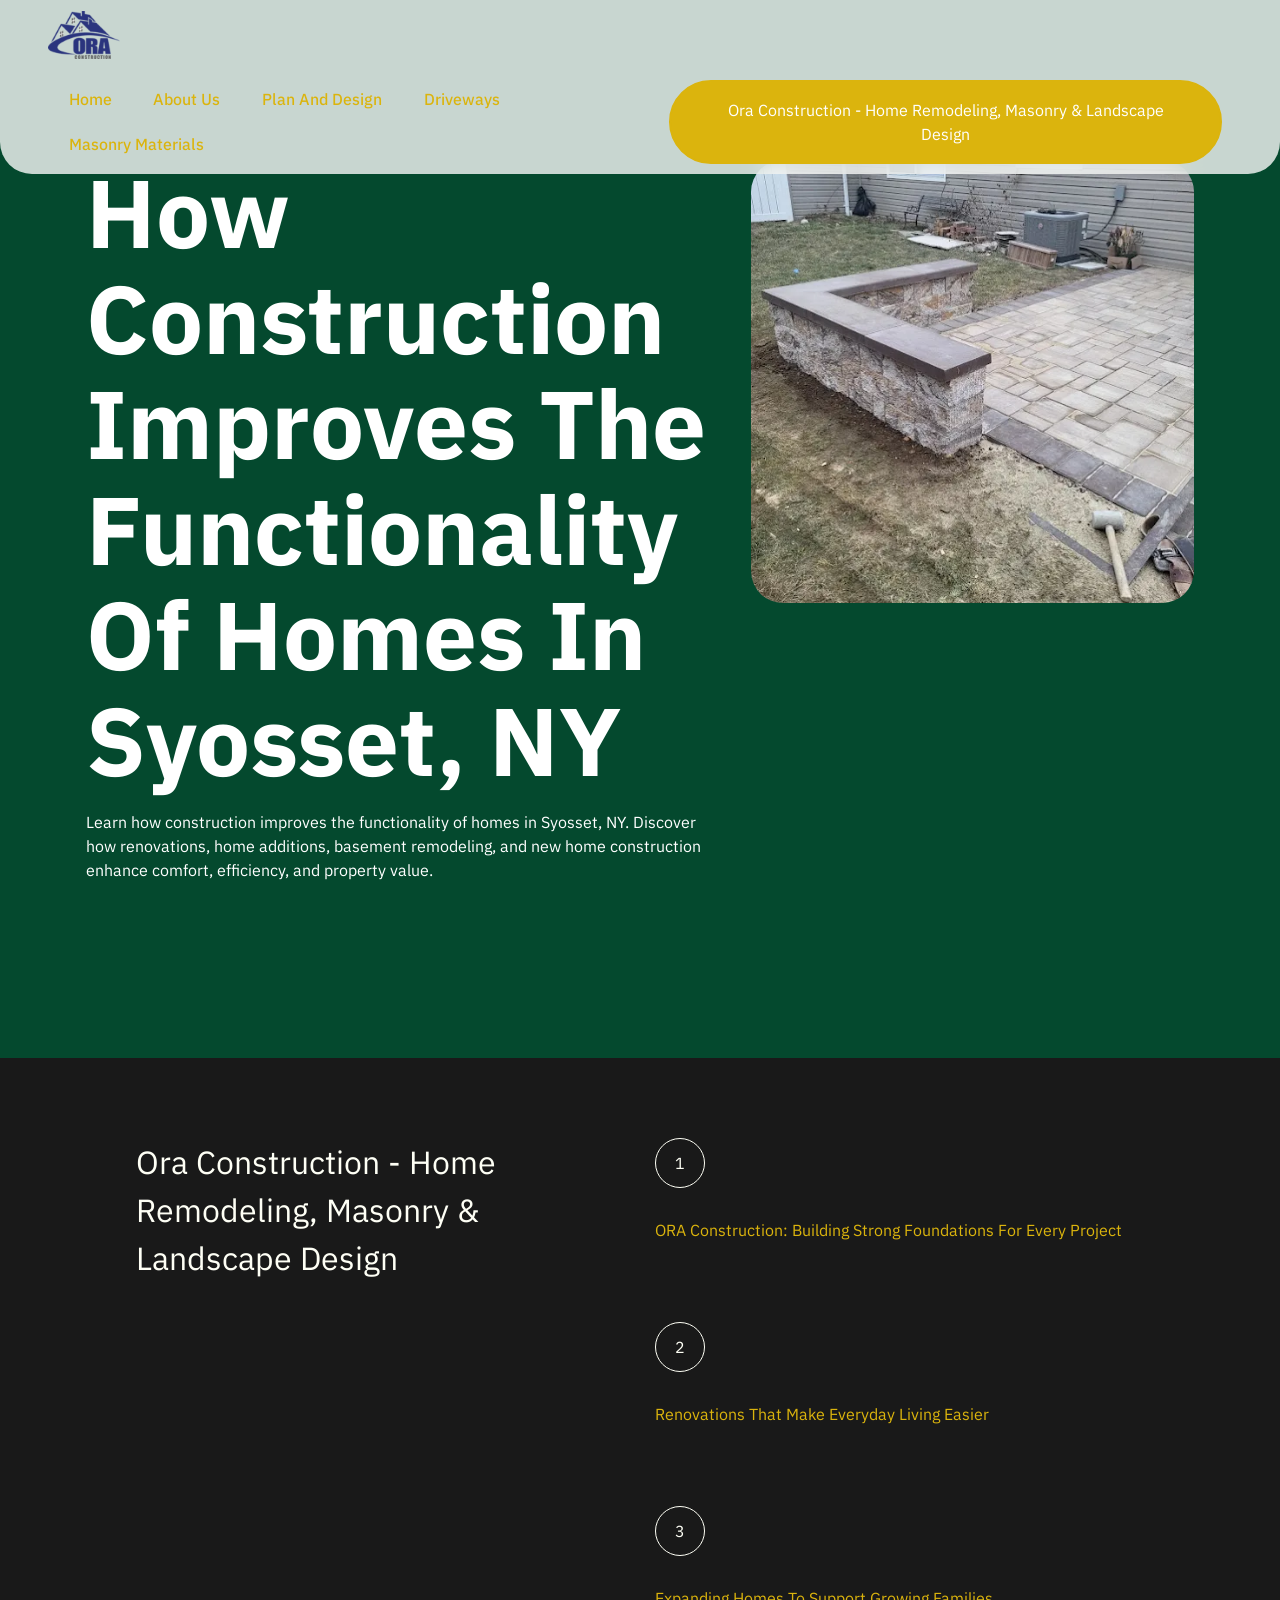
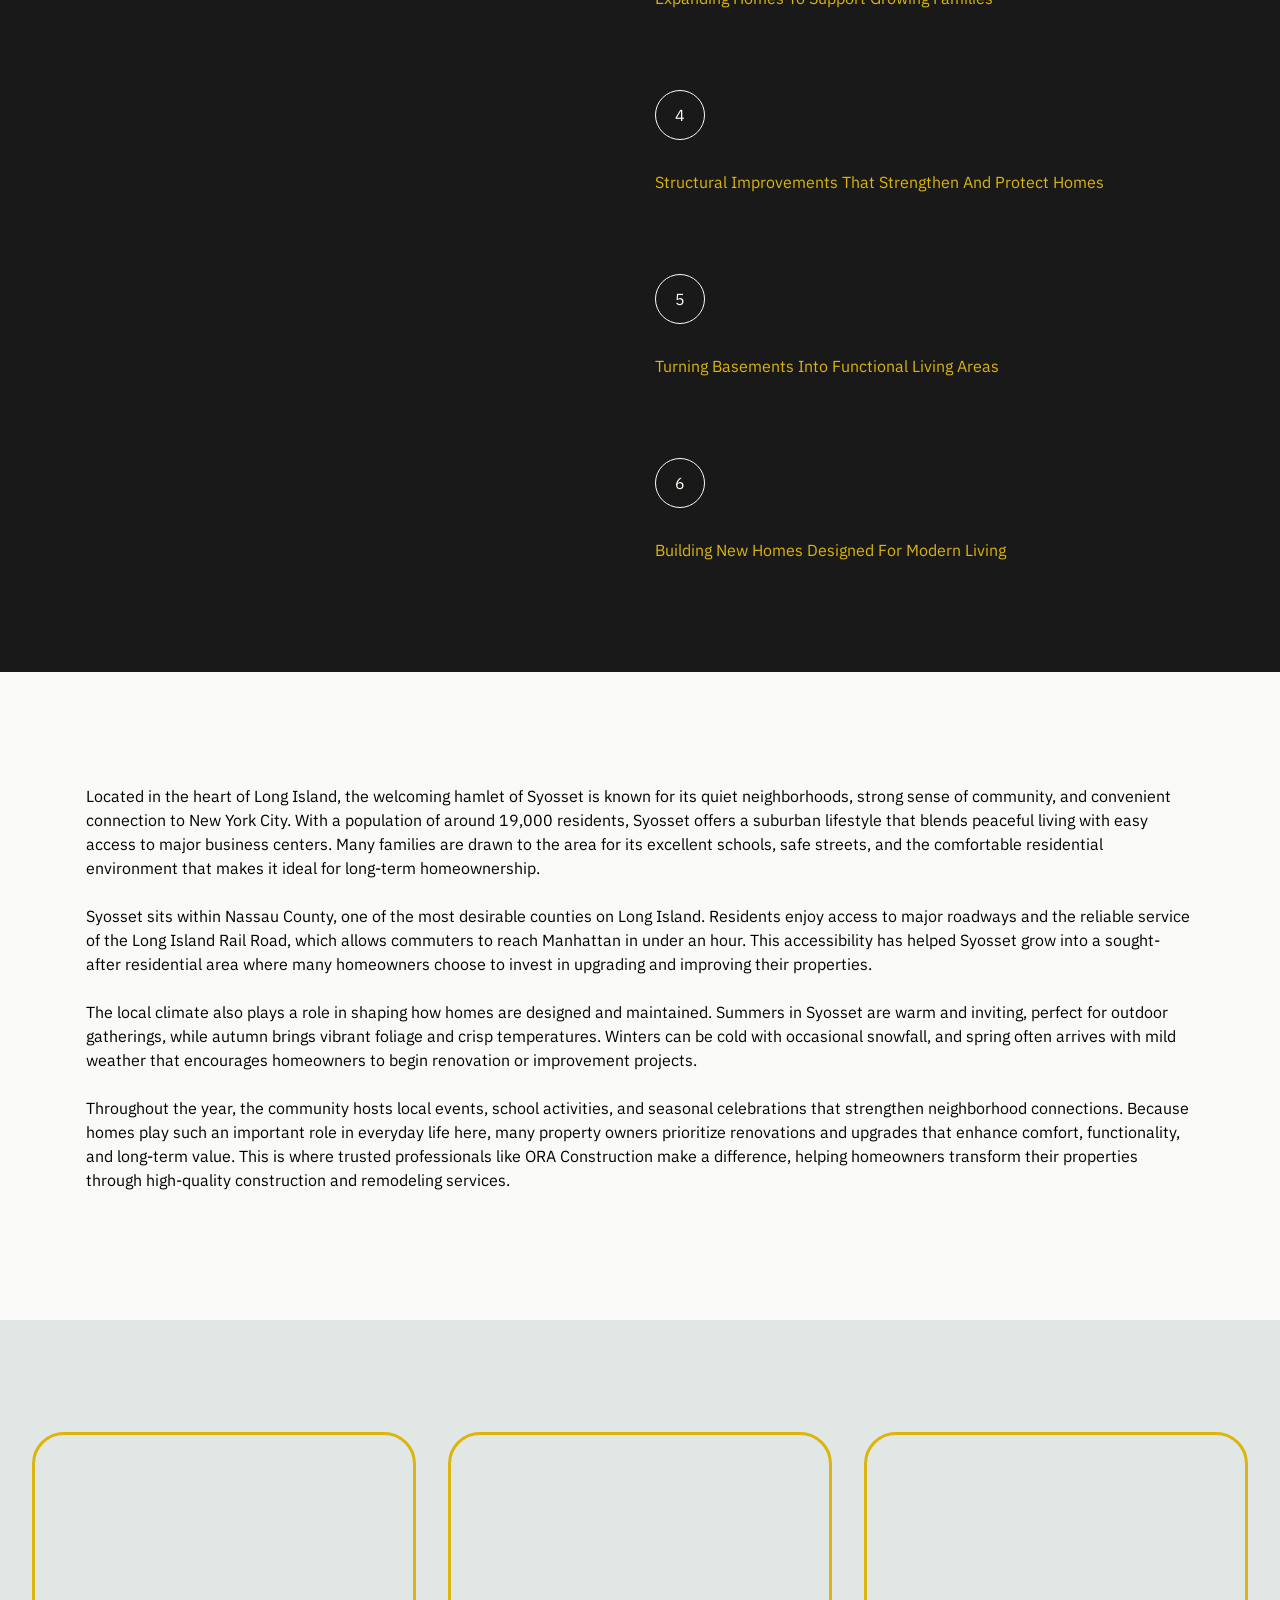
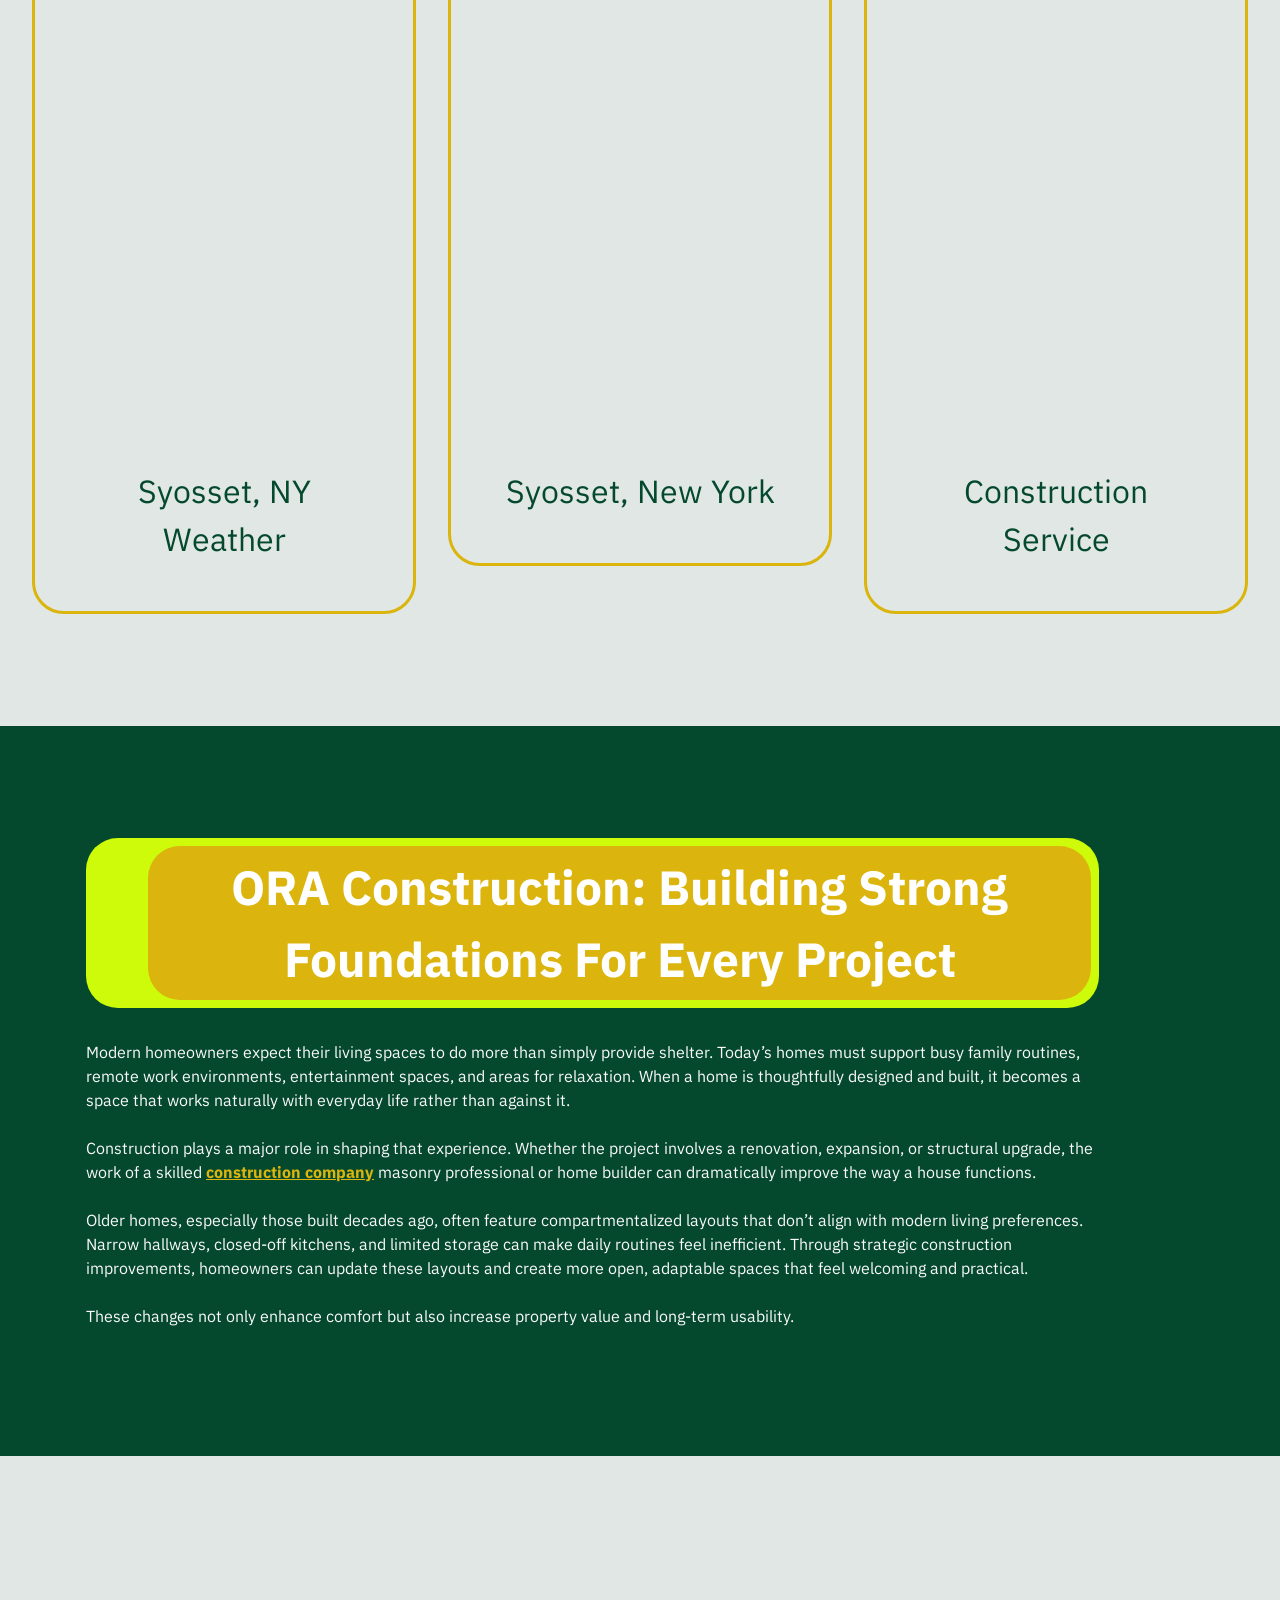
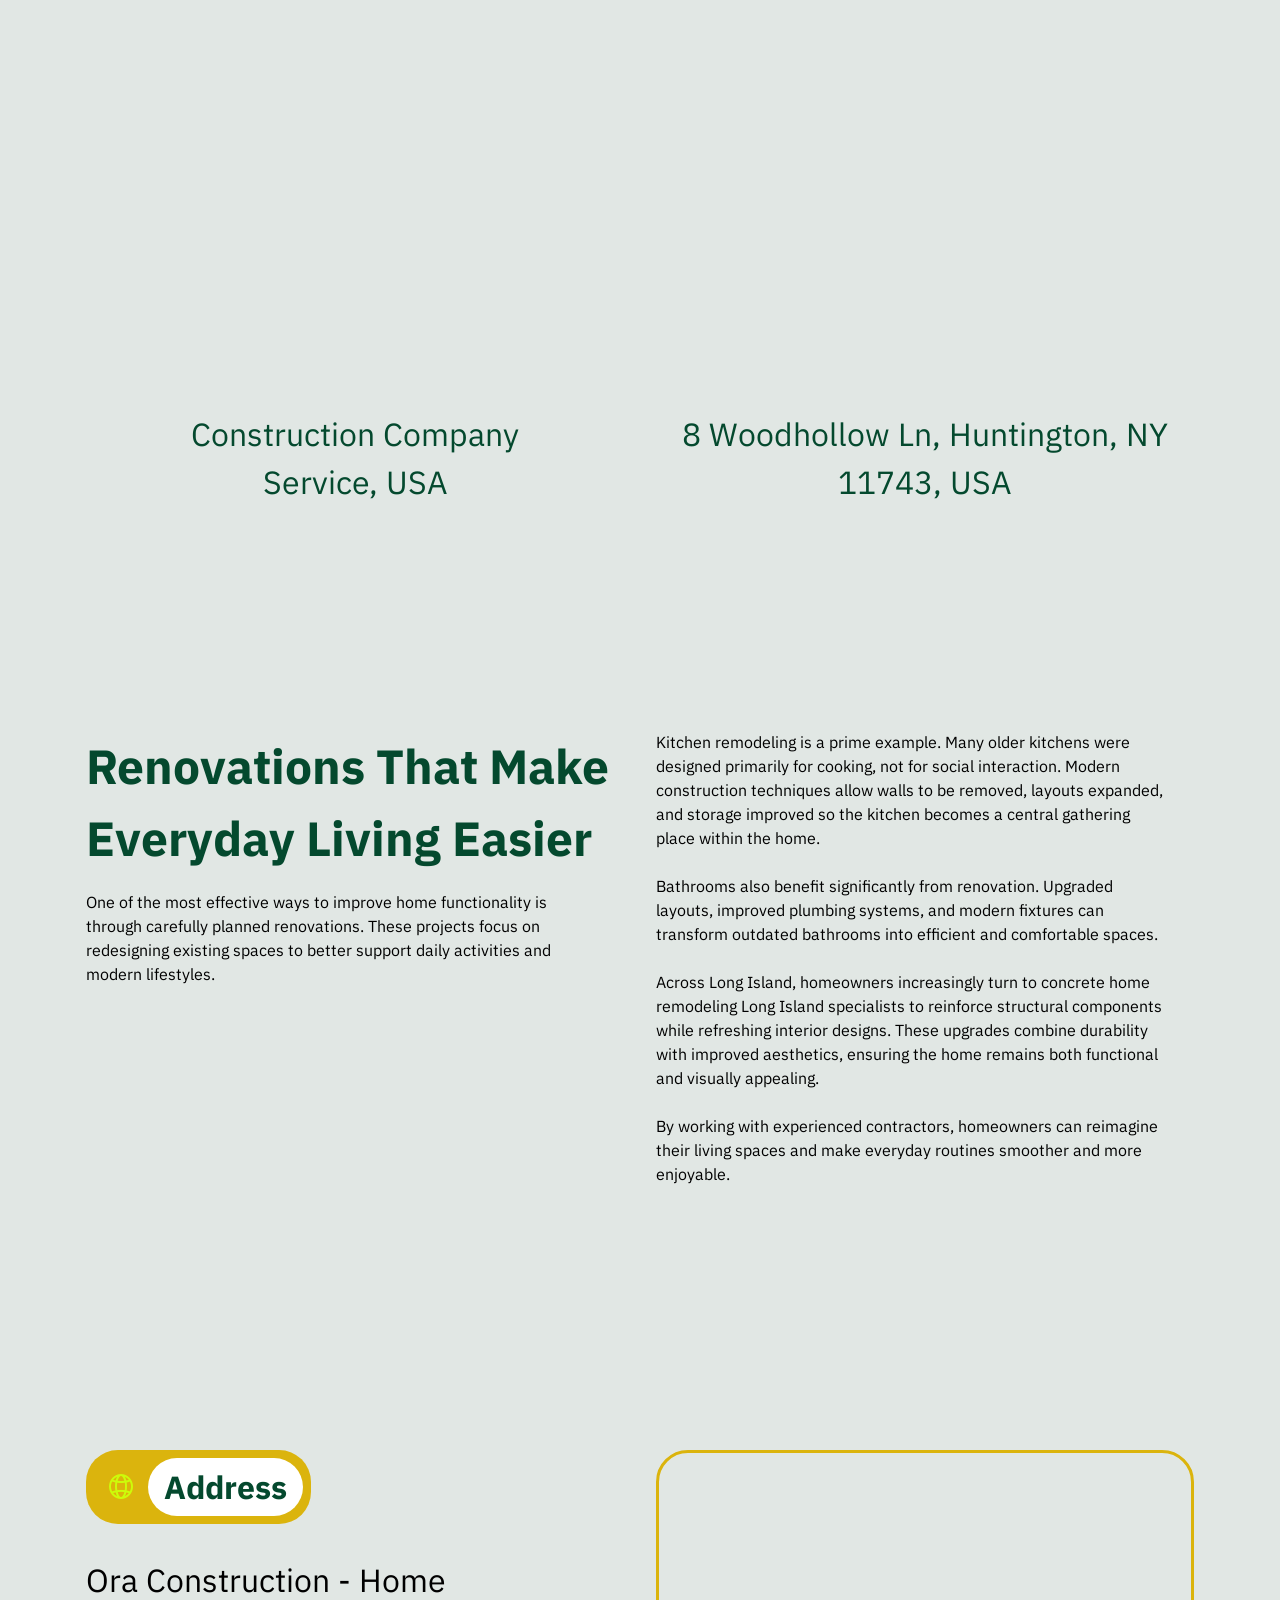
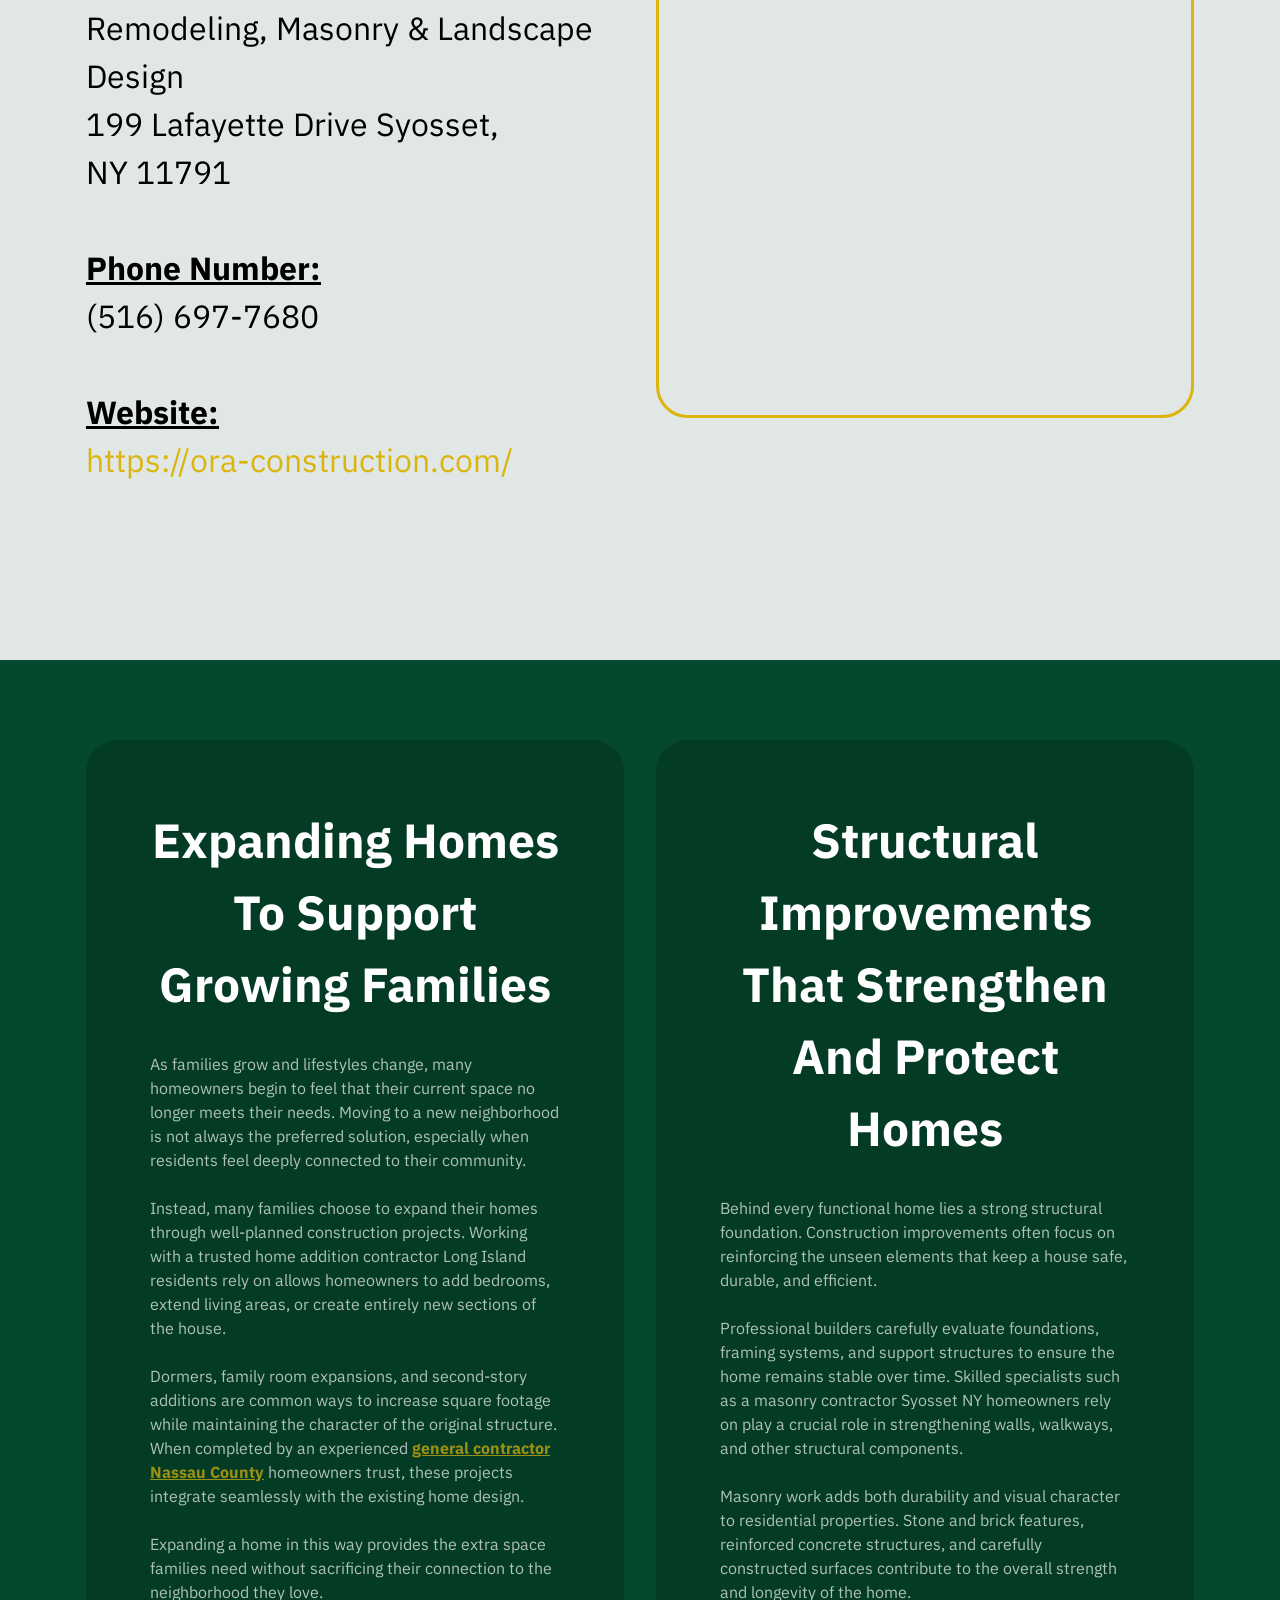
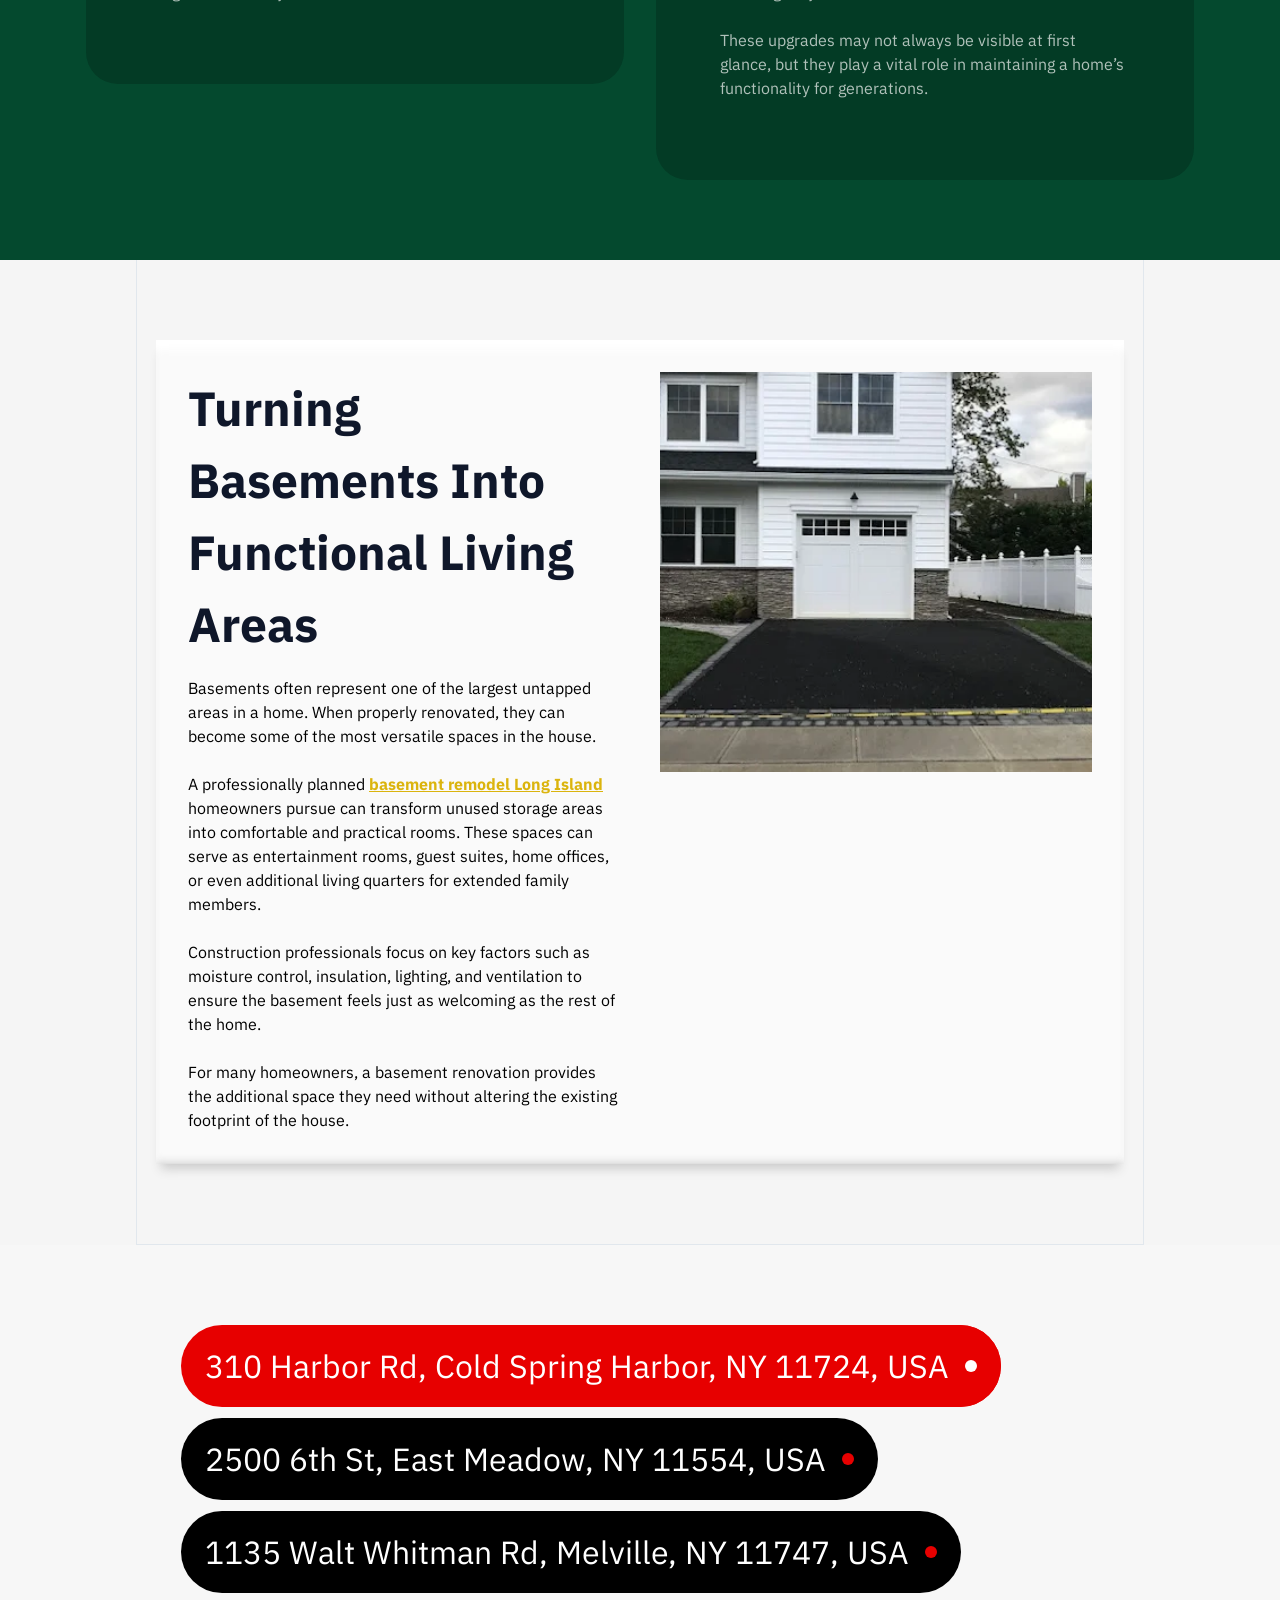
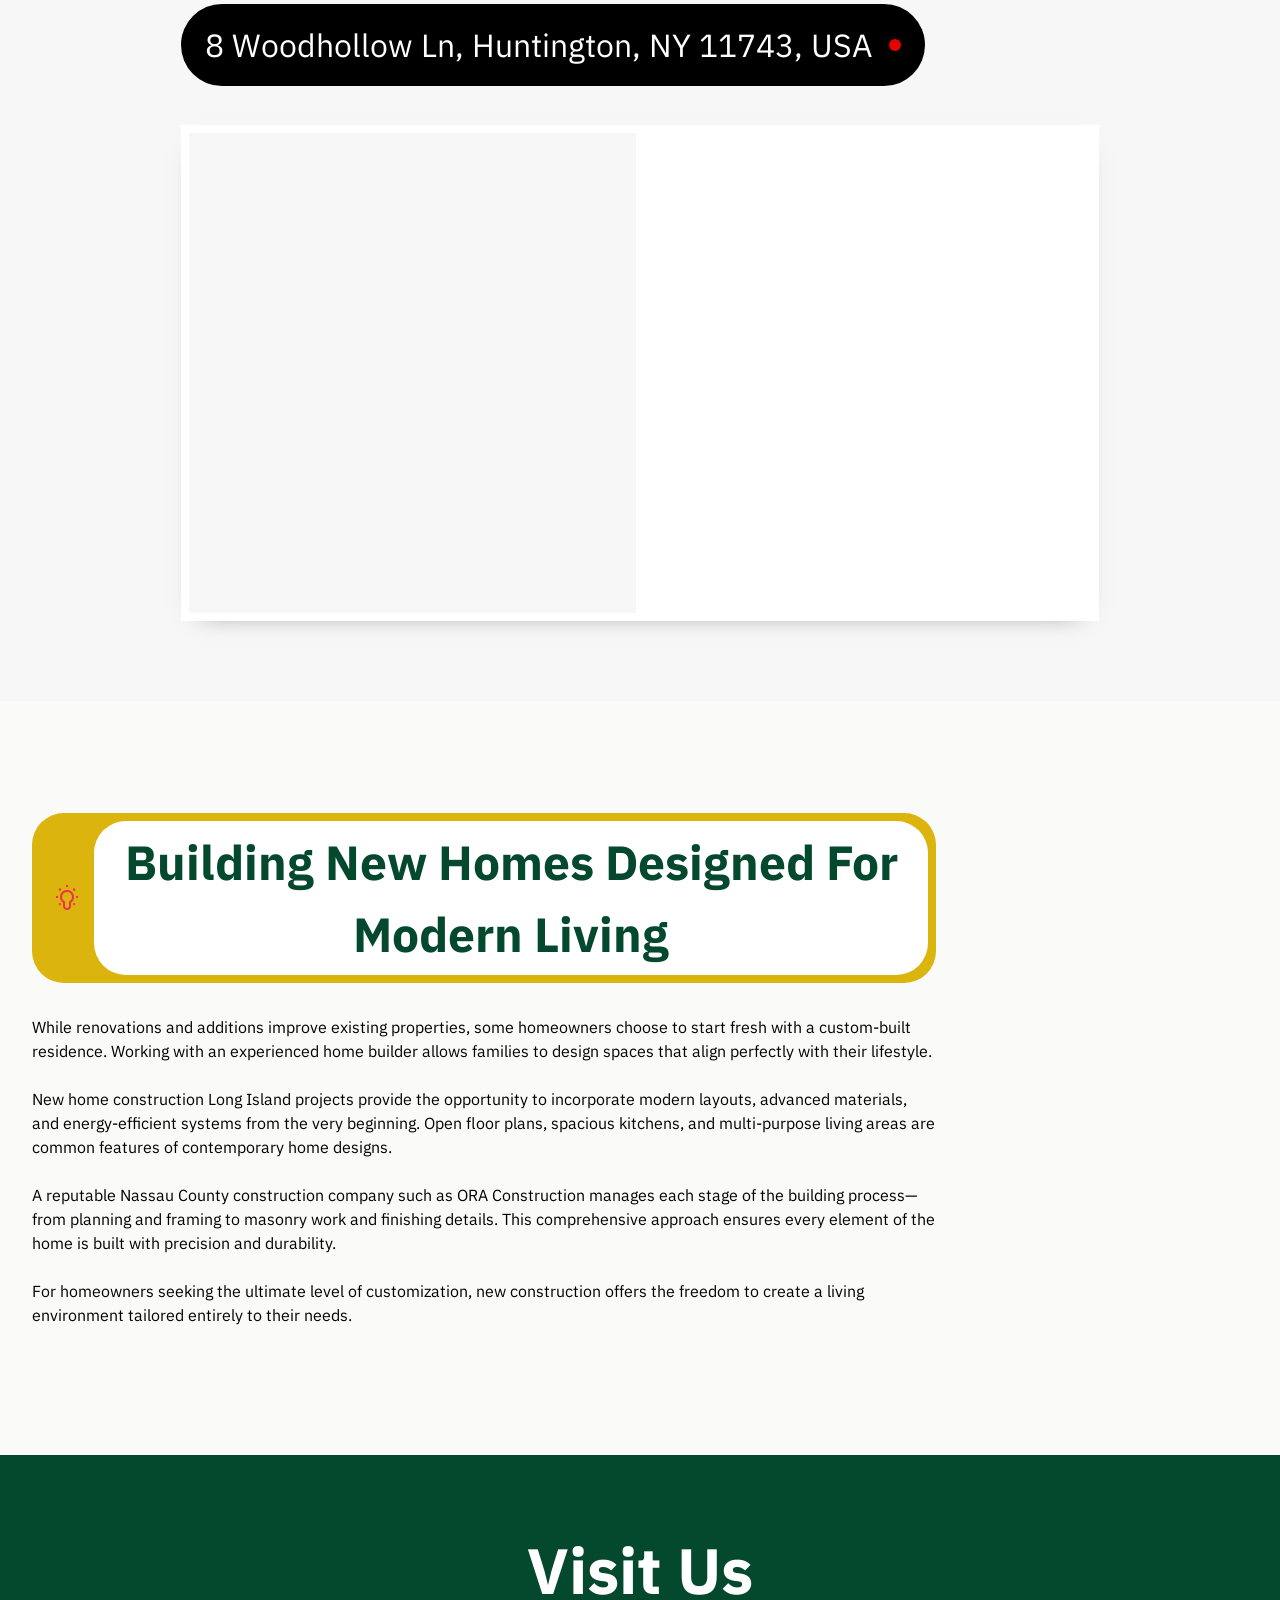
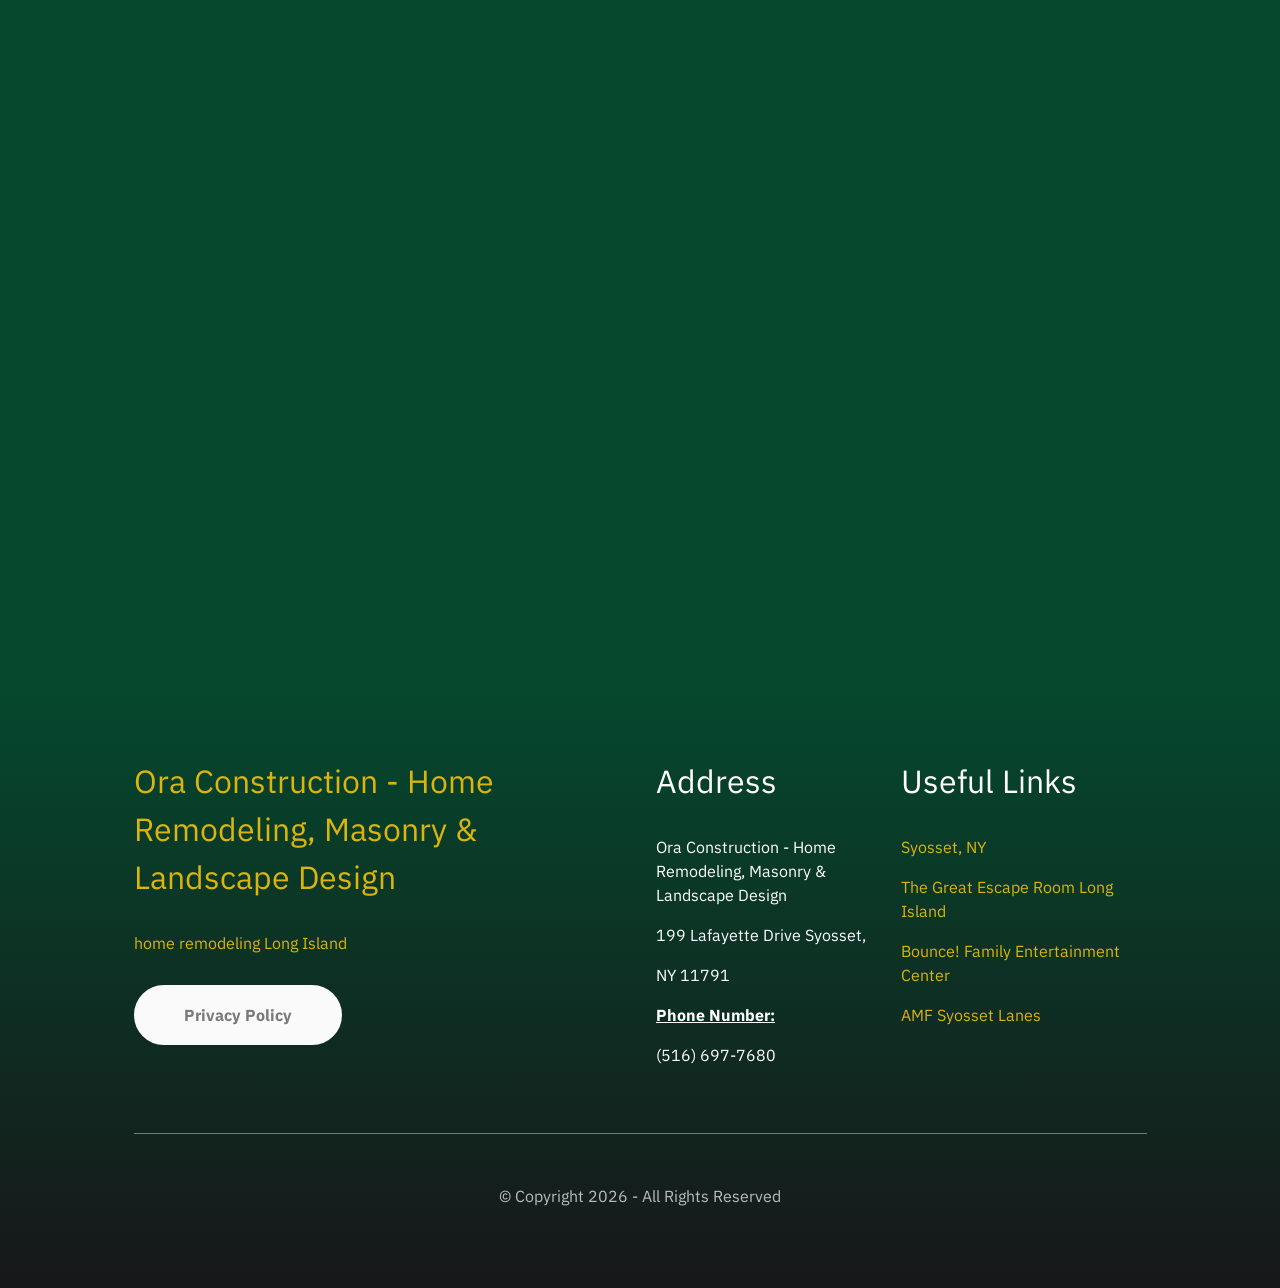
<file: index.html>
<!DOCTYPE html>
<html  >
<head>
<script type="application/ld+json">
{
  "@context": "https://schema.org",
  "@type": "LocalBusiness",
  "name": "Ora Construction - Home Remodeling, Masonry & Landscape Design",
  "image": "",
  "@id": "",
  "url": "https://ora-construction.com/",
  "telephone": "(516) 697-7680",
  "address": {
    "@type": "PostalAddress",
    "streetAddress": "199 Lafayette Drive Syosset",
    "addressLocality": "Syosset",
    "addressRegion": "NY",
    "postalCode": "11791",
    "addressCountry": "US"
  },
  "geo": {
    "@type": "GeoCoordinates",
    "latitude": 40.8122504,
    "longitude": -73.5098697
  }  
}
</script>

  
  <meta charset="UTF-8">
  <meta http-equiv="X-UA-Compatible" content="IE=edge">
  
  <meta name="viewport" content="width=device-width, initial-scale=1, minimum-scale=1">
  <link rel="shortcut icon" href="assets/images/ora-construction-logo-96x64.png" type="image/x-icon">
  <meta name="description" content="Learn how construction improves the functionality of homes in Syosset, NY. Discover how renovations, home additions, basement remodeling, and new home construction enhance comfort, efficiency, and property value.">
  
  
  <title>How Construction Improves The Functionality Of Homes In Syosset, NY</title>
  <link rel="stylesheet" href="assets/web/assets/mobirise-icons2/mobirise2.css">
  <link rel="stylesheet" href="assets/bootstrap/css/bootstrap.min.css">
  <link rel="stylesheet" href="assets/dropdown/css/style.css">
  <link rel="stylesheet" href="assets/socicon/css/styles.css">
  <link rel="stylesheet" href="assets/theme/css/style.css">
  <link rel="preload" href="https://fonts.googleapis.com/css?family=Anuphan:100,200,300,400,500,600,700&display=swap" as="style" onload="this.onload=null;this.rel='stylesheet'">
  <noscript><link rel="stylesheet" href="https://fonts.googleapis.com/css?family=Anuphan:100,200,300,400,500,600,700&display=swap"></noscript>
  <link rel="preload" as="style" href="assets/mobirise/css/mbr-additional.css?v=GzbSMl"><link rel="stylesheet" href="assets/mobirise/css/mbr-additional.css?v=GzbSMl" type="text/css">

  
  
  
</head>
<body>
  
  <section data-bs-version="5.1" class="menu menu1 cid-tBnM1aClNb" once="menu" id="menu01-0">
    
    <nav class="navbar navbar-dropdown navbar-fixed-top navbar-expand-lg">
        <div class="container-fluid">
            <div class="navbar-brand">
                <span class="navbar-logo">
                    <a href="index.html">
                        <img src="assets/images/ora-construction-logo-96x64.png" alt="" style="height: 3rem;">
                    </a>
                </span>
                
            </div>
            <button class="navbar-toggler" type="button" data-toggle="collapse" data-bs-toggle="collapse" data-target="#navbarSupportedContent" data-bs-target="#navbarSupportedContent" aria-controls="navbarNavAltMarkup" aria-expanded="false" aria-label="Toggle navigation">
                <div class="hamburger">
                    <span></span>
                    <span></span>
                    <span></span>
                    <span></span>
                </div>
            </button>
            <div class="collapse navbar-collapse" id="navbarSupportedContent">
                <ul class="navbar-nav nav-dropdown" data-app-modern-menu="true"><li class="nav-item"><a class="nav-link link text-primary display-7" href="index.html">Home</a></li>
                    <li class="nav-item"><a class="nav-link link text-primary display-7" href="about-us.html">About Us</a>
                    </li>
                    <li class="nav-item"><a class="nav-link link text-primary display-7" href="plan-and-design.html">Plan And Design</a>
                    </li><li class="nav-item"><a class="nav-link link text-primary display-7" href="driveways.html">Driveways</a></li><li class="nav-item"><a class="nav-link link text-primary display-7" href="masonry-materials.html">Masonry Materials</a></li></ul>
                
                <div class="navbar-buttons mbr-section-btn"><a class="btn btn-primary display-7" href="https://share.google/AG4d5IyY1119AP3Qw">
                        Ora Construction - Home Remodeling, Masonry &amp; Landscape Design</a></div>
            </div>
        </div>
    </nav>
</section>

<section data-bs-version="5.1" class="header3 cid-tBnM9yQwvx" id="header03-2">

    

    
    

    <div class="container">
        <div class="row align-left">
            <div class="col-12 m-auto col-lg-7 pb-5">
                
                <h1 class="mbr-section-title mbr-fonts-style mb-3 display-1"><strong>How Construction Improves The Functionality Of Homes In Syosset, NY</strong></h1>

                <p class="mbr-text mbr-fonts-style display-7">Learn how construction improves the functionality of homes in Syosset, NY. Discover how renovations, home additions, basement remodeling, and new home construction enhance comfort, efficiency, and property value.</p>
                
            </div>
            <div class="col-lg-5">
                <img src="assets/images/17.webp" alt="">
            </div>
        </div>
    </div>
</section>

<section data-bs-version="5.1" class="list02 sharpm5 cid-vejXOO0KYm" id="list02-q">
    

    
    

    <div class="container-fluid">
        <div class="row justify-content-center">
            <div class="col-12 col-lg-5 card">
                <div class="title-wrapper">
                    <div class="title-wrap">
                        <h2 class="mbr-section-title mbr-fonts-style display-4">Ora Construction - Home Remodeling, Masonry &amp; Landscape Design</h2>
                        
                    </div>
                </div>
            </div>
            <div class="col-12 col-lg-5 card">
                <div class="items-wrapper">
                    <div class="item features-without-image">
                        <div class="item-wrapper">
                            <div class="number-wrapper">
                                <p class="item-number mbr-fonts-style display-7">
                                    1
                                </p>
                            </div>
                            <h4 class="item-title mbr-fonts-style display-7"><a href="index.html#header02-m" class="text-primary">ORA Construction: Building Strong Foundations For Every Project</a></h4>
                            
                            
                        </div>
                    </div>
                    <div class="item features-without-image">
                        <div class="item-wrapper">
                            <div class="number-wrapper">
                                <p class="item-number mbr-fonts-style display-7">
                                    2
                                </p>
                            </div>
                            <h4 class="item-title mbr-fonts-style display-7"><a href="index.html#article03-l" class="text-primary">Renovations That Make Everyday Living Easier</a></h4>
                            
                            
                        </div>
                    </div>
                    <div class="item features-without-image">
                        <div class="item-wrapper">
                            <div class="number-wrapper">
                                <p class="item-number mbr-fonts-style display-7">
                                    3
                                </p>
                            </div>
                            <h4 class="item-title mbr-fonts-style display-7"><a href="index.html#features01-p" class="text-primary">Expanding Homes To Support Growing Families</a></h4>
                            
                            
                        </div>
                    </div><div class="item features-without-image">
                        <div class="item-wrapper">
                            <div class="number-wrapper">
                                <p class="item-number mbr-fonts-style display-7">
                                    4
                                </p>
                            </div>
                            <h4 class="item-title mbr-fonts-style display-7"><a href="index.html#features01-p" class="text-primary">Structural Improvements That Strengthen And Protect Homes</a></h4>
                            
                            
                        </div>
                    </div><div class="item features-without-image">
                        <div class="item-wrapper">
                            <div class="number-wrapper">
                                <p class="item-number mbr-fonts-style display-7">
                                    5
                                </p>
                            </div>
                            <h4 class="item-title mbr-fonts-style display-7"><a href="index.html#article02-2" class="text-primary">Turning Basements Into Functional Living Areas</a></h4>
                            
                            
                        </div>
                    </div><div class="item features-without-image">
                        <div class="item-wrapper">
                            <div class="number-wrapper">
                                <p class="item-number mbr-fonts-style display-7">
                                    6
                                </p>
                            </div>
                            <h4 class="item-title mbr-fonts-style display-7"><a href="index.html#article01-4" class="text-primary">Building New Homes Designed For Modern Living</a></h4>
                            
                            
                        </div>
                    </div>
                </div>
            </div>
        </div>
    </div>
</section>

<section data-bs-version="5.1" class="article1 cid-vejOOb7BDN" id="article01-0">

    

    
    

    <div class="container">
        <div class="row align-left">
            <div class="col-12 col-lg-12">
                
                

                <p class="mbr-text mbr-fonts-style display-7">Located in the heart of Long Island, the welcoming hamlet of Syosset is known for its quiet neighborhoods, strong sense of community, and convenient connection to New York City. With a population of around 19,000 residents, Syosset offers a suburban lifestyle that blends peaceful living with easy access to major business centers. Many families are drawn to the area for its excellent schools, safe streets, and the comfortable residential environment that makes it ideal for long-term homeownership.<br>
<br>Syosset sits within Nassau County, one of the most desirable counties on Long Island. Residents enjoy access to major roadways and the reliable service of the Long Island Rail Road, which allows commuters to reach Manhattan in under an hour. This accessibility has helped Syosset grow into a sought-after residential area where many homeowners choose to invest in upgrading and improving their properties.<br>
<br>The local climate also plays a role in shaping how homes are designed and maintained. Summers in Syosset are warm and inviting, perfect for outdoor gatherings, while autumn brings vibrant foliage and crisp temperatures. Winters can be cold with occasional snowfall, and spring often arrives with mild weather that encourages homeowners to begin renovation or improvement projects.<br>
<br>Throughout the year, the community hosts local events, school activities, and seasonal celebrations that strengthen neighborhood connections. Because homes play such an important role in everyday life here, many property owners prioritize renovations and upgrades that enhance comfort, functionality, and long-term value. This is where trusted professionals like ORA Construction make a difference, helping homeowners transform their properties through high-quality construction and remodeling services.&nbsp;<br></p>
                
            </div>
        </div>
    </div>
</section>

<section data-bs-version="5.1" class="features7 cid-tBnXUPCVJr" id="features07-3">

    

    
    

    <div class="container-fluid">
        <div class="row align-left justify-content-center">
            <div class="col-12">


                
            </div>

            <div class="col-12 col-lg-4">
                <div class="card-wrapper">
                    
                    <div class="item-img">
                        <iframe src="https://www.accuweather.com/en/us/syosset/11791/weather-forecast/2146297" name="Ora Construction - Home Remodeling, Masonry &amp; Landscape Design" scrolling="yes" width="400px" height="600px"></iframe>
                    </div>
                    <h1 class="mbr-section-title mbr-fonts-style mb-3 display-4">Syosset, NY
<div>Weather</div></h1>

                    
                    
                </div>
            </div>

            <div class="col-12 col-lg-4">
                <div class="card-wrapper">
                    
                    <div class="item-img">
                        <iframe src="https://en.wikipedia.org/wiki/Syosset,_New_York" name="Ora Construction - Home Remodeling, Masonry &amp; Landscape Design" scrolling="yes" width="400px" height="600px"></iframe>
                    </div>
                    <h1 class="mbr-section-title mbr-fonts-style mb-3 display-4">Syosset, New York</h1>

                    
                    
                </div>
            </div>

            <div class="col-12 col-lg-4">
                <div class="card-wrapper">
                    
                    <div class="item-img">
                        <iframe src="https://en.wikipedia.org/wiki/Construction" name="Ora Construction - Home Remodeling, Masonry &amp; Landscape Design" scrolling="yes" width="400px" height="600px"></iframe>
                    </div>
                    <h1 class="mbr-section-title mbr-fonts-style mb-3 display-4">Construction
<div>Service</div></h1>

                    
                    
                </div>
            </div>

        </div>
    </div>
</section>

<section data-bs-version="5.1" class="header2 cid-tBnZ2WkWKw" id="header02-m">

    

    
    

    <div class="container">
        <div class="row align-left">
            <div class="col-12 col-lg-11">
                <div class="align-wrapper">
                    <div class="subtitle-wrap">
                        <span class="mbr-iconfont mobi-mbri-edit-2 mobi-mbri" style="color: rgb(205, 251, 10); fill: rgb(205, 251, 10);"></span>
                        <h2 class="mbr-section-subtitle mbr-fonts-style display-5"><strong>ORA Construction: Building Strong Foundations For Every Project</strong></h2>
                    </div>
                </div>
                

                <p class="mbr-text mbr-fonts-style display-7">Modern homeowners expect their living spaces to do more than simply provide shelter. Today’s homes must support busy family routines, remote work environments, entertainment spaces, and areas for relaxation. When a home is thoughtfully designed and built, it becomes a space that works naturally with everyday life rather than against it.<br>
<br>Construction plays a major role in shaping that experience. Whether the project involves a renovation, expansion, or structural upgrade, the work of a skilled <a href="https://ora-construction.com/" class="text-primary"><strong><u>construction company</u></strong></a> masonry professional or home builder can dramatically improve the way a house functions.<br>
<br>Older homes, especially those built decades ago, often feature compartmentalized layouts that don’t align with modern living preferences.<br> Narrow hallways, closed-off kitchens, and limited storage can make daily routines feel inefficient. Through strategic construction improvements, homeowners can update these layouts and create more open, adaptable spaces that feel welcoming and practical.<br>
<br>These changes not only enhance comfort but also increase property value and long-term usability.&nbsp;<br></p>
                
            </div>
        </div>
    </div>
</section>

<section data-bs-version="5.1" class="image1 cid-tBnXVkm3Df" id="image01-4">
    

    
    

    <div class="container">
        <div class="row">
            <div class="col-12 col-lg-6">
                <div class="image-wrapper">
                    <iframe src="https://www.google.com/maps/embed?pb=!1m18!1m12!1m3!1d3019.715263923902!2d-73.5098697!3d40.812250399999996!2m3!1f0!2f0!3f0!3m2!1i1024!2i768!4f13.1!3m3!1m2!1s0x89c281751430800f%3A0x8b31bcceb8203724!2sOra%20Construction%20-%20Home%20Remodeling%2C%20Masonry%20%26%20Landscape%20Design!5e0!3m2!1sen!2sus!4v1773830342818!5m2!1sen!2sus" width="600" height="450" style="border:0;" allowfullscreen="" loading="lazy" referrerpolicy="no-referrer-when-downgrade"></iframe>
                    <p class="mbr-text mbr-fonts-style mt-2 align-center display-4">
                        8 Woodhollow Ln, Huntington, NY 11743, USA</p>
                </div>
            </div>
            <div class="col-12 col-lg-6">
                <div class="image-wrapper">
                    <iframe src="https://www.google.com/maps/d/embed?mid=1w19kpBDC2pgpWbHuXjA1dCHc1QwNZI4&amp;ehbc=2E312F" width="600" height="450"></iframe>
                    <p class="mbr-text mbr-fonts-style mt-2 align-center display-4">Construction Company
<br>Service,&nbsp;USA<br></p>
                </div>
            </div>
        </div>
    </div>
</section>

<section data-bs-version="5.1" class="article3 cid-tBnZ0ZjYbh" id="article03-l">

    

    
    

    <div class="container">
        <div class="row align-left">
            <div class="col-12 col-lg-6">
                
                <h1 class="mbr-section-title mbr-fonts-style mb-3 display-5"><strong>Renovations That Make Everyday Living Easier</strong></h1>

                <p class="mbr-text mbr-fonts-style display-7">One of the most effective ways to improve home functionality is through carefully planned renovations. These projects focus on redesigning existing spaces to better support daily activities and modern lifestyles.<br></p>



            </div>
            <div class="col-lg-6">

                <p class="mbr-text2 mbr-fonts-style pb-4 display-7">Kitchen remodeling is a prime example. Many older kitchens were designed primarily for cooking, not for social interaction. Modern construction techniques allow walls to be removed, layouts expanded, and storage improved so the kitchen becomes a central gathering place within the home.<br>&nbsp;<br>Bathrooms also benefit significantly from renovation. Upgraded layouts, improved plumbing systems, and modern fixtures can transform outdated bathrooms into efficient and comfortable spaces.<br>
<br>Across Long Island, homeowners increasingly turn to concrete home remodeling Long Island specialists to reinforce structural components while refreshing interior designs. These upgrades combine durability with improved aesthetics, ensuring the home remains both functional and visually appealing.<br>
<br>By working with experienced contractors, homeowners can reimagine their living spaces and make everyday routines smoother and more enjoyable.&nbsp;<br></p>
                
            </div>
        </div>
    </div>
</section>

<section data-bs-version="5.1" class="features4 cid-tBnZ7XFeqH" id="features04-n">

    
    
    
    <div class="container">
        <div class="row align-left">
            <div class="col-12 col-lg-6 pb-5">
                <div class="align-wrapper">
                    <div class="subtitle-wrap">
                        <span class="mbr-iconfont mobi-mbri-globe-2 mobi-mbri"></span>
                        <h2 class="mbr-section-subtitle mbr-fonts-style display-4"><strong>Address</strong></h2>
                    </div>
                </div>
                

                <p class="mbr-text mbr-fonts-style display-4">Ora Construction - Home Remodeling, Masonry &amp; Landscape Design
<br>199 Lafayette Drive Syosset,
<br>NY 11791
<br>
<br><strong><u>Phone Number:
</u></strong><br>(516) 697-7680
<br>
<br><strong><u>Website:
</u></strong><br><a href="https://ora-construction.com/" class="text-primary">https://ora-construction.com/</a></p>
                
            </div>
            <div class="col-12 col-lg-6">
                <div class="card-wrapper">
                    
                    <h1 class="mbr-section-cardtitle mbr-fonts-style mb-3 display-5"><strong><iframe src="https://www.google.com/maps/embed?pb=!1m18!1m12!1m3!1d3188.7878633363084!2d-73.5098697!3d40.812250399999996!2m3!1f0!2f0!3f0!3m2!1i1024!2i768!4f13.1!3m3!1m2!1s0x89c281751430800f%3A0x8b31bcceb8203724!2sOra%20Construction%20-%20Home%20Remodeling%2C%20Masonry%20%26%20Landscape%20Design!5e1!3m2!1sen!2sro!4v1773819835510!5m2!1sen!2sro" width="600" height="450" style="border:0;" allowfullscreen="" loading="lazy" referrerpolicy="no-referrer-when-downgrade"></iframe></strong></h1>
                    
                </div>
            </div>

        </div>
    </div>
</section>

<section data-bs-version="5.1" class="features1 cid-tBnZso1HPz" id="features01-p">
    
    <div class="container">
        <div class="row align-left justify-content-center">

            <div class="col-12 col-lg-6">
                <div class="wrapper">
                    <h5 class="mbr-section-title mbr-fonts-style mb-4 display-5"><strong>Expanding Homes To Support Growing Families</strong></h5>
                    <p class="mbr-text mbr-fonts-style display-7">As families grow and lifestyles change, many homeowners begin to feel that their current space no longer meets their needs. Moving to a new neighborhood is not always the preferred solution, especially when residents feel deeply connected to their community.<br>
<br>Instead, many families choose to expand their homes through well-planned construction projects. Working with a trusted home addition contractor Long Island residents rely on allows homeowners to add bedrooms, extend living areas, or create entirely new sections of the house.<br>
<br>Dormers, family room expansions, and second-story additions are common ways to increase square footage while maintaining the character of the original structure.<br> When completed by an experienced <a href="https://maps.app.goo.gl/6NezeWWMJngRik7C7" class="text-primary"><strong><u>general contractor Nassau County</u></strong></a> homeowners trust, these projects integrate seamlessly with the existing home design.<br>
<br>Expanding a home in this way provides the extra space families need without sacrificing their connection to the neighborhood they love.&nbsp;<br></p>
                </div>
            </div>
            <div class="col-md-12 col-lg-6">
                <div class="wrapper">
                    <h5 class="mbr-section-title mbr-fonts-style mb-4 display-5"><strong>Structural Improvements That Strengthen And Protect Homes</strong></h5>
                    <p class="mbr-text mbr-fonts-style display-7">Behind every functional home lies a strong structural foundation. Construction improvements often focus on reinforcing the unseen elements that keep a house safe, durable, and efficient.<br>
<br>Professional builders carefully evaluate foundations, framing systems, and support structures to ensure the home remains stable over time. Skilled specialists such as a masonry contractor Syosset NY homeowners rely on play a crucial role in strengthening walls, walkways, and other structural components.<br>
<br>Masonry work adds both durability and visual character to residential properties. Stone and brick features, reinforced concrete structures, and carefully constructed surfaces contribute to the overall strength and longevity of the home.<br>
<br>These upgrades may not always be visible at first glance, but they play a vital role in maintaining a home’s functionality for generations.&nbsp;<br></p>
                </div>
            </div>
        </div>
    </div>
</section>

<section data-bs-version="5.1" class="article02 launchm5 cid-vejPI9fhuv" id="article02-2">
    

    
    

    <div class="container-fluid">
        <div class="row justify-content-center">
            <div class="col-12 col-lg-10">
                <div class="content-wrapper">
                    <div class="border-wrap border_1"></div>
                    <div class="border-wrap border_2"></div>
                    <div class="card-wrapper">
                        <div class="row items-wrapper">
                            <div class="col-12 col-lg-6 card">
                                <div class="title-wrapper">
                                    <h2 class="mbr-section-title mbr-fonts-style display-5"><strong>Turning Basements Into Functional Living Areas</strong></h2>
                                    <div class="text-wrapper">
                                        <p class="mbr-text mbr-fonts-style display-7">Basements often represent one of the largest untapped areas in a home. When properly renovated, they can become some of the most versatile spaces in the house.<br>
<br>A professionally planned <a href="https://maps.app.goo.gl/Ax423NhVssAfJtHg9" class="text-primary"><strong><u>basement remodel Long Island</u></strong></a> homeowners pursue can transform unused storage areas into comfortable and practical rooms. These spaces can serve as entertainment rooms, guest suites, home offices, or even additional living quarters for extended family members.<br>
<br>Construction professionals focus on key factors such as moisture control, insulation, lighting, and ventilation to ensure the basement feels just as welcoming as the rest of the home.<br>
<br>For many homeowners, a basement renovation provides the additional space they need without altering the existing footprint of the house.&nbsp;<br></p>
                                    </div>
                                    
                                </div>
                            </div>
                            <div class="col-12 col-lg-6 card">
                                <div class="image-wrapper">
                                    <img class="little-radius" src="assets/images/16.webp" alt="">
                                </div>
                            </div>
                        </div>
                    </div>
                </div>
            </div>
        </div>
    </div>
</section>

<section data-bs-version="5.1" class="tabs01 tabs standm5 cid-vejR9U5cit" id="tabs01-5">
    

    
    

    <div class="container">
        <div class="row justify-content-center">
            <div class="col-12 col-lg-10">
                <div class="content-wrapper">
                    <div class="row">
                        <div class="col-12">
                            <div class="tabs-wrapper">
                                <ul class="nav nav-tabs" role="tablist">
                                    <li class="nav-item first mbr-fonts-style"><a class="nav-link show mbr-fonts-style little-radius active display-4" role="tab" data-toggle="tab" data-bs-toggle="tab" href="#tabs01-5_tab0" aria-selected="true">
                                            310 Harbor Rd, Cold Spring Harbor, NY 11724, USA
                                        </a></li>
                                    <li class="nav-item"><a class="nav-link mbr-fonts-style little-radius active display-4" role="tab" data-toggle="tab" data-bs-toggle="tab" href="#tabs01-5_tab1" aria-selected="true">
                                            2500 6th St, East Meadow, NY 11554, USA
                                        </a></li>
                                    <li class="nav-item"><a class="nav-link mbr-fonts-style little-radius active display-4" role="tab" data-toggle="tab" data-bs-toggle="tab" href="#tabs01-5_tab2" aria-selected="true">
                                            1135 Walt Whitman Rd, Melville, NY 11747, USA
                                        </a></li>
                                    <li class="nav-item"><a class="nav-link mbr-fonts-style little-radius active display-4" role="tab" data-toggle="tab" data-bs-toggle="tab" href="#tabs01-5_tab3" aria-selected="true">
                                            8 Woodhollow Ln, Huntington, NY 11743, USA
                                        </a></li>
                                </ul>
                            </div>
                            <div class="tab-content">
                                <div id="tab1" class="tab-pane in active" role="tabpanel">
                                    <div class="card-wrapper large-radius">
                                        <div class="card-box card-wrap">
                                            <h4 class="item-title mbr-fonts-style display-5"></h4>
                                            
                                            <p class="item-text mbr-fonts-style display-7"></p>
                                            
                                        </div>
                                        <div class="image-wrap">
                                            <iframe src="https://www.google.com/maps/d/embed?mid=1P1gqkrjFVFunGV4oklU6nsBdTIJSqzA&amp;ehbc=2E312F" width="640" height="480"></iframe>
                                        </div>
                                    </div>
                                </div>
                                <div id="tab2" class="tab-pane" role="tabpanel">
                                    <div class="card-wrapper large-radius">
                                        <div class="card-box card-wrap">
                                            <h4 class="item-title mbr-fonts-style display-5"></h4>
                                            
                                            <p class="item-text mbr-fonts-style display-7"></p>
                                            
                                        </div>
                                        <div class="image-wrap">
                                            <iframe src="https://www.google.com/maps/d/embed?mid=1voJ75HQHMONUPVPGUWGny8ruYljLVyM&amp;ehbc=2E312F" width="640" height="480"></iframe>
                                        </div>
                                    </div>
                                </div>
                                <div id="tab3" class="tab-pane" role="tabpanel">
                                    <div class="card-wrapper large-radius">
                                        <div class="card-box card-wrap">
                                            <h4 class="item-title mbr-fonts-style display-5"></h4>
                                            
                                            <p class="item-text mbr-fonts-style display-7"></p>
                                            
                                        </div>
                                        <div class="image-wrap">
                                            <iframe src="https://www.google.com/maps/d/embed?mid=152Mfe7T5dcVkRr3SypEGl2Tr7zda5dg&amp;ehbc=2E312F" width="640" height="480"></iframe>
                                        </div>
                                    </div>
                                </div>
                                <div id="tab4" class="tab-pane" role="tabpanel">
                                    <div class="card-wrapper large-radius">
                                        <div class="card-box card-wrap">
                                            <h4 class="item-title mbr-fonts-style display-5">500 Searingtown Rd, Roslyn, NY 11576, USA</h4>
                                            
                                            <p class="item-text mbr-fonts-style display-7"><iframe src="https://www.google.com/maps/d/embed?mid=1C4jHvOnIbmM-uxI4MNV1XYXa_nqaqaw&amp;ehbc=2E312F" width="640" height="480"></iframe></p>
                                            
                                        </div>
                                        <div class="image-wrap">
                                            <iframe src="https://www.google.com/maps/d/embed?mid=1w19kpBDC2pgpWbHuXjA1dCHc1QwNZI4&amp;ehbc=2E312F" width="640" height="480"></iframe>
                                        </div>
                                    </div>
                                </div>
                            </div>
                        </div>
                    </div>
                </div>
            </div>
        </div>
    </div>
</section>

<section data-bs-version="5.1" class="article1 cid-vejQnZWHDC" id="article01-4">

    

    
    

    <div class="container-fluid">
        <div class="row align-left">
            <div class="col-12 col-lg-9">
                <div class="align-wrapper">
                    <div class="subtitle-wrap">
                        <span class="mbr-iconfont mobi-mbri-idea mobi-mbri" style="color: rgb(240, 48, 74); fill: rgb(240, 48, 74);"></span>
                        <h2 class="mbr-section-subtitle mbr-fonts-style display-5"><strong>Building New Homes Designed For Modern Living</strong></h2>
                    </div>
                </div>
                

                <p class="mbr-text mbr-fonts-style display-7">While renovations and additions improve existing properties, some homeowners choose to start fresh with a custom-built residence. Working with an experienced home builder allows families to design spaces that align perfectly with their lifestyle.<br>
<br>New home construction Long Island projects provide the opportunity to incorporate modern layouts, advanced materials, and energy-efficient systems from the very beginning. Open floor plans, spacious kitchens, and multi-purpose living areas are common features of contemporary home designs.<br>
<br>A reputable Nassau County construction company such as ORA Construction manages each stage of the building process—from planning and framing to masonry work and finishing details. This comprehensive approach ensures every element of the home is built with precision and durability.<br>
<br>For homeowners seeking the ultimate level of customization, new construction offers the freedom to create a living environment tailored entirely to their needs.&nbsp;<br></p>
                
            </div>
        </div>
    </div>
</section>

<section data-bs-version="5.1" class="map1 cid-tBnYUulbUC" id="map01-h">
    
    
    
    <div class="container">
        <div class="mbr-section-head mb-4">
            <h3 class="mbr-section-title mbr-fonts-style align-center mb-0 display-2">
                <strong>Visit Us</strong>
            </h3>
            
        </div>
        <div class="google-map"><iframe frameborder="0" style="border:0" src="https://www.google.com/maps/embed?pb=!1m18!1m12!1m3!1d3188.7878633363084!2d-73.5098697!3d40.812250399999996!2m3!1f0!2f0!3f0!3m2!1i1024!2i768!4f13.1!3m3!1m2!1s0x89c281751430800f%3A0x8b31bcceb8203724!2sOra%20Construction%20-%20Home%20Remodeling%2C%20Masonry%20%26%20Landscape%20Design!5e1!3m2!1sen!2sro!4v1773819835510!5m2!1sen!2sro" allowfullscreen=""></iframe></div>
    </div>
</section>

<section data-bs-version="5.1" class="footer01 integrationm5 cid-vejT1LPUgH" once="footers" id="footer01-6">
    

    
    

    <div class="container">
        <div class="row justify-content-center">
            <div class="col-12 col-lg-11">
                <div class="content-wrapper">
                    <div class="row justify-content-center">
                        <div class="col-12 col-lg-6">
                            <div class="title-wrapper">
                                <p class="mbr-label card-wrap mbr-fonts-style display-4"><a href="https://www.google.com/maps/place/?cid=10030005441169209124" class="text-primary">Ora Construction - Home Remodeling, Masonry &amp; Landscape Design</a></p>
                                <h2 class="mbr-section-title mbr-fonts-style display-7"><strong><a href="https://usc1.contabostorage.com/391e7bb4fb594e9186e4f377dd51c0e2:ora-construction/index.html
" class="text-primary">home remodeling Long Island</a></strong></h2>
                                <div class="text-wrapper">
                                    
                                </div>
                                <div class="mbr-section-btn"><a class="btn btn-white display-7" href="privacy-policy.html"><strong>Privacy Policy</strong></a></div>
                            </div>
                        </div>
                        <div class="col-12 col-lg-6">
                            <div class="nav-wrapper">
                                <div class="nav-wrap">
                                    
                                    <ul class="list mbr-fonts-style display-4">
                                        <li class="item-wrap">Address</li>
                                    </ul>
                                </div>
                                <div class="nav-wrap">
                                    
                                    <ul class="list mbr-fonts-style display-4">
                                        <li class="item-wrap">Useful Links</li>
                                    </ul>
                                </div>
                                <div class="nav-wrap">
                                    
                                    <ul class="list mbr-fonts-style display-7">
                                        <li class="item-wrap">Ora Construction - Home Remodeling, Masonry &amp; Landscape Design
</li><li class="item-wrap">199 Lafayette Drive Syosset,
</li><li class="item-wrap">NY 11791
</li><li class="item-wrap"><strong><u>Phone Number:
</u></strong></li><li class="item-wrap">(516) 697-7680</li><li class="item-wrap">
</li>
                                    </ul>
                                </div>
                                <div class="nav-wrap">
                                    
                                    <ul class="list mbr-fonts-style display-7">
                                        <li class="item-wrap"><a href="https://www.google.com/search?q=Syosset%2C+NY" class="text-primary">Syosset, NY</a>
</li><li class="item-wrap"><a href="https://maps.app.goo.gl/p2RHU3FSxtJUNaCX7" class="text-primary">The Great Escape Room Long Island</a>
</li><li class="item-wrap"><a href="https://maps.app.goo.gl/MjJuVqKy6fffbhBa9" class="text-primary">Bounce! Family Entertainment Center</a>
</li><li class="item-wrap"><a href="https://maps.app.goo.gl/NcaPKYrhZz1jBXca6" class="text-primary">AMF Syosset Lanes</a></li>
                                    </ul>
                                </div>
                            </div>
                        </div>
                        <div class="col-12">
                            <div class="border-wrap"></div>
                        </div>
                    </div>
                    <div class="row justify-content-center flex-row-reverse">
                        
                        <div class="col-12 col-lg-6 card">
                            <p class="mbr-copy mbr-fonts-style display-7">
                                © Copyright 2026 - All Rights Reserved
                            </p>
                        </div>
                    </div>
                </div>
            </div>
        </div>
    </div>
</section>


<script src="assets/bootstrap/js/bootstrap.bundle.min.js"></script>
  <script src="assets/smoothscroll/smooth-scroll.js"></script>
  <script src="assets/ytplayer/index.js"></script>
  <script src="assets/dropdown/js/navbar-dropdown.js"></script>
  <script src="assets/mbr-tabs/mbr-tabs.js"></script>
  <script src="assets/theme/js/script.js"></script>
  
  
  
</body>
</html>
</file>
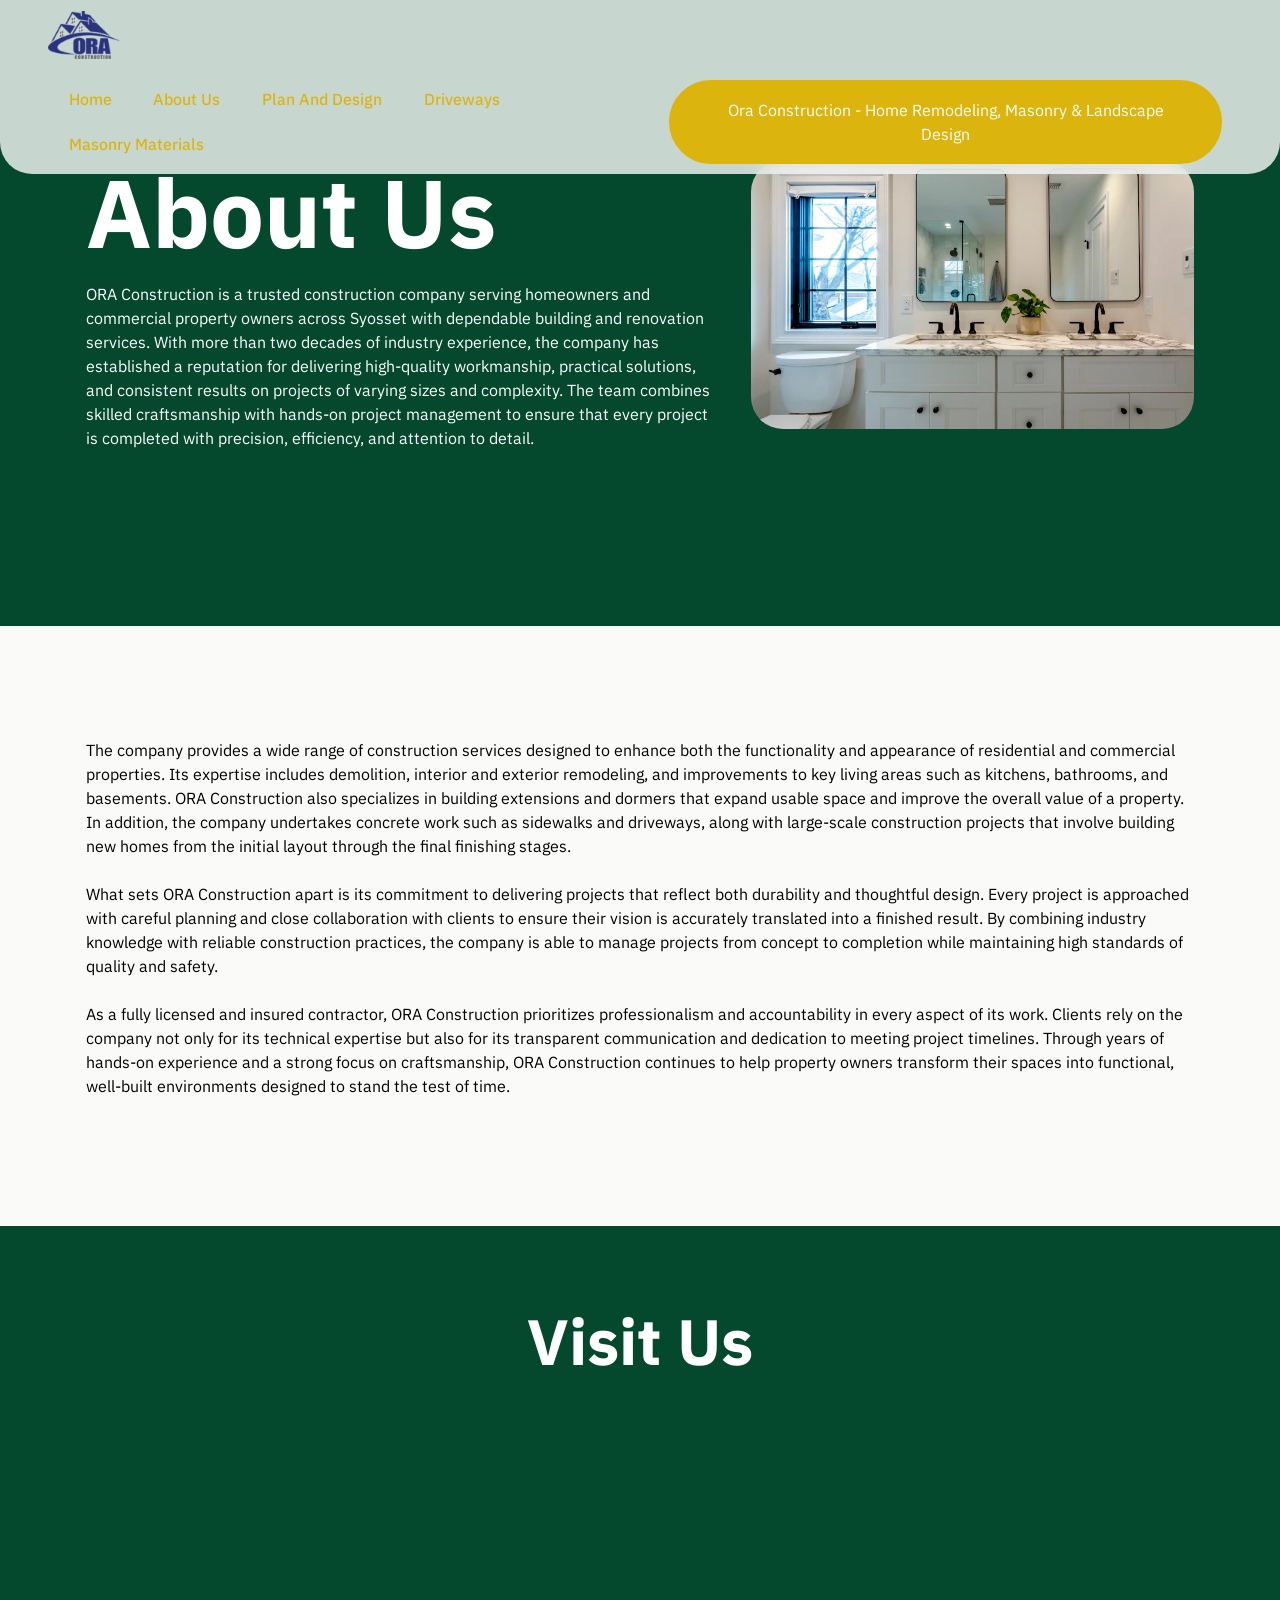
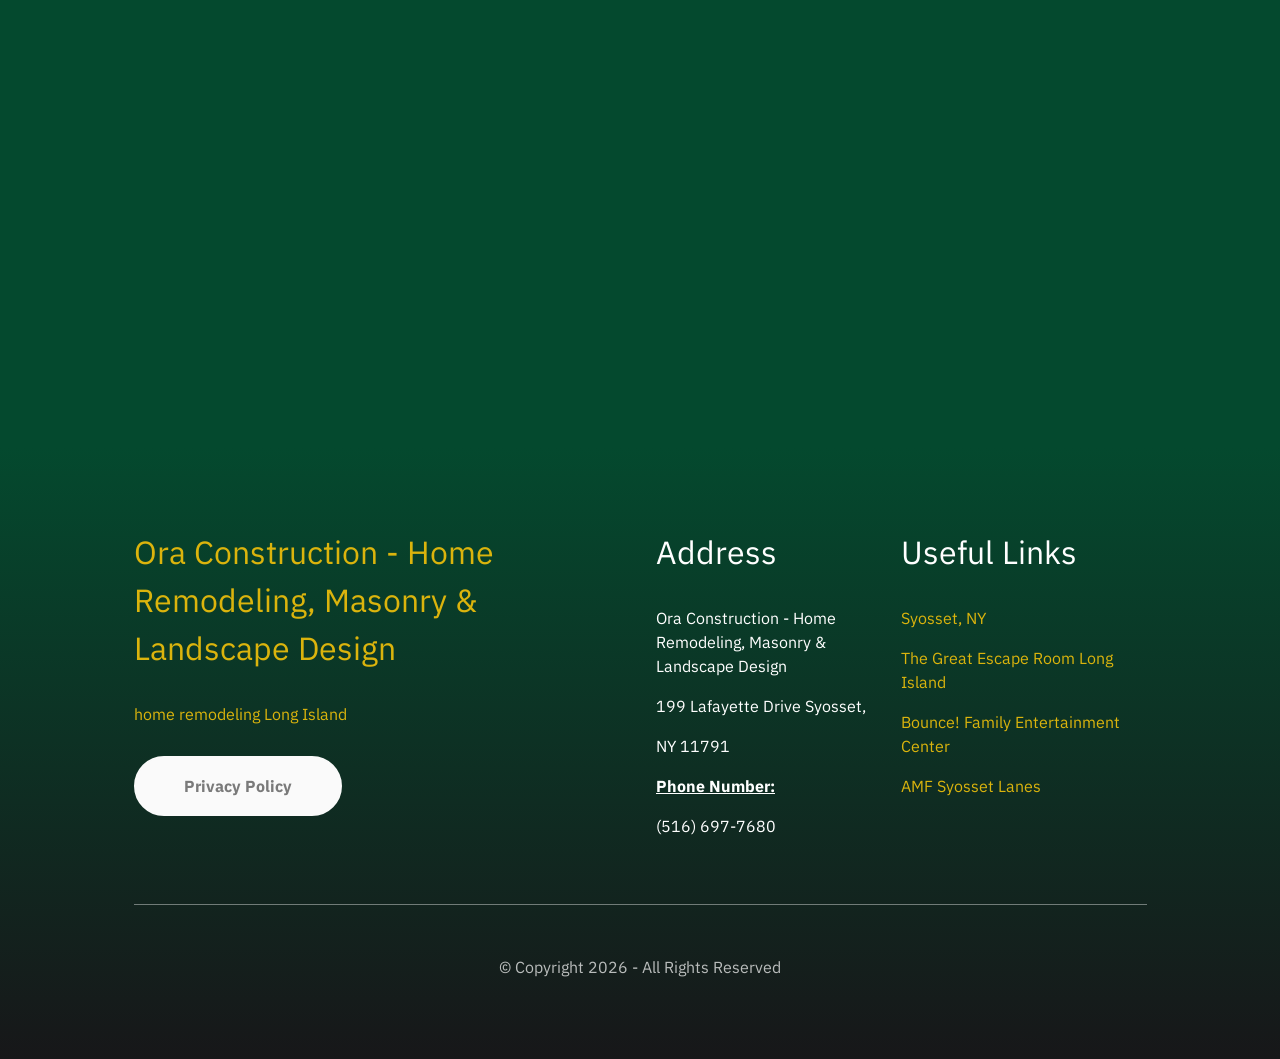
<file: about-us.html>
<!DOCTYPE html>
<html  >
<head>
  
  <meta charset="UTF-8">
  <meta http-equiv="X-UA-Compatible" content="IE=edge">
  
  <meta name="viewport" content="width=device-width, initial-scale=1, minimum-scale=1">
  <link rel="shortcut icon" href="assets/images/ora-construction-logo-96x64.png" type="image/x-icon">
  <meta name="description" content="ORA Construction is a trusted construction company serving homeowners and commercial property owners across Syosset with dependable building and renovation services. With more than two decades of industry experience, the company has established a reputation for delivering high-quality workmanship, practical solutions, and consistent results on projects of varying sizes and complexity. The team combines skilled craftsmanship with hands-on project management to ensure that every project is completed with precision, efficiency, and attention to detail.">
  
  
  <title>About Us</title>
  <link rel="stylesheet" href="assets/web/assets/mobirise-icons2/mobirise2.css">
  <link rel="stylesheet" href="assets/bootstrap/css/bootstrap.min.css">
  <link rel="stylesheet" href="assets/dropdown/css/style.css">
  <link rel="stylesheet" href="assets/socicon/css/styles.css">
  <link rel="stylesheet" href="assets/theme/css/style.css">
  <link rel="preload" href="https://fonts.googleapis.com/css?family=Anuphan:100,200,300,400,500,600,700&display=swap" as="style" onload="this.onload=null;this.rel='stylesheet'">
  <noscript><link rel="stylesheet" href="https://fonts.googleapis.com/css?family=Anuphan:100,200,300,400,500,600,700&display=swap"></noscript>
  <link rel="preload" as="style" href="assets/mobirise/css/mbr-additional.css?v=S1VVk0"><link rel="stylesheet" href="assets/mobirise/css/mbr-additional.css?v=S1VVk0" type="text/css">

  
  
  
</head>
<body>
  
  <section data-bs-version="5.1" class="menu menu1 cid-vejW9Q0Tpb" once="menu" id="menu01-7">
    
    <nav class="navbar navbar-dropdown navbar-fixed-top navbar-expand-lg">
        <div class="container-fluid">
            <div class="navbar-brand">
                <span class="navbar-logo">
                    <a href="index.html">
                        <img src="assets/images/ora-construction-logo-96x64.png" alt="" style="height: 3rem;">
                    </a>
                </span>
                
            </div>
            <button class="navbar-toggler" type="button" data-toggle="collapse" data-bs-toggle="collapse" data-target="#navbarSupportedContent" data-bs-target="#navbarSupportedContent" aria-controls="navbarNavAltMarkup" aria-expanded="false" aria-label="Toggle navigation">
                <div class="hamburger">
                    <span></span>
                    <span></span>
                    <span></span>
                    <span></span>
                </div>
            </button>
            <div class="collapse navbar-collapse" id="navbarSupportedContent">
                <ul class="navbar-nav nav-dropdown" data-app-modern-menu="true"><li class="nav-item"><a class="nav-link link text-primary display-7" href="index.html">Home</a></li>
                    <li class="nav-item"><a class="nav-link link text-primary display-7" href="about-us.html">About Us</a>
                    </li>
                    <li class="nav-item"><a class="nav-link link text-primary display-7" href="plan-and-design.html">Plan And Design</a>
                    </li><li class="nav-item"><a class="nav-link link text-primary display-7" href="driveways.html">Driveways</a></li><li class="nav-item"><a class="nav-link link text-primary display-7" href="masonry-materials.html">Masonry Materials</a></li></ul>
                
                <div class="navbar-buttons mbr-section-btn"><a class="btn btn-primary display-7" href="https://share.google/AG4d5IyY1119AP3Qw">
                        Ora Construction - Home Remodeling, Masonry &amp; Landscape Design</a></div>
            </div>
        </div>
    </nav>
</section>

<section data-bs-version="5.1" class="header3 cid-vejW9R7gjI" id="header03-8">

    

    
    

    <div class="container">
        <div class="row align-left">
            <div class="col-12 m-auto col-lg-7 pb-5">
                
                <h1 class="mbr-section-title mbr-fonts-style mb-3 display-1"><strong>About Us</strong></h1>

                <p class="mbr-text mbr-fonts-style display-7">ORA Construction is a trusted construction company serving homeowners and commercial property owners across Syosset with dependable building and renovation services. With more than two decades of industry experience, the company has established a reputation for delivering high-quality workmanship, practical solutions, and consistent results on projects of varying sizes and complexity. The team combines skilled craftsmanship with hands-on project management to ensure that every project is completed with precision, efficiency, and attention to detail.</p>
                
            </div>
            <div class="col-lg-5">
                <img src="assets/images/18.webp" alt="">
            </div>
        </div>
    </div>
</section>

<section data-bs-version="5.1" class="article1 cid-vejW9RzTC3" id="article01-9">

    

    
    

    <div class="container">
        <div class="row align-left">
            <div class="col-12 col-lg-12">
                
                

                <p class="mbr-text mbr-fonts-style display-7">The company provides a wide range of construction services designed to enhance both the functionality and appearance of residential and commercial properties. Its expertise includes demolition, interior and exterior remodeling, and improvements to key living areas such as kitchens, bathrooms, and basements. ORA Construction also specializes in building extensions and dormers that expand usable space and improve the overall value of a property. In addition, the company undertakes concrete work such as sidewalks and driveways, along with large-scale construction projects that involve building new homes from the initial layout through the final finishing stages.<br>
<br>What sets ORA Construction apart is its commitment to delivering projects that reflect both durability and thoughtful design. Every project is approached with careful planning and close collaboration with clients to ensure their vision is accurately translated into a finished result. By combining industry knowledge with reliable construction practices, the company is able to manage projects from concept to completion while maintaining high standards of quality and safety.<br>
<br>As a fully licensed and insured contractor, ORA Construction prioritizes professionalism and accountability in every aspect of its work. Clients rely on the company not only for its technical expertise but also for its transparent communication and dedication to meeting project timelines. Through years of hands-on experience and a strong focus on craftsmanship, ORA Construction continues to help property owners transform their spaces into functional, well-built environments designed to stand the test of time.&nbsp;<br></p>
                
            </div>
        </div>
    </div>
</section>

<section data-bs-version="5.1" class="map1 cid-vejW9WSAPU" id="map01-j">
    
    
    
    <div class="container">
        <div class="mbr-section-head mb-4">
            <h3 class="mbr-section-title mbr-fonts-style align-center mb-0 display-2">
                <strong>Visit Us</strong>
            </h3>
            
        </div>
        <div class="google-map"><iframe frameborder="0" style="border:0" src="https://www.google.com/maps/embed?pb=!1m18!1m12!1m3!1d3188.7878633363084!2d-73.5098697!3d40.812250399999996!2m3!1f0!2f0!3f0!3m2!1i1024!2i768!4f13.1!3m3!1m2!1s0x89c281751430800f%3A0x8b31bcceb8203724!2sOra%20Construction%20-%20Home%20Remodeling%2C%20Masonry%20%26%20Landscape%20Design!5e1!3m2!1sen!2sro!4v1773819835510!5m2!1sen!2sro" allowfullscreen=""></iframe></div>
    </div>
</section>

<section data-bs-version="5.1" class="footer01 integrationm5 cid-vejW9XpRr1" once="footers" id="footer01-k">
    

    
    

    <div class="container">
        <div class="row justify-content-center">
            <div class="col-12 col-lg-11">
                <div class="content-wrapper">
                    <div class="row justify-content-center">
                        <div class="col-12 col-lg-6">
                            <div class="title-wrapper">
                                <p class="mbr-label card-wrap mbr-fonts-style display-4"><a href="https://www.google.com/maps/place/?cid=10030005441169209124" class="text-primary">Ora Construction - Home Remodeling, Masonry &amp; Landscape Design</a></p>
                                <h2 class="mbr-section-title mbr-fonts-style display-7"><strong><a href="index.html" class="text-primary">home remodeling Long Island</a></strong></h2>
                                <div class="text-wrapper">
                                    
                                </div>
                                <div class="mbr-section-btn"><a class="btn btn-white display-7" href="privacy-policy.html"><strong>Privacy Policy</strong></a></div>
                            </div>
                        </div>
                        <div class="col-12 col-lg-6">
                            <div class="nav-wrapper">
                                <div class="nav-wrap">
                                    
                                    <ul class="list mbr-fonts-style display-4">
                                        <li class="item-wrap">Address</li>
                                    </ul>
                                </div>
                                <div class="nav-wrap">
                                    
                                    <ul class="list mbr-fonts-style display-4">
                                        <li class="item-wrap">Useful Links</li>
                                    </ul>
                                </div>
                                <div class="nav-wrap">
                                    
                                    <ul class="list mbr-fonts-style display-7">
                                        <li class="item-wrap">Ora Construction - Home Remodeling, Masonry &amp; Landscape Design
</li><li class="item-wrap">199 Lafayette Drive Syosset,
</li><li class="item-wrap">NY 11791
</li><li class="item-wrap"><strong><u>Phone Number:
</u></strong></li><li class="item-wrap">(516) 697-7680</li><li class="item-wrap">
</li>
                                    </ul>
                                </div>
                                <div class="nav-wrap">
                                    
                                    <ul class="list mbr-fonts-style display-7">
                                        <li class="item-wrap"><a href="https://www.google.com/search?q=Syosset%2C+NY" class="text-primary">Syosset, NY</a>
</li><li class="item-wrap"><a href="https://maps.app.goo.gl/p2RHU3FSxtJUNaCX7" class="text-primary">The Great Escape Room Long Island</a>
</li><li class="item-wrap"><a href="https://maps.app.goo.gl/MjJuVqKy6fffbhBa9" class="text-primary">Bounce! Family Entertainment Center</a>
</li><li class="item-wrap"><a href="https://maps.app.goo.gl/NcaPKYrhZz1jBXca6" class="text-primary">AMF Syosset Lanes</a></li>
                                    </ul>
                                </div>
                            </div>
                        </div>
                        <div class="col-12">
                            <div class="border-wrap"></div>
                        </div>
                    </div>
                    <div class="row justify-content-center flex-row-reverse">
                        
                        <div class="col-12 col-lg-6 card">
                            <p class="mbr-copy mbr-fonts-style display-7">
                                © Copyright 2026 - All Rights Reserved
                            </p>
                        </div>
                    </div>
                </div>
            </div>
        </div>
    </div>
</section>


<script src="assets/bootstrap/js/bootstrap.bundle.min.js"></script>
  <script src="assets/smoothscroll/smooth-scroll.js"></script>
  <script src="assets/ytplayer/index.js"></script>
  <script src="assets/dropdown/js/navbar-dropdown.js"></script>
  <script src="assets/theme/js/script.js"></script>
  
  
  
</body>
</html>
</file>
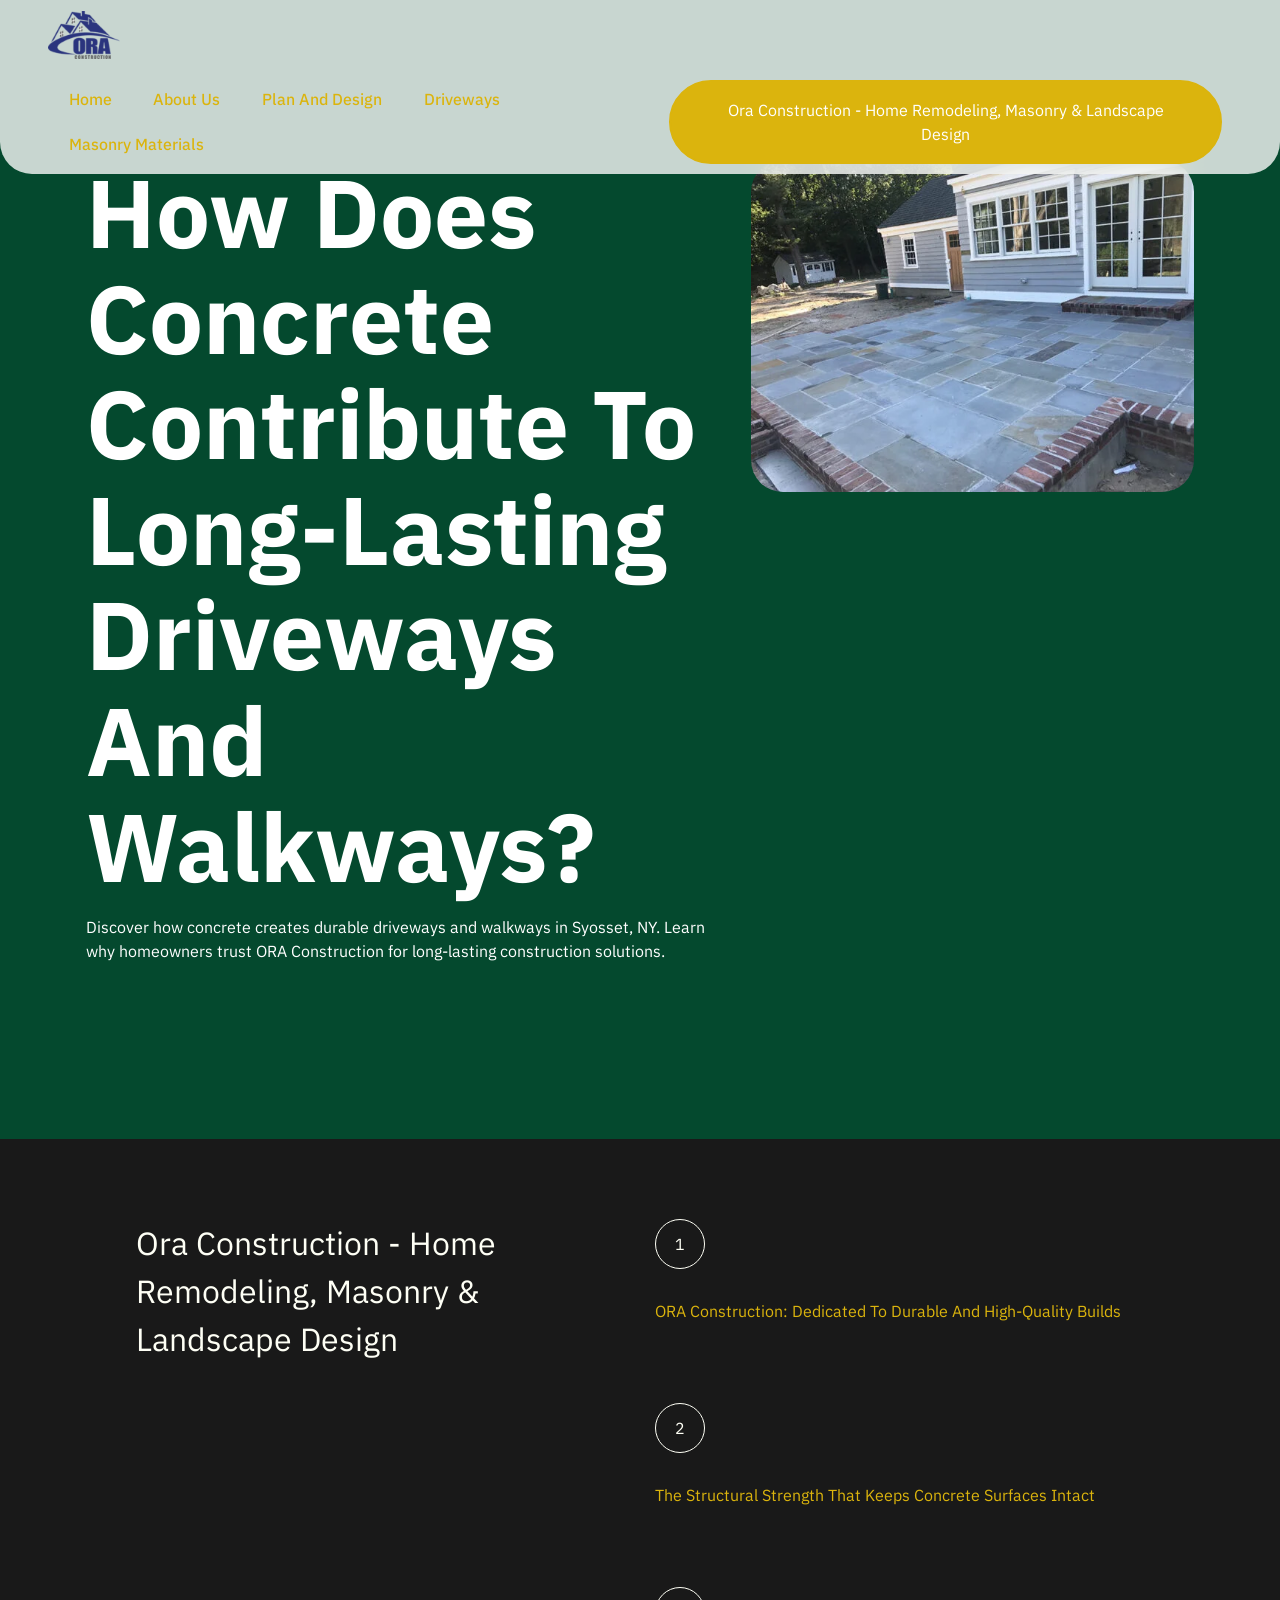
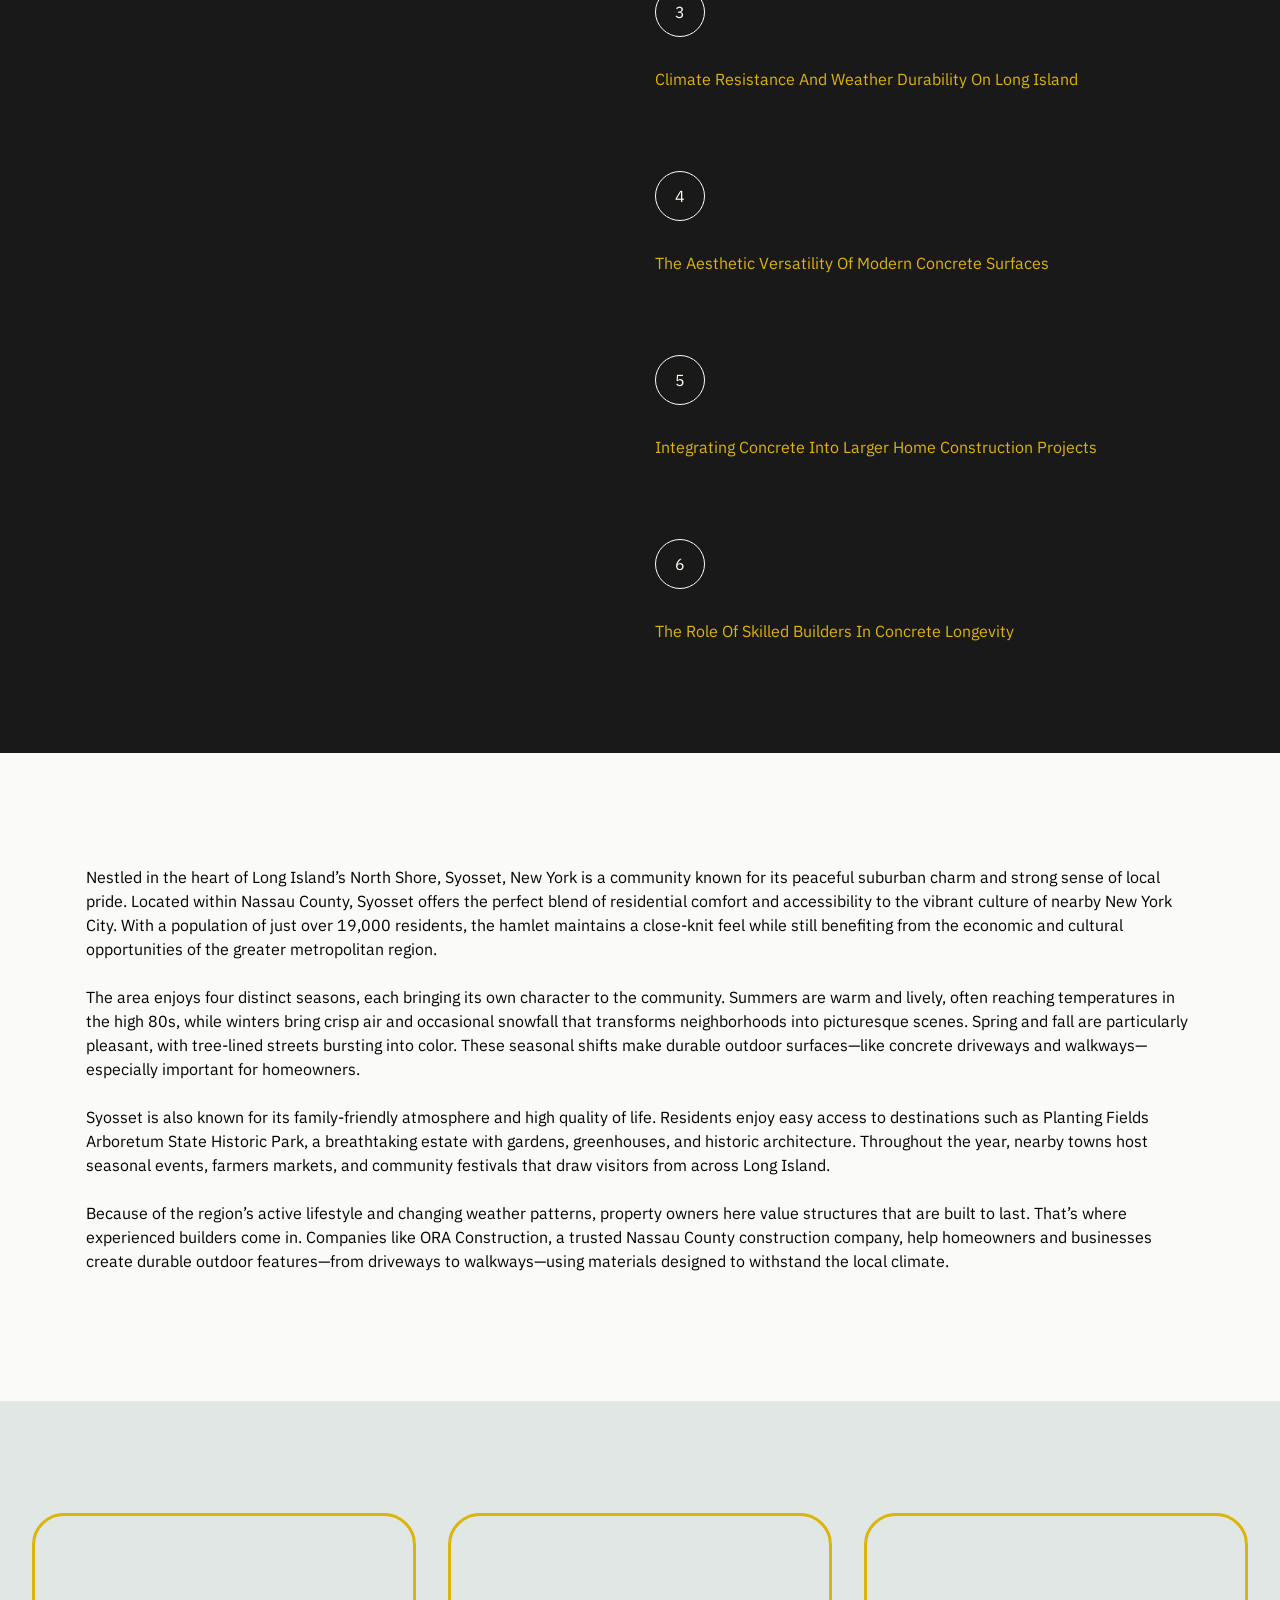
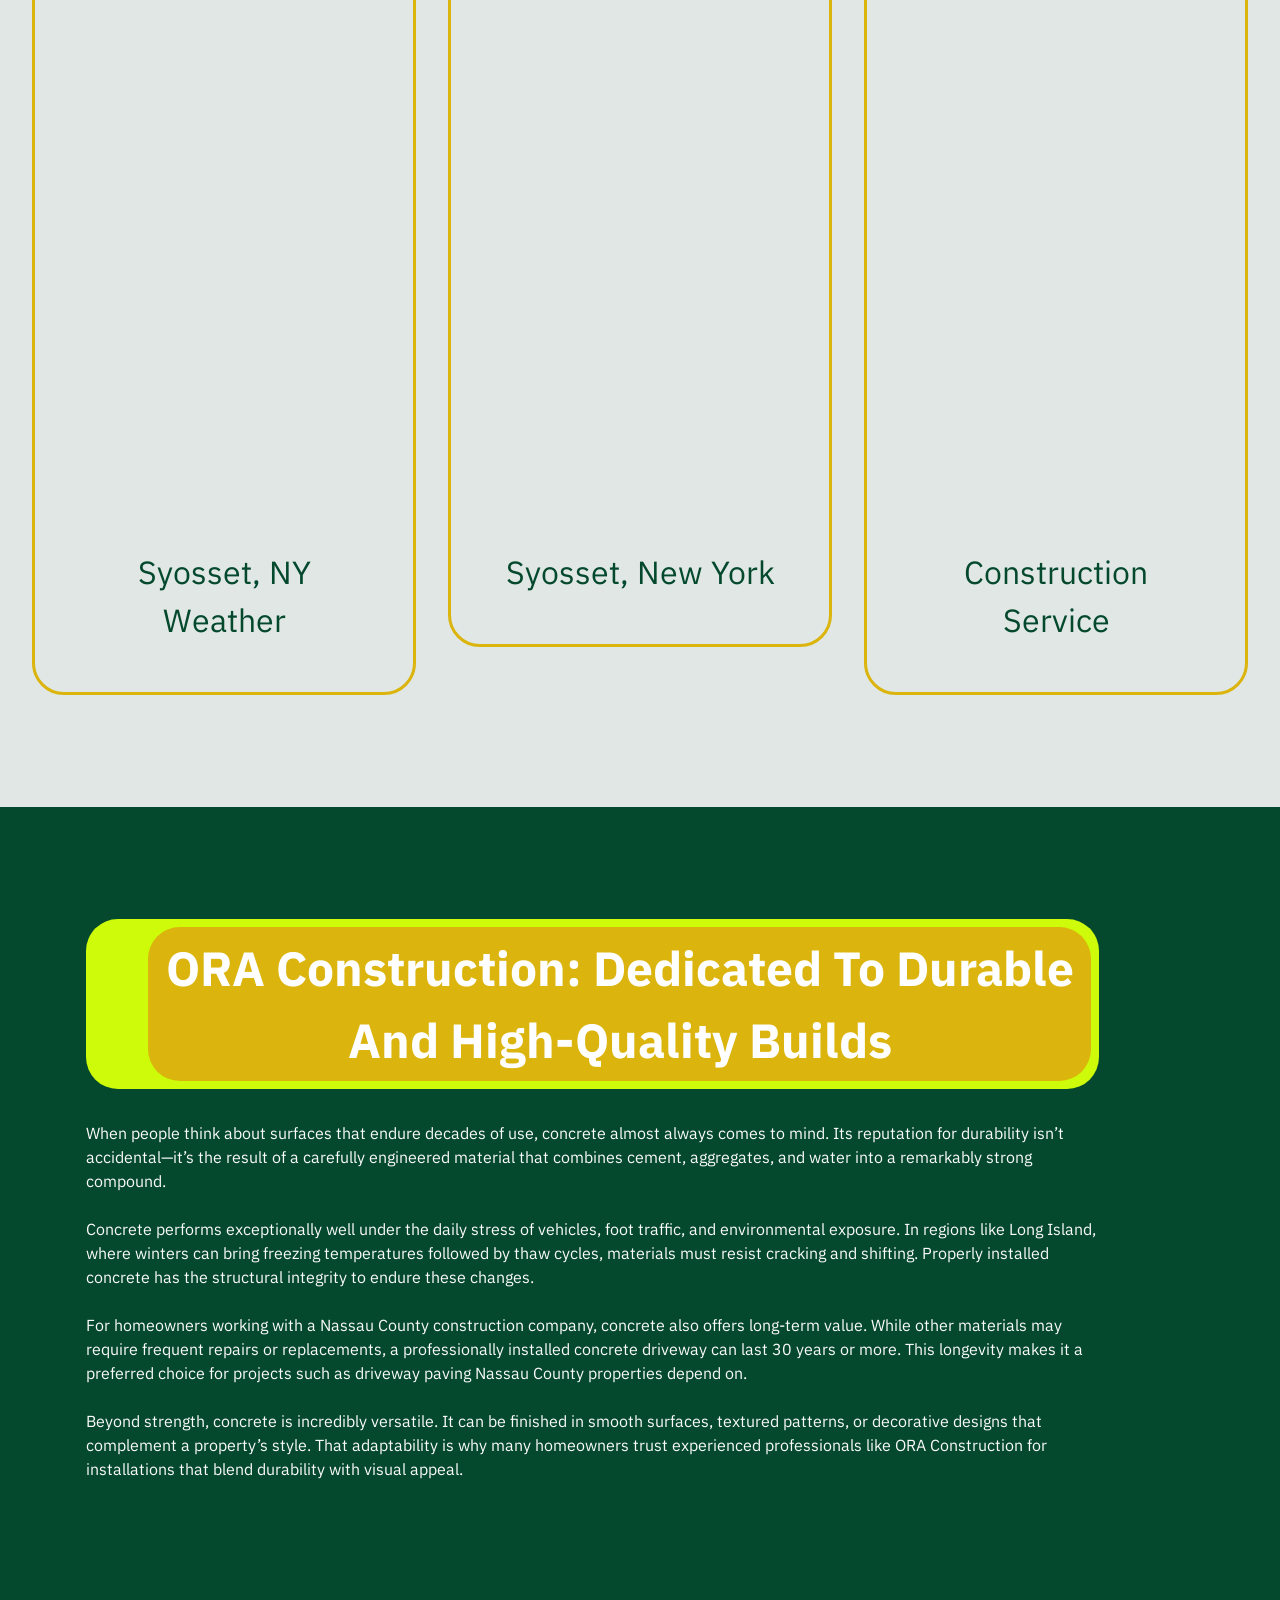
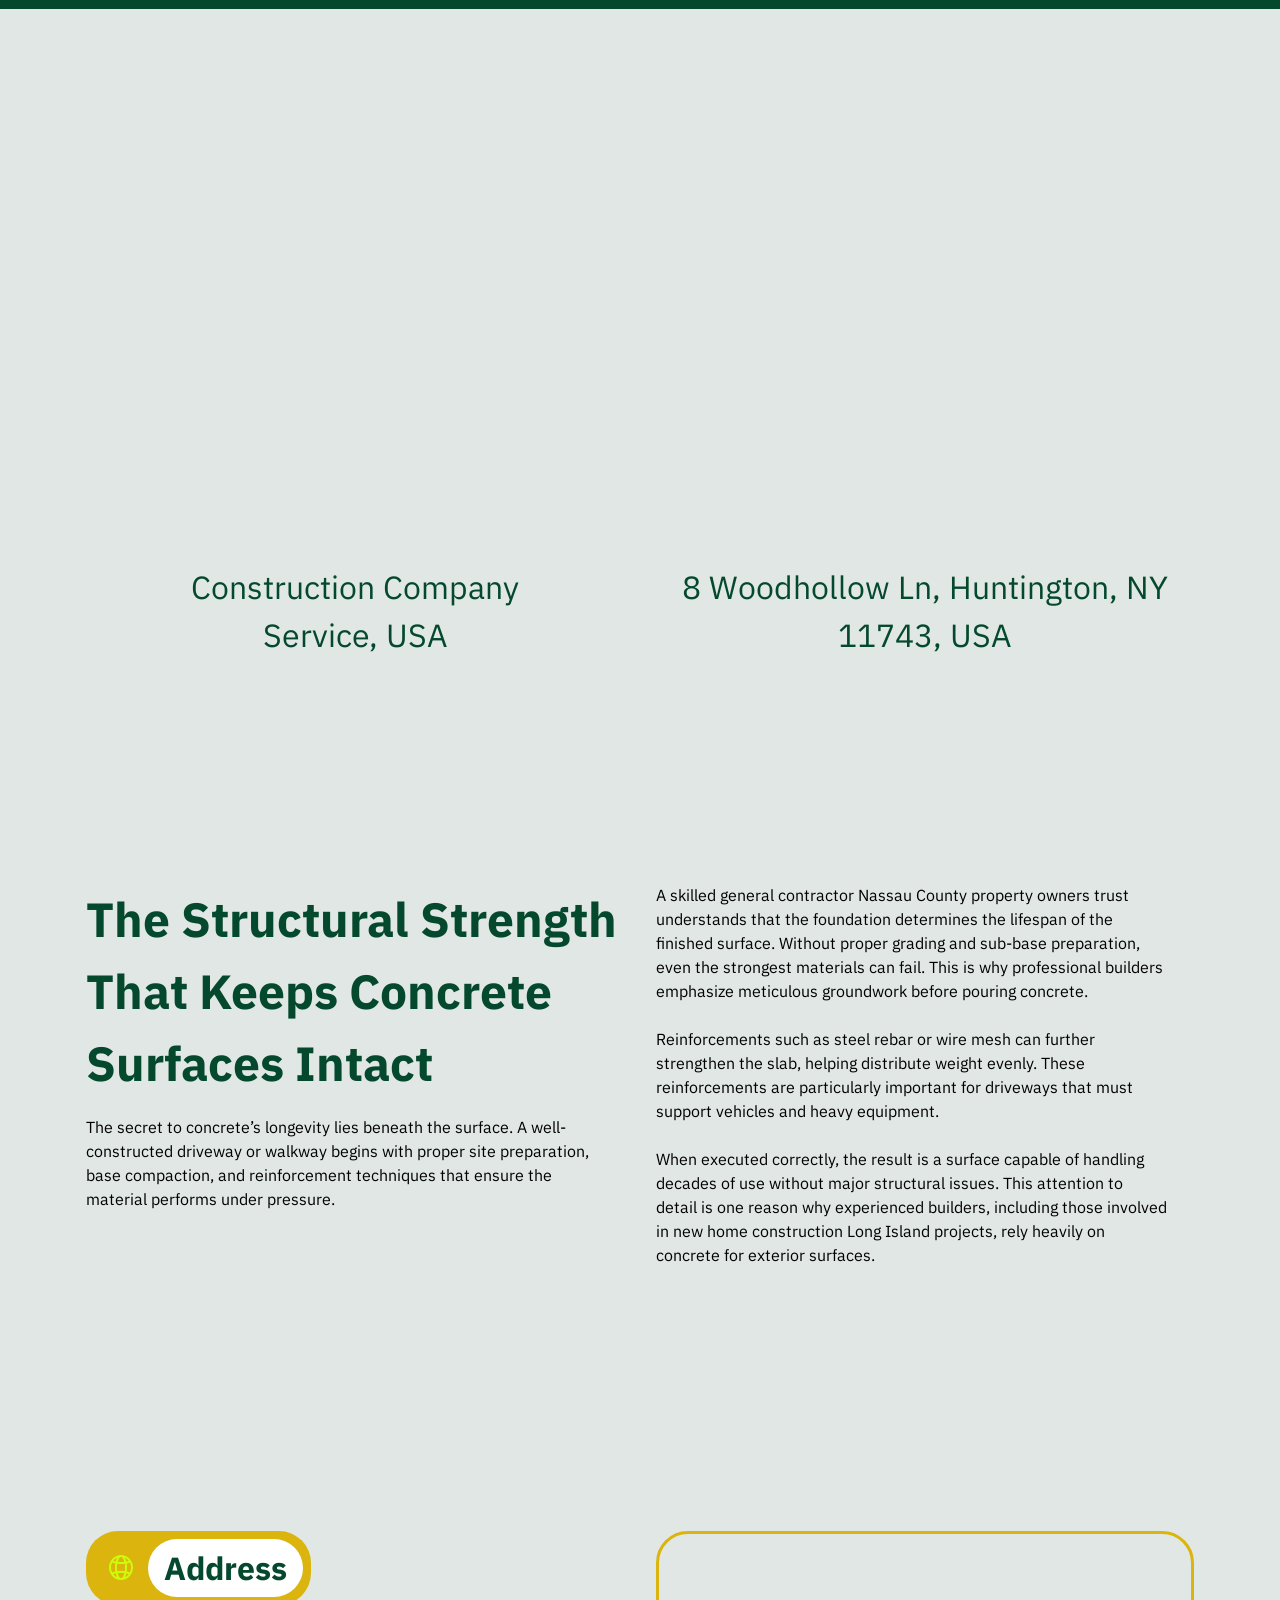
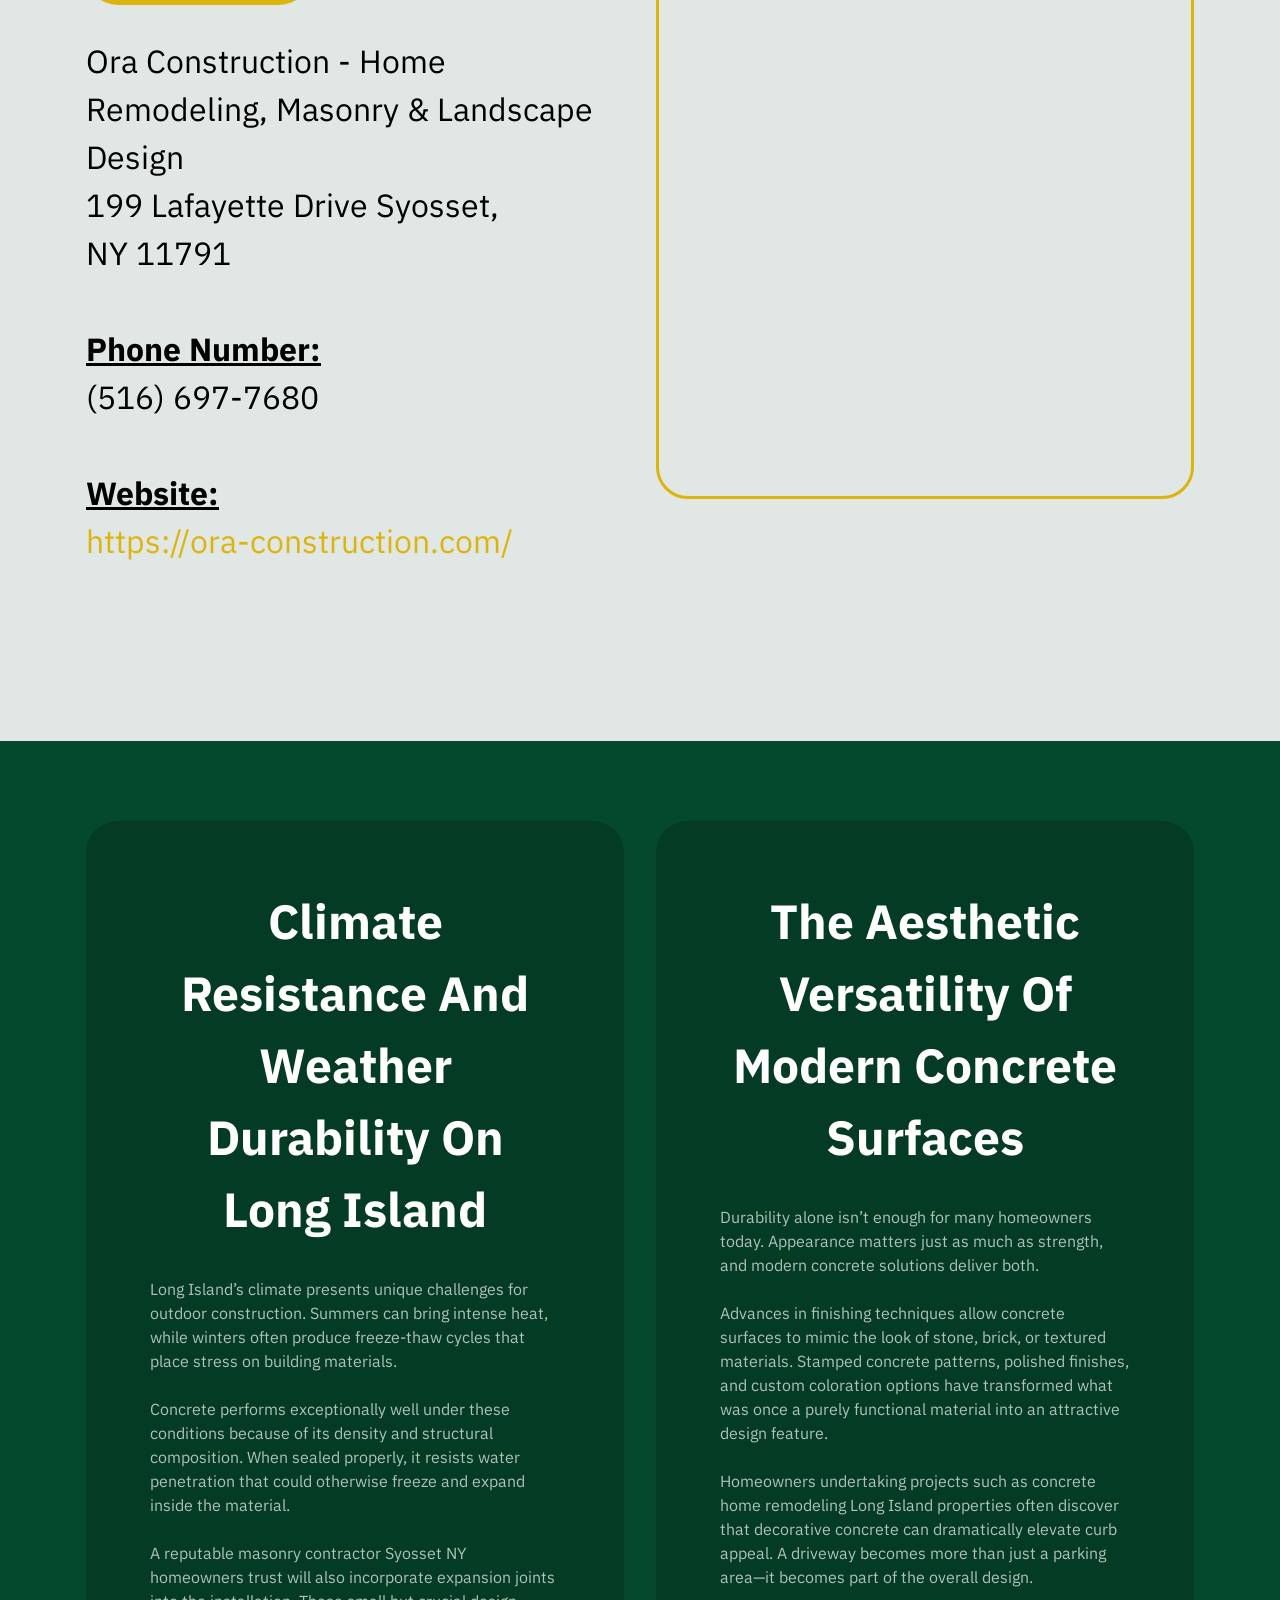
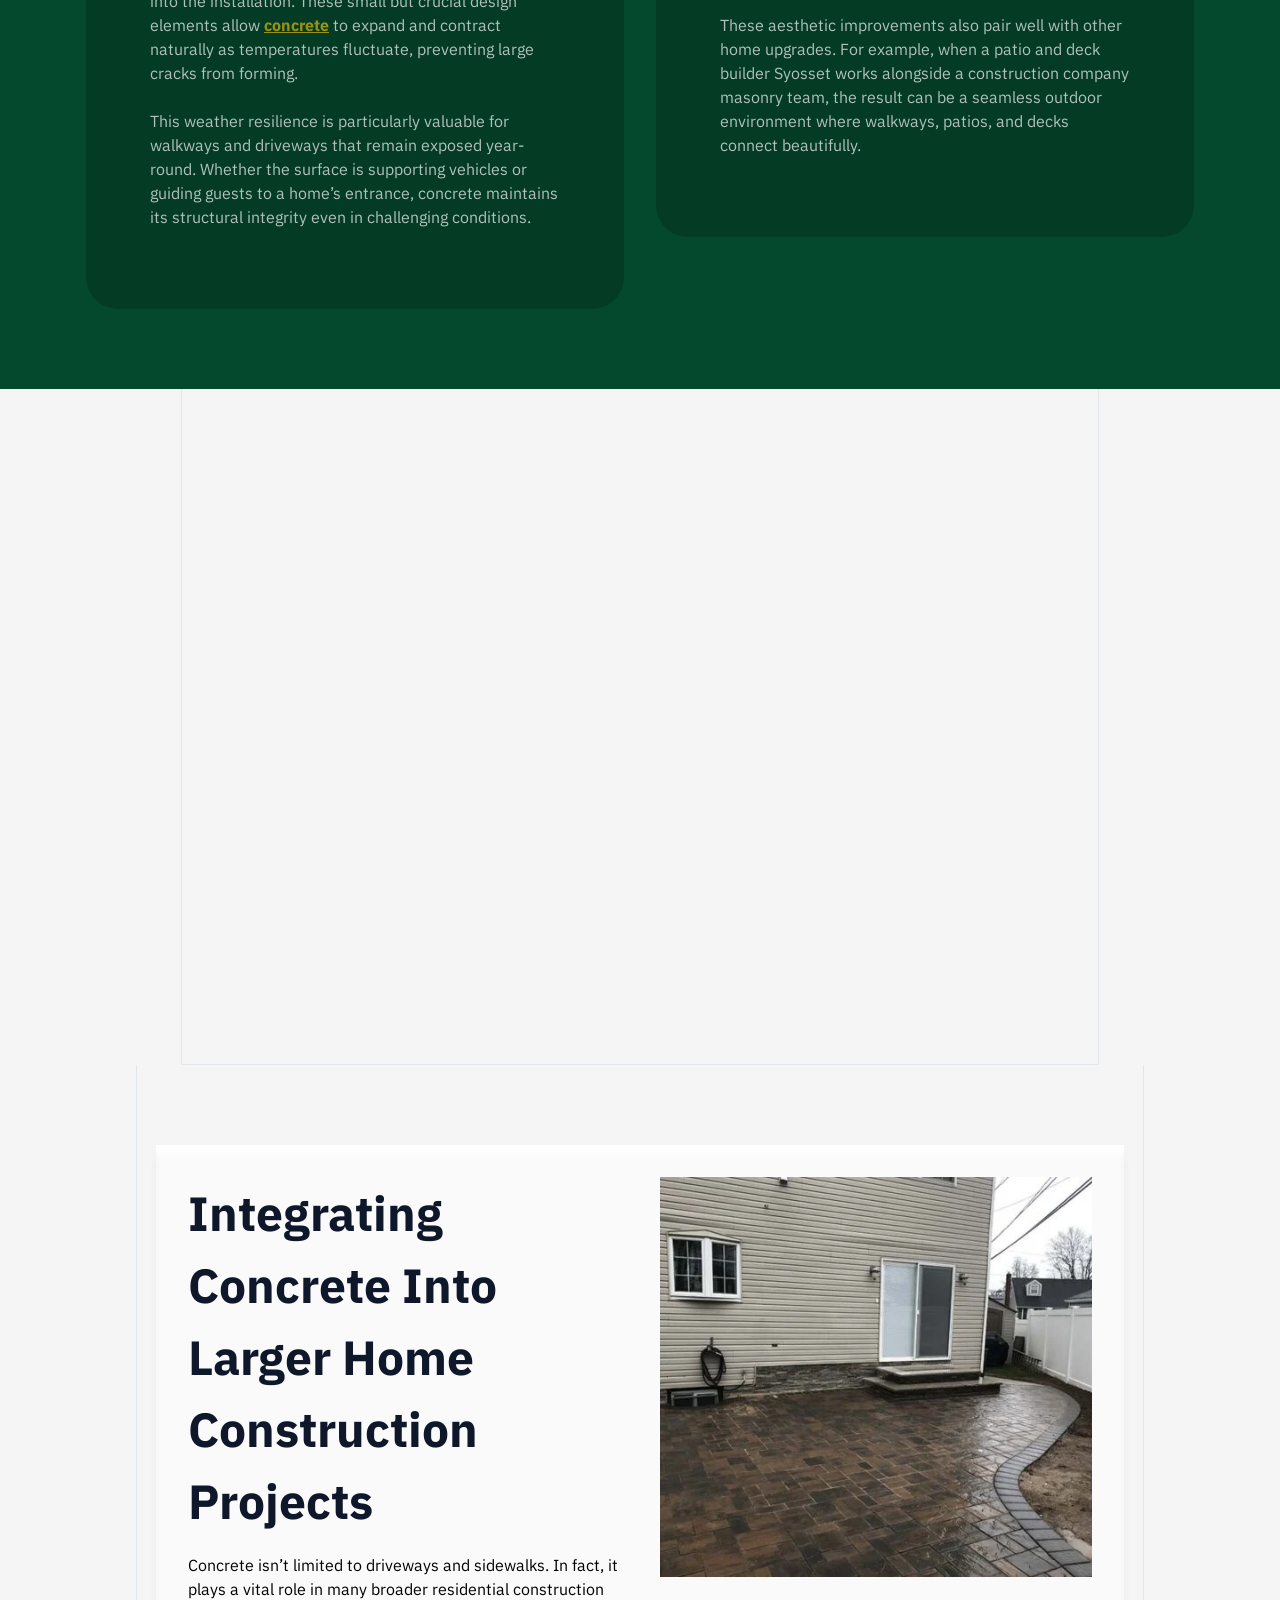
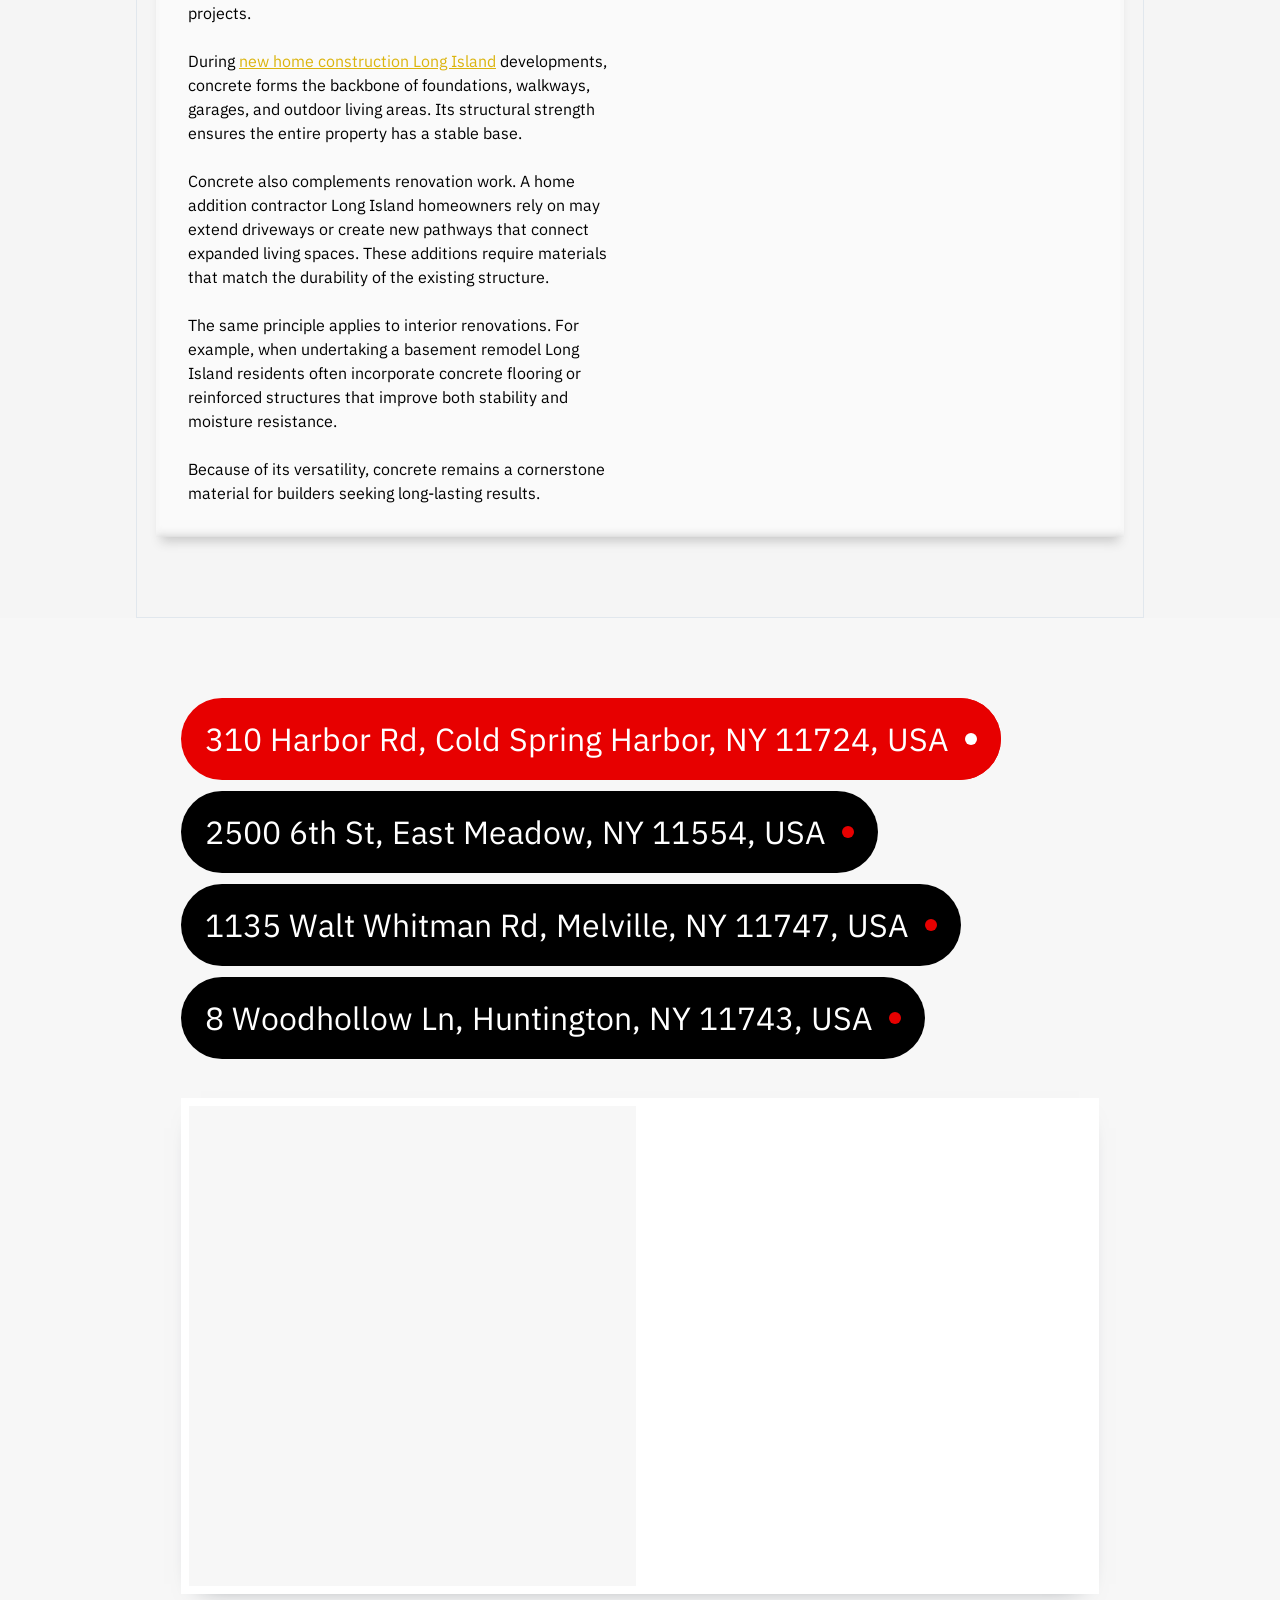
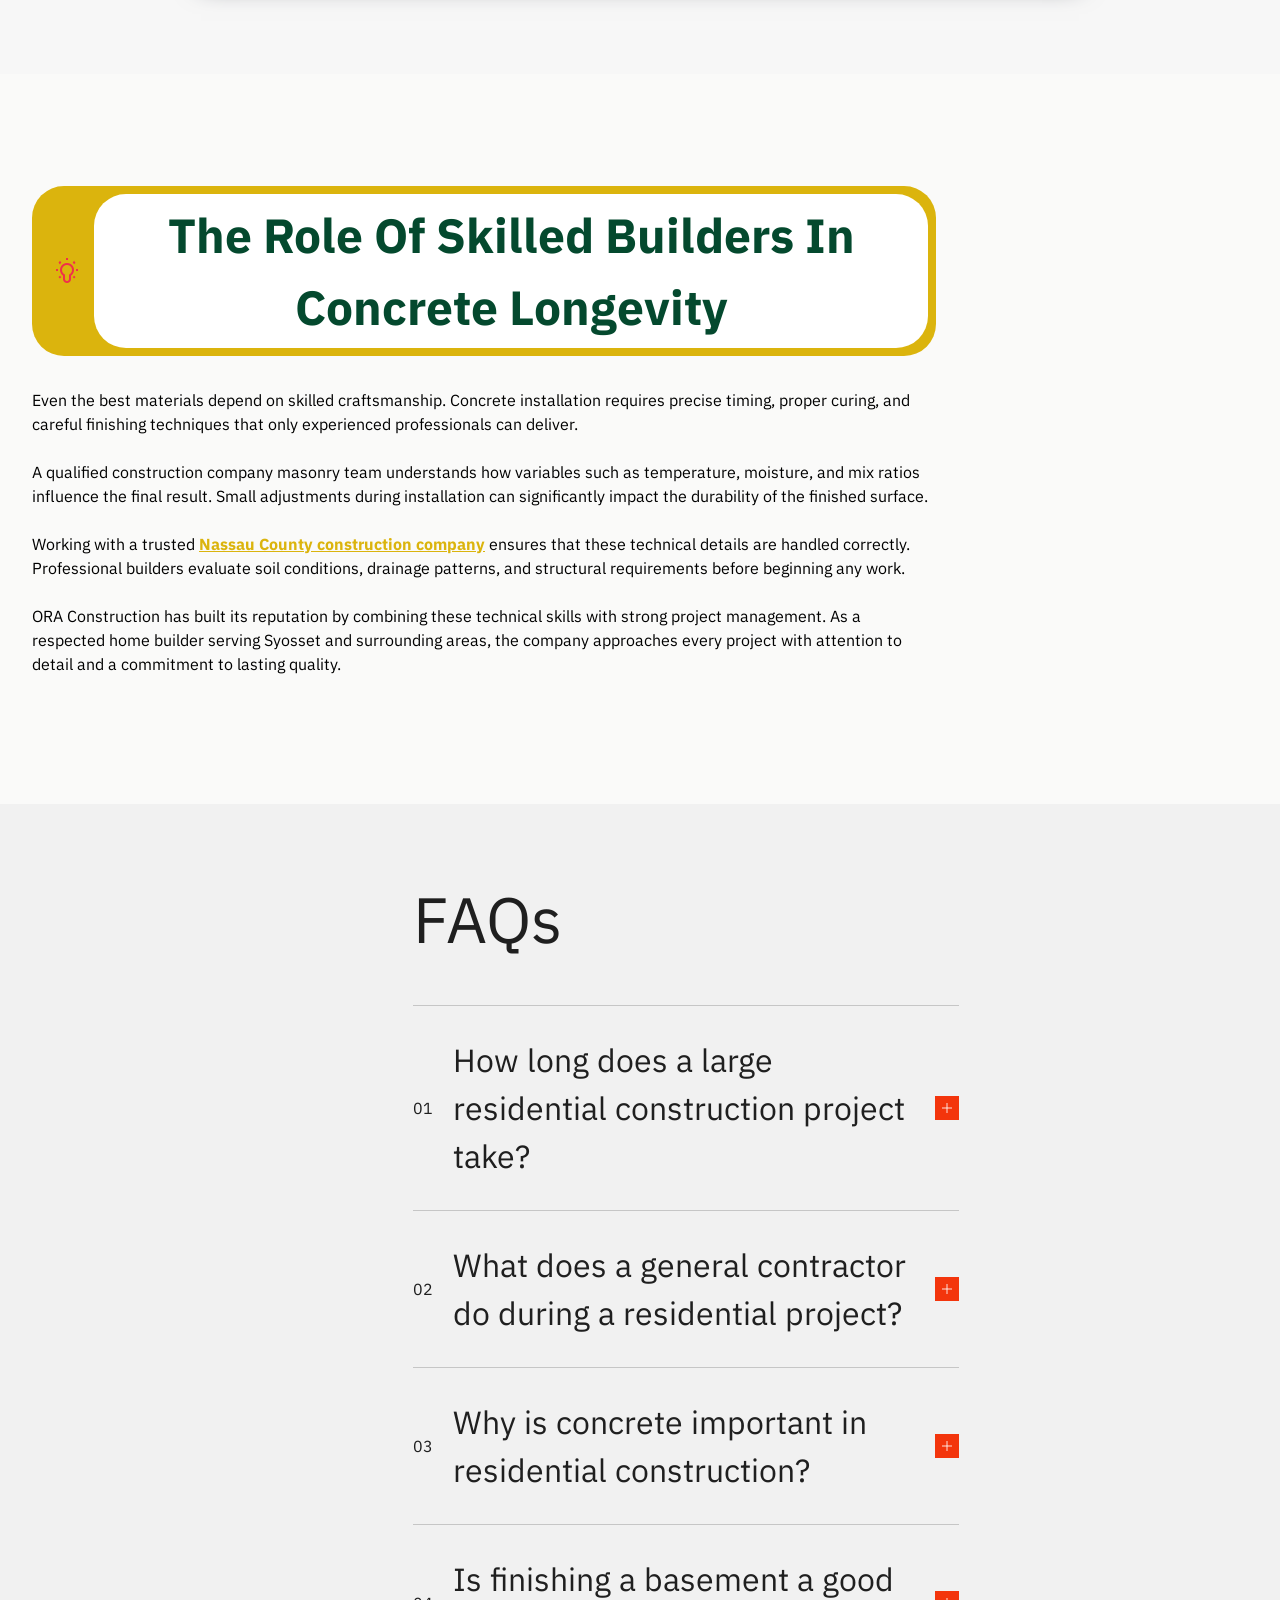
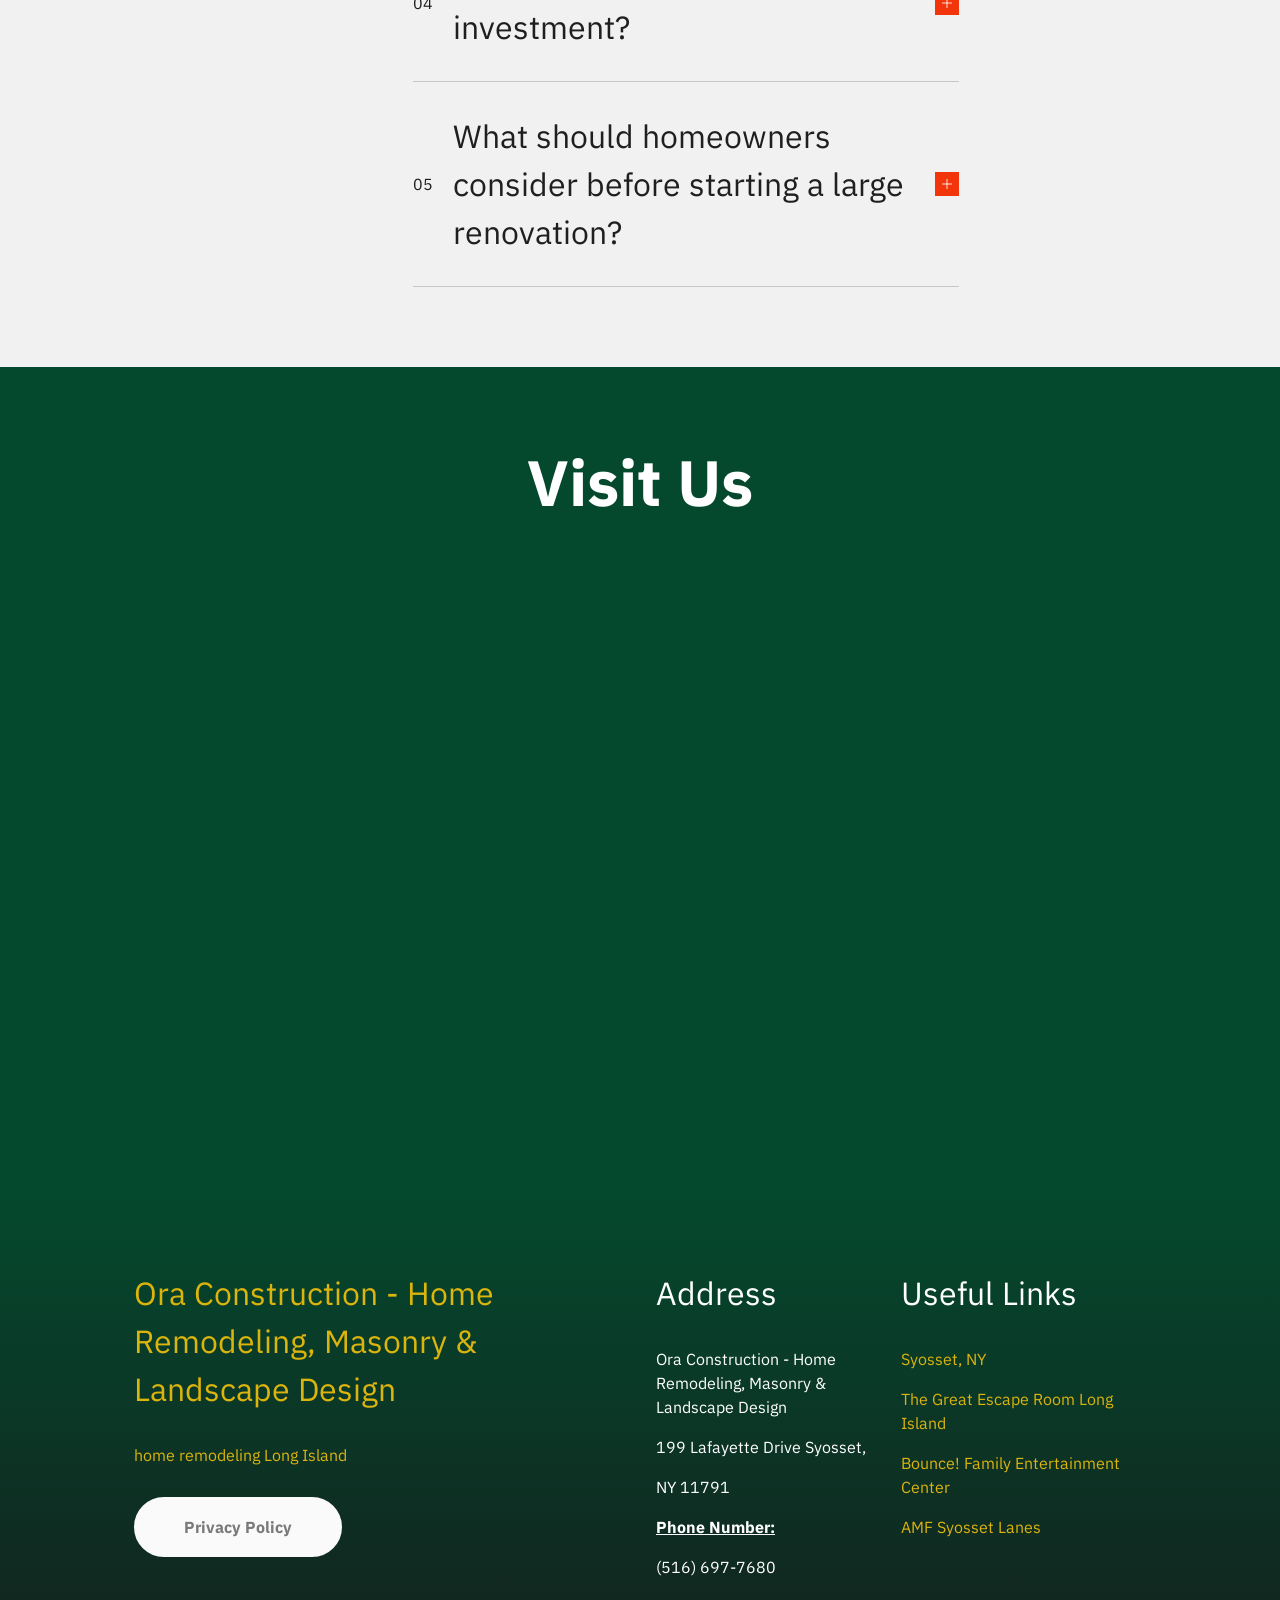
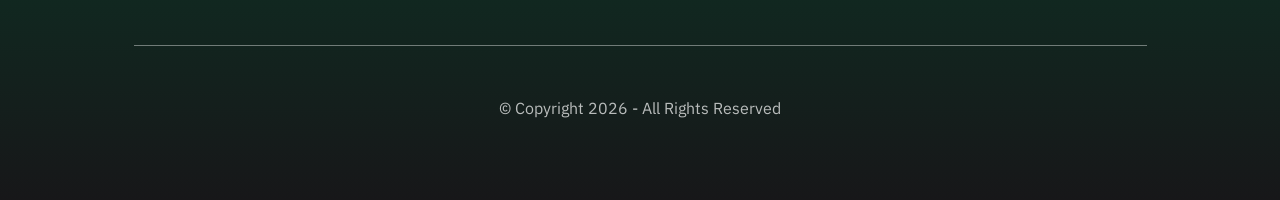
<file: driveways.html>
<!DOCTYPE html>
<html  >
<head>
<script type="application/ld+json">
{
  "@context": "https://schema.org",
  "@type": "FAQPage",
  "mainEntity": [{
    "@type": "Question",
    "name": "How long does a large residential construction project take?",
    "acceptedAnswer": {
      "@type": "Answer",
      "text": "Timelines vary depending on the project size. A full new home construction Long Island project may take 8–14 months, while renovations or additions may take several weeks to several months."
    }
  },{
    "@type": "Question",
    "name": "What does a general contractor do during a residential project?",
    "acceptedAnswer": {
      "@type": "Answer",
      "text": "A general contractor Nassau County manages the entire construction process. This includes scheduling trades, supervising work, coordinating materials, and ensuring compliance with local building regulations."
    }
  },{
    "@type": "Question",
    "name": "Why is concrete important in residential construction?",
    "acceptedAnswer": {
      "@type": "Answer",
      "text": "Concrete provides the strong foundation required to support the structure of a home. Properly installed concrete foundations ensure long-term stability and durability."
    }
  },{
    "@type": "Question",
    "name": "Is finishing a basement a good investment?",
    "acceptedAnswer": {
      "@type": "Answer",
      "text": "Yes. A professional basement remodel Long Island adds usable living space and can significantly increase a home’s overall value."
    }
  },{
    "@type": "Question",
    "name": "What should homeowners consider before starting a large renovation?",
    "acceptedAnswer": {
      "@type": "Answer",
      "text": "Homeowners should evaluate their budget, timeline, and long-term goals. Working with an experienced construction company ensures that planning, design, and construction are handled professionally."
    }
  }]
}
</script>

  
  <meta charset="UTF-8">
  <meta http-equiv="X-UA-Compatible" content="IE=edge">
  
  <meta name="viewport" content="width=device-width, initial-scale=1, minimum-scale=1">
  <link rel="shortcut icon" href="assets/images/ora-construction-logo-96x64.png" type="image/x-icon">
  <meta name="description" content="Discover how concrete creates durable driveways and walkways in Syosset, NY. Learn why homeowners trust ORA Construction for long-lasting construction solutions.">
  
  
  <title>How Does Concrete Contribute To Long-Lasting Driveways And Walkways?</title>
  <link rel="stylesheet" href="assets/web/assets/mobirise-icons2/mobirise2.css">
  <link rel="stylesheet" href="assets/bootstrap/css/bootstrap.min.css">
  <link rel="stylesheet" href="assets/dropdown/css/style.css">
  <link rel="stylesheet" href="assets/socicon/css/styles.css">
  <link rel="stylesheet" href="assets/theme/css/style.css">
  <link rel="preload" href="https://fonts.googleapis.com/css?family=Anuphan:100,200,300,400,500,600,700&display=swap" as="style" onload="this.onload=null;this.rel='stylesheet'">
  <noscript><link rel="stylesheet" href="https://fonts.googleapis.com/css?family=Anuphan:100,200,300,400,500,600,700&display=swap"></noscript>
  <link rel="preload" as="style" href="assets/mobirise/css/mbr-additional.css?v=D24EOd"><link rel="stylesheet" href="assets/mobirise/css/mbr-additional.css?v=D24EOd" type="text/css">

  
  
  
</head>
<body>
  
  <section data-bs-version="5.1" class="menu menu1 cid-venLhwtTO8" once="menu" id="menu01-17">
    
    <nav class="navbar navbar-dropdown navbar-fixed-top navbar-expand-lg">
        <div class="container-fluid">
            <div class="navbar-brand">
                <span class="navbar-logo">
                    <a href="index.html">
                        <img src="assets/images/ora-construction-logo-96x64.png" alt="" style="height: 3rem;">
                    </a>
                </span>
                
            </div>
            <button class="navbar-toggler" type="button" data-toggle="collapse" data-bs-toggle="collapse" data-target="#navbarSupportedContent" data-bs-target="#navbarSupportedContent" aria-controls="navbarNavAltMarkup" aria-expanded="false" aria-label="Toggle navigation">
                <div class="hamburger">
                    <span></span>
                    <span></span>
                    <span></span>
                    <span></span>
                </div>
            </button>
            <div class="collapse navbar-collapse" id="navbarSupportedContent">
                <ul class="navbar-nav nav-dropdown" data-app-modern-menu="true"><li class="nav-item"><a class="nav-link link text-primary display-7" href="index.html">Home</a></li>
                    <li class="nav-item"><a class="nav-link link text-primary display-7" href="about-us.html">About Us</a>
                    </li>
                    <li class="nav-item"><a class="nav-link link text-primary display-7" href="plan-and-design.html">Plan And Design</a>
                    </li><li class="nav-item"><a class="nav-link link text-primary display-7" href="driveways.html">Driveways</a></li><li class="nav-item"><a class="nav-link link text-primary display-7" href="masonry-materials.html">Masonry Materials</a></li></ul>
                
                <div class="navbar-buttons mbr-section-btn"><a class="btn btn-primary display-7" href="https://share.google/AG4d5IyY1119AP3Qw">
                        Ora Construction - Home Remodeling, Masonry &amp; Landscape Design</a></div>
            </div>
        </div>
    </nav>
</section>

<section data-bs-version="5.1" class="header3 cid-venLhx4inR" id="header03-18">

    

    
    

    <div class="container">
        <div class="row align-left">
            <div class="col-12 m-auto col-lg-7 pb-5">
                
                <h1 class="mbr-section-title mbr-fonts-style mb-3 display-1"><strong>How Does Concrete Contribute To Long-Lasting Driveways And Walkways?</strong></h1>

                <p class="mbr-text mbr-fonts-style display-7">Discover how concrete creates durable driveways and walkways in Syosset, NY. Learn why homeowners trust ORA Construction for long-lasting construction solutions.</p>
                
            </div>
            <div class="col-lg-5">
                <img src="assets/images/22.webp" alt="">
            </div>
        </div>
    </div>
</section>

<section data-bs-version="5.1" class="list02 sharpm5 cid-venLhxGpHD" id="list02-19">
    

    
    

    <div class="container-fluid">
        <div class="row justify-content-center">
            <div class="col-12 col-lg-5 card">
                <div class="title-wrapper">
                    <div class="title-wrap">
                        <h2 class="mbr-section-title mbr-fonts-style display-4">Ora Construction - Home Remodeling, Masonry &amp; Landscape Design</h2>
                        
                    </div>
                </div>
            </div>
            <div class="col-12 col-lg-5 card">
                <div class="items-wrapper">
                    <div class="item features-without-image">
                        <div class="item-wrapper">
                            <div class="number-wrapper">
                                <p class="item-number mbr-fonts-style display-7">
                                    1
                                </p>
                            </div>
                            <h4 class="item-title mbr-fonts-style display-7"><a href="driveways.html#header02-1c" class="text-primary">ORA Construction: Dedicated To Durable And High-Quality Builds</a></h4>
                            
                            
                        </div>
                    </div>
                    <div class="item features-without-image">
                        <div class="item-wrapper">
                            <div class="number-wrapper">
                                <p class="item-number mbr-fonts-style display-7">
                                    2
                                </p>
                            </div>
                            <h4 class="item-title mbr-fonts-style display-7"><a href="driveways.html#article03-1e" class="text-primary">The Structural Strength That Keeps Concrete Surfaces Intact</a></h4>
                            
                            
                        </div>
                    </div>
                    <div class="item features-without-image">
                        <div class="item-wrapper">
                            <div class="number-wrapper">
                                <p class="item-number mbr-fonts-style display-7">
                                    3
                                </p>
                            </div>
                            <h4 class="item-title mbr-fonts-style display-7"><a href="driveways.html#features01-1g" class="text-primary">Climate Resistance And Weather Durability On Long Island</a></h4>
                            
                            
                        </div>
                    </div><div class="item features-without-image">
                        <div class="item-wrapper">
                            <div class="number-wrapper">
                                <p class="item-number mbr-fonts-style display-7">
                                    4
                                </p>
                            </div>
                            <h4 class="item-title mbr-fonts-style display-7"><a href="driveways.html#features01-1g" class="text-primary">The Aesthetic Versatility Of Modern Concrete Surfaces</a></h4>
                            
                            
                        </div>
                    </div><div class="item features-without-image">
                        <div class="item-wrapper">
                            <div class="number-wrapper">
                                <p class="item-number mbr-fonts-style display-7">
                                    5
                                </p>
                            </div>
                            <h4 class="item-title mbr-fonts-style display-7"><a href="driveways.html#article02-1h" class="text-primary">Integrating Concrete Into Larger Home Construction Projects</a></h4>
                            
                            
                        </div>
                    </div><div class="item features-without-image">
                        <div class="item-wrapper">
                            <div class="number-wrapper">
                                <p class="item-number mbr-fonts-style display-7">
                                    6
                                </p>
                            </div>
                            <h4 class="item-title mbr-fonts-style display-7"><a href="driveways.html#article01-1j" class="text-primary">The Role Of Skilled Builders In Concrete Longevity</a></h4>
                            
                            
                        </div>
                    </div>
                </div>
            </div>
        </div>
    </div>
</section>

<section data-bs-version="5.1" class="article1 cid-venLhybdsu" id="article01-1a">

    

    
    

    <div class="container">
        <div class="row align-left">
            <div class="col-12 col-lg-12">
                
                

                <p class="mbr-text mbr-fonts-style display-7">Nestled in the heart of Long Island’s North Shore, Syosset, New York is a community known for its peaceful suburban charm and strong sense of local pride. Located within Nassau County, Syosset offers the perfect blend of residential comfort and accessibility to the vibrant culture of nearby New York City. With a population of just over 19,000 residents, the hamlet maintains a close-knit feel while still benefiting from the economic and cultural opportunities of the greater metropolitan region.<br>
<br>The area enjoys four distinct seasons, each bringing its own character to the community. Summers are warm and lively, often reaching temperatures in the high 80s, while winters bring crisp air and occasional snowfall that transforms neighborhoods into picturesque scenes. Spring and fall are particularly pleasant, with tree-lined streets bursting into color. These seasonal shifts make durable outdoor surfaces—like concrete driveways and walkways—especially important for homeowners.<br>
<br>Syosset is also known for its family-friendly atmosphere and high quality of life. Residents enjoy easy access to destinations such as Planting Fields Arboretum State Historic Park, a breathtaking estate with gardens, greenhouses, and historic architecture. Throughout the year, nearby towns host seasonal events, farmers markets, and community festivals that draw visitors from across Long Island.<br>
<br>Because of the region’s active lifestyle and changing weather patterns, property owners here value structures that are built to last. That’s where experienced builders come in. Companies like ORA Construction, a trusted Nassau County construction company, help homeowners and businesses create durable outdoor features—from driveways to walkways—using materials designed to withstand the local climate.&nbsp;<br></p>
                
            </div>
        </div>
    </div>
</section>

<section data-bs-version="5.1" class="features7 cid-venLhyCatm" id="features07-1b">

    

    
    

    <div class="container-fluid">
        <div class="row align-left justify-content-center">
            <div class="col-12">


                
            </div>

            <div class="col-12 col-lg-4">
                <div class="card-wrapper">
                    
                    <div class="item-img">
                        <iframe src="https://www.accuweather.com/en/us/syosset/11791/weather-forecast/2146297" name="Ora Construction - Home Remodeling, Masonry &amp; Landscape Design" scrolling="yes" width="400px" height="600px"></iframe>
                    </div>
                    <h1 class="mbr-section-title mbr-fonts-style mb-3 display-4">Syosset, NY
<div>Weather</div></h1>

                    
                    
                </div>
            </div>

            <div class="col-12 col-lg-4">
                <div class="card-wrapper">
                    
                    <div class="item-img">
                        <iframe src="https://en.wikipedia.org/wiki/Syosset,_New_York" name="Ora Construction - Home Remodeling, Masonry &amp; Landscape Design" scrolling="yes" width="400px" height="600px"></iframe>
                    </div>
                    <h1 class="mbr-section-title mbr-fonts-style mb-3 display-4">Syosset, New York</h1>

                    
                    
                </div>
            </div>

            <div class="col-12 col-lg-4">
                <div class="card-wrapper">
                    
                    <div class="item-img">
                        <iframe src="https://en.wikipedia.org/wiki/Construction" name="Ora Construction - Home Remodeling, Masonry &amp; Landscape Design" scrolling="yes" width="400px" height="600px"></iframe>
                    </div>
                    <h1 class="mbr-section-title mbr-fonts-style mb-3 display-4">Construction
<div>Service</div></h1>

                    
                    
                </div>
            </div>

        </div>
    </div>
</section>

<section data-bs-version="5.1" class="header2 cid-venLhziUKd" id="header02-1c">

    

    
    

    <div class="container">
        <div class="row align-left">
            <div class="col-12 col-lg-11">
                <div class="align-wrapper">
                    <div class="subtitle-wrap">
                        <span class="mbr-iconfont mobi-mbri-edit-2 mobi-mbri" style="color: rgb(205, 251, 10); fill: rgb(205, 251, 10);"></span>
                        <h2 class="mbr-section-subtitle mbr-fonts-style display-5"><strong>ORA Construction: Dedicated To Durable And High-Quality Builds</strong></h2>
                    </div>
                </div>
                

                <p class="mbr-text mbr-fonts-style display-7">When people think about surfaces that endure decades of use, concrete almost always comes to mind. Its reputation for durability isn’t accidental—it’s the result of a carefully engineered material that combines cement, aggregates, and water into a remarkably strong compound.<br>
<br>Concrete performs exceptionally well under the daily stress of vehicles, foot traffic, and environmental exposure. In regions like Long Island, where winters can bring freezing temperatures followed by thaw cycles, materials must resist cracking and shifting. Properly installed concrete has the structural integrity to endure these changes.<br>
<br>For homeowners working with a Nassau County construction company, concrete also offers long-term value. While other materials may require frequent repairs or replacements, a professionally installed concrete driveway can last 30 years or more. This longevity makes it a preferred choice for projects such as driveway paving Nassau County properties depend on.<br>
<br>Beyond strength, concrete is incredibly versatile. It can be finished in smooth surfaces, textured patterns, or decorative designs that complement a property’s style. That adaptability is why many homeowners trust experienced professionals like ORA Construction for installations that blend durability with visual appeal.&nbsp;<br></p>
                
            </div>
        </div>
    </div>
</section>

<section data-bs-version="5.1" class="image1 cid-venLhzH6pu" id="image01-1d">
    

    
    

    <div class="container">
        <div class="row">
            <div class="col-12 col-lg-6">
                <div class="image-wrapper">
                    <iframe src="https://www.google.com/maps/embed?pb=!1m18!1m12!1m3!1d3019.715263923902!2d-73.5098697!3d40.812250399999996!2m3!1f0!2f0!3f0!3m2!1i1024!2i768!4f13.1!3m3!1m2!1s0x89c281751430800f%3A0x8b31bcceb8203724!2sOra%20Construction%20-%20Home%20Remodeling%2C%20Masonry%20%26%20Landscape%20Design!5e0!3m2!1sen!2sus!4v1773830342818!5m2!1sen!2sus" width="600" height="450" style="border:0;" allowfullscreen="" loading="lazy" referrerpolicy="no-referrer-when-downgrade"></iframe>
                    <p class="mbr-text mbr-fonts-style mt-2 align-center display-4">
                        8 Woodhollow Ln, Huntington, NY 11743, USA</p>
                </div>
            </div>
            <div class="col-12 col-lg-6">
                <div class="image-wrapper">
                    <iframe src="https://www.google.com/maps/d/embed?mid=1w19kpBDC2pgpWbHuXjA1dCHc1QwNZI4&amp;ehbc=2E312F" width="600" height="450"></iframe>
                    <p class="mbr-text mbr-fonts-style mt-2 align-center display-4">Construction Company
<br>Service,&nbsp;USA<br></p>
                </div>
            </div>
        </div>
    </div>
</section>

<section data-bs-version="5.1" class="article3 cid-venLhAdRFY" id="article03-1e">

    

    
    

    <div class="container">
        <div class="row align-left">
            <div class="col-12 col-lg-6">
                
                <h1 class="mbr-section-title mbr-fonts-style mb-3 display-5"><strong>The Structural Strength That Keeps Concrete Surfaces Intact</strong></h1>

                <p class="mbr-text mbr-fonts-style display-7">The secret to concrete’s longevity lies beneath the surface. A well-constructed driveway or walkway begins with proper site preparation, base compaction, and reinforcement techniques that ensure the material performs under pressure.<br></p>



            </div>
            <div class="col-lg-6">

                <p class="mbr-text2 mbr-fonts-style pb-4 display-7">A skilled general contractor Nassau County property owners trust understands that the foundation determines the lifespan of the finished surface. Without proper grading and sub-base preparation, even the strongest materials can fail. This is why professional builders emphasize meticulous groundwork before pouring concrete.<br>
<br>Reinforcements such as steel rebar or wire mesh can further strengthen the slab, helping distribute weight evenly. These reinforcements are particularly important for driveways that must support vehicles and heavy equipment.<br>
<br>When executed correctly, the result is a surface capable of handling decades of use without major structural issues. This attention to detail is one reason why experienced builders, including those involved in new home construction Long Island projects, rely heavily on concrete for exterior surfaces.&nbsp;<br></p>
                
            </div>
        </div>
    </div>
</section>

<section data-bs-version="5.1" class="features4 cid-venLhAM95b" id="features04-1f">

    
    
    
    <div class="container">
        <div class="row align-left">
            <div class="col-12 col-lg-6 pb-5">
                <div class="align-wrapper">
                    <div class="subtitle-wrap">
                        <span class="mbr-iconfont mobi-mbri-globe-2 mobi-mbri"></span>
                        <h2 class="mbr-section-subtitle mbr-fonts-style display-4"><strong>Address</strong></h2>
                    </div>
                </div>
                

                <p class="mbr-text mbr-fonts-style display-4">Ora Construction - Home Remodeling, Masonry &amp; Landscape Design
<br>199 Lafayette Drive Syosset,
<br>NY 11791
<br>
<br><strong><u>Phone Number:
</u></strong><br>(516) 697-7680
<br>
<br><strong><u>Website:
</u></strong><br><a href="https://ora-construction.com/" class="text-primary">https://ora-construction.com/</a></p>
                
            </div>
            <div class="col-12 col-lg-6">
                <div class="card-wrapper">
                    
                    <h1 class="mbr-section-cardtitle mbr-fonts-style mb-3 display-5"><strong><iframe src="https://www.google.com/maps/embed?pb=!1m18!1m12!1m3!1d3188.7878633363084!2d-73.5098697!3d40.812250399999996!2m3!1f0!2f0!3f0!3m2!1i1024!2i768!4f13.1!3m3!1m2!1s0x89c281751430800f%3A0x8b31bcceb8203724!2sOra%20Construction%20-%20Home%20Remodeling%2C%20Masonry%20%26%20Landscape%20Design!5e1!3m2!1sen!2sro!4v1773819835510!5m2!1sen!2sro" width="600" height="450" style="border:0;" allowfullscreen="" loading="lazy" referrerpolicy="no-referrer-when-downgrade"></iframe></strong></h1>
                    
                </div>
            </div>

        </div>
    </div>
</section>

<section data-bs-version="5.1" class="features1 cid-venLhBkpHY" id="features01-1g">
    
    <div class="container">
        <div class="row align-left justify-content-center">

            <div class="col-12 col-lg-6">
                <div class="wrapper">
                    <h5 class="mbr-section-title mbr-fonts-style mb-4 display-5"><strong>Climate Resistance And Weather Durability On Long Island</strong></h5>
                    <p class="mbr-text mbr-fonts-style display-7">Long Island’s climate presents unique challenges for outdoor construction. Summers can bring intense heat, while winters often produce freeze-thaw cycles that place stress on building materials.<br>
<br>Concrete performs exceptionally well under these conditions because of its density and structural composition. When sealed properly, it resists water penetration that could otherwise freeze and expand inside the material.<br>
<br>A reputable masonry contractor Syosset NY homeowners trust will also incorporate expansion joints into the installation. These small but crucial design elements allow <a href="https://maps.app.goo.gl/Ax423NhVssAfJtHg9" class="text-primary"><strong><u>concrete</u></strong></a> to expand and contract naturally as temperatures fluctuate, preventing large cracks from forming.<br>
<br>This weather resilience is particularly valuable for walkways and driveways that remain exposed year-round. Whether the surface is supporting vehicles or guiding guests to a home’s entrance, concrete maintains its structural integrity even in challenging conditions.&nbsp;<br></p>
                </div>
            </div>
            <div class="col-md-12 col-lg-6">
                <div class="wrapper">
                    <h5 class="mbr-section-title mbr-fonts-style mb-4 display-5"><strong>The Aesthetic Versatility Of Modern Concrete Surfaces</strong></h5>
                    <p class="mbr-text mbr-fonts-style display-7">Durability alone isn’t enough for many homeowners today. Appearance matters just as much as strength, and modern concrete solutions deliver both.<br>
<br>Advances in finishing techniques allow concrete surfaces to mimic the look of stone, brick, or textured materials. Stamped concrete patterns, polished finishes, and custom coloration options have transformed what was once a purely functional material into an attractive design feature.<br>
<br>Homeowners undertaking projects such as concrete home remodeling Long Island properties often discover that decorative concrete can dramatically elevate curb appeal. A driveway becomes more than just a parking area—it becomes part of the overall design.<br>
<br>These aesthetic improvements also pair well with other home upgrades. For example, when a patio and deck builder Syosset works alongside a construction company masonry team, the result can be a seamless outdoor environment where walkways, patios, and decks connect beautifully.&nbsp;<br></p>
                </div>
            </div>
        </div>
    </div>
</section>

<section data-bs-version="5.1" class="imagwe01 launchm5 cid-venTYEZ0PI" id="image01-1n">
    

    
    

    <div class="container">
        <div class="row justify-content-center">
            <div class="col-12 col-lg-10">
                <div class="content-wrapper">
                    <div class="border-wrap border_1"></div>
                    <div class="border-wrap border_2"></div>
                    <div class="row items-wrapper justify-content-center">
                        <div class="col-12 col-lg-10 item">
                            <div class="image-wrapper">
                                <iframe width="560" height="515" src="https://www.youtube.com/embed/BLpiGOkHM1o?si=OePceAil9YlmQqYb" title="YouTube video player" frameborder="0" allow="accelerometer; autoplay; clipboard-write; encrypted-media; gyroscope; picture-in-picture; web-share" referrerpolicy="strict-origin-when-cross-origin" allowfullscreen=""></iframe>
                            </div>
                        </div>
                    </div>
                </div>
            </div>
        </div>
    </div>
</section>

<section data-bs-version="5.1" class="article02 launchm5 cid-venLhBHYdG" id="article02-1h">
    

    
    

    <div class="container-fluid">
        <div class="row justify-content-center">
            <div class="col-12 col-lg-10">
                <div class="content-wrapper">
                    <div class="border-wrap border_1"></div>
                    <div class="border-wrap border_2"></div>
                    <div class="card-wrapper">
                        <div class="row items-wrapper">
                            <div class="col-12 col-lg-6 card">
                                <div class="title-wrapper">
                                    <h2 class="mbr-section-title mbr-fonts-style display-5"><strong>Integrating Concrete Into Larger Home Construction Projects</strong></h2>
                                    <div class="text-wrapper">
                                        <p class="mbr-text mbr-fonts-style display-7">Concrete isn’t limited to driveways and sidewalks. In fact, it plays a vital role in many broader residential construction projects.<br>
<br>During <a href="https://maps.app.goo.gl/6NezeWWMJngRik7C7" class="text-primary"><u>new home construction Long Island</u></a> developments, concrete forms the backbone of foundations, walkways, garages, and outdoor living areas. Its structural strength ensures the entire property has a stable base.<br>
<br>Concrete also complements renovation work. A home addition contractor Long Island homeowners rely on may extend driveways or create new pathways that connect expanded living spaces. These additions require materials that match the durability of the existing structure.<br>
<br>The same principle applies to interior renovations. For example, when undertaking a basement remodel Long Island residents often incorporate concrete flooring or reinforced structures that improve both stability and moisture resistance.<br>
<br>Because of its versatility, concrete remains a cornerstone material for builders seeking long-lasting results.&nbsp;<br></p>
                                    </div>
                                    
                                </div>
                            </div>
                            <div class="col-12 col-lg-6 card">
                                <div class="image-wrapper">
                                    <img class="little-radius" src="assets/images/23.webp" alt="">
                                </div>
                            </div>
                        </div>
                    </div>
                </div>
            </div>
        </div>
    </div>
</section>

<section data-bs-version="5.1" class="tabs01 tabs standm5 cid-venLhC9XwJ" id="tabs01-1i">
    

    
    

    <div class="container">
        <div class="row justify-content-center">
            <div class="col-12 col-lg-10">
                <div class="content-wrapper">
                    <div class="row">
                        <div class="col-12">
                            <div class="tabs-wrapper">
                                <ul class="nav nav-tabs" role="tablist">
                                    <li class="nav-item first mbr-fonts-style"><a class="nav-link show mbr-fonts-style little-radius active display-4" role="tab" data-toggle="tab" data-bs-toggle="tab" href="#tabs01-5_tab0" aria-selected="true">
                                            310 Harbor Rd, Cold Spring Harbor, NY 11724, USA
                                        </a></li>
                                    <li class="nav-item"><a class="nav-link mbr-fonts-style little-radius active display-4" role="tab" data-toggle="tab" data-bs-toggle="tab" href="#tabs01-5_tab1" aria-selected="true">
                                            2500 6th St, East Meadow, NY 11554, USA
                                        </a></li>
                                    <li class="nav-item"><a class="nav-link mbr-fonts-style little-radius active display-4" role="tab" data-toggle="tab" data-bs-toggle="tab" href="#tabs01-5_tab2" aria-selected="true">
                                            1135 Walt Whitman Rd, Melville, NY 11747, USA
                                        </a></li>
                                    <li class="nav-item"><a class="nav-link mbr-fonts-style little-radius active display-4" role="tab" data-toggle="tab" data-bs-toggle="tab" href="#tabs01-5_tab3" aria-selected="true">
                                            8 Woodhollow Ln, Huntington, NY 11743, USA
                                        </a></li>
                                </ul>
                            </div>
                            <div class="tab-content">
                                <div id="tab1" class="tab-pane in active" role="tabpanel">
                                    <div class="card-wrapper large-radius">
                                        <div class="card-box card-wrap">
                                            <h4 class="item-title mbr-fonts-style display-5"></h4>
                                            
                                            <p class="item-text mbr-fonts-style display-7"></p>
                                            
                                        </div>
                                        <div class="image-wrap">
                                            <iframe src="https://www.google.com/maps/d/embed?mid=1P1gqkrjFVFunGV4oklU6nsBdTIJSqzA&amp;ehbc=2E312F" width="640" height="480"></iframe>
                                        </div>
                                    </div>
                                </div>
                                <div id="tab2" class="tab-pane" role="tabpanel">
                                    <div class="card-wrapper large-radius">
                                        <div class="card-box card-wrap">
                                            <h4 class="item-title mbr-fonts-style display-5"></h4>
                                            
                                            <p class="item-text mbr-fonts-style display-7"></p>
                                            
                                        </div>
                                        <div class="image-wrap">
                                            <iframe src="https://www.google.com/maps/d/embed?mid=1voJ75HQHMONUPVPGUWGny8ruYljLVyM&amp;ehbc=2E312F" width="640" height="480"></iframe>
                                        </div>
                                    </div>
                                </div>
                                <div id="tab3" class="tab-pane" role="tabpanel">
                                    <div class="card-wrapper large-radius">
                                        <div class="card-box card-wrap">
                                            <h4 class="item-title mbr-fonts-style display-5"></h4>
                                            
                                            <p class="item-text mbr-fonts-style display-7"></p>
                                            
                                        </div>
                                        <div class="image-wrap">
                                            <iframe src="https://www.google.com/maps/d/embed?mid=152Mfe7T5dcVkRr3SypEGl2Tr7zda5dg&amp;ehbc=2E312F" width="640" height="480"></iframe>
                                        </div>
                                    </div>
                                </div>
                                <div id="tab4" class="tab-pane" role="tabpanel">
                                    <div class="card-wrapper large-radius">
                                        <div class="card-box card-wrap">
                                            <h4 class="item-title mbr-fonts-style display-5">500 Searingtown Rd, Roslyn, NY 11576, USA</h4>
                                            
                                            <p class="item-text mbr-fonts-style display-7"><iframe src="https://www.google.com/maps/d/embed?mid=1C4jHvOnIbmM-uxI4MNV1XYXa_nqaqaw&amp;ehbc=2E312F" width="640" height="480"></iframe></p>
                                            
                                        </div>
                                        <div class="image-wrap">
                                            <iframe src="https://www.google.com/maps/d/embed?mid=1w19kpBDC2pgpWbHuXjA1dCHc1QwNZI4&amp;ehbc=2E312F" width="640" height="480"></iframe>
                                        </div>
                                    </div>
                                </div>
                            </div>
                        </div>
                    </div>
                </div>
            </div>
        </div>
    </div>
</section>

<section data-bs-version="5.1" class="article1 cid-venLhCMYcZ" id="article01-1j">

    

    
    

    <div class="container-fluid">
        <div class="row align-left">
            <div class="col-12 col-lg-9">
                <div class="align-wrapper">
                    <div class="subtitle-wrap">
                        <span class="mbr-iconfont mobi-mbri-idea mobi-mbri" style="color: rgb(240, 48, 74); fill: rgb(240, 48, 74);"></span>
                        <h2 class="mbr-section-subtitle mbr-fonts-style display-5"><strong>The Role Of Skilled Builders In Concrete Longevity</strong></h2>
                    </div>
                </div>
                

                <p class="mbr-text mbr-fonts-style display-7">Even the best materials depend on skilled craftsmanship. Concrete installation requires precise timing, proper curing, and careful finishing techniques that only experienced professionals can deliver.<br>
<br>A qualified construction company masonry team understands how variables such as temperature, moisture, and mix ratios influence the final result. Small adjustments during installation can significantly impact the durability of the finished surface.<br>
<br>Working with a trusted <a href="https://share.google/AG4d5IyY1119AP3Qw" class="text-primary"><strong><u>Nassau County construction company</u></strong></a> ensures that these technical details are handled correctly. Professional builders evaluate soil conditions, drainage patterns, and structural requirements before beginning any work.<br>
<br>ORA Construction has built its reputation by combining these technical skills with strong project management. As a respected home builder serving Syosset and surrounding areas, the company approaches every project with attention to detail and a commitment to lasting quality.&nbsp;<br></p>
                
            </div>
        </div>
    </div>
</section>

<section data-bs-version="5.1" class="list03 promotionm5 cid-venLhDdSQm" id="list03-1k">
    

    
    

    <div class="container-fluid">
        <div class="row justify-content-center">
            <div class="col-12 col-lg-10">
                <div class="content-wrapper">
                    <div class="row content-wrap">
                        <div class="col-12 col-lg-3 card">
                            
                        </div>
                        <div class="col-12 col-lg-7 card">
                            <div class="title-wrapper">
                                <h2 class="mbr-section-title mbr-fonts-style display-2">
                                    FAQs</h2>
                            </div>
                            <div id="bootstrap-accordion_44" class="panel-group accordionStyles accordion" role="tablist" aria-multiselectable="true">
                                <div class="card little-radius">
                                    <div class="card-header" role="tab" id="headingOne">
                                        <a role="button" class="panel-title collapsed" data-toggle="collapse" data-bs-toggle="collapse" data-core="" href="#collapse1_44" aria-expanded="false" aria-controls="collapse1">
                                            <div class="title-wrap">
                                                <h4 class="panel-number mbr-fonts-style display-7">
                                                    01
                                                </h4>
                                                <h4 class="panel-title-edit mbr-fonts-style display-4">How long does a large residential construction project take?</h4>
                                            </div>
                                            <div class="icon-wrapper card-wrap little-radius">
                                                <span class="sign mobi-mbri mobi-mbri-plus mbr-iconfont"></span>
                                            </div>
                                        </a>
                                    </div>
                                    <div id="collapse1_44" class="panel-collapse noScroll collapse" role="tabpanel" aria-labelledby="headingOne" data-parent="#accordion" data-bs-parent="#bootstrap-accordion_44">
                                        <div class="panel-body">
                                            <p class="panel-text mbr-fonts-style display-7">Timelines vary depending on the project size. A full new home construction Long Island project may take 8–14 months, while renovations or additions may take several weeks to several months.&nbsp;<br></p>
                                        </div>
                                    </div>
                                </div>
                                <div class="card little-radius">
                                    <div class="card-header" role="tab" id="headingTwo">
                                        <a role="button" class="panel-title collapsed" data-toggle="collapse" data-bs-toggle="collapse" data-core="" href="#collapse2_44" aria-expanded="false" aria-controls="collapse2">
                                            <div class="title-wrap">
                                                <h4 class="panel-number mbr-fonts-style display-7">
                                                    02
                                                </h4>
                                                <h4 class="panel-title-edit mbr-fonts-style display-4">What does a general contractor do during a residential project?</h4>
                                            </div>
                                            <div class="icon-wrapper card-wrap little-radius">
                                                <span class="sign mobi-mbri mobi-mbri-plus mbr-iconfont"></span>
                                            </div>
                                        </a>
                                    </div>
                                    <div id="collapse2_44" class="panel-collapse noScroll collapse" role="tabpanel" aria-labelledby="headingTwo" data-parent="#accordion" data-bs-parent="#bootstrap-accordion_44">
                                        <div class="panel-body">
                                            <p class="panel-text mbr-fonts-style display-7">A general contractor Nassau County manages the entire construction process. This includes scheduling trades, supervising work, coordinating materials, and ensuring compliance with local building regulations.&nbsp;<br></p>
                                        </div>
                                    </div>
                                </div>
                                <div class="card little-radius">
                                    <div class="card-header" role="tab" id="headingThree">
                                        <a role="button" class="panel-title collapsed" data-toggle="collapse" data-bs-toggle="collapse" data-core="" href="#collapse3_44" aria-expanded="false" aria-controls="collapse3">
                                            <div class="title-wrap">
                                                <h4 class="panel-number mbr-fonts-style display-7">
                                                    03
                                                </h4>
                                                <h4 class="panel-title-edit mbr-fonts-style display-4">Why is concrete important in residential construction?</h4>
                                            </div>
                                            <div class="icon-wrapper card-wrap little-radius">
                                                <span class="sign mobi-mbri mobi-mbri-plus mbr-iconfont"></span>
                                            </div>
                                        </a>
                                    </div>
                                    <div id="collapse3_44" class="panel-collapse noScroll collapse" role="tabpanel" aria-labelledby="headingThree" data-parent="#accordion" data-bs-parent="#bootstrap-accordion_44">
                                        <div class="panel-body">
                                            <p class="panel-text mbr-fonts-style display-7">Concrete provides the strong foundation required to support the structure of a home. Properly installed concrete foundations ensure long-term stability and durability.&nbsp;<br></p>
                                        </div>
                                    </div>
                                </div>
                                <div class="card little-radius">
                                    <div class="card-header" role="tab" id="headingFour">
                                        <a role="button" class="panel-title collapsed" data-toggle="collapse" data-bs-toggle="collapse" data-core="" href="#collapse4_44" aria-expanded="false" aria-controls="collapse4">
                                            <div class="title-wrap">
                                                <h4 class="panel-number mbr-fonts-style display-7">
                                                    04
                                                </h4>
                                                <h4 class="panel-title-edit mbr-fonts-style display-4">Is finishing a basement a good investment?</h4>
                                            </div>
                                            <div class="icon-wrapper card-wrap little-radius">
                                                <span class="sign mobi-mbri mobi-mbri-plus mbr-iconfont"></span>
                                            </div>
                                        </a>
                                    </div>
                                    <div id="collapse4_44" class="panel-collapse noScroll collapse" role="tabpanel" aria-labelledby="headingFour" data-parent="#accordion" data-bs-parent="#bootstrap-accordion_44">
                                        <div class="panel-body">
                                            <p class="panel-text mbr-fonts-style display-7">Yes. A professional basement remodel Long Island adds usable living space and can significantly increase a home’s overall value.&nbsp;<br></p>
                                        </div>
                                    </div>
                                </div>
                                <div class="card little-radius">
                                    <div class="card-header" role="tab" id="headingFive">
                                        <a role="button" class="panel-title collapsed" data-toggle="collapse" data-bs-toggle="collapse" data-core="" href="#collapse5_44" aria-expanded="false" aria-controls="collapse5">
                                            <div class="title-wrap">
                                                <h4 class="panel-number mbr-fonts-style display-7">
                                                    05
                                                </h4>
                                                <h4 class="panel-title-edit mbr-fonts-style display-4">What should homeowners consider before starting a large renovation?</h4>
                                            </div>
                                            <div class="icon-wrapper card-wrap little-radius">
                                                <span class="sign mobi-mbri mobi-mbri-plus mbr-iconfont"></span>
                                            </div>
                                        </a>
                                    </div>
                                    <div id="collapse5_44" class="panel-collapse noScroll collapse" role="tabpanel" aria-labelledby="headingFive" data-parent="#accordion" data-bs-parent="#bootstrap-accordion_44">
                                        <div class="panel-body">
                                            <p class="panel-text mbr-fonts-style display-7">Homeowners should evaluate their budget, timeline, and long-term goals. Working with an experienced construction company ensures that planning, design, and construction are handled professionally.&nbsp;<br></p>
                                        </div>
                                    </div>
                                </div>
                                
                            </div>
                        </div>
                    </div>
                </div>
            </div>
        </div>
    </div>
</section>

<section data-bs-version="5.1" class="map1 cid-venLhDLyaw" id="map01-1l">
    
    
    
    <div class="container">
        <div class="mbr-section-head mb-4">
            <h3 class="mbr-section-title mbr-fonts-style align-center mb-0 display-2">
                <strong>Visit Us</strong>
            </h3>
            
        </div>
        <div class="google-map"><iframe frameborder="0" style="border:0" src="https://www.google.com/maps/embed?pb=!1m18!1m12!1m3!1d3188.7878633363084!2d-73.5098697!3d40.812250399999996!2m3!1f0!2f0!3f0!3m2!1i1024!2i768!4f13.1!3m3!1m2!1s0x89c281751430800f%3A0x8b31bcceb8203724!2sOra%20Construction%20-%20Home%20Remodeling%2C%20Masonry%20%26%20Landscape%20Design!5e1!3m2!1sen!2sro!4v1773819835510!5m2!1sen!2sro" allowfullscreen=""></iframe></div>
    </div>
</section>

<section data-bs-version="5.1" class="footer01 integrationm5 cid-venLhEilZx" once="footers" id="footer01-1m">
    

    
    

    <div class="container">
        <div class="row justify-content-center">
            <div class="col-12 col-lg-11">
                <div class="content-wrapper">
                    <div class="row justify-content-center">
                        <div class="col-12 col-lg-6">
                            <div class="title-wrapper">
                                <p class="mbr-label card-wrap mbr-fonts-style display-4"><a href="https://www.google.com/maps/place/?cid=10030005441169209124" class="text-primary">Ora Construction - Home Remodeling, Masonry &amp; Landscape Design</a></p>
                                <h2 class="mbr-section-title mbr-fonts-style display-7"><strong><a href="index.html" class="text-primary">home remodeling Long Island</a></strong></h2>
                                <div class="text-wrapper">
                                    
                                </div>
                                <div class="mbr-section-btn"><a class="btn btn-white display-7" href="privacy-policy.html"><strong>Privacy Policy</strong></a></div>
                            </div>
                        </div>
                        <div class="col-12 col-lg-6">
                            <div class="nav-wrapper">
                                <div class="nav-wrap">
                                    
                                    <ul class="list mbr-fonts-style display-4">
                                        <li class="item-wrap">Address</li>
                                    </ul>
                                </div>
                                <div class="nav-wrap">
                                    
                                    <ul class="list mbr-fonts-style display-4">
                                        <li class="item-wrap">Useful Links</li>
                                    </ul>
                                </div>
                                <div class="nav-wrap">
                                    
                                    <ul class="list mbr-fonts-style display-7">
                                        <li class="item-wrap">Ora Construction - Home Remodeling, Masonry &amp; Landscape Design
</li><li class="item-wrap">199 Lafayette Drive Syosset,
</li><li class="item-wrap">NY 11791
</li><li class="item-wrap"><strong><u>Phone Number:
</u></strong></li><li class="item-wrap">(516) 697-7680</li><li class="item-wrap">
</li>
                                    </ul>
                                </div>
                                <div class="nav-wrap">
                                    
                                    <ul class="list mbr-fonts-style display-7">
                                        <li class="item-wrap"><a href="https://www.google.com/search?q=Syosset%2C+NY" class="text-primary">Syosset, NY</a>
</li><li class="item-wrap"><a href="https://maps.app.goo.gl/p2RHU3FSxtJUNaCX7" class="text-primary">The Great Escape Room Long Island</a>
</li><li class="item-wrap"><a href="https://maps.app.goo.gl/MjJuVqKy6fffbhBa9" class="text-primary">Bounce! Family Entertainment Center</a>
</li><li class="item-wrap"><a href="https://maps.app.goo.gl/NcaPKYrhZz1jBXca6" class="text-primary">AMF Syosset Lanes</a></li>
                                    </ul>
                                </div>
                            </div>
                        </div>
                        <div class="col-12">
                            <div class="border-wrap"></div>
                        </div>
                    </div>
                    <div class="row justify-content-center flex-row-reverse">
                        
                        <div class="col-12 col-lg-6 card">
                            <p class="mbr-copy mbr-fonts-style display-7">
                                © Copyright 2026 - All Rights Reserved
                            </p>
                        </div>
                    </div>
                </div>
            </div>
        </div>
    </div>
</section>


<script src="assets/bootstrap/js/bootstrap.bundle.min.js"></script>
  <script src="assets/smoothscroll/smooth-scroll.js"></script>
  <script src="assets/ytplayer/index.js"></script>
  <script src="assets/dropdown/js/navbar-dropdown.js"></script>
  <script src="assets/mbr-tabs/mbr-tabs.js"></script>
  <script src="assets/mbr-switch-arrow/mbr-switch-arrow.js"></script>
  <script src="assets/theme/js/script.js"></script>
  
  
  
</body>
</html>
</file>
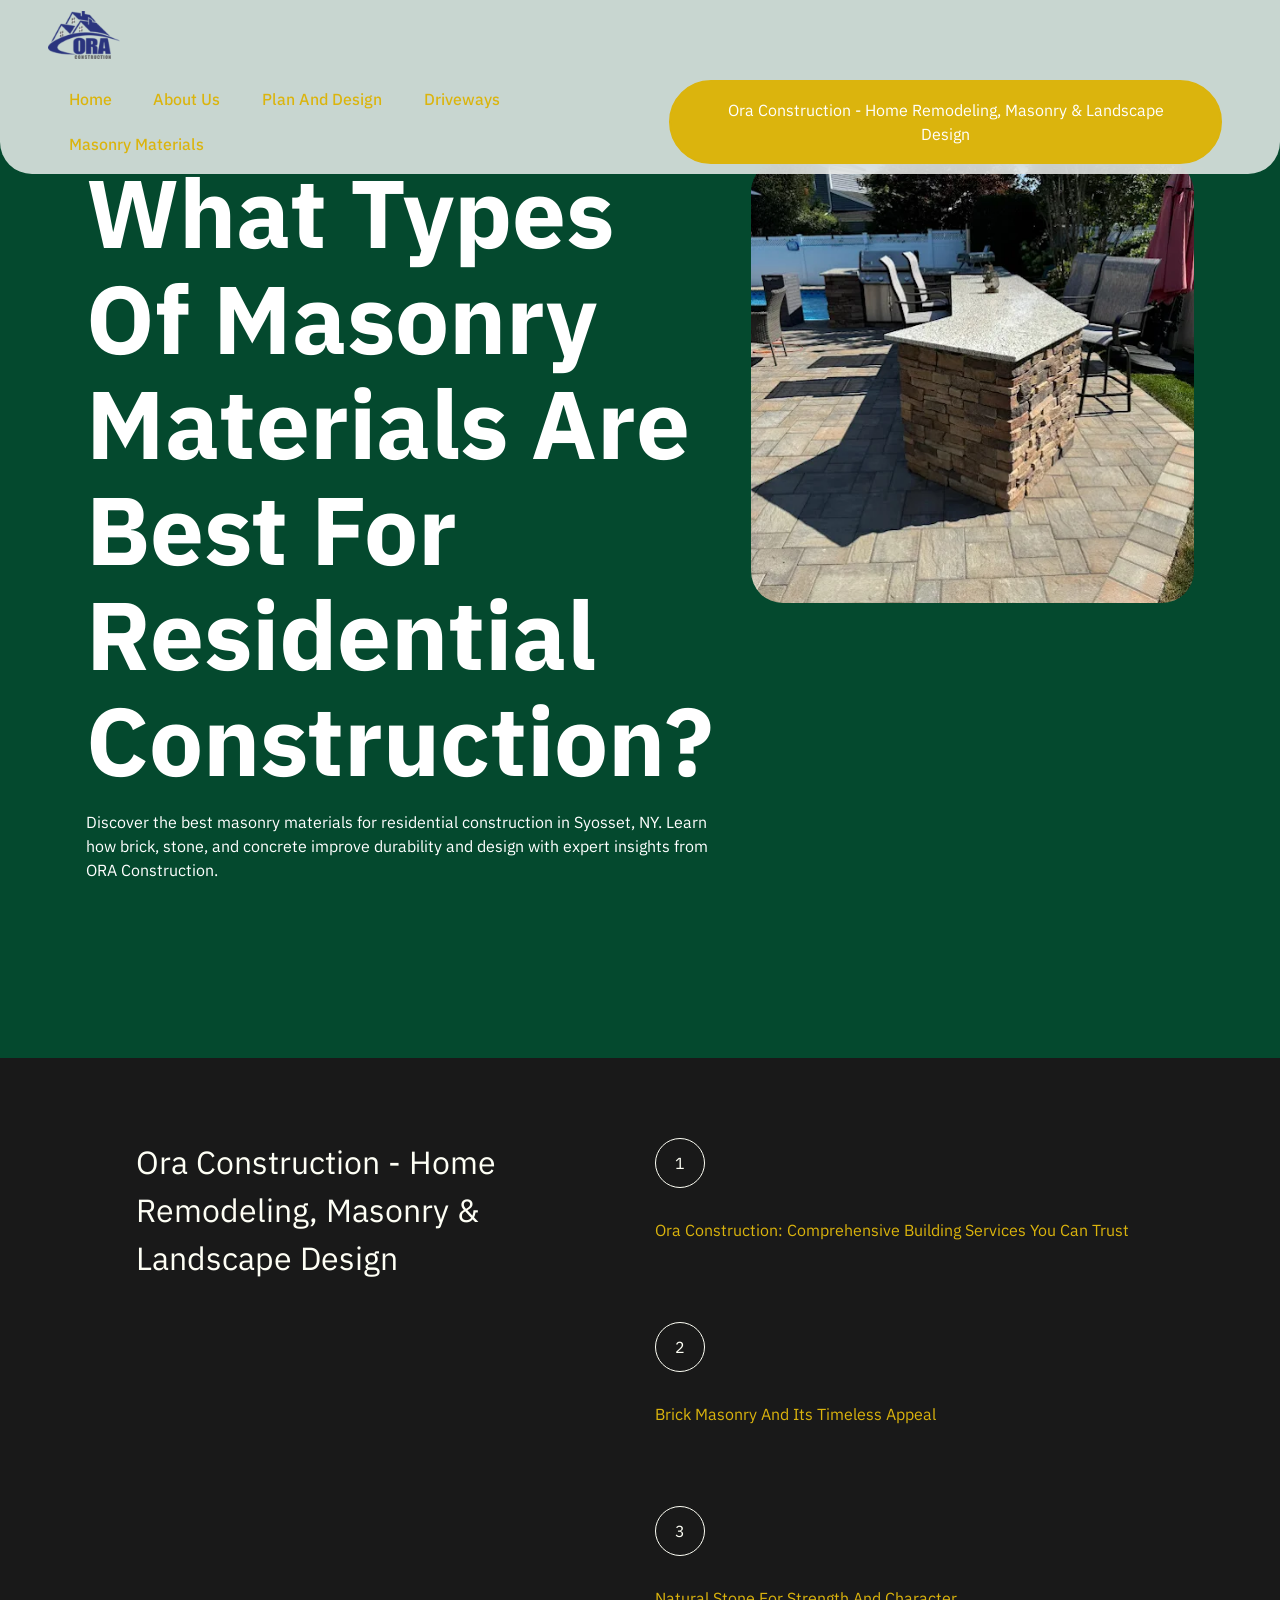
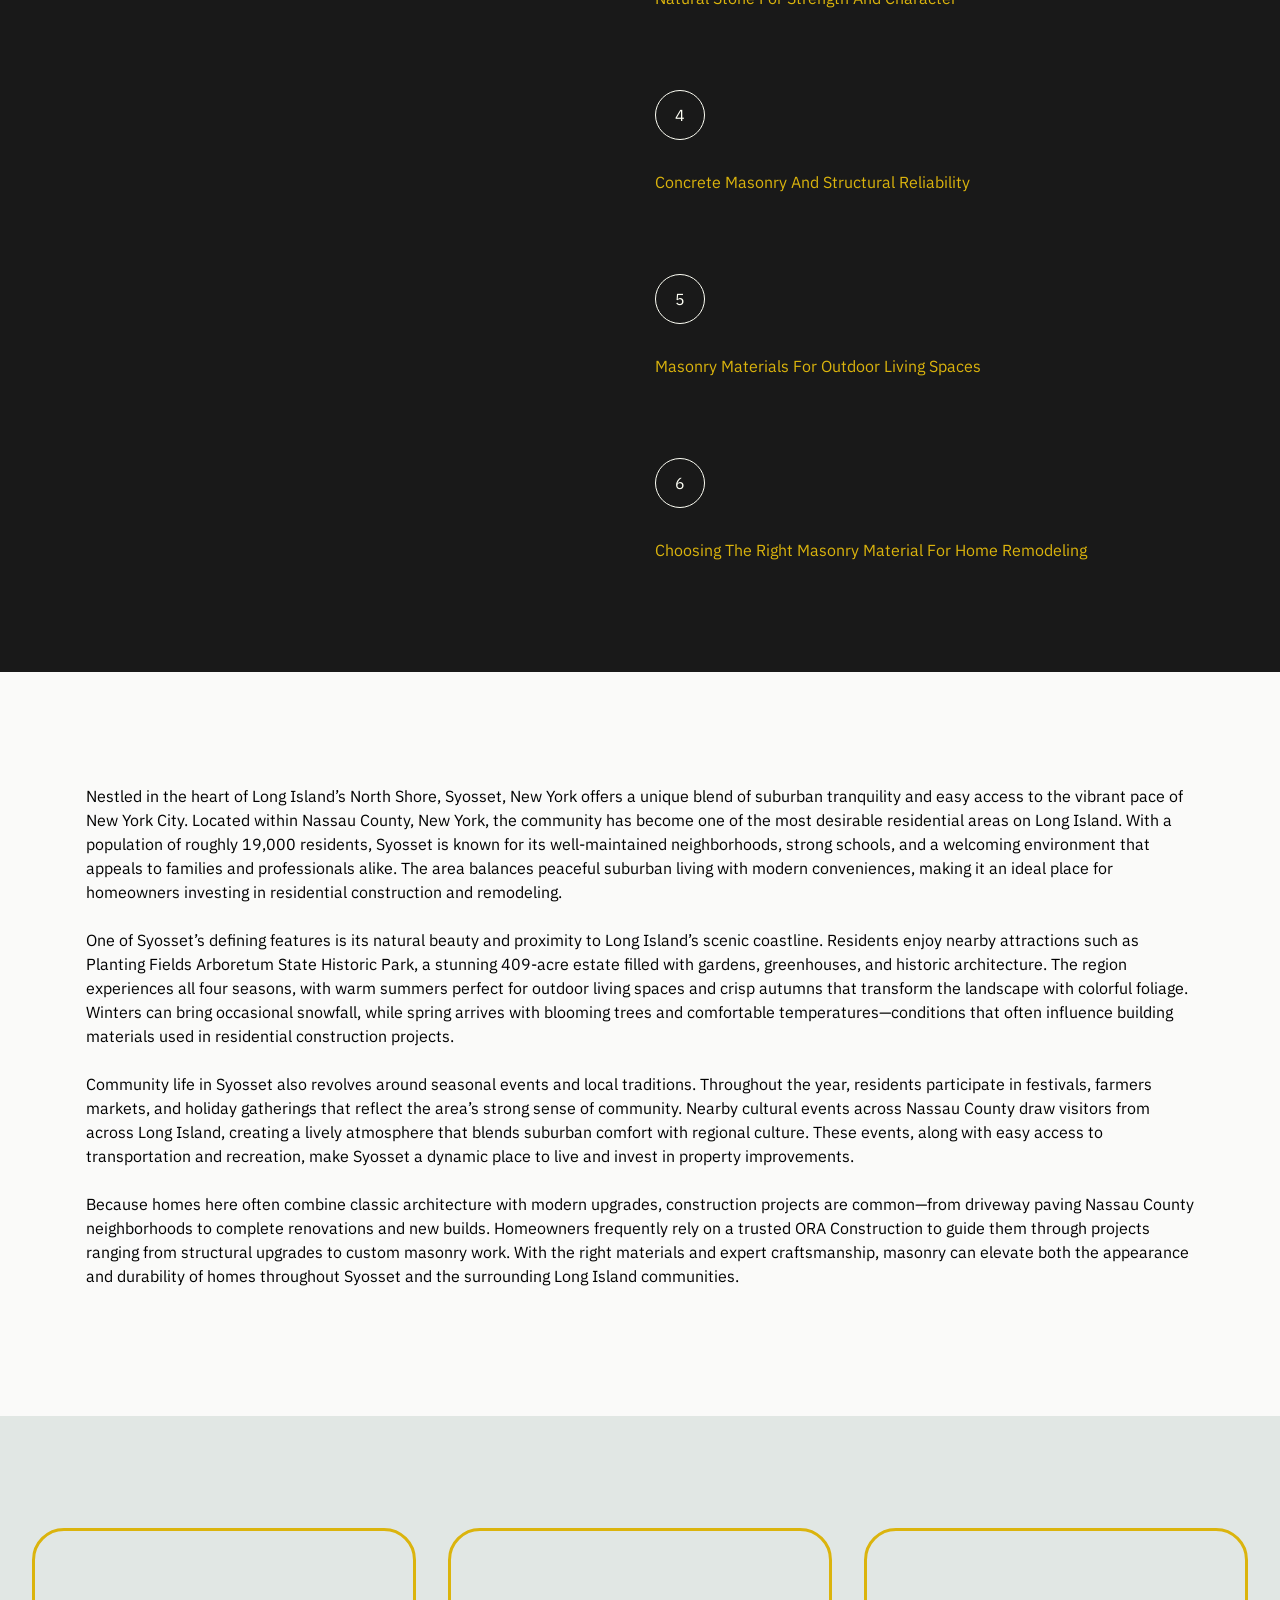
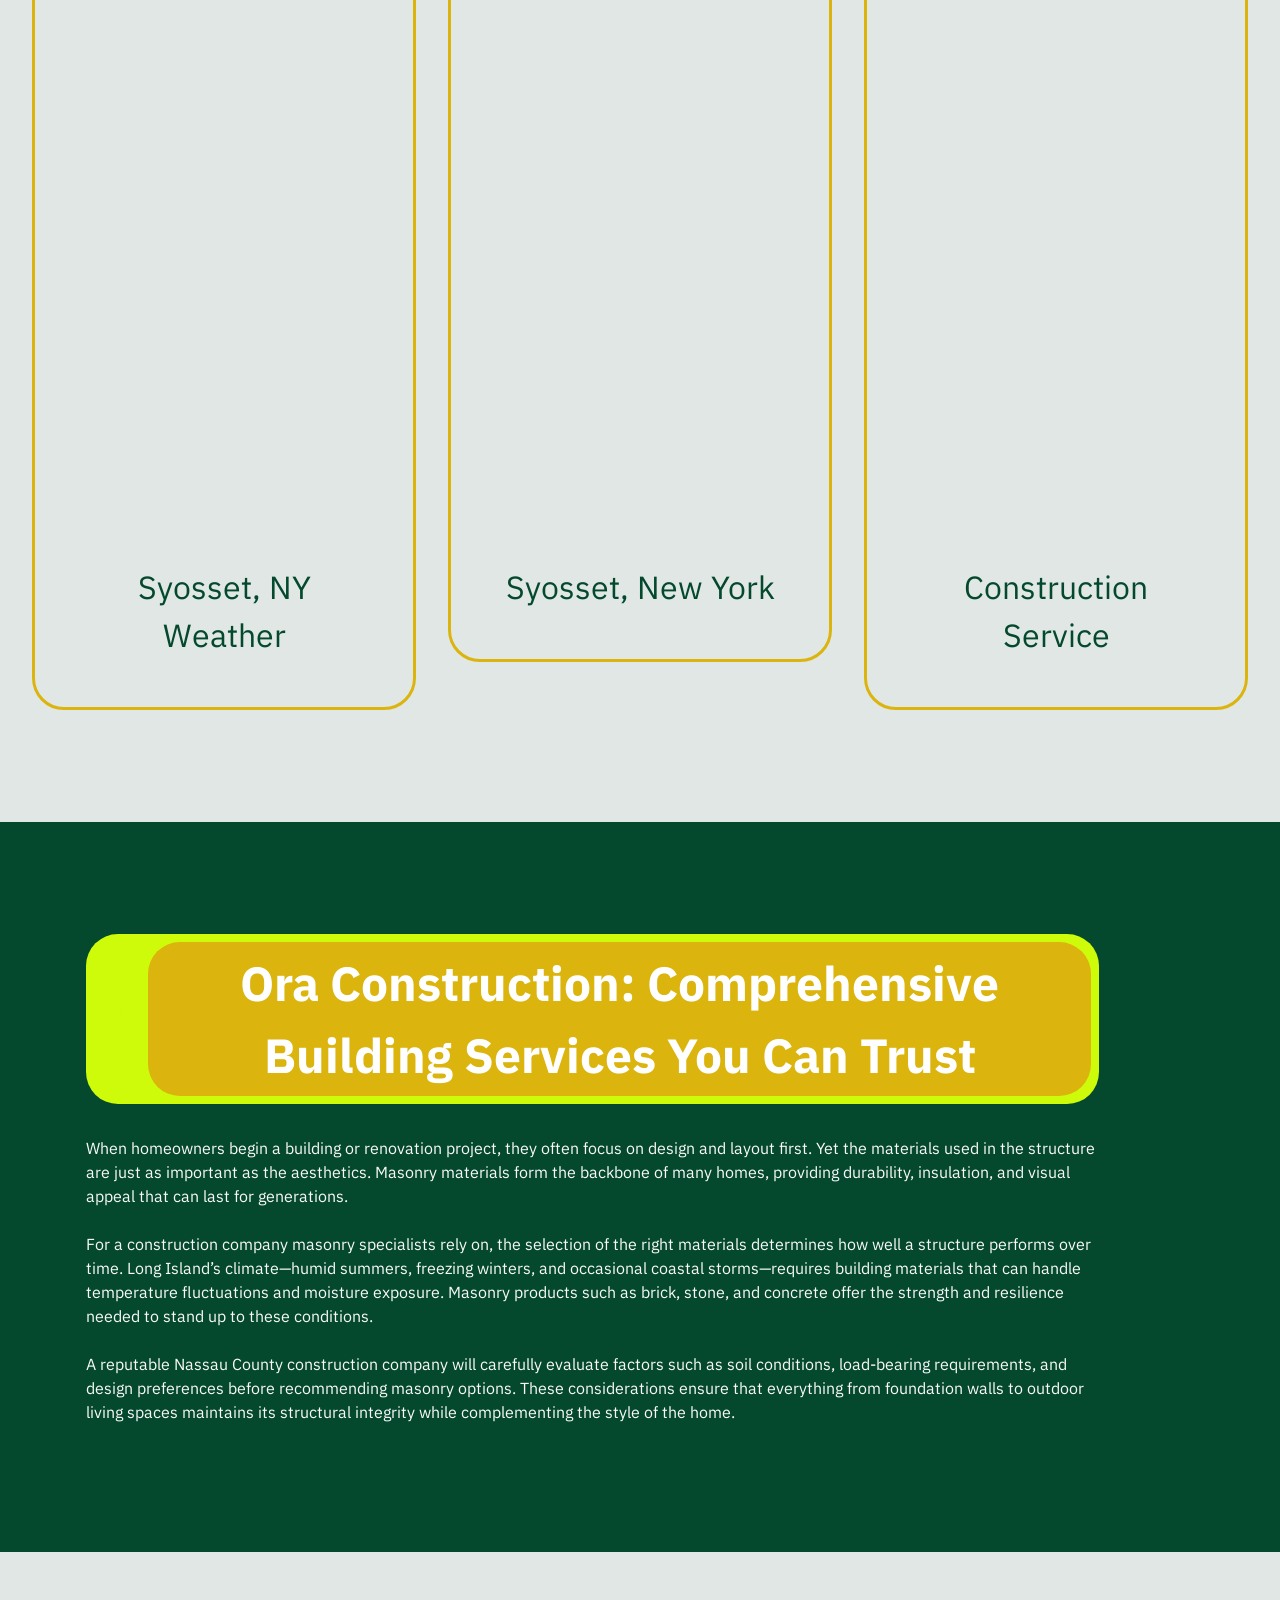
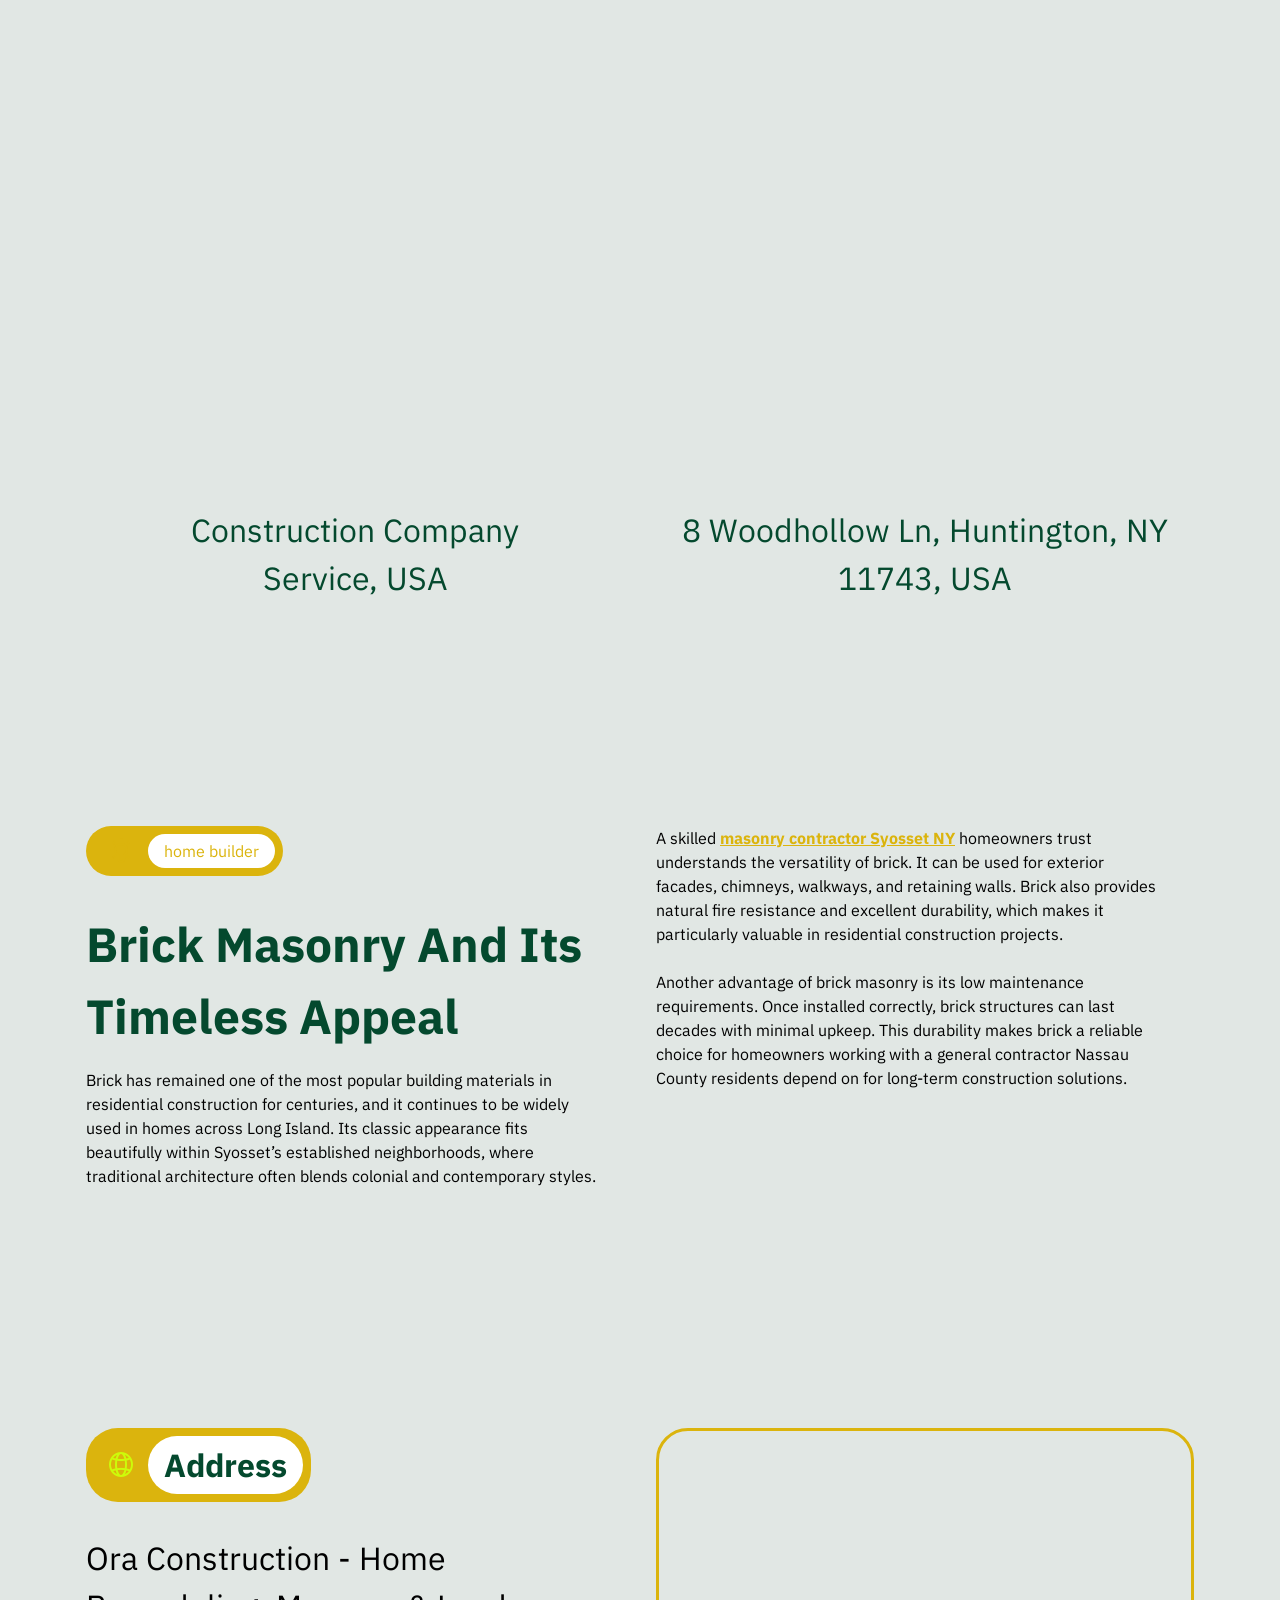
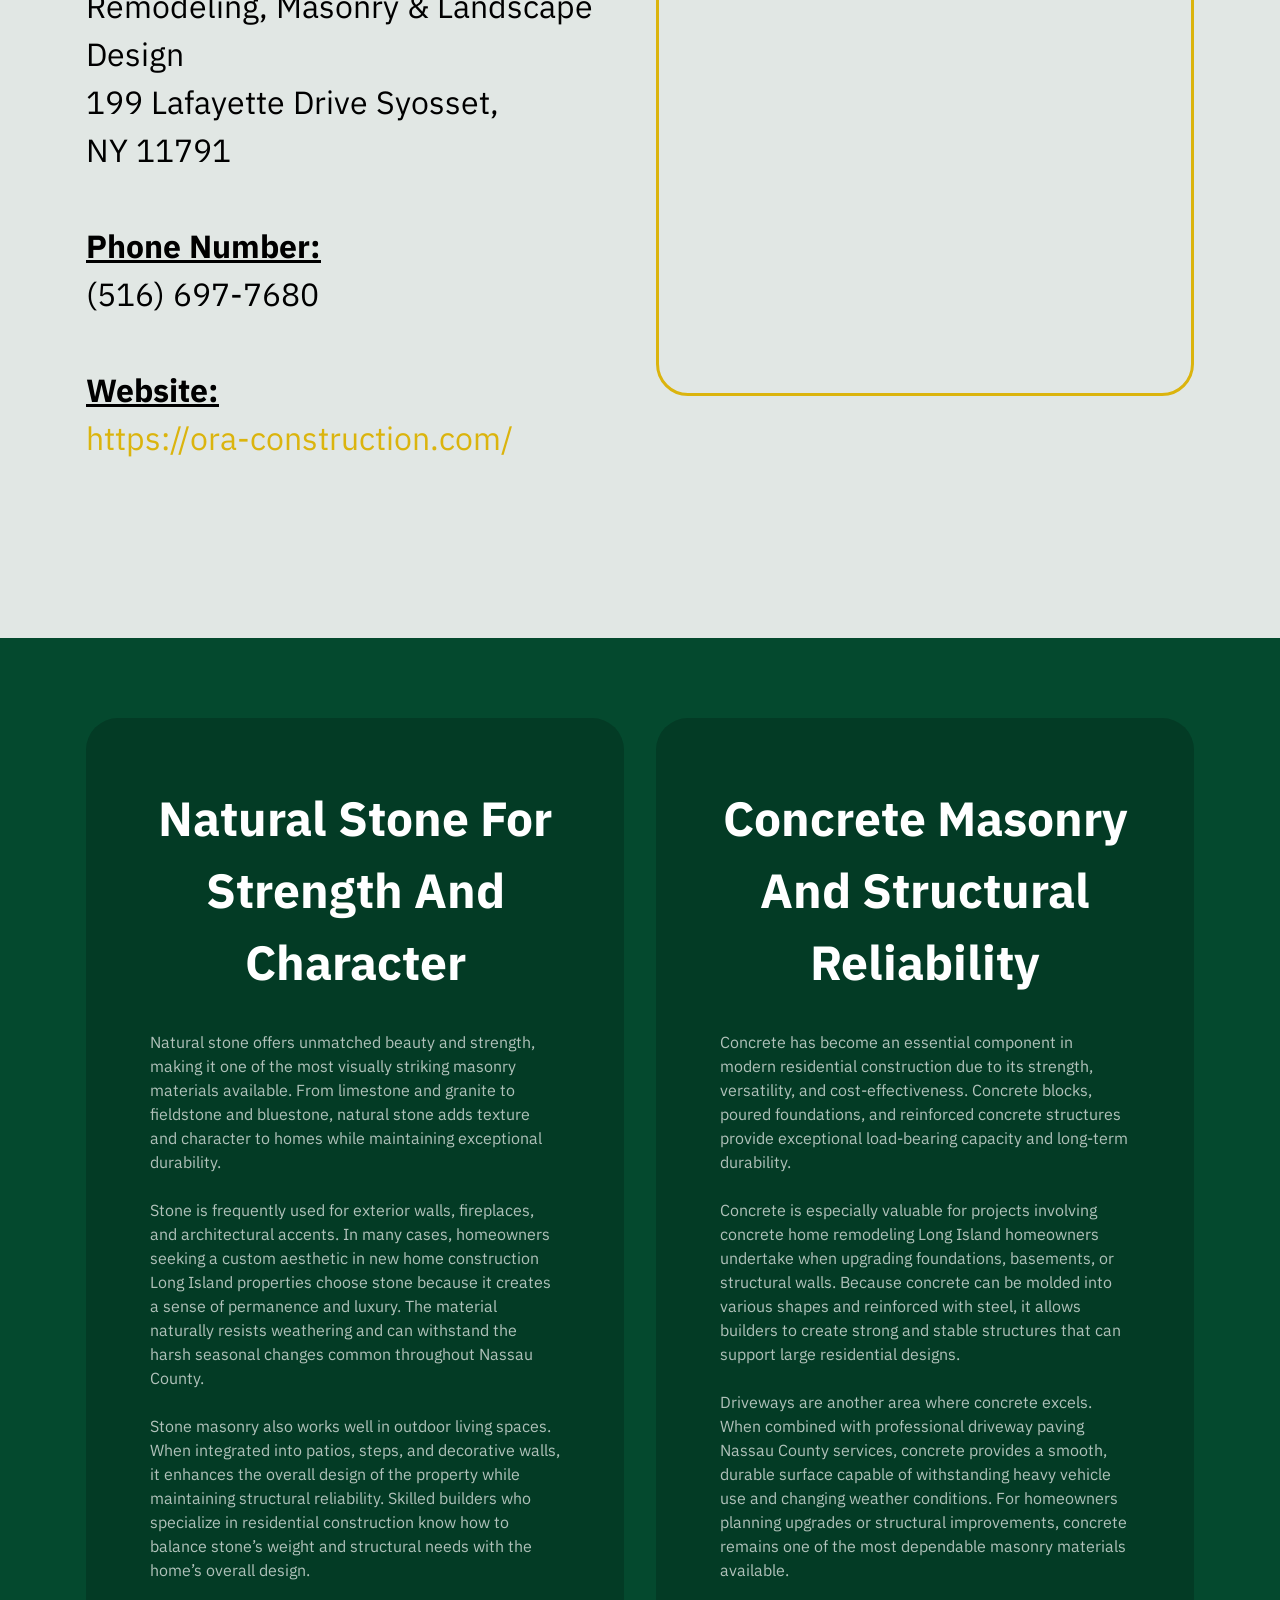
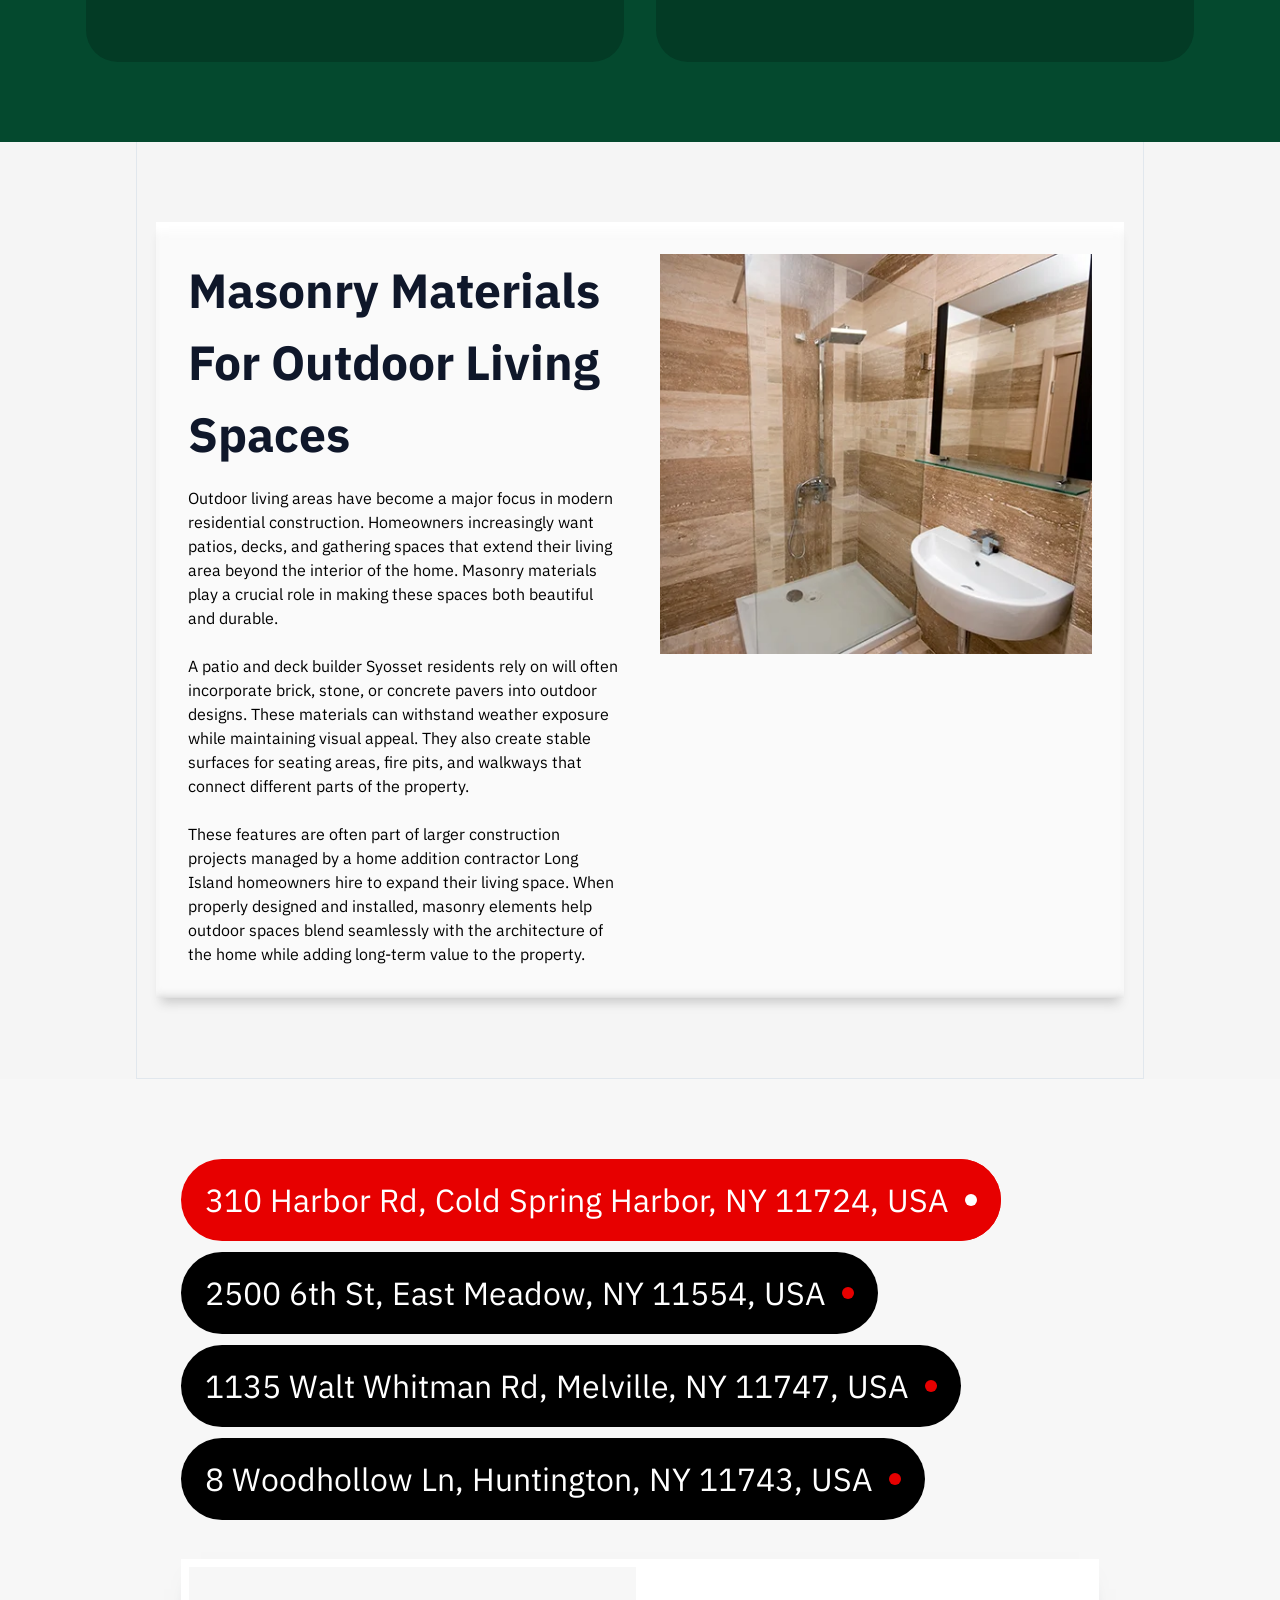
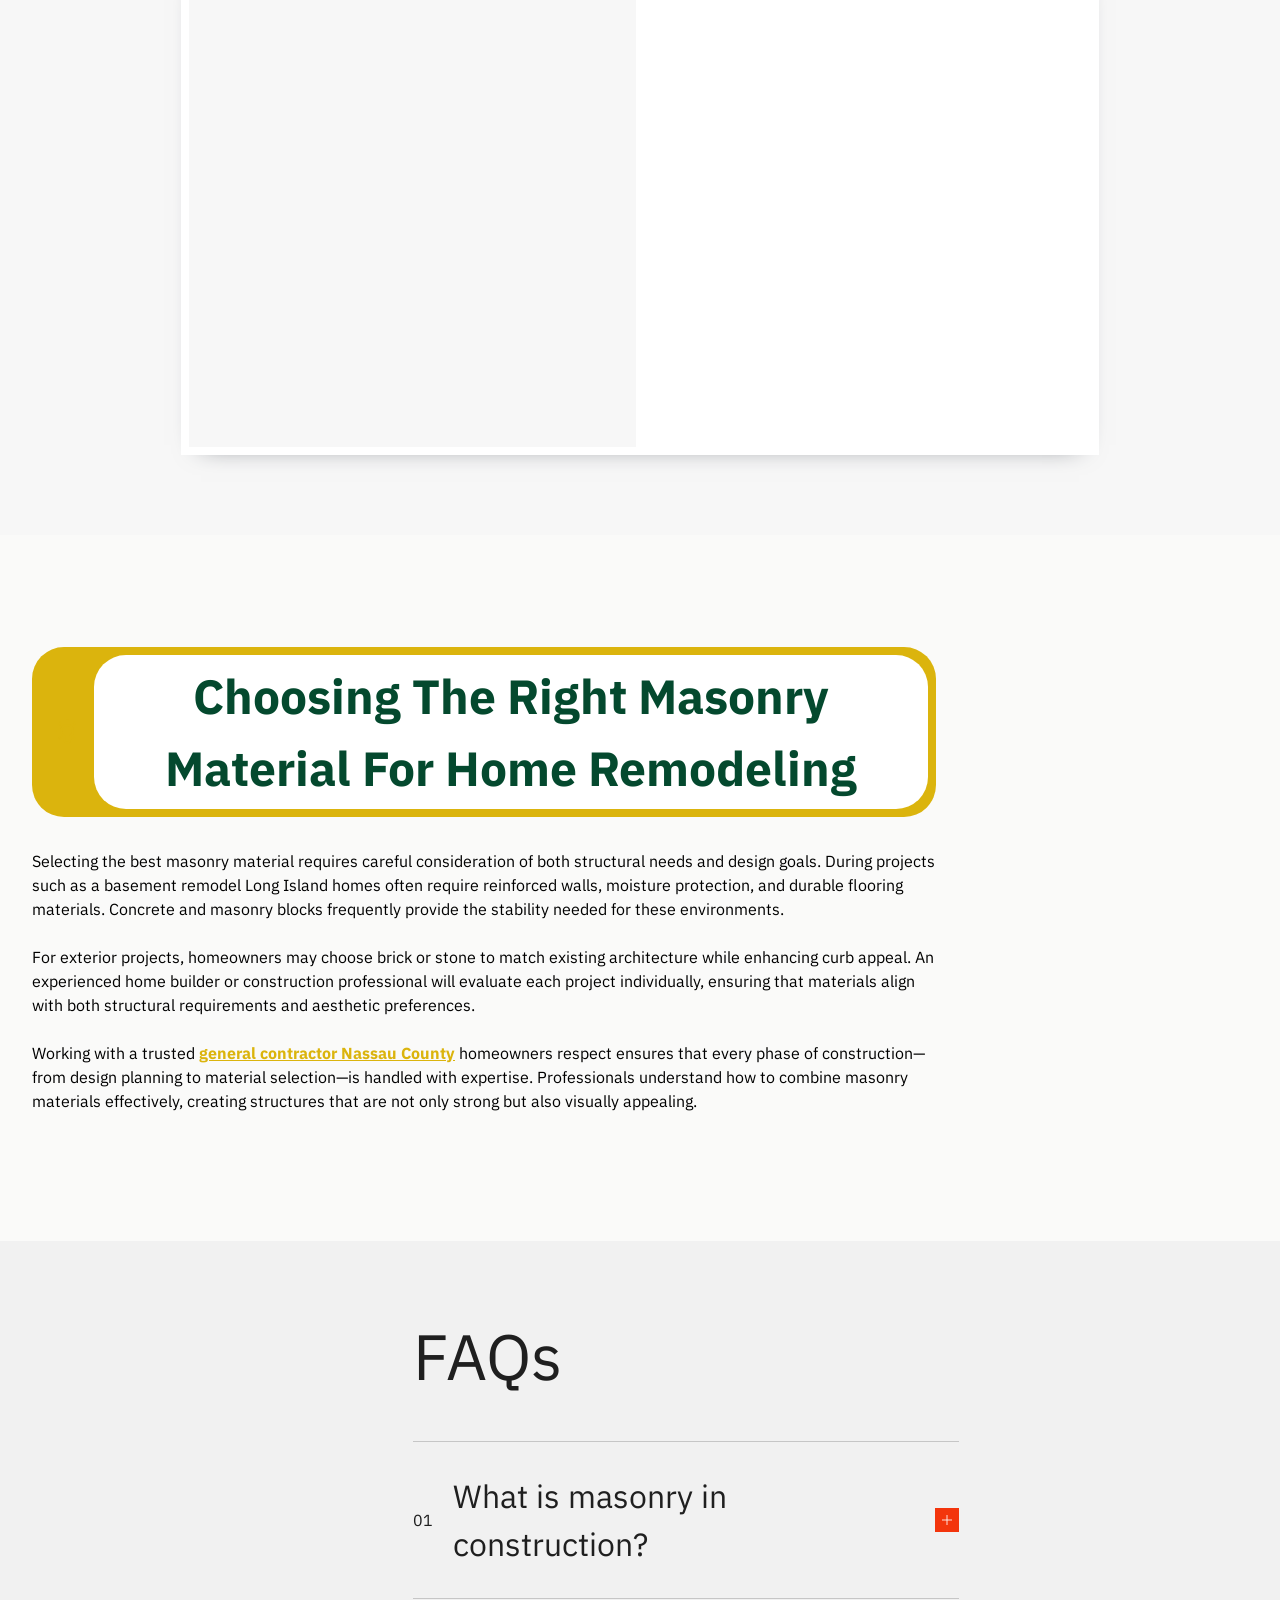
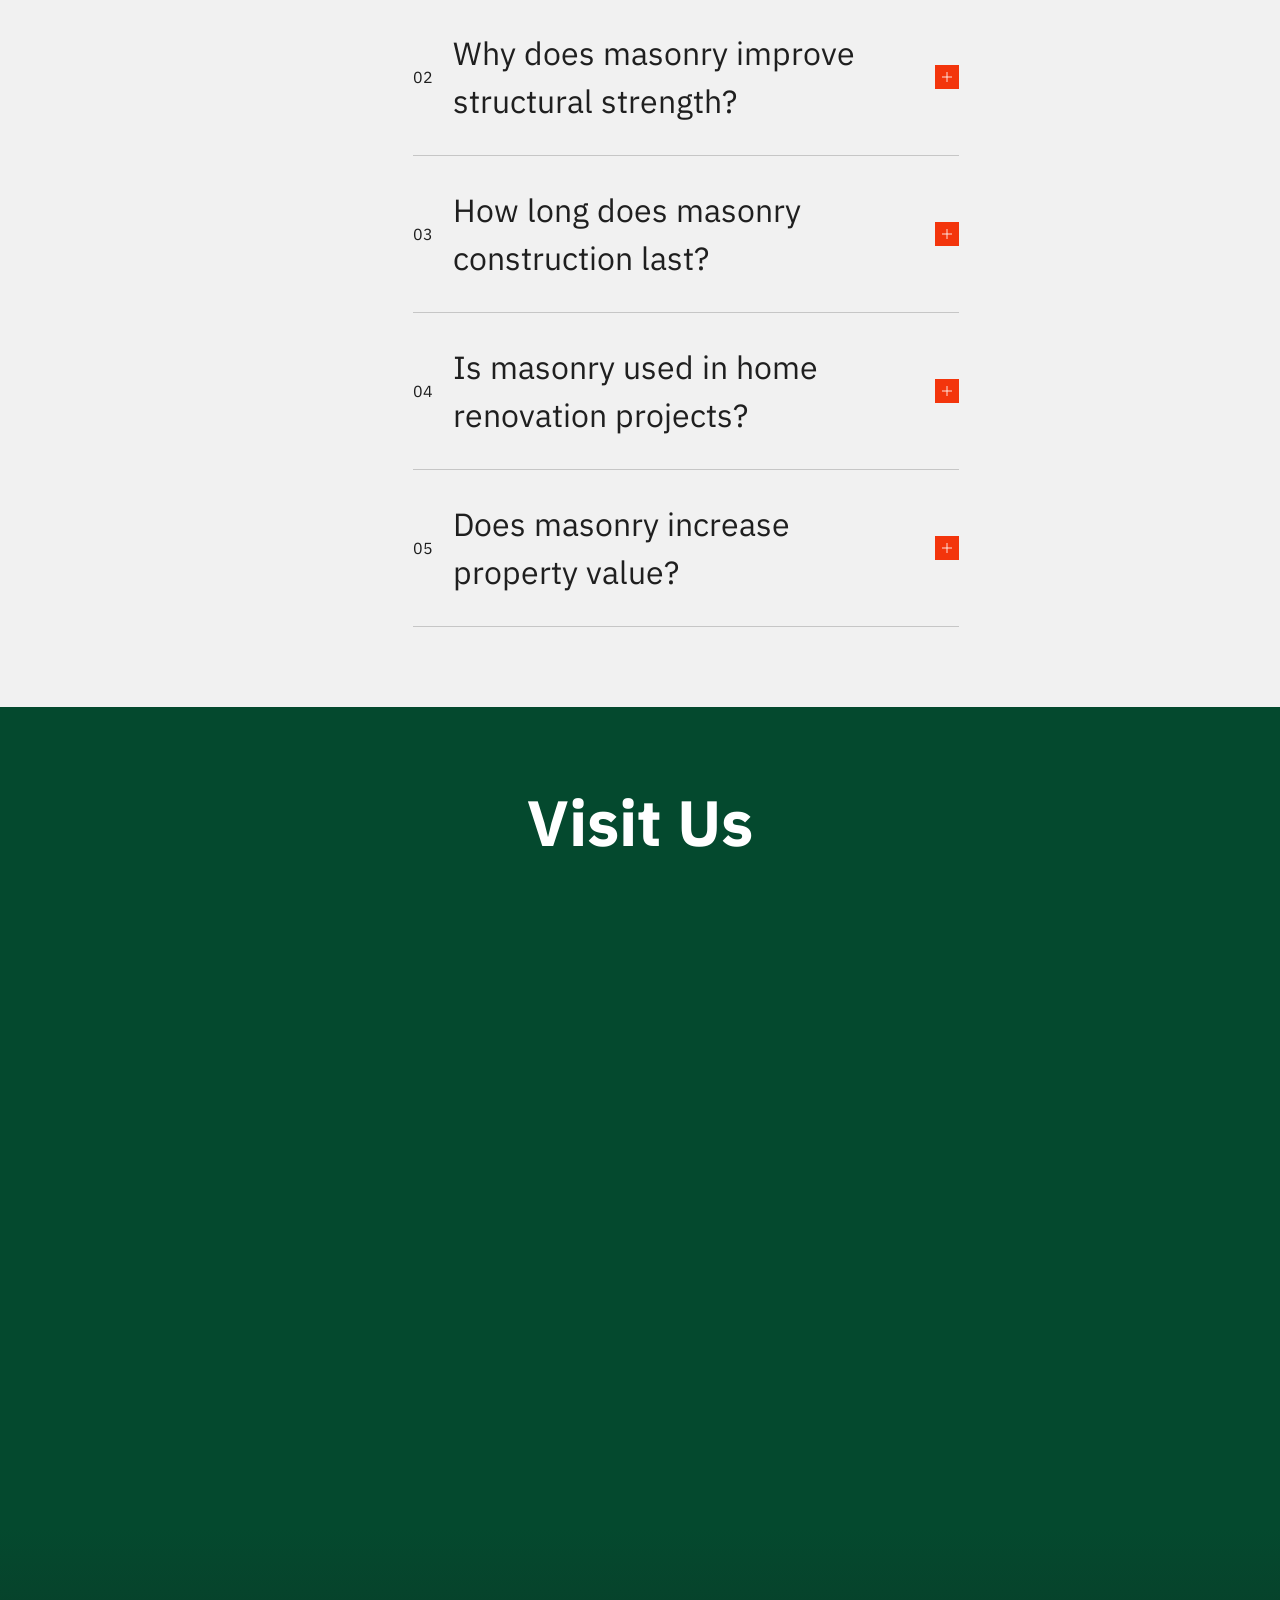
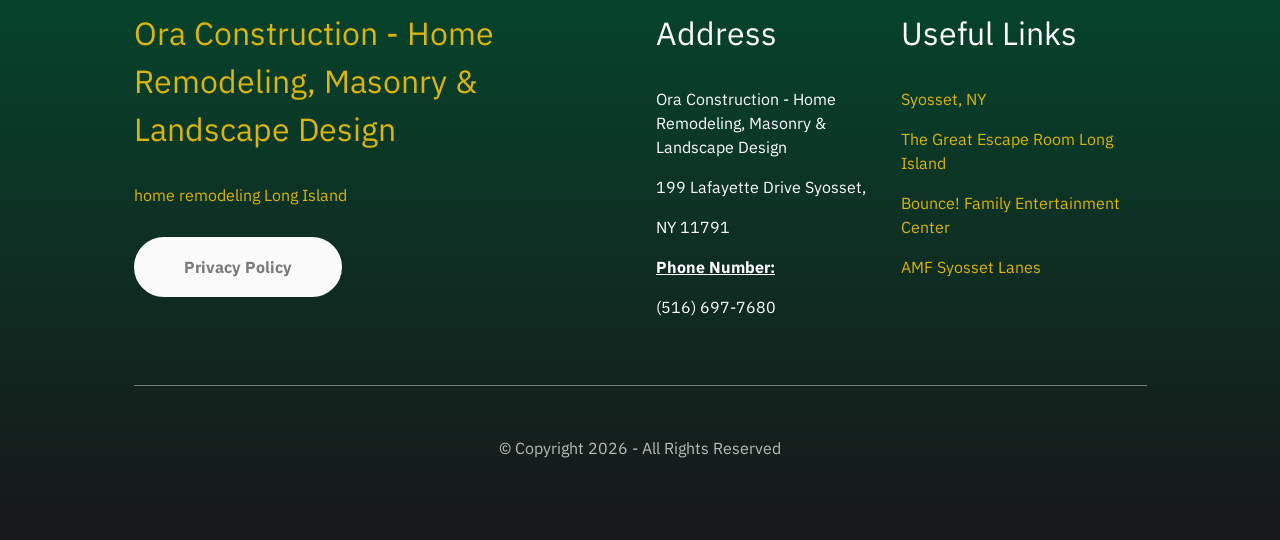
<file: masonry-materials.html>
<!DOCTYPE html>
<html  >
<head>
<script type="application/ld+json">
{
  "@context": "https://schema.org",
  "@type": "FAQPage",
  "mainEntity": [{
    "@type": "Question",
    "name": "What is masonry in construction?",
    "acceptedAnswer": {
      "@type": "Answer",
      "text": "Masonry is a building technique that uses materials such as brick, stone, and concrete bonded together with mortar to create durable walls, foundations, and structural elements."
    }
  },{
    "@type": "Question",
    "name": "Why does masonry improve structural strength?",
    "acceptedAnswer": {
      "@type": "Answer",
      "text": "Masonry distributes structural weight evenly and provides excellent load-bearing support. This helps buildings resist cracking, shifting, and long-term structural damage."
    }
  },{
    "@type": "Question",
    "name": "How long does masonry construction last?",
    "acceptedAnswer": {
      "@type": "Answer",
      "text": "When installed correctly by experienced professionals, masonry structures can last several decades or even centuries with minimal maintenance."
    }
  },{
    "@type": "Question",
    "name": "Is masonry used in home renovation projects?",
    "acceptedAnswer": {
      "@type": "Answer",
      "text": "Yes. Masonry is often used in projects like home remodeling Long Island, structural reinforcement, foundation repair, and basement renovations."
    }
  },{
    "@type": "Question",
    "name": "Does masonry increase property value?",
    "acceptedAnswer": {
      "@type": "Answer",
      "text": "Yes. Durable features such as strong foundations, concrete driveways, and professionally installed masonry walls can increase property value and improve long-term durability."
    }
  }]
}
</script>

  
  <meta charset="UTF-8">
  <meta http-equiv="X-UA-Compatible" content="IE=edge">
  
  <meta name="viewport" content="width=device-width, initial-scale=1, minimum-scale=1">
  <link rel="shortcut icon" href="assets/images/ora-construction-logo-96x64.png" type="image/x-icon">
  <meta name="description" content="Discover the best masonry materials for residential construction in Syosset, NY. Learn how brick, stone, and concrete improve durability and design with expert insights from ORA Construction.">
  
  
  <title>What Types Of Masonry Materials Are Best For Residential Construction?</title>
  <link rel="stylesheet" href="assets/web/assets/mobirise-icons2/mobirise2.css">
  <link rel="stylesheet" href="assets/bootstrap/css/bootstrap.min.css">
  <link rel="stylesheet" href="assets/dropdown/css/style.css">
  <link rel="stylesheet" href="assets/socicon/css/styles.css">
  <link rel="stylesheet" href="assets/theme/css/style.css">
  <link rel="preload" href="https://fonts.googleapis.com/css?family=Anuphan:100,200,300,400,500,600,700&display=swap" as="style" onload="this.onload=null;this.rel='stylesheet'">
  <noscript><link rel="stylesheet" href="https://fonts.googleapis.com/css?family=Anuphan:100,200,300,400,500,600,700&display=swap"></noscript>
  <link rel="preload" as="style" href="assets/mobirise/css/mbr-additional.css?v=sKJWGd"><link rel="stylesheet" href="assets/mobirise/css/mbr-additional.css?v=sKJWGd" type="text/css">

  
  
  
</head>
<body>
  
  <section data-bs-version="5.1" class="menu menu1 cid-venUoT1u89" once="menu" id="menu01-1o">
    
    <nav class="navbar navbar-dropdown navbar-fixed-top navbar-expand-lg">
        <div class="container-fluid">
            <div class="navbar-brand">
                <span class="navbar-logo">
                    <a href="index.html">
                        <img src="assets/images/ora-construction-logo-96x64.png" alt="" style="height: 3rem;">
                    </a>
                </span>
                
            </div>
            <button class="navbar-toggler" type="button" data-toggle="collapse" data-bs-toggle="collapse" data-target="#navbarSupportedContent" data-bs-target="#navbarSupportedContent" aria-controls="navbarNavAltMarkup" aria-expanded="false" aria-label="Toggle navigation">
                <div class="hamburger">
                    <span></span>
                    <span></span>
                    <span></span>
                    <span></span>
                </div>
            </button>
            <div class="collapse navbar-collapse" id="navbarSupportedContent">
                <ul class="navbar-nav nav-dropdown" data-app-modern-menu="true"><li class="nav-item"><a class="nav-link link text-primary display-7" href="index.html">Home</a></li>
                    <li class="nav-item"><a class="nav-link link text-primary display-7" href="about-us.html">About Us</a>
                    </li>
                    <li class="nav-item"><a class="nav-link link text-primary display-7" href="plan-and-design.html">Plan And Design</a>
                    </li><li class="nav-item"><a class="nav-link link text-primary display-7" href="driveways.html">Driveways</a></li><li class="nav-item"><a class="nav-link link text-primary display-7" href="masonry-materials.html">Masonry Materials</a></li></ul>
                
                <div class="navbar-buttons mbr-section-btn"><a class="btn btn-primary display-7" href="https://share.google/AG4d5IyY1119AP3Qw">
                        Ora Construction - Home Remodeling, Masonry &amp; Landscape Design</a></div>
            </div>
        </div>
    </nav>
</section>

<section data-bs-version="5.1" class="header3 cid-venUoTLJim" id="header03-1p">

    

    
    

    <div class="container">
        <div class="row align-left">
            <div class="col-12 m-auto col-lg-7 pb-5">
                
                <h1 class="mbr-section-title mbr-fonts-style mb-3 display-1"><strong>What Types Of Masonry Materials Are Best For Residential Construction?</strong></h1>

                <p class="mbr-text mbr-fonts-style display-7">Discover the best masonry materials for residential construction in Syosset, NY. Learn how brick, stone, and concrete improve durability and design with expert insights from ORA Construction.</p>
                
            </div>
            <div class="col-lg-5">
                <img src="assets/images/24.webp" alt="">
            </div>
        </div>
    </div>
</section>

<section data-bs-version="5.1" class="list02 sharpm5 cid-venUoUureW" id="list02-1q">
    

    
    

    <div class="container-fluid">
        <div class="row justify-content-center">
            <div class="col-12 col-lg-5 card">
                <div class="title-wrapper">
                    <div class="title-wrap">
                        <h2 class="mbr-section-title mbr-fonts-style display-4">Ora Construction - Home Remodeling, Masonry &amp; Landscape Design</h2>
                        
                    </div>
                </div>
            </div>
            <div class="col-12 col-lg-5 card">
                <div class="items-wrapper">
                    <div class="item features-without-image">
                        <div class="item-wrapper">
                            <div class="number-wrapper">
                                <p class="item-number mbr-fonts-style display-7">
                                    1
                                </p>
                            </div>
                            <h4 class="item-title mbr-fonts-style display-7"><a href="masonry-materials.html#header02-1t" class="text-primary">Ora Construction: Comprehensive Building Services You Can Trust</a></h4>
                            
                            
                        </div>
                    </div>
                    <div class="item features-without-image">
                        <div class="item-wrapper">
                            <div class="number-wrapper">
                                <p class="item-number mbr-fonts-style display-7">
                                    2
                                </p>
                            </div>
                            <h4 class="item-title mbr-fonts-style display-7"><a href="masonry-materials.html#article03-1v" class="text-primary">Brick Masonry And Its Timeless Appeal</a></h4>
                            
                            
                        </div>
                    </div>
                    <div class="item features-without-image">
                        <div class="item-wrapper">
                            <div class="number-wrapper">
                                <p class="item-number mbr-fonts-style display-7">
                                    3
                                </p>
                            </div>
                            <h4 class="item-title mbr-fonts-style display-7"><a href="masonry-materials.html#features01-1x" class="text-primary">Natural Stone For Strength And Character</a></h4>
                            
                            
                        </div>
                    </div><div class="item features-without-image">
                        <div class="item-wrapper">
                            <div class="number-wrapper">
                                <p class="item-number mbr-fonts-style display-7">
                                    4
                                </p>
                            </div>
                            <h4 class="item-title mbr-fonts-style display-7"><a href="masonry-materials.html#features01-1x" class="text-primary">Concrete Masonry And Structural Reliability</a></h4>
                            
                            
                        </div>
                    </div><div class="item features-without-image">
                        <div class="item-wrapper">
                            <div class="number-wrapper">
                                <p class="item-number mbr-fonts-style display-7">
                                    5
                                </p>
                            </div>
                            <h4 class="item-title mbr-fonts-style display-7"><a href="masonry-materials.html#article02-1z" class="text-primary">Masonry Materials For Outdoor Living Spaces</a></h4>
                            
                            
                        </div>
                    </div><div class="item features-without-image">
                        <div class="item-wrapper">
                            <div class="number-wrapper">
                                <p class="item-number mbr-fonts-style display-7">
                                    6
                                </p>
                            </div>
                            <h4 class="item-title mbr-fonts-style display-7"><a href="masonry-materials.html#article01-21" class="text-primary">Choosing The Right Masonry Material For Home Remodeling</a></h4>
                            
                            
                        </div>
                    </div>
                </div>
            </div>
        </div>
    </div>
</section>

<section data-bs-version="5.1" class="article1 cid-venUoV6ubb" id="article01-1r">

    

    
    

    <div class="container">
        <div class="row align-left">
            <div class="col-12 col-lg-12">
                
                

                <p class="mbr-text mbr-fonts-style display-7">Nestled in the heart of Long Island’s North Shore, Syosset, New York offers a unique blend of suburban tranquility and easy access to the vibrant pace of New York City. Located within Nassau County, New York, the community has become one of the most desirable residential areas on Long Island. With a population of roughly 19,000 residents, Syosset is known for its well-maintained neighborhoods, strong schools, and a welcoming environment that appeals to families and professionals alike. The area balances peaceful suburban living with modern conveniences, making it an ideal place for homeowners investing in residential construction and remodeling.<br>
<br>One of Syosset’s defining features is its natural beauty and proximity to Long Island’s scenic coastline. Residents enjoy nearby attractions such as Planting Fields Arboretum State Historic Park, a stunning 409-acre estate filled with gardens, greenhouses, and historic architecture. The region experiences all four seasons, with warm summers perfect for outdoor living spaces and crisp autumns that transform the landscape with colorful foliage. Winters can bring occasional snowfall, while spring arrives with blooming trees and comfortable temperatures—conditions that often influence building materials used in residential construction projects.<br>
<br>Community life in Syosset also revolves around seasonal events and local traditions. Throughout the year, residents participate in festivals, farmers markets, and holiday gatherings that reflect the area’s strong sense of community. Nearby cultural events across Nassau County draw visitors from across Long Island, creating a lively atmosphere that blends suburban comfort with regional culture. These events, along with easy access to transportation and recreation, make Syosset a dynamic place to live and invest in property improvements.<br>
<br>Because homes here often combine classic architecture with modern upgrades, construction projects are common—from driveway paving Nassau County neighborhoods to complete renovations and new builds. Homeowners frequently rely on a trusted ORA Construction to guide them through projects ranging from structural upgrades to custom masonry work. With the right materials and expert craftsmanship, masonry can elevate both the appearance and durability of homes throughout Syosset and the surrounding Long Island communities.&nbsp;<br></p>
                
            </div>
        </div>
    </div>
</section>

<section data-bs-version="5.1" class="features7 cid-venUoVyXdc" id="features07-1s">

    

    
    

    <div class="container-fluid">
        <div class="row align-left justify-content-center">
            <div class="col-12">


                
            </div>

            <div class="col-12 col-lg-4">
                <div class="card-wrapper">
                    
                    <div class="item-img">
                        <iframe src="https://www.accuweather.com/en/us/syosset/11791/weather-forecast/2146297" name="Ora Construction - Home Remodeling, Masonry &amp; Landscape Design" scrolling="yes" width="400px" height="600px"></iframe>
                    </div>
                    <h1 class="mbr-section-title mbr-fonts-style mb-3 display-4">Syosset, NY
<div>Weather</div></h1>

                    
                    
                </div>
            </div>

            <div class="col-12 col-lg-4">
                <div class="card-wrapper">
                    
                    <div class="item-img">
                        <iframe src="https://en.wikipedia.org/wiki/Syosset,_New_York" name="Ora Construction - Home Remodeling, Masonry &amp; Landscape Design" scrolling="yes" width="400px" height="600px"></iframe>
                    </div>
                    <h1 class="mbr-section-title mbr-fonts-style mb-3 display-4">Syosset, New York</h1>

                    
                    
                </div>
            </div>

            <div class="col-12 col-lg-4">
                <div class="card-wrapper">
                    
                    <div class="item-img">
                        <iframe src="https://en.wikipedia.org/wiki/Construction" name="Ora Construction - Home Remodeling, Masonry &amp; Landscape Design" scrolling="yes" width="400px" height="600px"></iframe>
                    </div>
                    <h1 class="mbr-section-title mbr-fonts-style mb-3 display-4">Construction
<div>Service</div></h1>

                    
                    
                </div>
            </div>

        </div>
    </div>
</section>

<section data-bs-version="5.1" class="header2 cid-venUoWfIAd" id="header02-1t">

    

    
    

    <div class="container">
        <div class="row align-left">
            <div class="col-12 col-lg-11">
                <div class="align-wrapper">
                    <div class="subtitle-wrap">
                        <span class="mbr-iconfont mobi-mbri-edit-2 mobi-mbri" style="color: rgb(205, 251, 10); fill: rgb(205, 251, 10);"></span>
                        <h2 class="mbr-section-subtitle mbr-fonts-style display-5"><strong>Ora Construction: Comprehensive Building Services You Can Trust</strong></h2>
                    </div>
                </div>
                

                <p class="mbr-text mbr-fonts-style display-7">When homeowners begin a building or renovation project, they often focus on design and layout first. Yet the materials used in the structure are just as important as the aesthetics. Masonry materials form the backbone of many homes, providing durability, insulation, and visual appeal that can last for generations.<br>
<br>For a construction company masonry specialists rely on, the selection of the right materials determines how well a structure performs over time. Long Island’s climate—humid summers, freezing winters, and occasional coastal storms—requires building materials that can handle temperature fluctuations and moisture exposure. Masonry products such as brick, stone, and concrete offer the strength and resilience needed to stand up to these conditions.<br>
<br>A reputable Nassau County construction company will carefully evaluate factors such as soil conditions, load-bearing requirements, and design preferences before recommending masonry options. These considerations ensure that everything from foundation walls to outdoor living spaces maintains its structural integrity while complementing the style of the home.&nbsp;<br></p>
                
            </div>
        </div>
    </div>
</section>

<section data-bs-version="5.1" class="image1 cid-venUoWLEju" id="image01-1u">
    

    
    

    <div class="container">
        <div class="row">
            <div class="col-12 col-lg-6">
                <div class="image-wrapper">
                    <iframe src="https://www.google.com/maps/embed?pb=!1m18!1m12!1m3!1d3019.715263923902!2d-73.5098697!3d40.812250399999996!2m3!1f0!2f0!3f0!3m2!1i1024!2i768!4f13.1!3m3!1m2!1s0x89c281751430800f%3A0x8b31bcceb8203724!2sOra%20Construction%20-%20Home%20Remodeling%2C%20Masonry%20%26%20Landscape%20Design!5e0!3m2!1sen!2sus!4v1773830342818!5m2!1sen!2sus" width="600" height="450" style="border:0;" allowfullscreen="" loading="lazy" referrerpolicy="no-referrer-when-downgrade"></iframe>
                    <p class="mbr-text mbr-fonts-style mt-2 align-center display-4">
                        8 Woodhollow Ln, Huntington, NY 11743, USA</p>
                </div>
            </div>
            <div class="col-12 col-lg-6">
                <div class="image-wrapper">
                    <iframe src="https://www.google.com/maps/d/embed?mid=1w19kpBDC2pgpWbHuXjA1dCHc1QwNZI4&amp;ehbc=2E312F" width="600" height="450"></iframe>
                    <p class="mbr-text mbr-fonts-style mt-2 align-center display-4">Construction Company
<br>Service,&nbsp;USA<br></p>
                </div>
            </div>
        </div>
    </div>
</section>

<section data-bs-version="5.1" class="article3 cid-venUoXjDp7" id="article03-1v">

    

    
    

    <div class="container">
        <div class="row align-left">
            <div class="col-12 col-lg-6">
                <div class="align-wrapper">
                    <div class="subtitle-wrap">
                        <span class="mbr-iconfont mobi-mbri-idea mobi-mbri" style="color: rgb(219, 180, 13); fill: rgb(219, 180, 13);"></span>
                        <h2 class="mbr-section-subtitle mbr-fonts-style display-7"><strong><a href="https://photos.app.goo.gl/aAmQe5DLk8bJRKkG8" class="text-primary">home builder</a></strong></h2>
                    </div>
                </div>
                <h1 class="mbr-section-title mbr-fonts-style mb-3 display-5"><strong>Brick Masonry And Its Timeless Appeal</strong></h1>

                <p class="mbr-text mbr-fonts-style display-7">Brick has remained one of the most popular building materials in residential construction for centuries, and it continues to be widely used in homes across Long Island. Its classic appearance fits beautifully within Syosset’s established neighborhoods, where traditional architecture often blends colonial and contemporary styles.<br></p>



            </div>
            <div class="col-lg-6">

                <p class="mbr-text2 mbr-fonts-style pb-4 display-7">A skilled <a href="https://share.google/AG4d5IyY1119AP3Qw" class="text-primary"><strong><u>masonry contractor Syosset NY</u></strong></a> homeowners trust understands the versatility of brick. It can be used for exterior facades, chimneys, walkways, and retaining walls. Brick also provides natural fire resistance and excellent durability, which makes it particularly valuable in residential construction projects.<br>
<br>Another advantage of brick masonry is its low maintenance requirements. Once installed correctly, brick structures can last decades with minimal upkeep. This durability makes brick a reliable choice for homeowners working with a general contractor Nassau County residents depend on for long-term construction solutions.&nbsp;<br></p>
                
            </div>
        </div>
    </div>
</section>

<section data-bs-version="5.1" class="features4 cid-venUoXPUMH" id="features04-1w">

    
    
    
    <div class="container">
        <div class="row align-left">
            <div class="col-12 col-lg-6 pb-5">
                <div class="align-wrapper">
                    <div class="subtitle-wrap">
                        <span class="mbr-iconfont mobi-mbri-globe-2 mobi-mbri"></span>
                        <h2 class="mbr-section-subtitle mbr-fonts-style display-4"><strong>Address</strong></h2>
                    </div>
                </div>
                

                <p class="mbr-text mbr-fonts-style display-4">Ora Construction - Home Remodeling, Masonry &amp; Landscape Design
<br>199 Lafayette Drive Syosset,
<br>NY 11791
<br>
<br><strong><u>Phone Number:
</u></strong><br>(516) 697-7680
<br>
<br><strong><u>Website:
</u></strong><br><a href="https://ora-construction.com/" class="text-primary">https://ora-construction.com/</a></p>
                
            </div>
            <div class="col-12 col-lg-6">
                <div class="card-wrapper">
                    
                    <h1 class="mbr-section-cardtitle mbr-fonts-style mb-3 display-5"><strong><iframe src="https://www.google.com/maps/embed?pb=!1m18!1m12!1m3!1d3188.7878633363084!2d-73.5098697!3d40.812250399999996!2m3!1f0!2f0!3f0!3m2!1i1024!2i768!4f13.1!3m3!1m2!1s0x89c281751430800f%3A0x8b31bcceb8203724!2sOra%20Construction%20-%20Home%20Remodeling%2C%20Masonry%20%26%20Landscape%20Design!5e1!3m2!1sen!2sro!4v1773819835510!5m2!1sen!2sro" width="600" height="450" style="border:0;" allowfullscreen="" loading="lazy" referrerpolicy="no-referrer-when-downgrade"></iframe></strong></h1>
                    
                </div>
            </div>

        </div>
    </div>
</section>

<section data-bs-version="5.1" class="features1 cid-venUoYma9Y" id="features01-1x">
    
    <div class="container">
        <div class="row align-left justify-content-center">

            <div class="col-12 col-lg-6">
                <div class="wrapper">
                    <h5 class="mbr-section-title mbr-fonts-style mb-4 display-5"><strong>Natural Stone For Strength And Character</strong></h5>
                    <p class="mbr-text mbr-fonts-style display-7">Natural stone offers unmatched beauty and strength, making it one of the most visually striking masonry materials available. From limestone and granite to fieldstone and bluestone, natural stone adds texture and character to homes while maintaining exceptional durability.<br>
<br>Stone is frequently used for exterior walls, fireplaces, and architectural accents. In many cases, homeowners seeking a custom aesthetic in new home construction Long Island properties choose stone because it creates a sense of permanence and luxury. The material naturally resists weathering and can withstand the harsh seasonal changes common throughout Nassau County.<br>
<br>Stone masonry also works well in outdoor living spaces. When integrated into patios, steps, and decorative walls, it enhances the overall design of the property while maintaining structural reliability. Skilled builders who specialize in residential construction know how to balance stone’s weight and structural needs with the home’s overall design.&nbsp;<br></p>
                </div>
            </div>
            <div class="col-md-12 col-lg-6">
                <div class="wrapper">
                    <h5 class="mbr-section-title mbr-fonts-style mb-4 display-5"><strong>Concrete Masonry And Structural Reliability</strong></h5>
                    <p class="mbr-text mbr-fonts-style display-7">Concrete has become an essential component in modern residential construction due to its strength, versatility, and cost-effectiveness. Concrete blocks, poured foundations, and reinforced concrete structures provide exceptional load-bearing capacity and long-term durability.<br>
<br>Concrete is especially valuable for projects involving concrete home remodeling Long Island homeowners undertake when upgrading foundations, basements, or structural walls. Because concrete can be molded into various shapes and reinforced with steel, it allows builders to create strong and stable structures that can support large residential designs.<br>
<br>Driveways are another area where concrete excels. When combined with professional driveway paving Nassau County services, concrete provides a smooth, durable surface capable of withstanding heavy vehicle use and changing weather conditions. For homeowners planning upgrades or structural improvements, concrete remains one of the most dependable masonry materials available.&nbsp;<br></p>
                </div>
            </div>
        </div>
    </div>
</section>

<section data-bs-version="5.1" class="article02 launchm5 cid-venUoZhV8g" id="article02-1z">
    

    
    

    <div class="container-fluid">
        <div class="row justify-content-center">
            <div class="col-12 col-lg-10">
                <div class="content-wrapper">
                    <div class="border-wrap border_1"></div>
                    <div class="border-wrap border_2"></div>
                    <div class="card-wrapper">
                        <div class="row items-wrapper">
                            <div class="col-12 col-lg-6 card">
                                <div class="title-wrapper">
                                    <h2 class="mbr-section-title mbr-fonts-style display-5"><strong>Masonry Materials For Outdoor Living Spaces</strong></h2>
                                    <div class="text-wrapper">
                                        <p class="mbr-text mbr-fonts-style display-7">Outdoor living areas have become a major focus in modern residential construction. Homeowners increasingly want patios, decks, and gathering spaces that extend their living area beyond the interior of the home. Masonry materials play a crucial role in making these spaces both beautiful and durable.<br>
<br>A patio and deck builder Syosset residents rely on will often incorporate brick, stone, or concrete pavers into outdoor designs. These materials can withstand weather exposure while maintaining visual appeal. They also create stable surfaces for seating areas, fire pits, and walkways that connect different parts of the property.<br>
<br>These features are often part of larger construction projects managed by a home addition contractor Long Island homeowners hire to expand their living space. When properly designed and installed, masonry elements help outdoor spaces blend seamlessly with the architecture of the home while adding long-term value to the property.&nbsp;<br></p>
                                    </div>
                                    
                                </div>
                            </div>
                            <div class="col-12 col-lg-6 card">
                                <div class="image-wrapper">
                                    <img class="little-radius" src="assets/images/25.webp" alt="">
                                </div>
                            </div>
                        </div>
                    </div>
                </div>
            </div>
        </div>
    </div>
</section>

<section data-bs-version="5.1" class="tabs01 tabs standm5 cid-venUoZJTtJ" id="tabs01-20">
    

    
    

    <div class="container">
        <div class="row justify-content-center">
            <div class="col-12 col-lg-10">
                <div class="content-wrapper">
                    <div class="row">
                        <div class="col-12">
                            <div class="tabs-wrapper">
                                <ul class="nav nav-tabs" role="tablist">
                                    <li class="nav-item first mbr-fonts-style"><a class="nav-link show mbr-fonts-style little-radius active display-4" role="tab" data-toggle="tab" data-bs-toggle="tab" href="#tabs01-5_tab0" aria-selected="true">
                                            310 Harbor Rd, Cold Spring Harbor, NY 11724, USA
                                        </a></li>
                                    <li class="nav-item"><a class="nav-link mbr-fonts-style little-radius active display-4" role="tab" data-toggle="tab" data-bs-toggle="tab" href="#tabs01-5_tab1" aria-selected="true">
                                            2500 6th St, East Meadow, NY 11554, USA
                                        </a></li>
                                    <li class="nav-item"><a class="nav-link mbr-fonts-style little-radius active display-4" role="tab" data-toggle="tab" data-bs-toggle="tab" href="#tabs01-5_tab2" aria-selected="true">
                                            1135 Walt Whitman Rd, Melville, NY 11747, USA
                                        </a></li>
                                    <li class="nav-item"><a class="nav-link mbr-fonts-style little-radius active display-4" role="tab" data-toggle="tab" data-bs-toggle="tab" href="#tabs01-5_tab3" aria-selected="true">
                                            8 Woodhollow Ln, Huntington, NY 11743, USA
                                        </a></li>
                                </ul>
                            </div>
                            <div class="tab-content">
                                <div id="tab1" class="tab-pane in active" role="tabpanel">
                                    <div class="card-wrapper large-radius">
                                        <div class="card-box card-wrap">
                                            <h4 class="item-title mbr-fonts-style display-5"></h4>
                                            
                                            <p class="item-text mbr-fonts-style display-7"></p>
                                            
                                        </div>
                                        <div class="image-wrap">
                                            <iframe src="https://www.google.com/maps/d/embed?mid=1P1gqkrjFVFunGV4oklU6nsBdTIJSqzA&amp;ehbc=2E312F" width="640" height="480"></iframe>
                                        </div>
                                    </div>
                                </div>
                                <div id="tab2" class="tab-pane" role="tabpanel">
                                    <div class="card-wrapper large-radius">
                                        <div class="card-box card-wrap">
                                            <h4 class="item-title mbr-fonts-style display-5"></h4>
                                            
                                            <p class="item-text mbr-fonts-style display-7"></p>
                                            
                                        </div>
                                        <div class="image-wrap">
                                            <iframe src="https://www.google.com/maps/d/embed?mid=1voJ75HQHMONUPVPGUWGny8ruYljLVyM&amp;ehbc=2E312F" width="640" height="480"></iframe>
                                        </div>
                                    </div>
                                </div>
                                <div id="tab3" class="tab-pane" role="tabpanel">
                                    <div class="card-wrapper large-radius">
                                        <div class="card-box card-wrap">
                                            <h4 class="item-title mbr-fonts-style display-5"></h4>
                                            
                                            <p class="item-text mbr-fonts-style display-7"></p>
                                            
                                        </div>
                                        <div class="image-wrap">
                                            <iframe src="https://www.google.com/maps/d/embed?mid=152Mfe7T5dcVkRr3SypEGl2Tr7zda5dg&amp;ehbc=2E312F" width="640" height="480"></iframe>
                                        </div>
                                    </div>
                                </div>
                                <div id="tab4" class="tab-pane" role="tabpanel">
                                    <div class="card-wrapper large-radius">
                                        <div class="card-box card-wrap">
                                            <h4 class="item-title mbr-fonts-style display-5">500 Searingtown Rd, Roslyn, NY 11576, USA</h4>
                                            
                                            <p class="item-text mbr-fonts-style display-7"><iframe src="https://www.google.com/maps/d/embed?mid=1C4jHvOnIbmM-uxI4MNV1XYXa_nqaqaw&amp;ehbc=2E312F" width="640" height="480"></iframe></p>
                                            
                                        </div>
                                        <div class="image-wrap">
                                            <iframe src="https://www.google.com/maps/d/embed?mid=1w19kpBDC2pgpWbHuXjA1dCHc1QwNZI4&amp;ehbc=2E312F" width="640" height="480"></iframe>
                                        </div>
                                    </div>
                                </div>
                            </div>
                        </div>
                    </div>
                </div>
            </div>
        </div>
    </div>
</section>

<section data-bs-version="5.1" class="article1 cid-venUp0pFuO" id="article01-21">

    

    
    

    <div class="container-fluid">
        <div class="row align-left">
            <div class="col-12 col-lg-9">
                <div class="align-wrapper">
                    <div class="subtitle-wrap">
                        <span class="mbr-iconfont mobi-mbri-idea mobi-mbri" style="color: rgb(219, 180, 13); fill: rgb(219, 180, 13);"></span>
                        <h2 class="mbr-section-subtitle mbr-fonts-style display-5"><strong>Choosing The Right Masonry Material For Home Remodeling</strong></h2>
                    </div>
                </div>
                

                <p class="mbr-text mbr-fonts-style display-7">Selecting the best masonry material requires careful consideration of both structural needs and design goals. During projects such as a basement remodel Long Island homes often require reinforced walls, moisture protection, and durable flooring materials. Concrete and masonry blocks frequently provide the stability needed for these environments.<br>
<br>For exterior projects, homeowners may choose brick or stone to match existing architecture while enhancing curb appeal. An experienced home builder or construction professional will evaluate each project individually, ensuring that materials align with both structural requirements and aesthetic preferences.<br>
<br>Working with a trusted <a href="https://www.google.com/maps/place/?cid=10030005441169209124" class="text-primary"><strong><u>general contractor Nassau County</u></strong></a> homeowners respect ensures that every phase of construction—from design planning to material selection—is handled with expertise. Professionals understand how to combine masonry materials effectively, creating structures that are not only strong but also visually appealing.&nbsp;<br></p>
                
            </div>
        </div>
    </div>
</section>

<section data-bs-version="5.1" class="list03 promotionm5 cid-venUp0Zx0h" id="list03-22">
    

    
    

    <div class="container-fluid">
        <div class="row justify-content-center">
            <div class="col-12 col-lg-10">
                <div class="content-wrapper">
                    <div class="row content-wrap">
                        <div class="col-12 col-lg-3 card">
                            
                        </div>
                        <div class="col-12 col-lg-7 card">
                            <div class="title-wrapper">
                                <h2 class="mbr-section-title mbr-fonts-style display-2">
                                    FAQs</h2>
                            </div>
                            <div id="bootstrap-accordion_62" class="panel-group accordionStyles accordion" role="tablist" aria-multiselectable="true">
                                <div class="card little-radius">
                                    <div class="card-header" role="tab" id="headingOne">
                                        <a role="button" class="panel-title collapsed" data-toggle="collapse" data-bs-toggle="collapse" data-core="" href="#collapse1_62" aria-expanded="false" aria-controls="collapse1">
                                            <div class="title-wrap">
                                                <h4 class="panel-number mbr-fonts-style display-7">
                                                    01
                                                </h4>
                                                <h4 class="panel-title-edit mbr-fonts-style display-4">What is masonry in construction?</h4>
                                            </div>
                                            <div class="icon-wrapper card-wrap little-radius">
                                                <span class="sign mobi-mbri mobi-mbri-plus mbr-iconfont"></span>
                                            </div>
                                        </a>
                                    </div>
                                    <div id="collapse1_62" class="panel-collapse noScroll collapse" role="tabpanel" aria-labelledby="headingOne" data-parent="#accordion" data-bs-parent="#bootstrap-accordion_62">
                                        <div class="panel-body">
                                            <p class="panel-text mbr-fonts-style display-7">Masonry is a building technique that uses materials such as brick, stone, and concrete bonded together with mortar to create durable walls, foundations, and structural elements.&nbsp;<br></p>
                                        </div>
                                    </div>
                                </div>
                                <div class="card little-radius">
                                    <div class="card-header" role="tab" id="headingTwo">
                                        <a role="button" class="panel-title collapsed" data-toggle="collapse" data-bs-toggle="collapse" data-core="" href="#collapse2_62" aria-expanded="false" aria-controls="collapse2">
                                            <div class="title-wrap">
                                                <h4 class="panel-number mbr-fonts-style display-7">
                                                    02
                                                </h4>
                                                <h4 class="panel-title-edit mbr-fonts-style display-4">Why does masonry improve structural strength?</h4>
                                            </div>
                                            <div class="icon-wrapper card-wrap little-radius">
                                                <span class="sign mobi-mbri mobi-mbri-plus mbr-iconfont"></span>
                                            </div>
                                        </a>
                                    </div>
                                    <div id="collapse2_62" class="panel-collapse noScroll collapse" role="tabpanel" aria-labelledby="headingTwo" data-parent="#accordion" data-bs-parent="#bootstrap-accordion_62">
                                        <div class="panel-body">
                                            <p class="panel-text mbr-fonts-style display-7">Masonry distributes structural weight evenly and provides excellent load-bearing support. This helps buildings resist cracking, shifting, and long-term structural damage.&nbsp;<br></p>
                                        </div>
                                    </div>
                                </div>
                                <div class="card little-radius">
                                    <div class="card-header" role="tab" id="headingThree">
                                        <a role="button" class="panel-title collapsed" data-toggle="collapse" data-bs-toggle="collapse" data-core="" href="#collapse3_62" aria-expanded="false" aria-controls="collapse3">
                                            <div class="title-wrap">
                                                <h4 class="panel-number mbr-fonts-style display-7">
                                                    03
                                                </h4>
                                                <h4 class="panel-title-edit mbr-fonts-style display-4">How long does masonry construction last?</h4>
                                            </div>
                                            <div class="icon-wrapper card-wrap little-radius">
                                                <span class="sign mobi-mbri mobi-mbri-plus mbr-iconfont"></span>
                                            </div>
                                        </a>
                                    </div>
                                    <div id="collapse3_62" class="panel-collapse noScroll collapse" role="tabpanel" aria-labelledby="headingThree" data-parent="#accordion" data-bs-parent="#bootstrap-accordion_62">
                                        <div class="panel-body">
                                            <p class="panel-text mbr-fonts-style display-7">When installed correctly by experienced professionals, masonry structures can last several decades or even centuries with minimal maintenance.&nbsp;<br></p>
                                        </div>
                                    </div>
                                </div>
                                <div class="card little-radius">
                                    <div class="card-header" role="tab" id="headingFour">
                                        <a role="button" class="panel-title collapsed" data-toggle="collapse" data-bs-toggle="collapse" data-core="" href="#collapse4_62" aria-expanded="false" aria-controls="collapse4">
                                            <div class="title-wrap">
                                                <h4 class="panel-number mbr-fonts-style display-7">
                                                    04
                                                </h4>
                                                <h4 class="panel-title-edit mbr-fonts-style display-4">Is masonry used in home renovation projects?</h4>
                                            </div>
                                            <div class="icon-wrapper card-wrap little-radius">
                                                <span class="sign mobi-mbri mobi-mbri-plus mbr-iconfont"></span>
                                            </div>
                                        </a>
                                    </div>
                                    <div id="collapse4_62" class="panel-collapse noScroll collapse" role="tabpanel" aria-labelledby="headingFour" data-parent="#accordion" data-bs-parent="#bootstrap-accordion_62">
                                        <div class="panel-body">
                                            <p class="panel-text mbr-fonts-style display-7">Yes. Masonry is often used in projects like home remodeling Long Island, structural reinforcement, foundation repair, and basement renovations.&nbsp;<br></p>
                                        </div>
                                    </div>
                                </div>
                                <div class="card little-radius">
                                    <div class="card-header" role="tab" id="headingFive">
                                        <a role="button" class="panel-title collapsed" data-toggle="collapse" data-bs-toggle="collapse" data-core="" href="#collapse5_62" aria-expanded="false" aria-controls="collapse5">
                                            <div class="title-wrap">
                                                <h4 class="panel-number mbr-fonts-style display-7">
                                                    05
                                                </h4>
                                                <h4 class="panel-title-edit mbr-fonts-style display-4">Does masonry increase property value?</h4>
                                            </div>
                                            <div class="icon-wrapper card-wrap little-radius">
                                                <span class="sign mobi-mbri mobi-mbri-plus mbr-iconfont"></span>
                                            </div>
                                        </a>
                                    </div>
                                    <div id="collapse5_62" class="panel-collapse noScroll collapse" role="tabpanel" aria-labelledby="headingFive" data-parent="#accordion" data-bs-parent="#bootstrap-accordion_62">
                                        <div class="panel-body">
                                            <p class="panel-text mbr-fonts-style display-7">Yes. Durable features such as strong foundations, concrete driveways, and professionally installed masonry walls can increase property value and improve long-term durability.&nbsp;<br></p>
                                        </div>
                                    </div>
                                </div>
                                
                            </div>
                        </div>
                    </div>
                </div>
            </div>
        </div>
    </div>
</section>

<section data-bs-version="5.1" class="map1 cid-venUp1Beyw" id="map01-23">
    
    
    
    <div class="container">
        <div class="mbr-section-head mb-4">
            <h3 class="mbr-section-title mbr-fonts-style align-center mb-0 display-2">
                <strong>Visit Us</strong>
            </h3>
            
        </div>
        <div class="google-map"><iframe frameborder="0" style="border:0" src="https://www.google.com/maps/embed?pb=!1m18!1m12!1m3!1d3188.7878633363084!2d-73.5098697!3d40.812250399999996!2m3!1f0!2f0!3f0!3m2!1i1024!2i768!4f13.1!3m3!1m2!1s0x89c281751430800f%3A0x8b31bcceb8203724!2sOra%20Construction%20-%20Home%20Remodeling%2C%20Masonry%20%26%20Landscape%20Design!5e1!3m2!1sen!2sro!4v1773819835510!5m2!1sen!2sro" allowfullscreen=""></iframe></div>
    </div>
</section>

<section data-bs-version="5.1" class="footer01 integrationm5 cid-venUp2a3FH" once="footers" id="footer01-24">
    

    
    

    <div class="container">
        <div class="row justify-content-center">
            <div class="col-12 col-lg-11">
                <div class="content-wrapper">
                    <div class="row justify-content-center">
                        <div class="col-12 col-lg-6">
                            <div class="title-wrapper">
                                <p class="mbr-label card-wrap mbr-fonts-style display-4"><a href="https://www.google.com/maps/place/?cid=10030005441169209124" class="text-primary">Ora Construction - Home Remodeling, Masonry &amp; Landscape Design</a></p>
                                <h2 class="mbr-section-title mbr-fonts-style display-7"><strong><a href="index.html" class="text-primary">home remodeling Long Island</a></strong></h2>
                                <div class="text-wrapper">
                                    
                                </div>
                                <div class="mbr-section-btn"><a class="btn btn-white display-7" href="privacy-policy.html"><strong>Privacy Policy</strong></a></div>
                            </div>
                        </div>
                        <div class="col-12 col-lg-6">
                            <div class="nav-wrapper">
                                <div class="nav-wrap">
                                    
                                    <ul class="list mbr-fonts-style display-4">
                                        <li class="item-wrap">Address</li>
                                    </ul>
                                </div>
                                <div class="nav-wrap">
                                    
                                    <ul class="list mbr-fonts-style display-4">
                                        <li class="item-wrap">Useful Links</li>
                                    </ul>
                                </div>
                                <div class="nav-wrap">
                                    
                                    <ul class="list mbr-fonts-style display-7">
                                        <li class="item-wrap">Ora Construction - Home Remodeling, Masonry &amp; Landscape Design
</li><li class="item-wrap">199 Lafayette Drive Syosset,
</li><li class="item-wrap">NY 11791
</li><li class="item-wrap"><strong><u>Phone Number:
</u></strong></li><li class="item-wrap">(516) 697-7680</li><li class="item-wrap">
</li>
                                    </ul>
                                </div>
                                <div class="nav-wrap">
                                    
                                    <ul class="list mbr-fonts-style display-7">
                                        <li class="item-wrap"><a href="https://www.google.com/search?q=Syosset%2C+NY" class="text-primary">Syosset, NY</a>
</li><li class="item-wrap"><a href="https://maps.app.goo.gl/p2RHU3FSxtJUNaCX7" class="text-primary">The Great Escape Room Long Island</a>
</li><li class="item-wrap"><a href="https://maps.app.goo.gl/MjJuVqKy6fffbhBa9" class="text-primary">Bounce! Family Entertainment Center</a>
</li><li class="item-wrap"><a href="https://maps.app.goo.gl/NcaPKYrhZz1jBXca6" class="text-primary">AMF Syosset Lanes</a></li>
                                    </ul>
                                </div>
                            </div>
                        </div>
                        <div class="col-12">
                            <div class="border-wrap"></div>
                        </div>
                    </div>
                    <div class="row justify-content-center flex-row-reverse">
                        
                        <div class="col-12 col-lg-6 card">
                            <p class="mbr-copy mbr-fonts-style display-7">
                                © Copyright 2026 - All Rights Reserved
                            </p>
                        </div>
                    </div>
                </div>
            </div>
        </div>
    </div>
</section>


<script src="assets/bootstrap/js/bootstrap.bundle.min.js"></script>
  <script src="assets/smoothscroll/smooth-scroll.js"></script>
  <script src="assets/ytplayer/index.js"></script>
  <script src="assets/dropdown/js/navbar-dropdown.js"></script>
  <script src="assets/mbr-tabs/mbr-tabs.js"></script>
  <script src="assets/mbr-switch-arrow/mbr-switch-arrow.js"></script>
  <script src="assets/theme/js/script.js"></script>
  
  
  
</body>
</html>
</file>
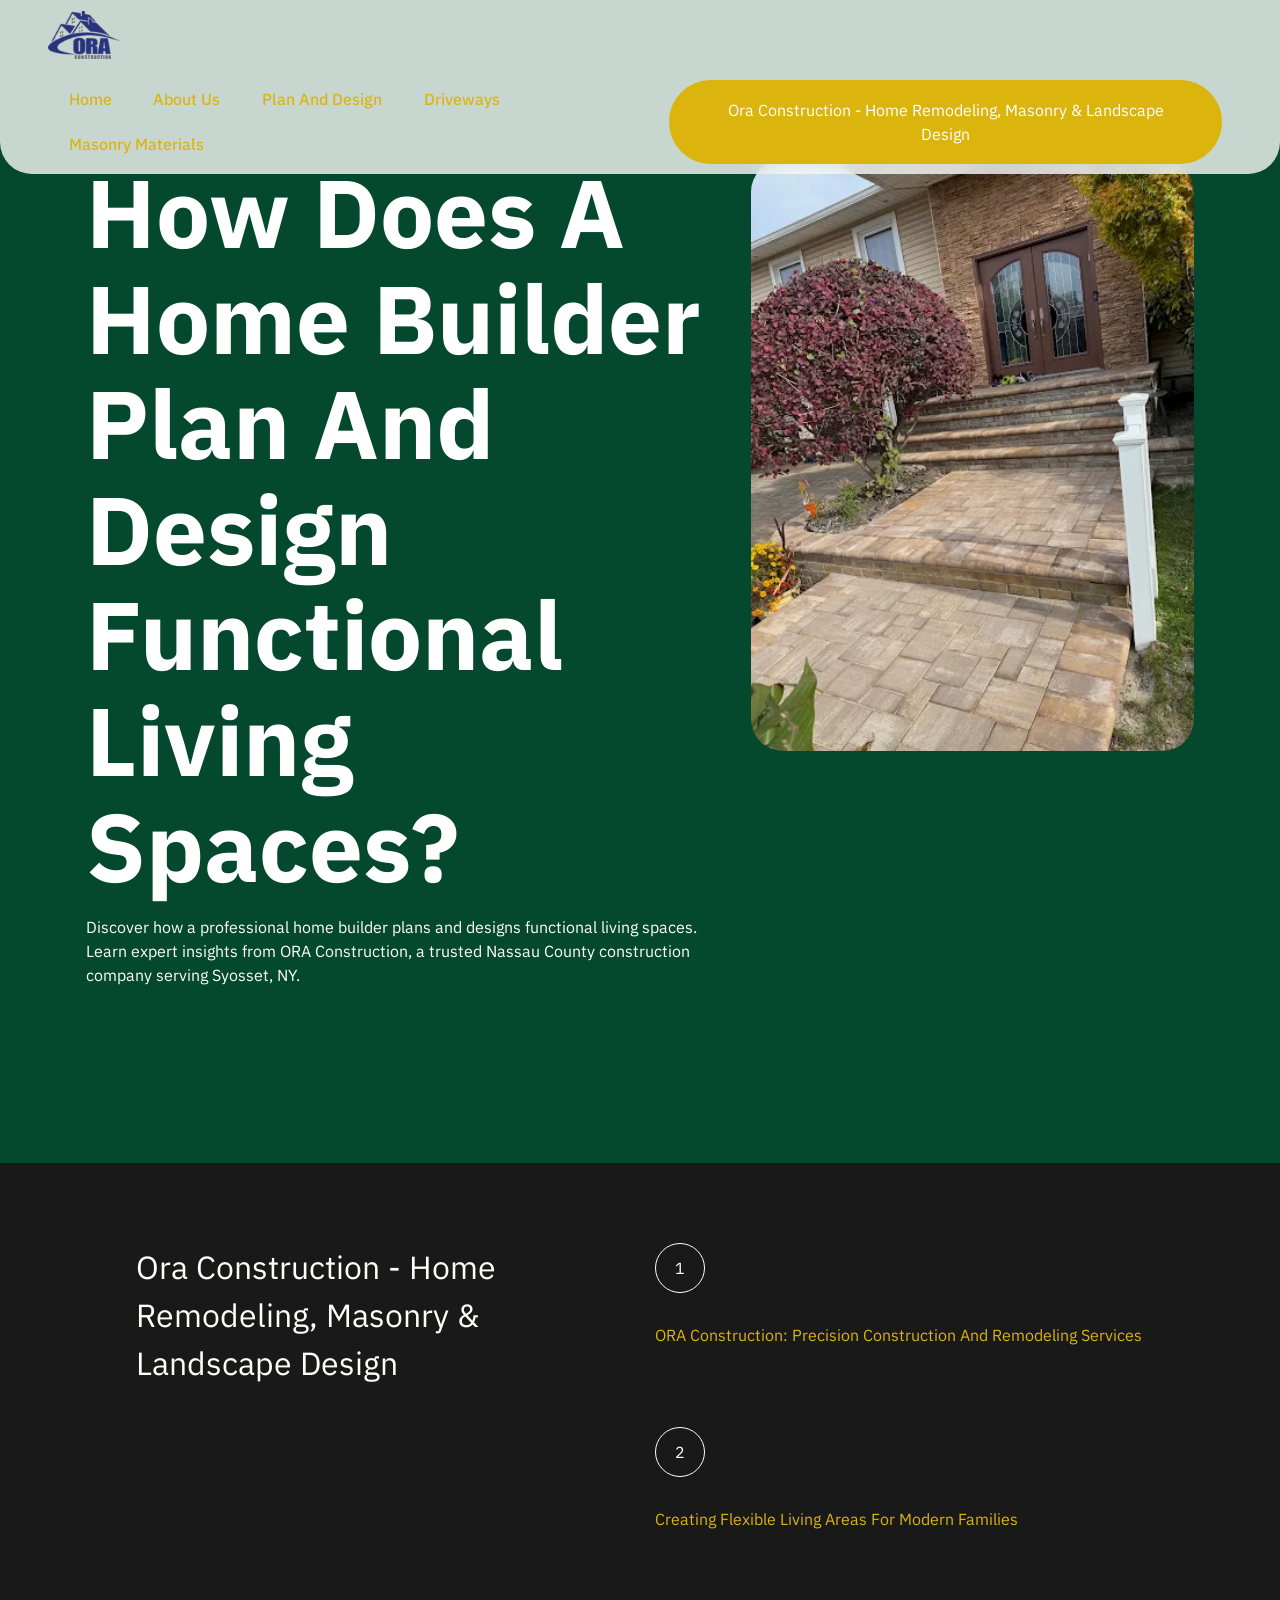
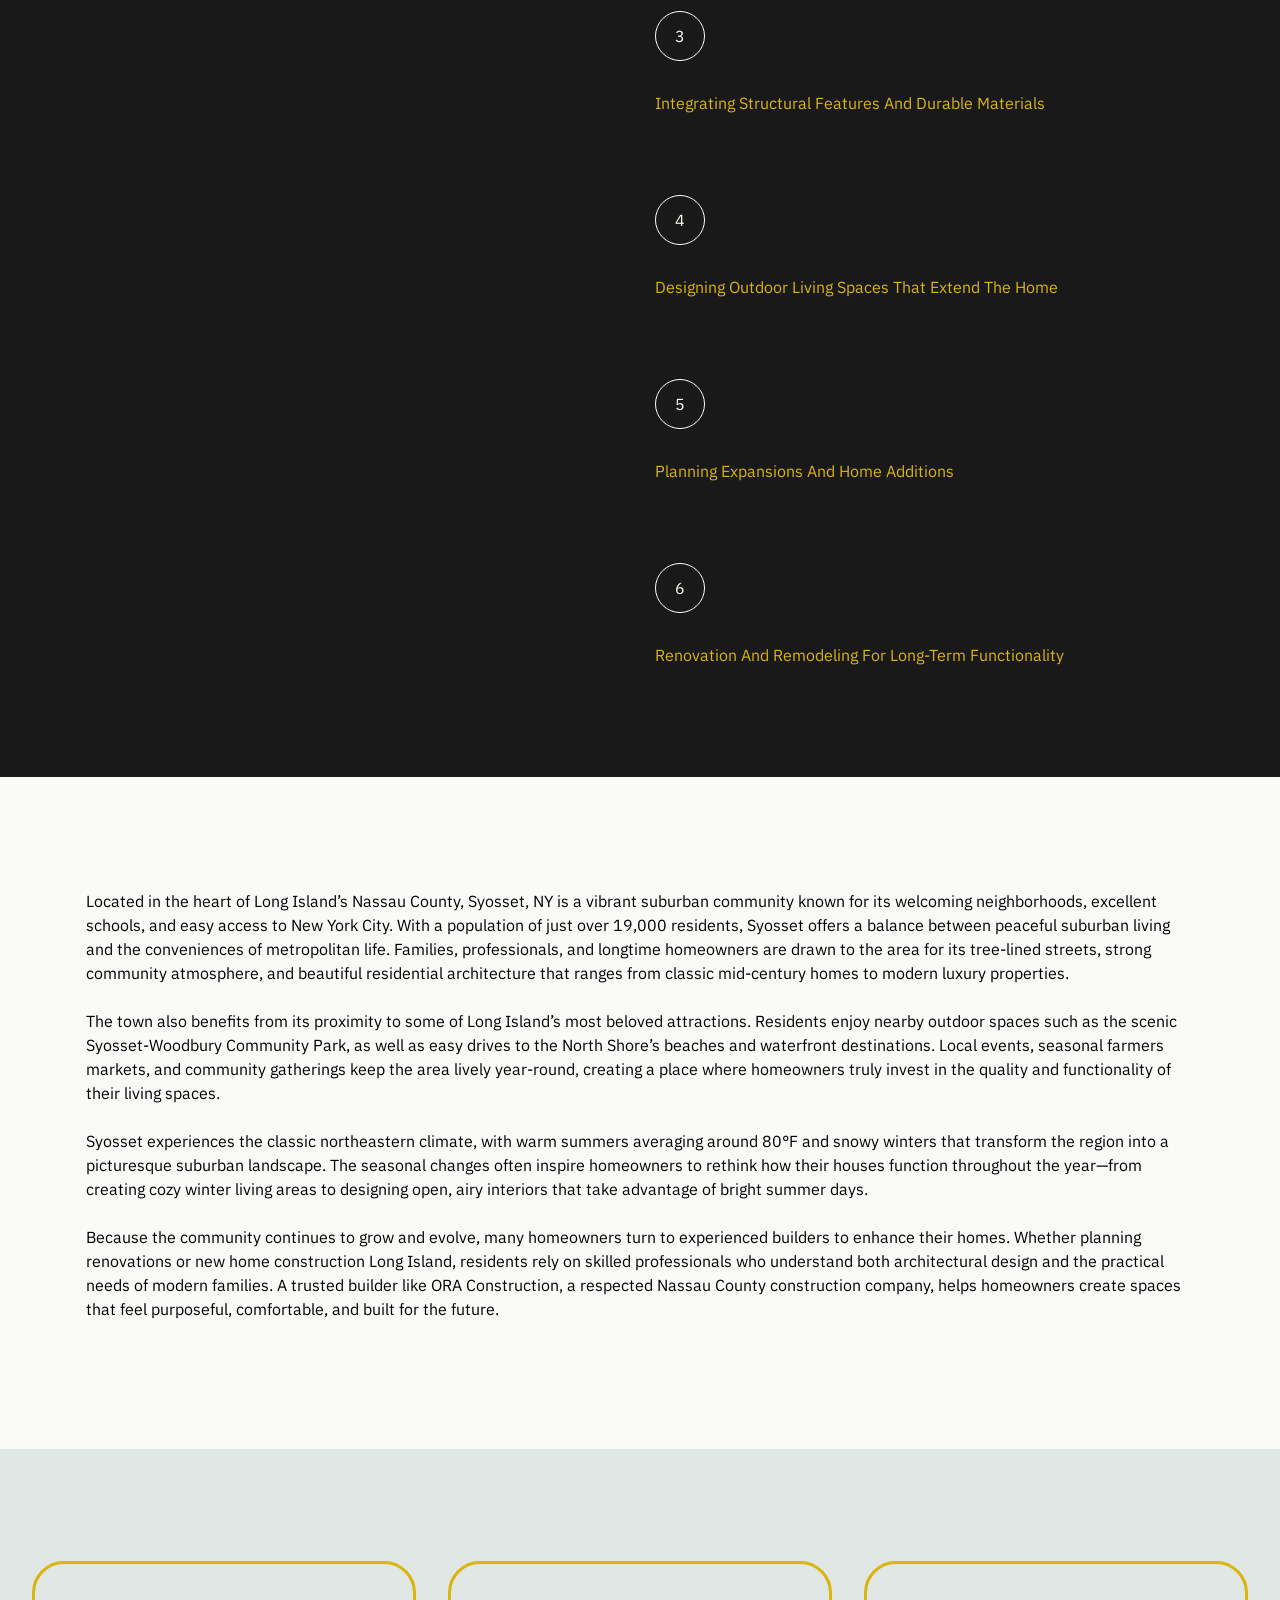
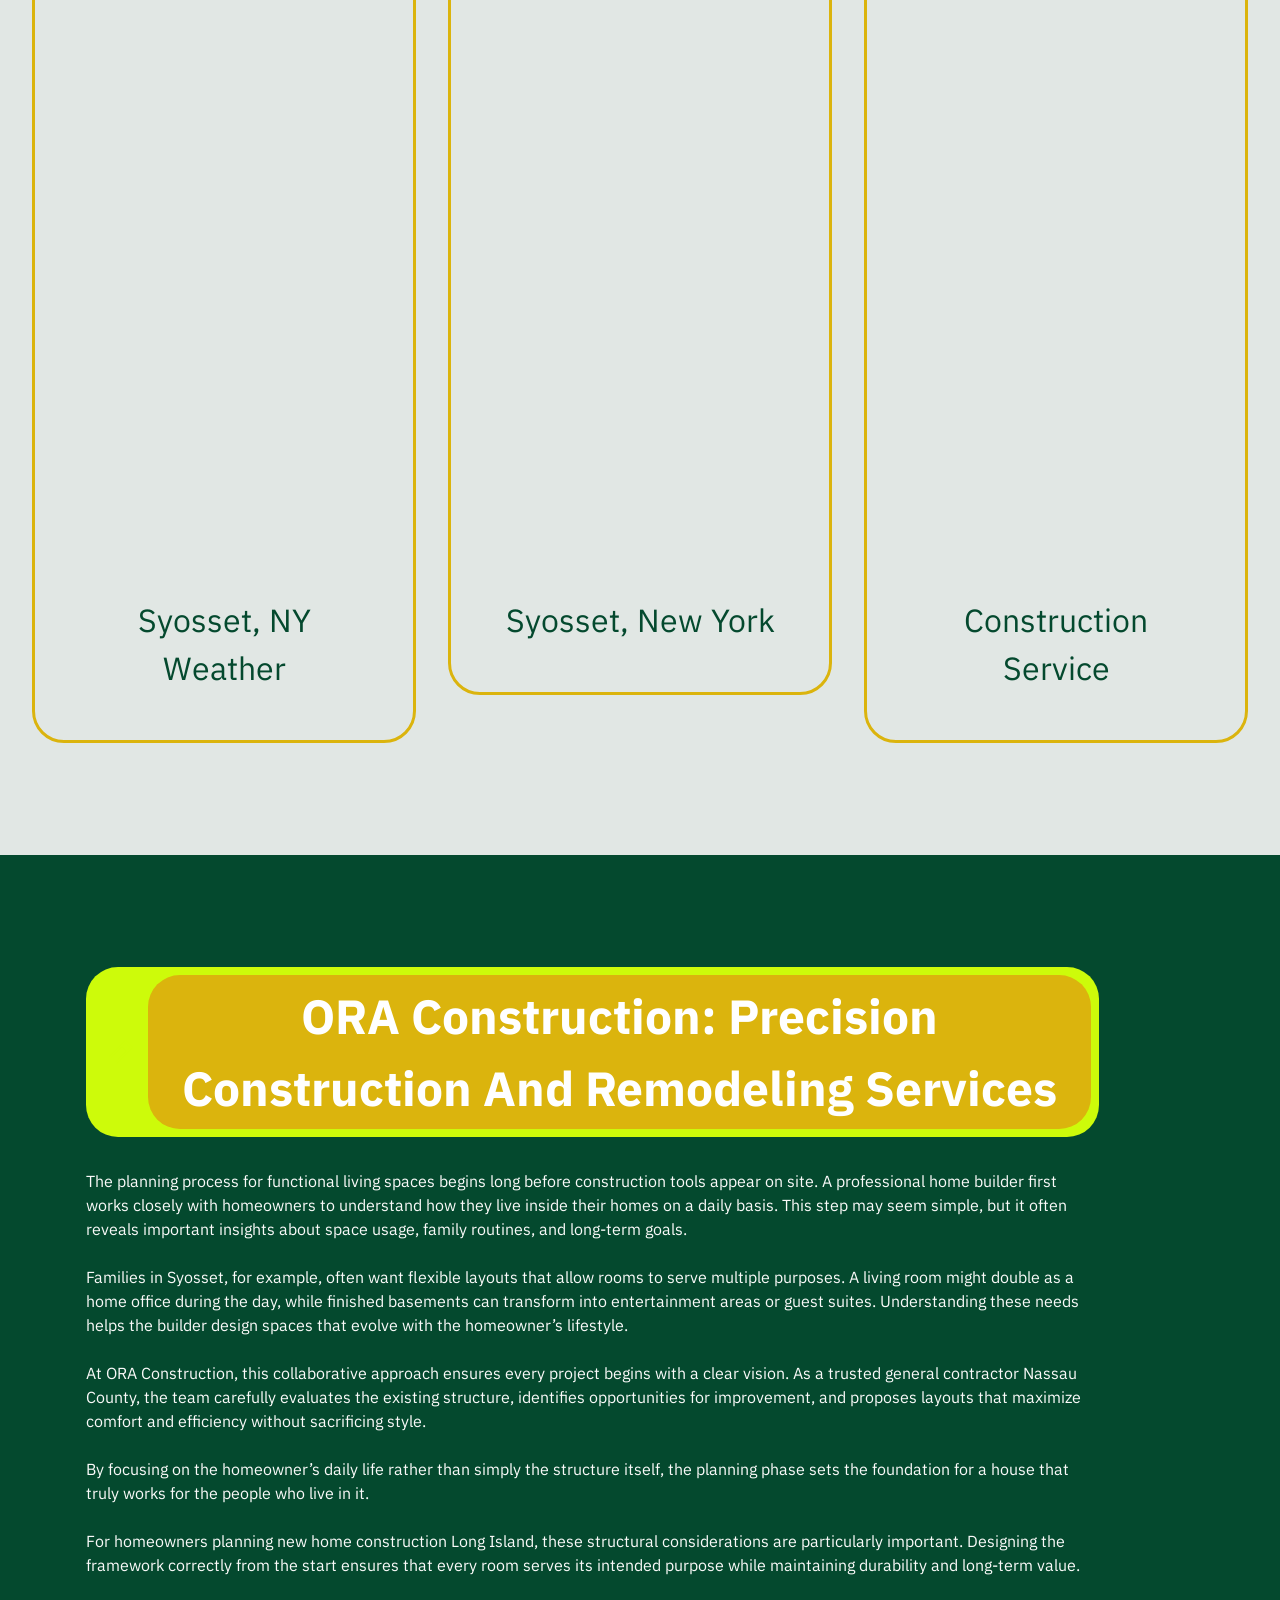
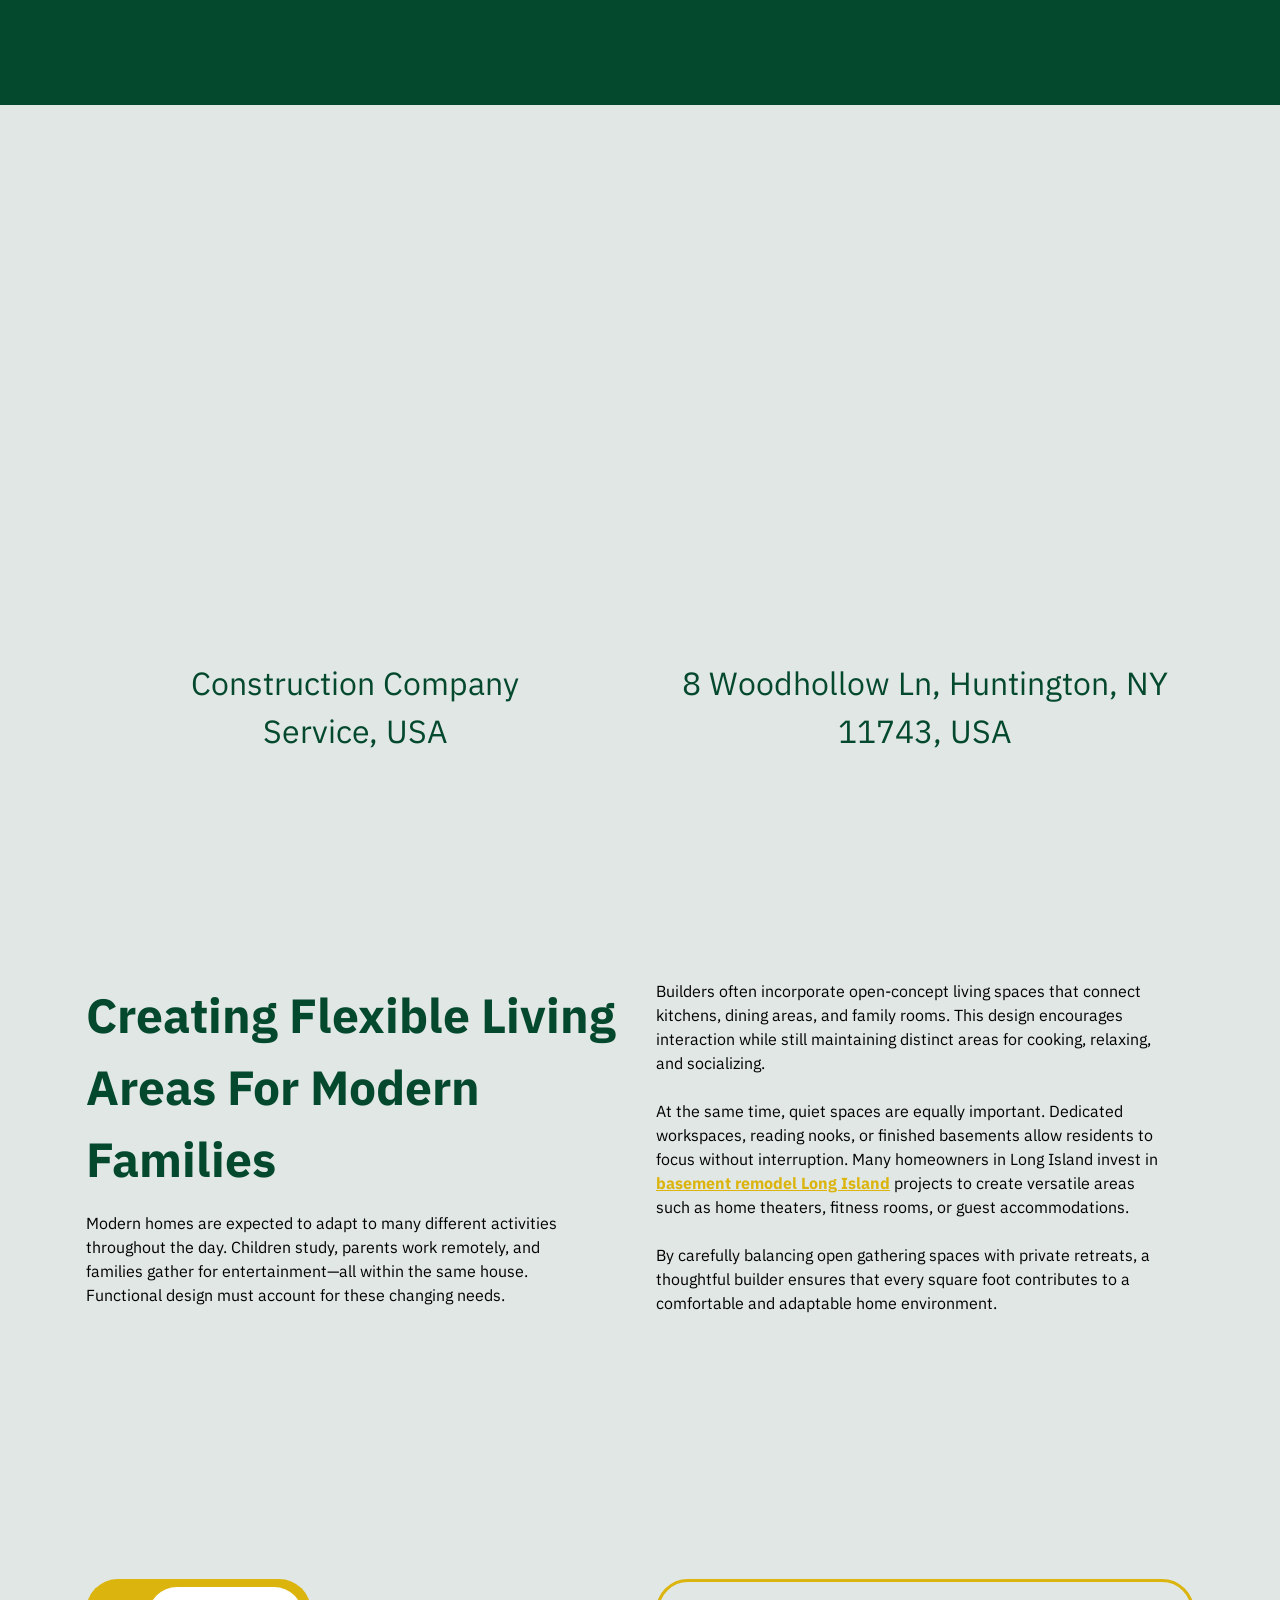
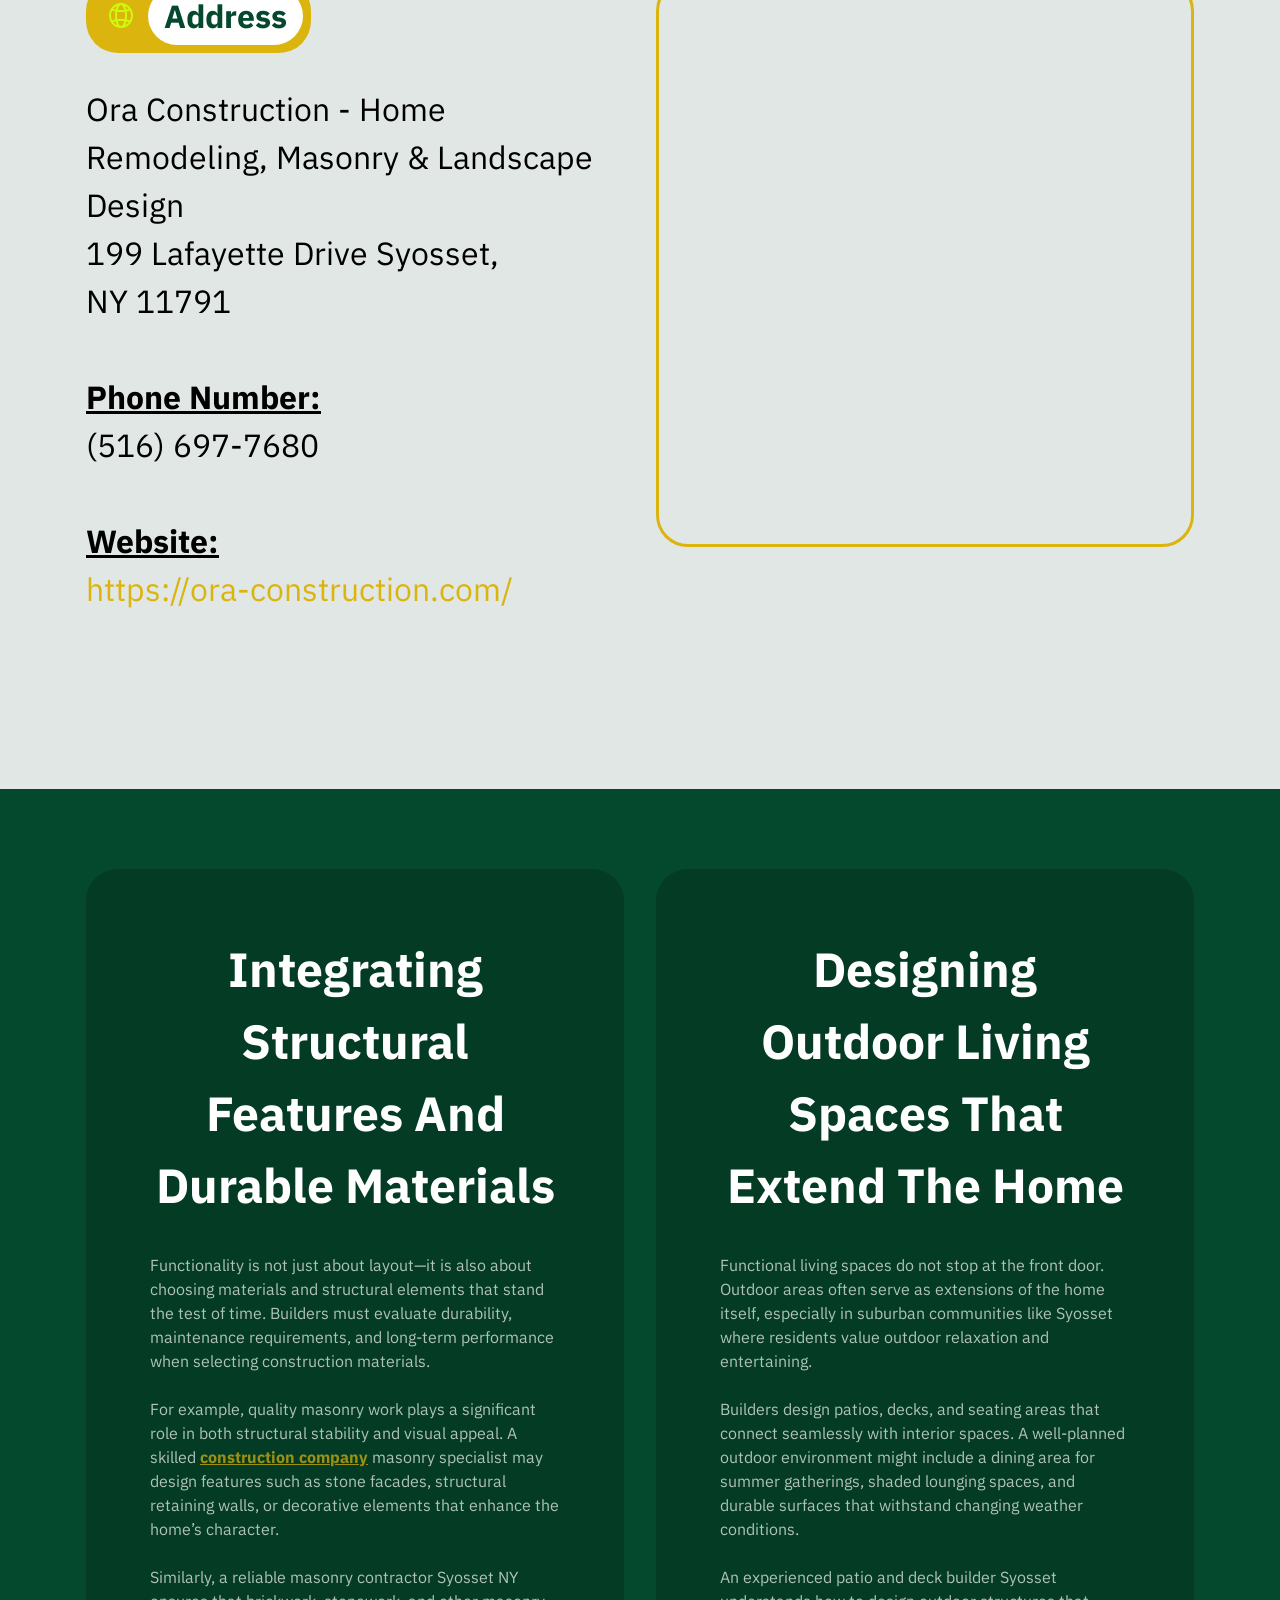
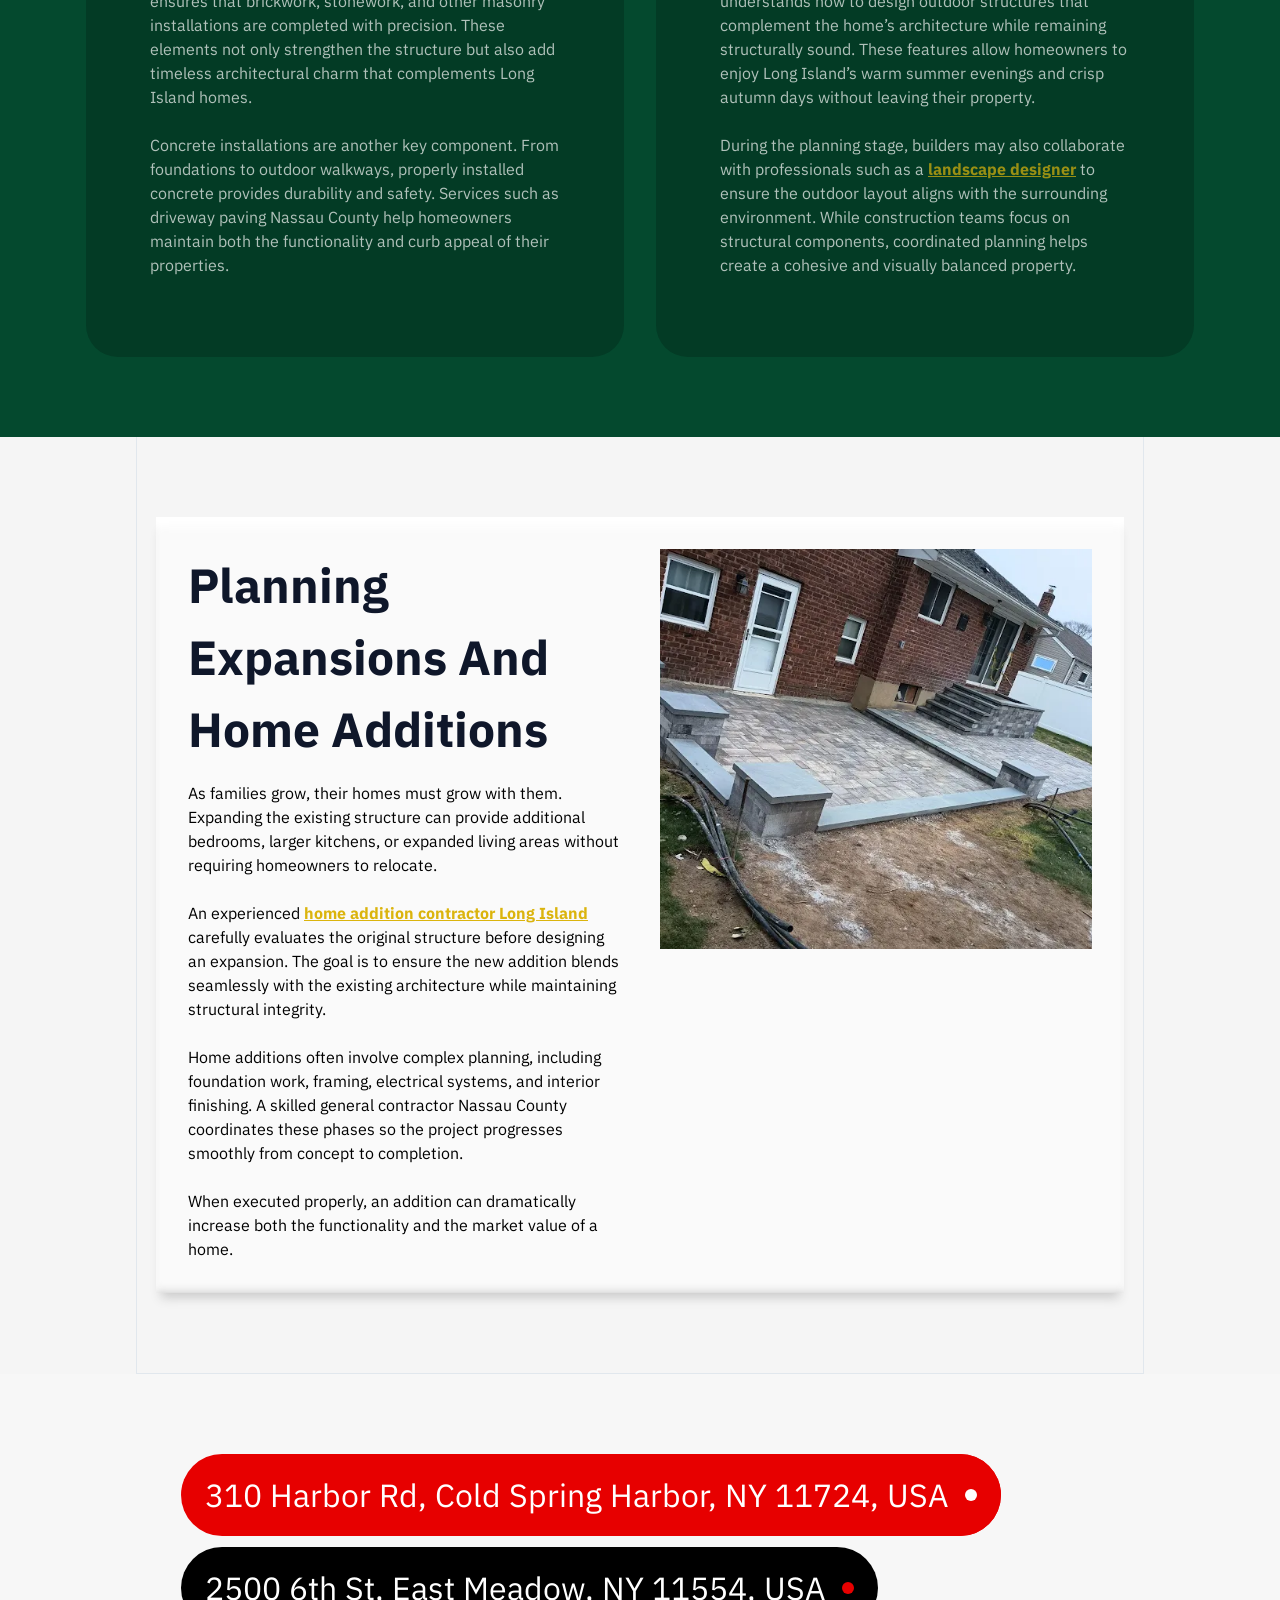
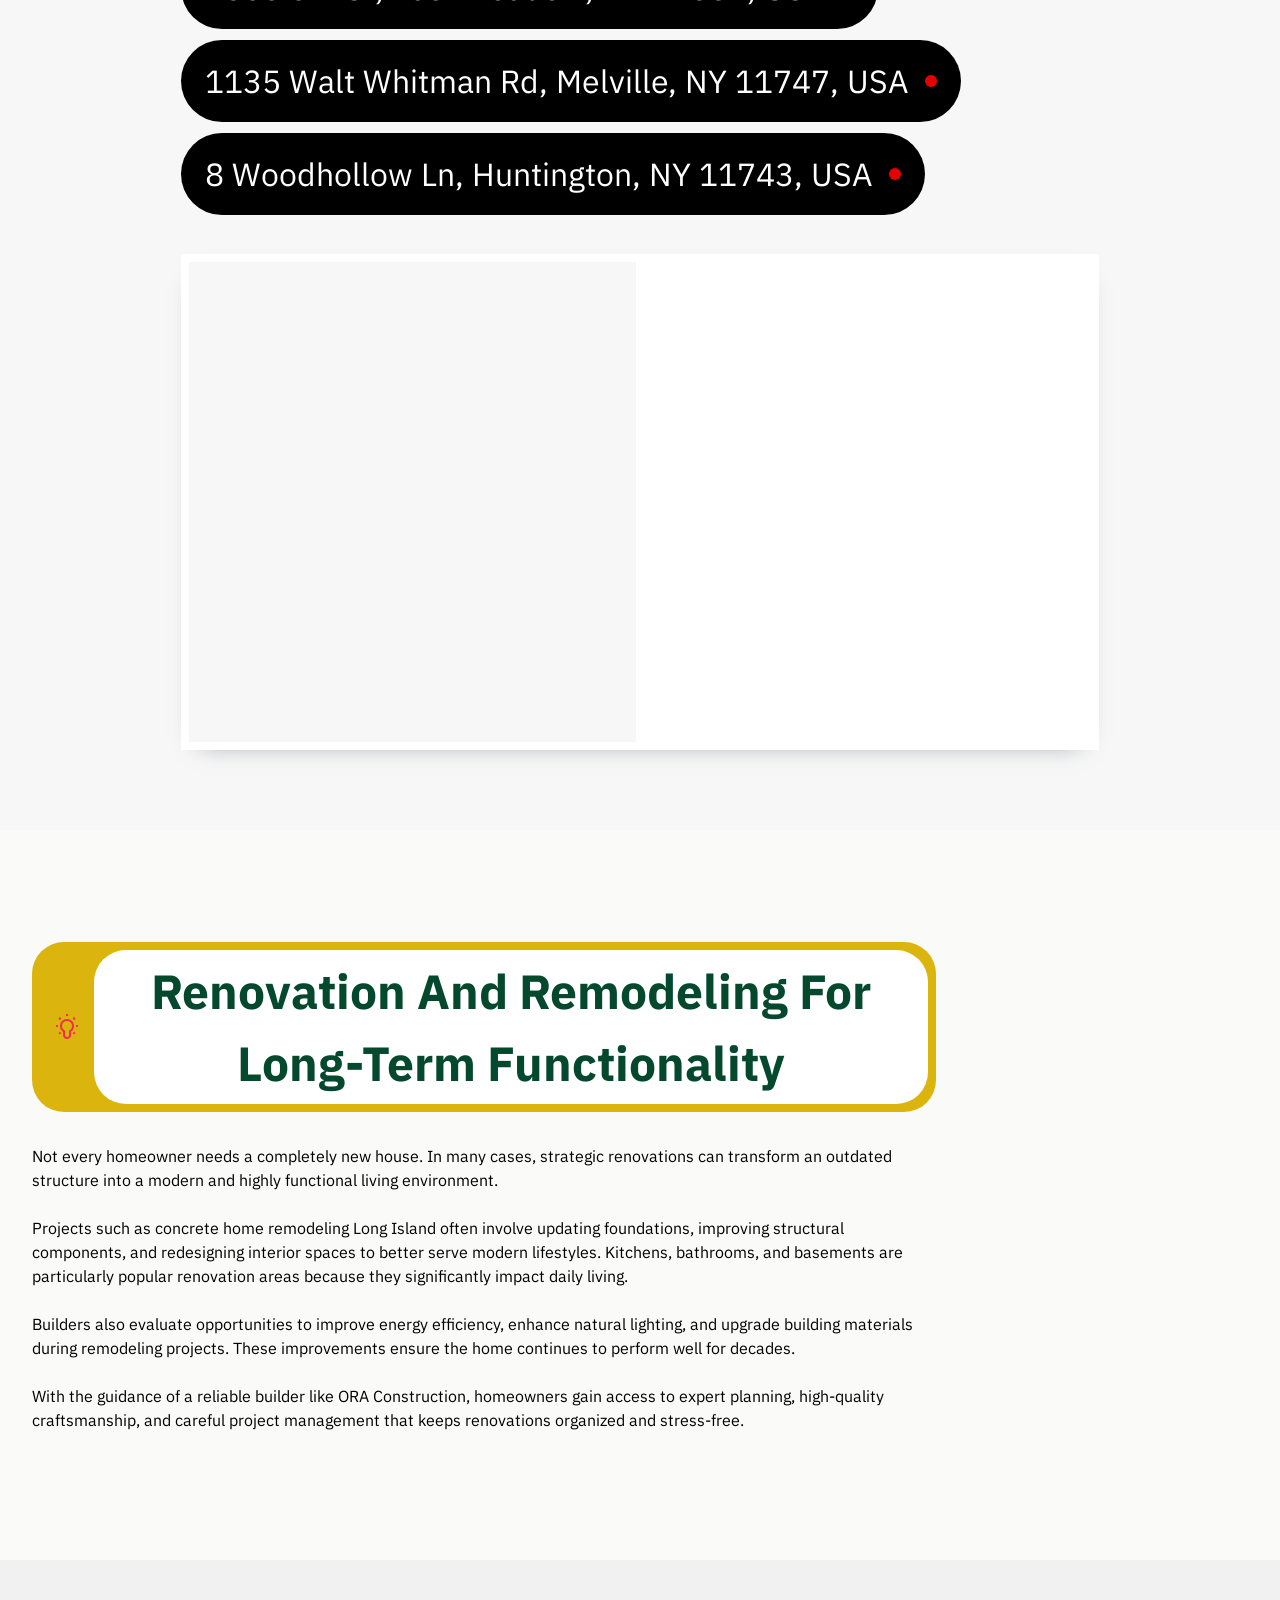
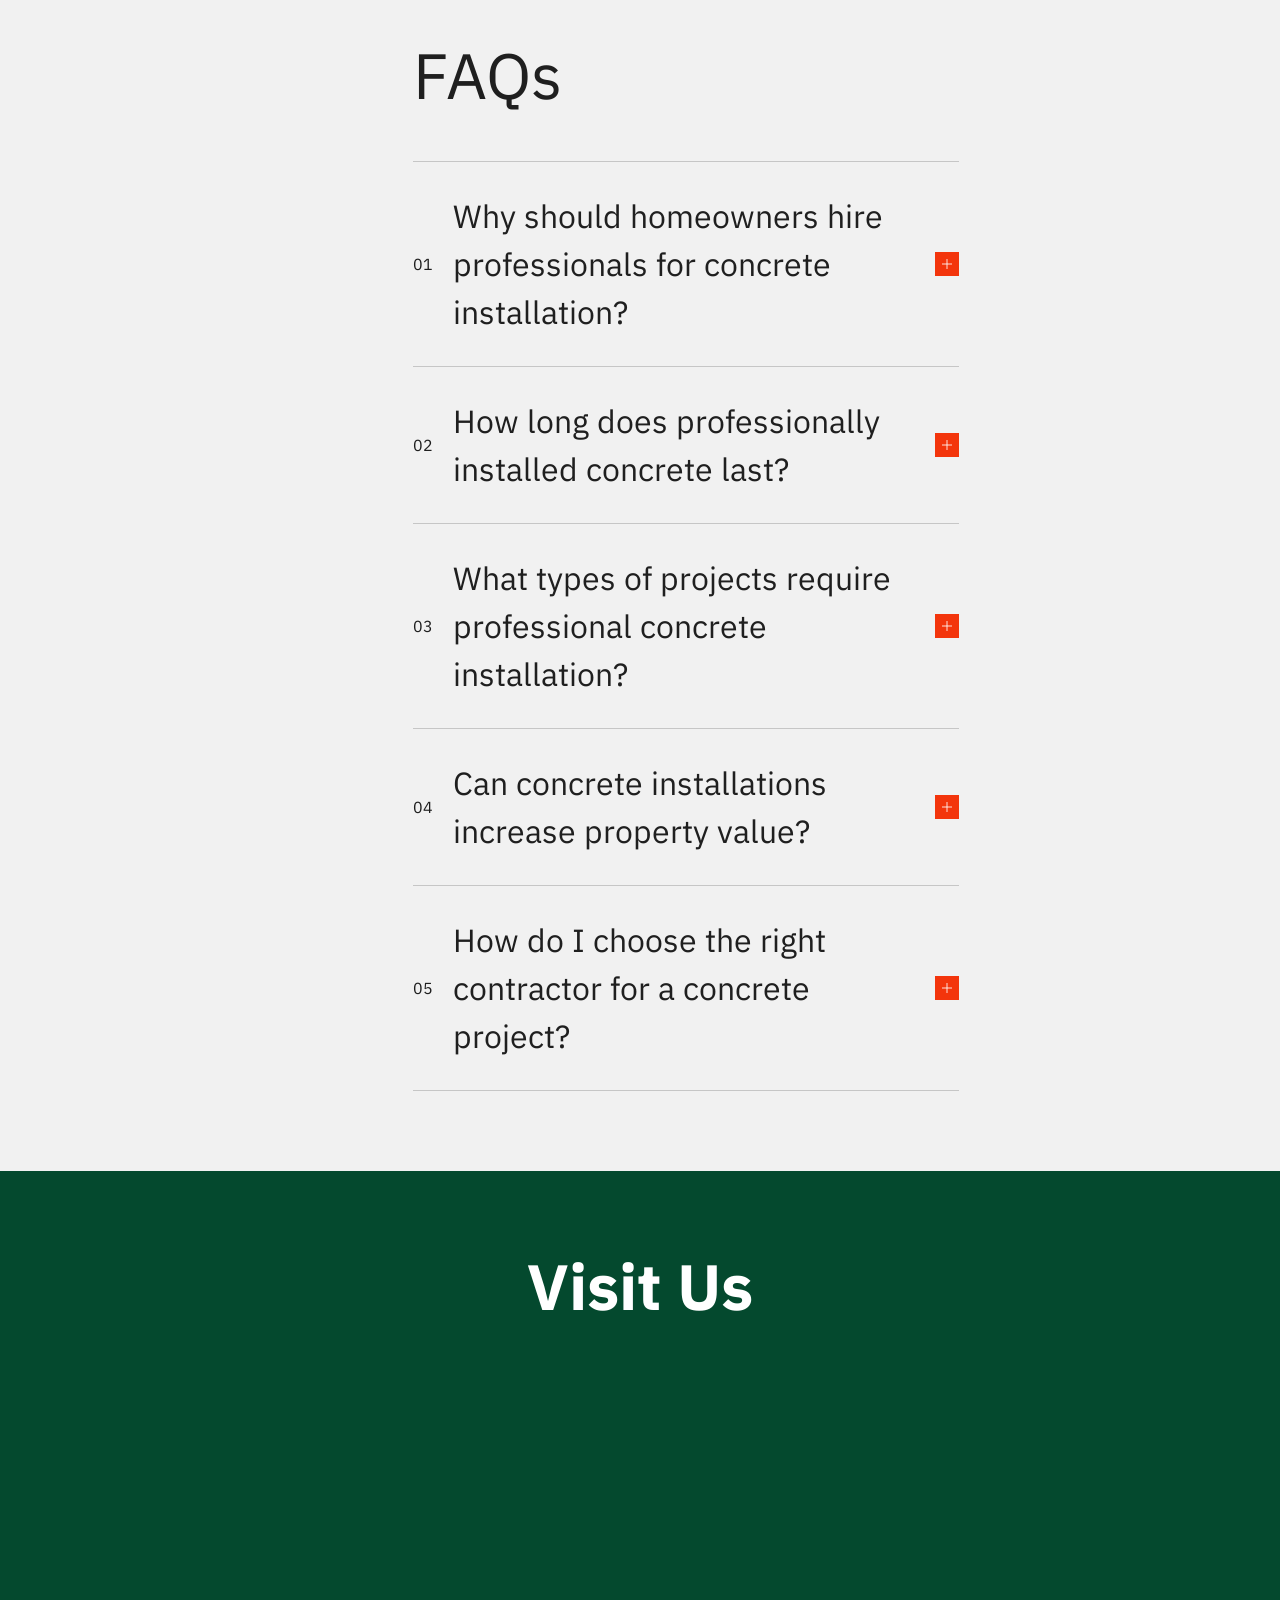
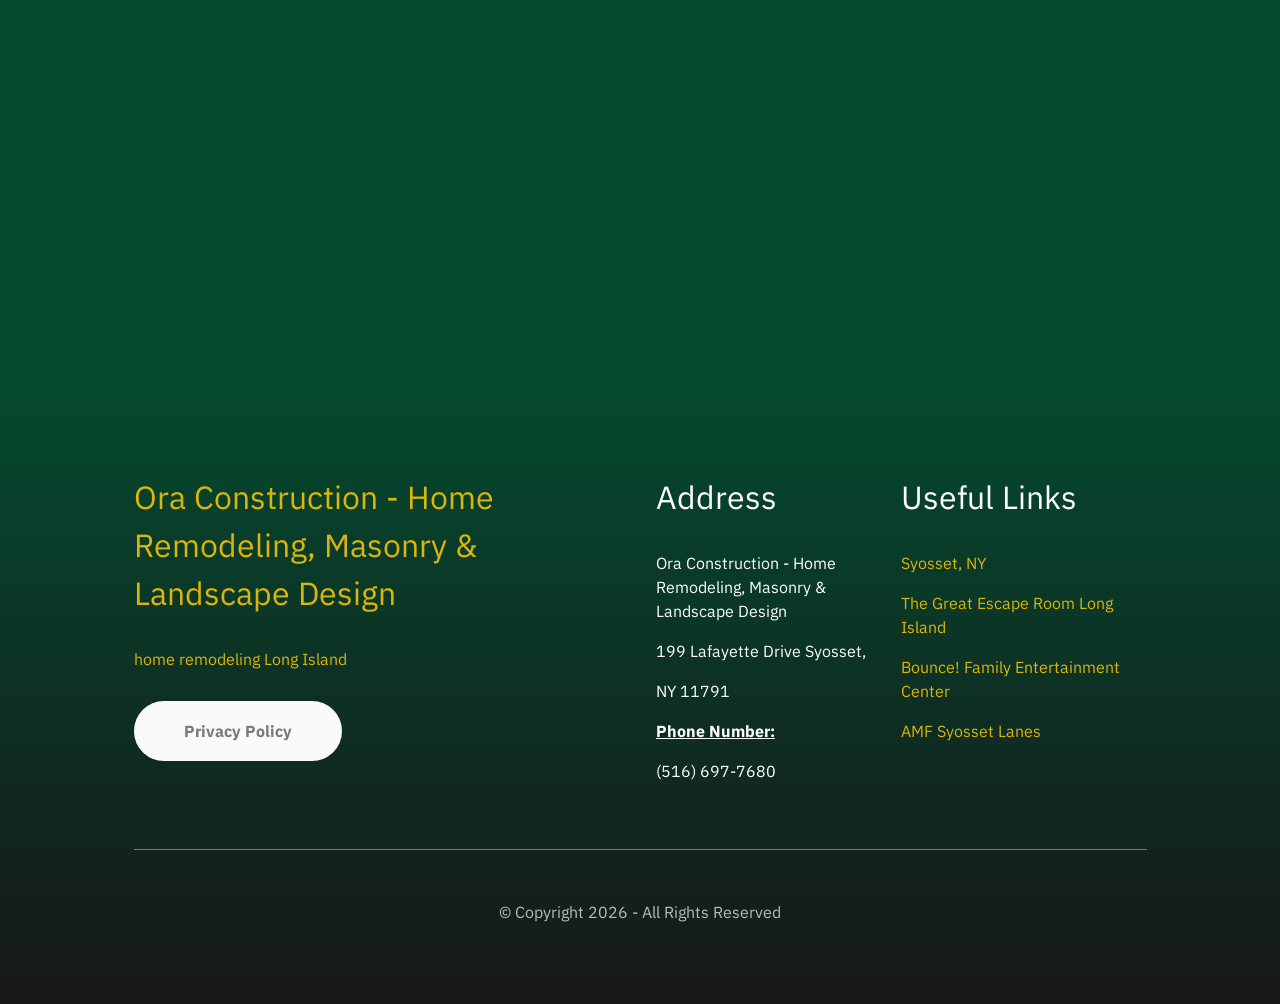
<file: plan-and-design.html>
<!DOCTYPE html>
<html  >
<head>
<script type="application/ld+json">
{
  "@context": "https://schema.org",
  "@type": "FAQPage",
  "mainEntity": [{
    "@type": "Question",
    "name": "Why should homeowners hire professionals for concrete installation?",
    "acceptedAnswer": {
      "@type": "Answer",
      "text": "Professional contractors ensure proper preparation, reinforcement, and curing, which prevents structural problems and significantly increases the lifespan of the concrete surface."
    }
  },{
    "@type": "Question",
    "name": "How long does professionally installed concrete last?",
    "acceptedAnswer": {
      "@type": "Answer",
      "text": "When installed correctly, concrete surfaces can last between 30 and 50 years while requiring only minimal maintenance."
    }
  },{
    "@type": "Question",
    "name": "What types of projects require professional concrete installation?",
    "acceptedAnswer": {
      "@type": "Answer",
      "text": "Common projects include driveways, patios, sidewalks, structural foundations, and outdoor living spaces that require strong, durable materials."
    }
  },{
    "@type": "Question",
    "name": "Can concrete installations increase property value?",
    "acceptedAnswer": {
      "@type": "Answer",
      "text": "Yes. Well-designed driveways, patios, and walkways enhance both curb appeal and functionality, making homes more attractive to potential buyers."
    }
  },{
    "@type": "Question",
    "name": "How do I choose the right contractor for a concrete project?",
    "acceptedAnswer": {
      "@type": "Answer",
      "text": "Look for a licensed and insured contractor with experience in construction, masonry, and residential building projects, as well as a reputation for delivering reliable results."
    }
  }]
}
</script>

  
  <meta charset="UTF-8">
  <meta http-equiv="X-UA-Compatible" content="IE=edge">
  
  <meta name="viewport" content="width=device-width, initial-scale=1, minimum-scale=1">
  <link rel="shortcut icon" href="assets/images/ora-construction-logo-96x64.png" type="image/x-icon">
  <meta name="description" content="Discover how a professional home builder plans and designs functional living spaces. Learn expert insights from ORA Construction, a trusted Nassau County construction company serving Syosset, NY.">
  
  
  <title>How Does A Home Builder Plan And Design Functional Living Spaces?</title>
  <link rel="stylesheet" href="assets/web/assets/mobirise-icons2/mobirise2.css">
  <link rel="stylesheet" href="assets/bootstrap/css/bootstrap.min.css">
  <link rel="stylesheet" href="assets/dropdown/css/style.css">
  <link rel="stylesheet" href="assets/socicon/css/styles.css">
  <link rel="stylesheet" href="assets/theme/css/style.css">
  <link rel="preload" href="https://fonts.googleapis.com/css?family=Anuphan:100,200,300,400,500,600,700&display=swap" as="style" onload="this.onload=null;this.rel='stylesheet'">
  <noscript><link rel="stylesheet" href="https://fonts.googleapis.com/css?family=Anuphan:100,200,300,400,500,600,700&display=swap"></noscript>
  <link rel="preload" as="style" href="assets/mobirise/css/mbr-additional.css?v=PuU47D"><link rel="stylesheet" href="assets/mobirise/css/mbr-additional.css?v=PuU47D" type="text/css">

  
  
  
</head>
<body>
  
  <section data-bs-version="5.1" class="menu menu1 cid-vengTw7GUq" once="menu" id="menu01-r">
    
    <nav class="navbar navbar-dropdown navbar-fixed-top navbar-expand-lg">
        <div class="container-fluid">
            <div class="navbar-brand">
                <span class="navbar-logo">
                    <a href="index.html">
                        <img src="assets/images/ora-construction-logo-96x64.png" alt="" style="height: 3rem;">
                    </a>
                </span>
                
            </div>
            <button class="navbar-toggler" type="button" data-toggle="collapse" data-bs-toggle="collapse" data-target="#navbarSupportedContent" data-bs-target="#navbarSupportedContent" aria-controls="navbarNavAltMarkup" aria-expanded="false" aria-label="Toggle navigation">
                <div class="hamburger">
                    <span></span>
                    <span></span>
                    <span></span>
                    <span></span>
                </div>
            </button>
            <div class="collapse navbar-collapse" id="navbarSupportedContent">
                <ul class="navbar-nav nav-dropdown" data-app-modern-menu="true"><li class="nav-item"><a class="nav-link link text-primary display-7" href="index.html">Home</a></li>
                    <li class="nav-item"><a class="nav-link link text-primary display-7" href="about-us.html">About Us</a>
                    </li>
                    <li class="nav-item"><a class="nav-link link text-primary display-7" href="plan-and-design.html">Plan And Design</a>
                    </li><li class="nav-item"><a class="nav-link link text-primary display-7" href="driveways.html">Driveways</a></li><li class="nav-item"><a class="nav-link link text-primary display-7" href="masonry-materials.html">Masonry Materials</a></li></ul>
                
                <div class="navbar-buttons mbr-section-btn"><a class="btn btn-primary display-7" href="https://share.google/AG4d5IyY1119AP3Qw">
                        Ora Construction - Home Remodeling, Masonry &amp; Landscape Design</a></div>
            </div>
        </div>
    </nav>
</section>

<section data-bs-version="5.1" class="header3 cid-vengTwz0e9" id="header03-s">

    

    
    

    <div class="container">
        <div class="row align-left">
            <div class="col-12 m-auto col-lg-7 pb-5">
                
                <h1 class="mbr-section-title mbr-fonts-style mb-3 display-1"><strong>How Does A Home Builder Plan And Design Functional Living Spaces?</strong></h1>

                <p class="mbr-text mbr-fonts-style display-7">Discover how a professional home builder plans and designs functional living spaces. Learn expert insights from ORA Construction, a trusted Nassau County construction company serving Syosset, NY.</p>
                
            </div>
            <div class="col-lg-5">
                <img src="assets/images/20.webp" alt="">
            </div>
        </div>
    </div>
</section>

<section data-bs-version="5.1" class="list02 sharpm5 cid-vengTxrFNl" id="list02-t">
    

    
    

    <div class="container-fluid">
        <div class="row justify-content-center">
            <div class="col-12 col-lg-5 card">
                <div class="title-wrapper">
                    <div class="title-wrap">
                        <h2 class="mbr-section-title mbr-fonts-style display-4">Ora Construction - Home Remodeling, Masonry &amp; Landscape Design</h2>
                        
                    </div>
                </div>
            </div>
            <div class="col-12 col-lg-5 card">
                <div class="items-wrapper">
                    <div class="item features-without-image">
                        <div class="item-wrapper">
                            <div class="number-wrapper">
                                <p class="item-number mbr-fonts-style display-7">
                                    1
                                </p>
                            </div>
                            <h4 class="item-title mbr-fonts-style display-7"><a href="plan-and-design.html#header02-w" class="text-primary">ORA Construction: Precision Construction And Remodeling Services</a></h4>
                            
                            
                        </div>
                    </div>
                    <div class="item features-without-image">
                        <div class="item-wrapper">
                            <div class="number-wrapper">
                                <p class="item-number mbr-fonts-style display-7">
                                    2
                                </p>
                            </div>
                            <h4 class="item-title mbr-fonts-style display-7"><a href="plan-and-design.html#article03-y" class="text-primary">Creating Flexible Living Areas For Modern Families</a></h4>
                            
                            
                        </div>
                    </div>
                    <div class="item features-without-image">
                        <div class="item-wrapper">
                            <div class="number-wrapper">
                                <p class="item-number mbr-fonts-style display-7">
                                    3
                                </p>
                            </div>
                            <h4 class="item-title mbr-fonts-style display-7"><a href="plan-and-design.html#features01-10" class="text-primary">Integrating Structural Features And Durable Materials</a></h4>
                            
                            
                        </div>
                    </div><div class="item features-without-image">
                        <div class="item-wrapper">
                            <div class="number-wrapper">
                                <p class="item-number mbr-fonts-style display-7">
                                    4
                                </p>
                            </div>
                            <h4 class="item-title mbr-fonts-style display-7"><a href="plan-and-design.html#features01-10" class="text-primary">Designing Outdoor Living Spaces That Extend The Home</a></h4>
                            
                            
                        </div>
                    </div><div class="item features-without-image">
                        <div class="item-wrapper">
                            <div class="number-wrapper">
                                <p class="item-number mbr-fonts-style display-7">
                                    5
                                </p>
                            </div>
                            <h4 class="item-title mbr-fonts-style display-7"><a href="plan-and-design.html#article02-11" class="text-primary">Planning Expansions And Home Additions</a></h4>
                            
                            
                        </div>
                    </div><div class="item features-without-image">
                        <div class="item-wrapper">
                            <div class="number-wrapper">
                                <p class="item-number mbr-fonts-style display-7">
                                    6
                                </p>
                            </div>
                            <h4 class="item-title mbr-fonts-style display-7"><a href="plan-and-design.html#article01-13" class="text-primary">Renovation And Remodeling For Long-Term Functionality</a></h4>
                            
                            
                        </div>
                    </div>
                </div>
            </div>
        </div>
    </div>
</section>

<section data-bs-version="5.1" class="article1 cid-vengTyJpe0" id="article01-u">

    

    
    

    <div class="container">
        <div class="row align-left">
            <div class="col-12 col-lg-12">
                
                

                <p class="mbr-text mbr-fonts-style display-7">Located in the heart of Long Island’s Nassau County, Syosset, NY is a vibrant suburban community known for its welcoming neighborhoods, excellent schools, and easy access to New York City. With a population of just over 19,000 residents, Syosset offers a balance between peaceful suburban living and the conveniences of metropolitan life. Families, professionals, and longtime homeowners are drawn to the area for its tree-lined streets, strong community atmosphere, and beautiful residential architecture that ranges from classic mid-century homes to modern luxury properties.<br>
<br>The town also benefits from its proximity to some of Long Island’s most beloved attractions. Residents enjoy nearby outdoor spaces such as the scenic Syosset-Woodbury Community Park, as well as easy drives to the North Shore’s beaches and waterfront destinations. Local events, seasonal farmers markets, and community gatherings keep the area lively year-round, creating a place where homeowners truly invest in the quality and functionality of their living spaces.<br>
<br>Syosset experiences the classic northeastern climate, with warm summers averaging around 80°F and snowy winters that transform the region into a picturesque suburban landscape. The seasonal changes often inspire homeowners to rethink how their houses function throughout the year—from creating cozy winter living areas to designing open, airy interiors that take advantage of bright summer days.<br>
<br>Because the community continues to grow and evolve, many homeowners turn to experienced builders to enhance their homes. Whether planning renovations or new home construction Long Island, residents rely on skilled professionals who understand both architectural design and the practical needs of modern families. A trusted builder like ORA Construction, a respected Nassau County construction company, helps homeowners create spaces that feel purposeful, comfortable, and built for the future.&nbsp;<br></p>
                
            </div>
        </div>
    </div>
</section>

<section data-bs-version="5.1" class="features7 cid-vengTzbFGv" id="features07-v">

    

    
    

    <div class="container-fluid">
        <div class="row align-left justify-content-center">
            <div class="col-12">


                
            </div>

            <div class="col-12 col-lg-4">
                <div class="card-wrapper">
                    
                    <div class="item-img">
                        <iframe src="https://www.accuweather.com/en/us/syosset/11791/weather-forecast/2146297" name="Ora Construction - Home Remodeling, Masonry &amp; Landscape Design" scrolling="yes" width="400px" height="600px"></iframe>
                    </div>
                    <h1 class="mbr-section-title mbr-fonts-style mb-3 display-4">Syosset, NY
<div>Weather</div></h1>

                    
                    
                </div>
            </div>

            <div class="col-12 col-lg-4">
                <div class="card-wrapper">
                    
                    <div class="item-img">
                        <iframe src="https://en.wikipedia.org/wiki/Syosset,_New_York" name="Ora Construction - Home Remodeling, Masonry &amp; Landscape Design" scrolling="yes" width="400px" height="600px"></iframe>
                    </div>
                    <h1 class="mbr-section-title mbr-fonts-style mb-3 display-4">Syosset, New York</h1>

                    
                    
                </div>
            </div>

            <div class="col-12 col-lg-4">
                <div class="card-wrapper">
                    
                    <div class="item-img">
                        <iframe src="https://en.wikipedia.org/wiki/Construction" name="Ora Construction - Home Remodeling, Masonry &amp; Landscape Design" scrolling="yes" width="400px" height="600px"></iframe>
                    </div>
                    <h1 class="mbr-section-title mbr-fonts-style mb-3 display-4">Construction
<div>Service</div></h1>

                    
                    
                </div>
            </div>

        </div>
    </div>
</section>

<section data-bs-version="5.1" class="header2 cid-vengTzI0hu" id="header02-w">

    

    
    

    <div class="container">
        <div class="row align-left">
            <div class="col-12 col-lg-11">
                <div class="align-wrapper">
                    <div class="subtitle-wrap">
                        <span class="mbr-iconfont mobi-mbri-edit-2 mobi-mbri" style="color: rgb(205, 251, 10); fill: rgb(205, 251, 10);"></span>
                        <h2 class="mbr-section-subtitle mbr-fonts-style display-5"><strong>ORA Construction: Precision Construction And Remodeling Services</strong></h2>
                    </div>
                </div>
                

                <p class="mbr-text mbr-fonts-style display-7">The planning process for functional living spaces begins long before construction tools appear on site. A professional home builder first works closely with homeowners to understand how they live inside their homes on a daily basis. This step may seem simple, but it often reveals important insights about space usage, family routines, and long-term goals.<br>
<br>Families in Syosset, for example, often want flexible layouts that allow rooms to serve multiple purposes. A living room might double as a home office during the day, while finished basements can transform into entertainment areas or guest suites. Understanding these needs helps the builder design spaces that evolve with the homeowner’s lifestyle.<br>
<br>At ORA Construction, this collaborative approach ensures every project begins with a clear vision. As a trusted general contractor Nassau County, the team carefully evaluates the existing structure, identifies opportunities for improvement, and proposes layouts that maximize comfort and efficiency without sacrificing style.<br>
<br>By focusing on the homeowner’s daily life rather than simply the structure itself, the planning phase sets the foundation for a house that truly works for the people who live in it.<br>
<br>For homeowners planning new home construction Long Island, these structural considerations are particularly important. Designing the framework correctly from the start ensures that every room serves its intended purpose while maintaining durability and long-term value.&nbsp;<br></p>
                
            </div>
        </div>
    </div>
</section>

<section data-bs-version="5.1" class="image1 cid-vengTA5GCW" id="image01-x">
    

    
    

    <div class="container">
        <div class="row">
            <div class="col-12 col-lg-6">
                <div class="image-wrapper">
                    <iframe src="https://www.google.com/maps/embed?pb=!1m18!1m12!1m3!1d3019.715263923902!2d-73.5098697!3d40.812250399999996!2m3!1f0!2f0!3f0!3m2!1i1024!2i768!4f13.1!3m3!1m2!1s0x89c281751430800f%3A0x8b31bcceb8203724!2sOra%20Construction%20-%20Home%20Remodeling%2C%20Masonry%20%26%20Landscape%20Design!5e0!3m2!1sen!2sus!4v1773830342818!5m2!1sen!2sus" width="600" height="450" style="border:0;" allowfullscreen="" loading="lazy" referrerpolicy="no-referrer-when-downgrade"></iframe>
                    <p class="mbr-text mbr-fonts-style mt-2 align-center display-4">
                        8 Woodhollow Ln, Huntington, NY 11743, USA</p>
                </div>
            </div>
            <div class="col-12 col-lg-6">
                <div class="image-wrapper">
                    <iframe src="https://www.google.com/maps/d/embed?mid=1w19kpBDC2pgpWbHuXjA1dCHc1QwNZI4&amp;ehbc=2E312F" width="600" height="450"></iframe>
                    <p class="mbr-text mbr-fonts-style mt-2 align-center display-4">Construction Company
<br>Service,&nbsp;USA<br></p>
                </div>
            </div>
        </div>
    </div>
</section>

<section data-bs-version="5.1" class="article3 cid-vengTAwKpn" id="article03-y">

    

    
    

    <div class="container">
        <div class="row align-left">
            <div class="col-12 col-lg-6">
                
                <h1 class="mbr-section-title mbr-fonts-style mb-3 display-5"><strong>Creating Flexible Living Areas For Modern Families</strong></h1>

                <p class="mbr-text mbr-fonts-style display-7">Modern homes are expected to adapt to many different activities throughout the day. Children study, parents work remotely, and families gather for entertainment—all within the same house. Functional design must account for these changing needs.<br></p>



            </div>
            <div class="col-lg-6">

                <p class="mbr-text2 mbr-fonts-style pb-4 display-7">Builders often incorporate open-concept living spaces that connect kitchens, dining areas, and family rooms. This design encourages interaction while still maintaining distinct areas for cooking, relaxing, and socializing.<br>
<br>At the same time, quiet spaces are equally important. Dedicated workspaces, reading nooks, or finished basements allow residents to focus without interruption. Many homeowners in Long Island invest in <a href="https://maps.app.goo.gl/Ax423NhVssAfJtHg9" class="text-primary"><strong><u>basement remodel Long Island</u></strong></a> projects to create versatile areas such as home theaters, fitness rooms, or guest accommodations.<br>
<br>By carefully balancing open gathering spaces with private retreats, a thoughtful builder ensures that every square foot contributes to a comfortable and adaptable home environment.&nbsp;<br></p>
                
            </div>
        </div>
    </div>
</section>

<section data-bs-version="5.1" class="features4 cid-vengTASH0k" id="features04-z">

    
    
    
    <div class="container">
        <div class="row align-left">
            <div class="col-12 col-lg-6 pb-5">
                <div class="align-wrapper">
                    <div class="subtitle-wrap">
                        <span class="mbr-iconfont mobi-mbri-globe-2 mobi-mbri"></span>
                        <h2 class="mbr-section-subtitle mbr-fonts-style display-4"><strong>Address</strong></h2>
                    </div>
                </div>
                

                <p class="mbr-text mbr-fonts-style display-4">Ora Construction - Home Remodeling, Masonry &amp; Landscape Design
<br>199 Lafayette Drive Syosset,
<br>NY 11791
<br>
<br><strong><u>Phone Number:
</u></strong><br>(516) 697-7680
<br>
<br><strong><u>Website:
</u></strong><br><a href="https://ora-construction.com/" class="text-primary">https://ora-construction.com/</a></p>
                
            </div>
            <div class="col-12 col-lg-6">
                <div class="card-wrapper">
                    
                    <h1 class="mbr-section-cardtitle mbr-fonts-style mb-3 display-5"><strong><iframe src="https://www.google.com/maps/embed?pb=!1m18!1m12!1m3!1d3188.7878633363084!2d-73.5098697!3d40.812250399999996!2m3!1f0!2f0!3f0!3m2!1i1024!2i768!4f13.1!3m3!1m2!1s0x89c281751430800f%3A0x8b31bcceb8203724!2sOra%20Construction%20-%20Home%20Remodeling%2C%20Masonry%20%26%20Landscape%20Design!5e1!3m2!1sen!2sro!4v1773819835510!5m2!1sen!2sro" width="600" height="450" style="border:0;" allowfullscreen="" loading="lazy" referrerpolicy="no-referrer-when-downgrade"></iframe></strong></h1>
                    
                </div>
            </div>

        </div>
    </div>
</section>

<section data-bs-version="5.1" class="features1 cid-vengTBgNZf" id="features01-10">
    
    <div class="container">
        <div class="row align-left justify-content-center">

            <div class="col-12 col-lg-6">
                <div class="wrapper">
                    <h5 class="mbr-section-title mbr-fonts-style mb-4 display-5"><strong>Integrating Structural Features And Durable Materials</strong></h5>
                    <p class="mbr-text mbr-fonts-style display-7">Functionality is not just about layout—it is also about choosing materials and structural elements that stand the test of time. Builders must evaluate durability, maintenance requirements, and long-term performance when selecting construction materials.<br>
<br>For example, quality masonry work plays a significant role in both structural stability and visual appeal. A skilled <a href="https://ora-construction.com/" class="text-primary"><strong><u>construction company</u></strong></a> masonry specialist may design features such as stone facades, structural retaining walls, or decorative elements that enhance the home’s character.<br>
<br>Similarly, a reliable masonry contractor Syosset NY ensures that brickwork, stonework, and other masonry installations are completed with precision. These elements not only strengthen the structure but also add timeless architectural charm that complements Long Island homes.<br>
<br>Concrete installations are another key component. From foundations to outdoor walkways, properly installed concrete provides durability and safety. Services such as driveway paving Nassau County help homeowners maintain both the functionality and curb appeal of their properties.&nbsp;<br></p>
                </div>
            </div>
            <div class="col-md-12 col-lg-6">
                <div class="wrapper">
                    <h5 class="mbr-section-title mbr-fonts-style mb-4 display-5"><strong>Designing Outdoor Living Spaces That Extend The Home</strong></h5>
                    <p class="mbr-text mbr-fonts-style display-7">Functional living spaces do not stop at the front door. Outdoor areas often serve as extensions of the home itself, especially in suburban communities like Syosset where residents value outdoor relaxation and entertaining.<br>
<br>Builders design patios, decks, and seating areas that connect seamlessly with interior spaces. A well-planned outdoor environment might include a dining area for summer gatherings, shaded lounging spaces, and durable surfaces that withstand changing weather conditions.<br>
<br>An experienced patio and deck builder Syosset understands how to design outdoor structures that complement the home’s architecture while remaining structurally sound. These features allow homeowners to enjoy Long Island’s warm summer evenings and crisp autumn days without leaving their property.<br>
<br>During the planning stage, builders may also collaborate with professionals such as a <a href="https://maps.app.goo.gl/Ax423NhVssAfJtHg9" class="text-primary"><strong><u>landscape designer</u></strong></a> to ensure the outdoor layout aligns with the surrounding environment. While construction teams focus on structural components, coordinated planning helps create a cohesive and visually balanced property.&nbsp;<br></p>
                </div>
            </div>
        </div>
    </div>
</section>

<section data-bs-version="5.1" class="article02 launchm5 cid-vengTByKXX" id="article02-11">
    

    
    

    <div class="container-fluid">
        <div class="row justify-content-center">
            <div class="col-12 col-lg-10">
                <div class="content-wrapper">
                    <div class="border-wrap border_1"></div>
                    <div class="border-wrap border_2"></div>
                    <div class="card-wrapper">
                        <div class="row items-wrapper">
                            <div class="col-12 col-lg-6 card">
                                <div class="title-wrapper">
                                    <h2 class="mbr-section-title mbr-fonts-style display-5"><strong>Planning Expansions And Home Additions</strong></h2>
                                    <div class="text-wrapper">
                                        <p class="mbr-text mbr-fonts-style display-7">As families grow, their homes must grow with them. Expanding the existing structure can provide additional bedrooms, larger kitchens, or expanded living areas without requiring homeowners to relocate.<br>
<br>An experienced <a href="https://maps.app.goo.gl/6NezeWWMJngRik7C7" class="text-primary"><strong><u>home addition contractor Long Island</u></strong></a> carefully evaluates the original structure before designing an expansion. The goal is to ensure the new addition blends seamlessly with the existing architecture while maintaining structural integrity.<br>
<br>Home additions often involve complex planning, including foundation work, framing, electrical systems, and interior finishing. A skilled general contractor Nassau County coordinates these phases so the project progresses smoothly from concept to completion.<br>
<br>When executed properly, an addition can dramatically increase both the functionality and the market value of a home.&nbsp;<br></p>
                                    </div>
                                    
                                </div>
                            </div>
                            <div class="col-12 col-lg-6 card">
                                <div class="image-wrapper">
                                    <img class="little-radius" src="assets/images/21.webp" alt="">
                                </div>
                            </div>
                        </div>
                    </div>
                </div>
            </div>
        </div>
    </div>
</section>

<section data-bs-version="5.1" class="tabs01 tabs standm5 cid-vengTBS3DM" id="tabs01-12">
    

    
    

    <div class="container">
        <div class="row justify-content-center">
            <div class="col-12 col-lg-10">
                <div class="content-wrapper">
                    <div class="row">
                        <div class="col-12">
                            <div class="tabs-wrapper">
                                <ul class="nav nav-tabs" role="tablist">
                                    <li class="nav-item first mbr-fonts-style"><a class="nav-link show mbr-fonts-style little-radius active display-4" role="tab" data-toggle="tab" data-bs-toggle="tab" href="#tabs01-5_tab0" aria-selected="true">
                                            310 Harbor Rd, Cold Spring Harbor, NY 11724, USA
                                        </a></li>
                                    <li class="nav-item"><a class="nav-link mbr-fonts-style little-radius active display-4" role="tab" data-toggle="tab" data-bs-toggle="tab" href="#tabs01-5_tab1" aria-selected="true">
                                            2500 6th St, East Meadow, NY 11554, USA
                                        </a></li>
                                    <li class="nav-item"><a class="nav-link mbr-fonts-style little-radius active display-4" role="tab" data-toggle="tab" data-bs-toggle="tab" href="#tabs01-5_tab2" aria-selected="true">
                                            1135 Walt Whitman Rd, Melville, NY 11747, USA
                                        </a></li>
                                    <li class="nav-item"><a class="nav-link mbr-fonts-style little-radius active display-4" role="tab" data-toggle="tab" data-bs-toggle="tab" href="#tabs01-5_tab3" aria-selected="true">
                                            8 Woodhollow Ln, Huntington, NY 11743, USA
                                        </a></li>
                                </ul>
                            </div>
                            <div class="tab-content">
                                <div id="tab1" class="tab-pane in active" role="tabpanel">
                                    <div class="card-wrapper large-radius">
                                        <div class="card-box card-wrap">
                                            <h4 class="item-title mbr-fonts-style display-5"></h4>
                                            
                                            <p class="item-text mbr-fonts-style display-7"></p>
                                            
                                        </div>
                                        <div class="image-wrap">
                                            <iframe src="https://www.google.com/maps/d/embed?mid=1P1gqkrjFVFunGV4oklU6nsBdTIJSqzA&amp;ehbc=2E312F" width="640" height="480"></iframe>
                                        </div>
                                    </div>
                                </div>
                                <div id="tab2" class="tab-pane" role="tabpanel">
                                    <div class="card-wrapper large-radius">
                                        <div class="card-box card-wrap">
                                            <h4 class="item-title mbr-fonts-style display-5"></h4>
                                            
                                            <p class="item-text mbr-fonts-style display-7"></p>
                                            
                                        </div>
                                        <div class="image-wrap">
                                            <iframe src="https://www.google.com/maps/d/embed?mid=1voJ75HQHMONUPVPGUWGny8ruYljLVyM&amp;ehbc=2E312F" width="640" height="480"></iframe>
                                        </div>
                                    </div>
                                </div>
                                <div id="tab3" class="tab-pane" role="tabpanel">
                                    <div class="card-wrapper large-radius">
                                        <div class="card-box card-wrap">
                                            <h4 class="item-title mbr-fonts-style display-5"></h4>
                                            
                                            <p class="item-text mbr-fonts-style display-7"></p>
                                            
                                        </div>
                                        <div class="image-wrap">
                                            <iframe src="https://www.google.com/maps/d/embed?mid=152Mfe7T5dcVkRr3SypEGl2Tr7zda5dg&amp;ehbc=2E312F" width="640" height="480"></iframe>
                                        </div>
                                    </div>
                                </div>
                                <div id="tab4" class="tab-pane" role="tabpanel">
                                    <div class="card-wrapper large-radius">
                                        <div class="card-box card-wrap">
                                            <h4 class="item-title mbr-fonts-style display-5">500 Searingtown Rd, Roslyn, NY 11576, USA</h4>
                                            
                                            <p class="item-text mbr-fonts-style display-7"><iframe src="https://www.google.com/maps/d/embed?mid=1C4jHvOnIbmM-uxI4MNV1XYXa_nqaqaw&amp;ehbc=2E312F" width="640" height="480"></iframe></p>
                                            
                                        </div>
                                        <div class="image-wrap">
                                            <iframe src="https://www.google.com/maps/d/embed?mid=1w19kpBDC2pgpWbHuXjA1dCHc1QwNZI4&amp;ehbc=2E312F" width="640" height="480"></iframe>
                                        </div>
                                    </div>
                                </div>
                            </div>
                        </div>
                    </div>
                </div>
            </div>
        </div>
    </div>
</section>

<section data-bs-version="5.1" class="article1 cid-vengTCuHE8" id="article01-13">

    

    
    

    <div class="container-fluid">
        <div class="row align-left">
            <div class="col-12 col-lg-9">
                <div class="align-wrapper">
                    <div class="subtitle-wrap">
                        <span class="mbr-iconfont mobi-mbri-idea mobi-mbri" style="color: rgb(240, 48, 74); fill: rgb(240, 48, 74);"></span>
                        <h2 class="mbr-section-subtitle mbr-fonts-style display-5"><strong>Renovation And Remodeling For Long-Term Functionality</strong></h2>
                    </div>
                </div>
                

                <p class="mbr-text mbr-fonts-style display-7">Not every homeowner needs a completely new house. In many cases, strategic renovations can transform an outdated structure into a modern and highly functional living environment.<br>
<br>Projects such as concrete home remodeling Long Island often involve updating foundations, improving structural components, and redesigning interior spaces to better serve modern lifestyles. Kitchens, bathrooms, and basements are particularly popular renovation areas because they significantly impact daily living.<br>
<br>Builders also evaluate opportunities to improve energy efficiency, enhance natural lighting, and upgrade building materials during remodeling projects. These improvements ensure the home continues to perform well for decades.<br>
<br>With the guidance of a reliable builder like ORA Construction, homeowners gain access to expert planning, high-quality craftsmanship, and careful project management that keeps renovations organized and stress-free.&nbsp;<br></p>
                
            </div>
        </div>
    </div>
</section>

<section data-bs-version="5.1" class="list03 promotionm5 cid-venj32oFqE" id="list03-16">
    

    
    

    <div class="container-fluid">
        <div class="row justify-content-center">
            <div class="col-12 col-lg-10">
                <div class="content-wrapper">
                    <div class="row content-wrap">
                        <div class="col-12 col-lg-3 card">
                            
                        </div>
                        <div class="col-12 col-lg-7 card">
                            <div class="title-wrapper">
                                <h2 class="mbr-section-title mbr-fonts-style display-2">
                                    FAQs</h2>
                            </div>
                            <div id="bootstrap-accordion_30" class="panel-group accordionStyles accordion" role="tablist" aria-multiselectable="true">
                                <div class="card little-radius">
                                    <div class="card-header" role="tab" id="headingOne">
                                        <a role="button" class="panel-title collapsed" data-toggle="collapse" data-bs-toggle="collapse" data-core="" href="#collapse1_30" aria-expanded="false" aria-controls="collapse1">
                                            <div class="title-wrap">
                                                <h4 class="panel-number mbr-fonts-style display-7">
                                                    01
                                                </h4>
                                                <h4 class="panel-title-edit mbr-fonts-style display-4">Why should homeowners hire professionals for concrete installation?</h4>
                                            </div>
                                            <div class="icon-wrapper card-wrap little-radius">
                                                <span class="sign mobi-mbri mobi-mbri-plus mbr-iconfont"></span>
                                            </div>
                                        </a>
                                    </div>
                                    <div id="collapse1_30" class="panel-collapse noScroll collapse" role="tabpanel" aria-labelledby="headingOne" data-parent="#accordion" data-bs-parent="#bootstrap-accordion_30">
                                        <div class="panel-body">
                                            <p class="panel-text mbr-fonts-style display-7">Professional contractors ensure proper preparation, reinforcement, and curing, which prevents structural problems and significantly increases the lifespan of the concrete surface.&nbsp;<br></p>
                                        </div>
                                    </div>
                                </div>
                                <div class="card little-radius">
                                    <div class="card-header" role="tab" id="headingTwo">
                                        <a role="button" class="panel-title collapsed" data-toggle="collapse" data-bs-toggle="collapse" data-core="" href="#collapse2_30" aria-expanded="false" aria-controls="collapse2">
                                            <div class="title-wrap">
                                                <h4 class="panel-number mbr-fonts-style display-7">
                                                    02
                                                </h4>
                                                <h4 class="panel-title-edit mbr-fonts-style display-4">How long does professionally installed concrete last?</h4>
                                            </div>
                                            <div class="icon-wrapper card-wrap little-radius">
                                                <span class="sign mobi-mbri mobi-mbri-plus mbr-iconfont"></span>
                                            </div>
                                        </a>
                                    </div>
                                    <div id="collapse2_30" class="panel-collapse noScroll collapse" role="tabpanel" aria-labelledby="headingTwo" data-parent="#accordion" data-bs-parent="#bootstrap-accordion_30">
                                        <div class="panel-body">
                                            <p class="panel-text mbr-fonts-style display-7">When installed correctly, concrete surfaces can last between 30 and 50 years while requiring only minimal maintenance.&nbsp;<br></p>
                                        </div>
                                    </div>
                                </div>
                                <div class="card little-radius">
                                    <div class="card-header" role="tab" id="headingThree">
                                        <a role="button" class="panel-title collapsed" data-toggle="collapse" data-bs-toggle="collapse" data-core="" href="#collapse3_30" aria-expanded="false" aria-controls="collapse3">
                                            <div class="title-wrap">
                                                <h4 class="panel-number mbr-fonts-style display-7">
                                                    03
                                                </h4>
                                                <h4 class="panel-title-edit mbr-fonts-style display-4">What types of projects require professional concrete installation?</h4>
                                            </div>
                                            <div class="icon-wrapper card-wrap little-radius">
                                                <span class="sign mobi-mbri mobi-mbri-plus mbr-iconfont"></span>
                                            </div>
                                        </a>
                                    </div>
                                    <div id="collapse3_30" class="panel-collapse noScroll collapse" role="tabpanel" aria-labelledby="headingThree" data-parent="#accordion" data-bs-parent="#bootstrap-accordion_30">
                                        <div class="panel-body">
                                            <p class="panel-text mbr-fonts-style display-7">Common projects include driveways, patios, sidewalks, structural foundations, and outdoor living spaces that require strong, durable materials.&nbsp;<br></p>
                                        </div>
                                    </div>
                                </div>
                                <div class="card little-radius">
                                    <div class="card-header" role="tab" id="headingFour">
                                        <a role="button" class="panel-title collapsed" data-toggle="collapse" data-bs-toggle="collapse" data-core="" href="#collapse4_30" aria-expanded="false" aria-controls="collapse4">
                                            <div class="title-wrap">
                                                <h4 class="panel-number mbr-fonts-style display-7">
                                                    04
                                                </h4>
                                                <h4 class="panel-title-edit mbr-fonts-style display-4">Can concrete installations increase property value?</h4>
                                            </div>
                                            <div class="icon-wrapper card-wrap little-radius">
                                                <span class="sign mobi-mbri mobi-mbri-plus mbr-iconfont"></span>
                                            </div>
                                        </a>
                                    </div>
                                    <div id="collapse4_30" class="panel-collapse noScroll collapse" role="tabpanel" aria-labelledby="headingFour" data-parent="#accordion" data-bs-parent="#bootstrap-accordion_30">
                                        <div class="panel-body">
                                            <p class="panel-text mbr-fonts-style display-7">Yes. Well-designed driveways, patios, and walkways enhance both curb appeal and functionality, making homes more attractive to potential buyers.&nbsp;<br></p>
                                        </div>
                                    </div>
                                </div>
                                <div class="card little-radius">
                                    <div class="card-header" role="tab" id="headingFive">
                                        <a role="button" class="panel-title collapsed" data-toggle="collapse" data-bs-toggle="collapse" data-core="" href="#collapse5_30" aria-expanded="false" aria-controls="collapse5">
                                            <div class="title-wrap">
                                                <h4 class="panel-number mbr-fonts-style display-7">
                                                    05
                                                </h4>
                                                <h4 class="panel-title-edit mbr-fonts-style display-4">How do I choose the right contractor for a concrete project?</h4>
                                            </div>
                                            <div class="icon-wrapper card-wrap little-radius">
                                                <span class="sign mobi-mbri mobi-mbri-plus mbr-iconfont"></span>
                                            </div>
                                        </a>
                                    </div>
                                    <div id="collapse5_30" class="panel-collapse noScroll collapse" role="tabpanel" aria-labelledby="headingFive" data-parent="#accordion" data-bs-parent="#bootstrap-accordion_30">
                                        <div class="panel-body">
                                            <p class="panel-text mbr-fonts-style display-7">Look for a licensed and insured contractor with experience in construction, masonry, and residential building projects, as well as a reputation for delivering reliable results.&nbsp;<br></p>
                                        </div>
                                    </div>
                                </div>
                                
                            </div>
                        </div>
                    </div>
                </div>
            </div>
        </div>
    </div>
</section>

<section data-bs-version="5.1" class="map1 cid-vengTCVIb9" id="map01-14">
    
    
    
    <div class="container">
        <div class="mbr-section-head mb-4">
            <h3 class="mbr-section-title mbr-fonts-style align-center mb-0 display-2">
                <strong>Visit Us</strong>
            </h3>
            
        </div>
        <div class="google-map"><iframe frameborder="0" style="border:0" src="https://www.google.com/maps/d/embed?mid=1YKoA7gaZYPwF5bE9lY5T79KxWfKV1YQ&amp;ehbc=2E312F" allowfullscreen=""></iframe></div>
    </div>
</section>

<section data-bs-version="5.1" class="footer01 integrationm5 cid-vengTDhmZw" once="footers" id="footer01-15">
    

    
    

    <div class="container">
        <div class="row justify-content-center">
            <div class="col-12 col-lg-11">
                <div class="content-wrapper">
                    <div class="row justify-content-center">
                        <div class="col-12 col-lg-6">
                            <div class="title-wrapper">
                                <p class="mbr-label card-wrap mbr-fonts-style display-4"><a href="https://www.google.com/maps/place/?cid=10030005441169209124" class="text-primary">Ora Construction - Home Remodeling, Masonry &amp; Landscape Design</a></p>
                                <h2 class="mbr-section-title mbr-fonts-style display-7"><strong><a href="index.html" class="text-primary">home remodeling Long Island</a></strong></h2>
                                <div class="text-wrapper">
                                    
                                </div>
                                <div class="mbr-section-btn"><a class="btn btn-white display-7" href="privacy-policy.html"><strong>Privacy Policy</strong></a></div>
                            </div>
                        </div>
                        <div class="col-12 col-lg-6">
                            <div class="nav-wrapper">
                                <div class="nav-wrap">
                                    
                                    <ul class="list mbr-fonts-style display-4">
                                        <li class="item-wrap">Address</li>
                                    </ul>
                                </div>
                                <div class="nav-wrap">
                                    
                                    <ul class="list mbr-fonts-style display-4">
                                        <li class="item-wrap">Useful Links</li>
                                    </ul>
                                </div>
                                <div class="nav-wrap">
                                    
                                    <ul class="list mbr-fonts-style display-7">
                                        <li class="item-wrap">Ora Construction - Home Remodeling, Masonry &amp; Landscape Design
</li><li class="item-wrap">199 Lafayette Drive Syosset,
</li><li class="item-wrap">NY 11791
</li><li class="item-wrap"><strong><u>Phone Number:
</u></strong></li><li class="item-wrap">(516) 697-7680</li><li class="item-wrap">
</li>
                                    </ul>
                                </div>
                                <div class="nav-wrap">
                                    
                                    <ul class="list mbr-fonts-style display-7">
                                        <li class="item-wrap"><a href="https://www.google.com/search?q=Syosset%2C+NY" class="text-primary">Syosset, NY</a>
</li><li class="item-wrap"><a href="https://maps.app.goo.gl/p2RHU3FSxtJUNaCX7" class="text-primary">The Great Escape Room Long Island</a>
</li><li class="item-wrap"><a href="https://maps.app.goo.gl/MjJuVqKy6fffbhBa9" class="text-primary">Bounce! Family Entertainment Center</a>
</li><li class="item-wrap"><a href="https://maps.app.goo.gl/NcaPKYrhZz1jBXca6" class="text-primary">AMF Syosset Lanes</a></li>
                                    </ul>
                                </div>
                            </div>
                        </div>
                        <div class="col-12">
                            <div class="border-wrap"></div>
                        </div>
                    </div>
                    <div class="row justify-content-center flex-row-reverse">
                        
                        <div class="col-12 col-lg-6 card">
                            <p class="mbr-copy mbr-fonts-style display-7">
                                © Copyright 2026 - All Rights Reserved
                            </p>
                        </div>
                    </div>
                </div>
            </div>
        </div>
    </div>
</section>


<script src="assets/bootstrap/js/bootstrap.bundle.min.js"></script>
  <script src="assets/smoothscroll/smooth-scroll.js"></script>
  <script src="assets/ytplayer/index.js"></script>
  <script src="assets/dropdown/js/navbar-dropdown.js"></script>
  <script src="assets/mbr-tabs/mbr-tabs.js"></script>
  <script src="assets/mbr-switch-arrow/mbr-switch-arrow.js"></script>
  <script src="assets/theme/js/script.js"></script>
  
  
  
</body>
</html>
</file>
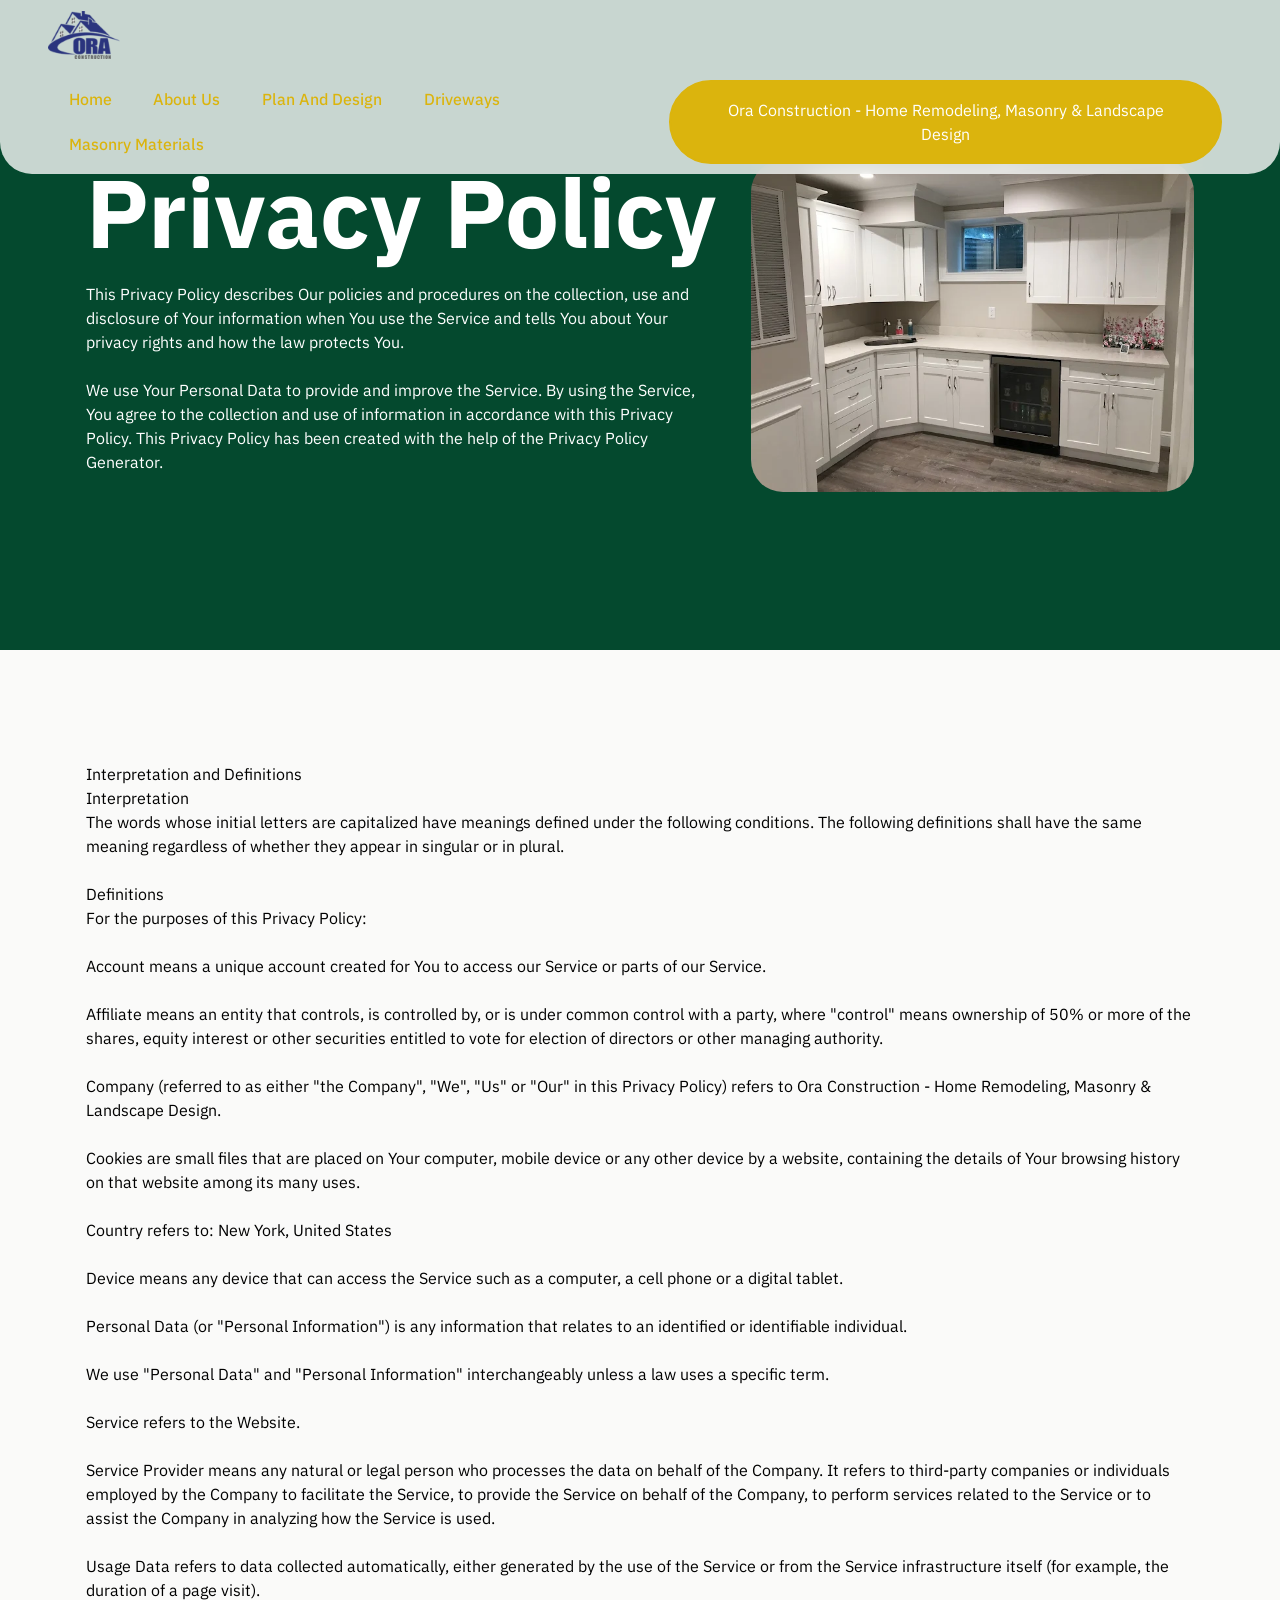
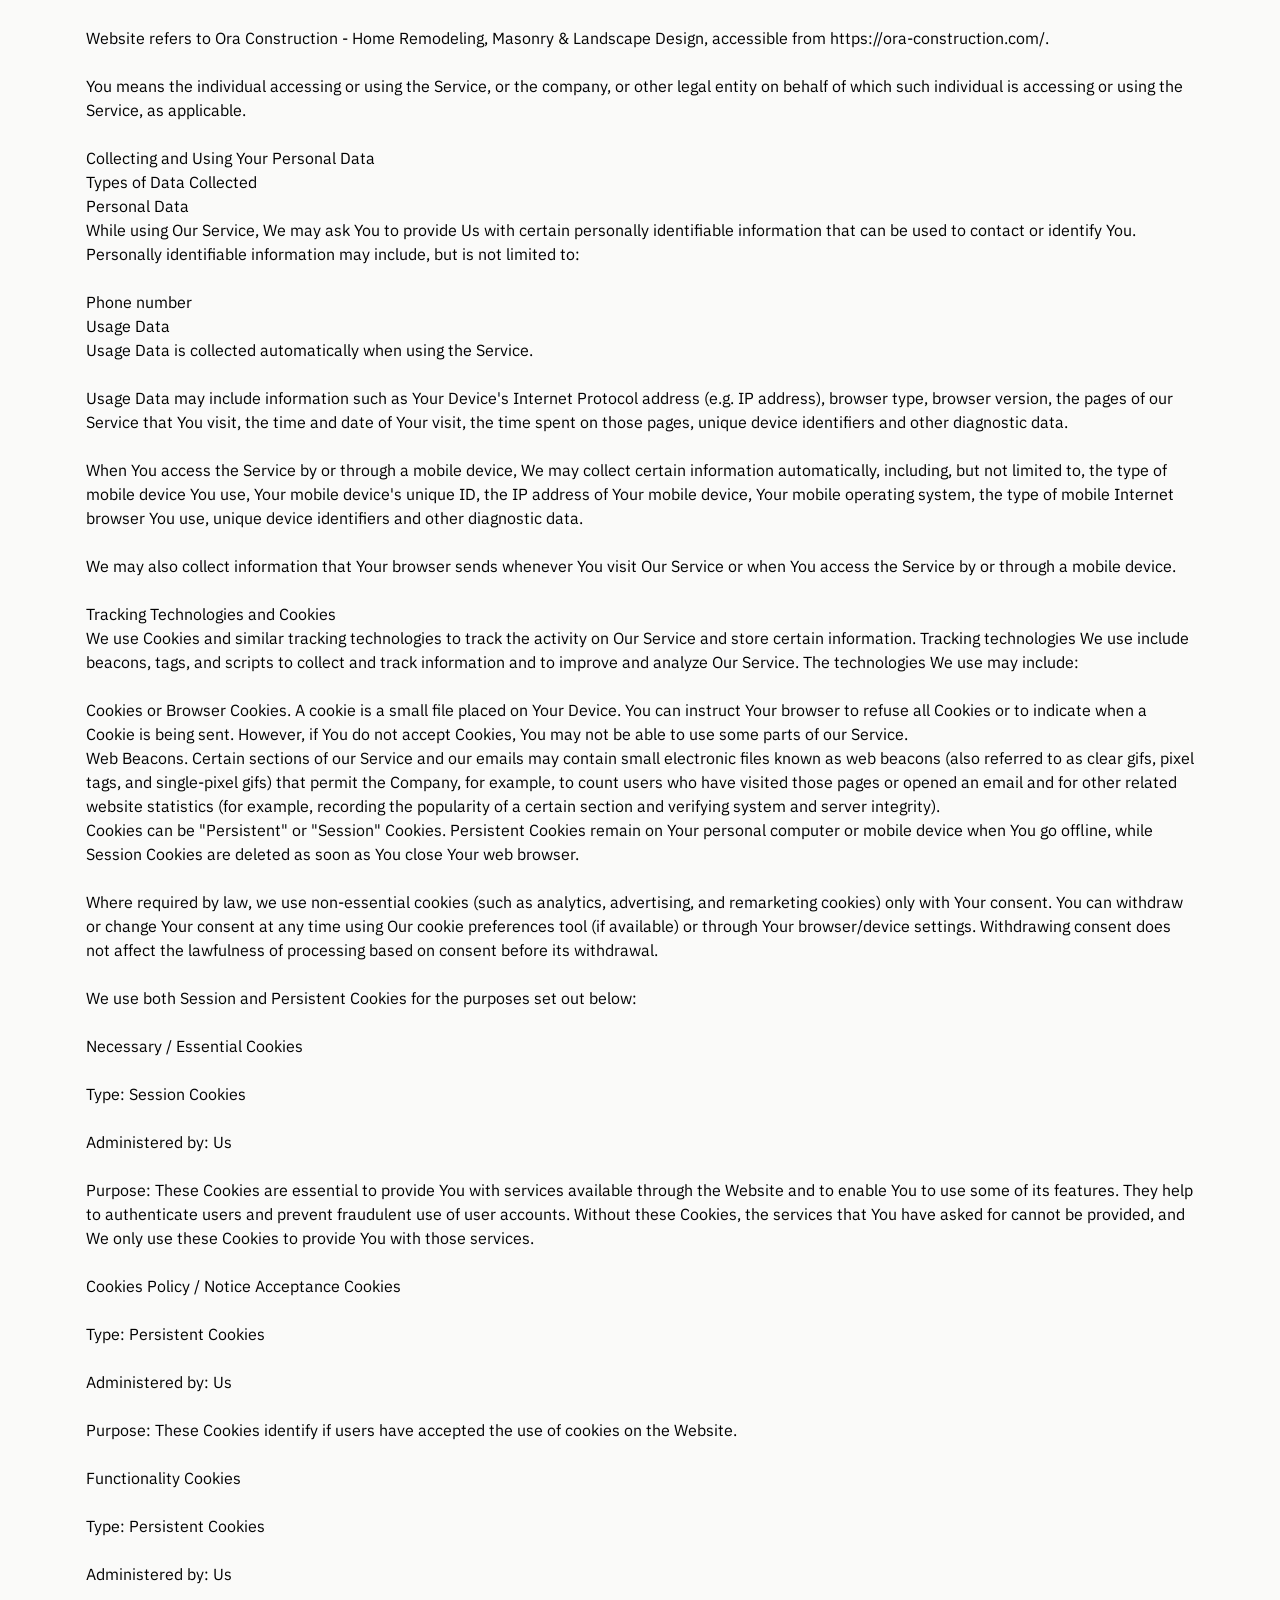
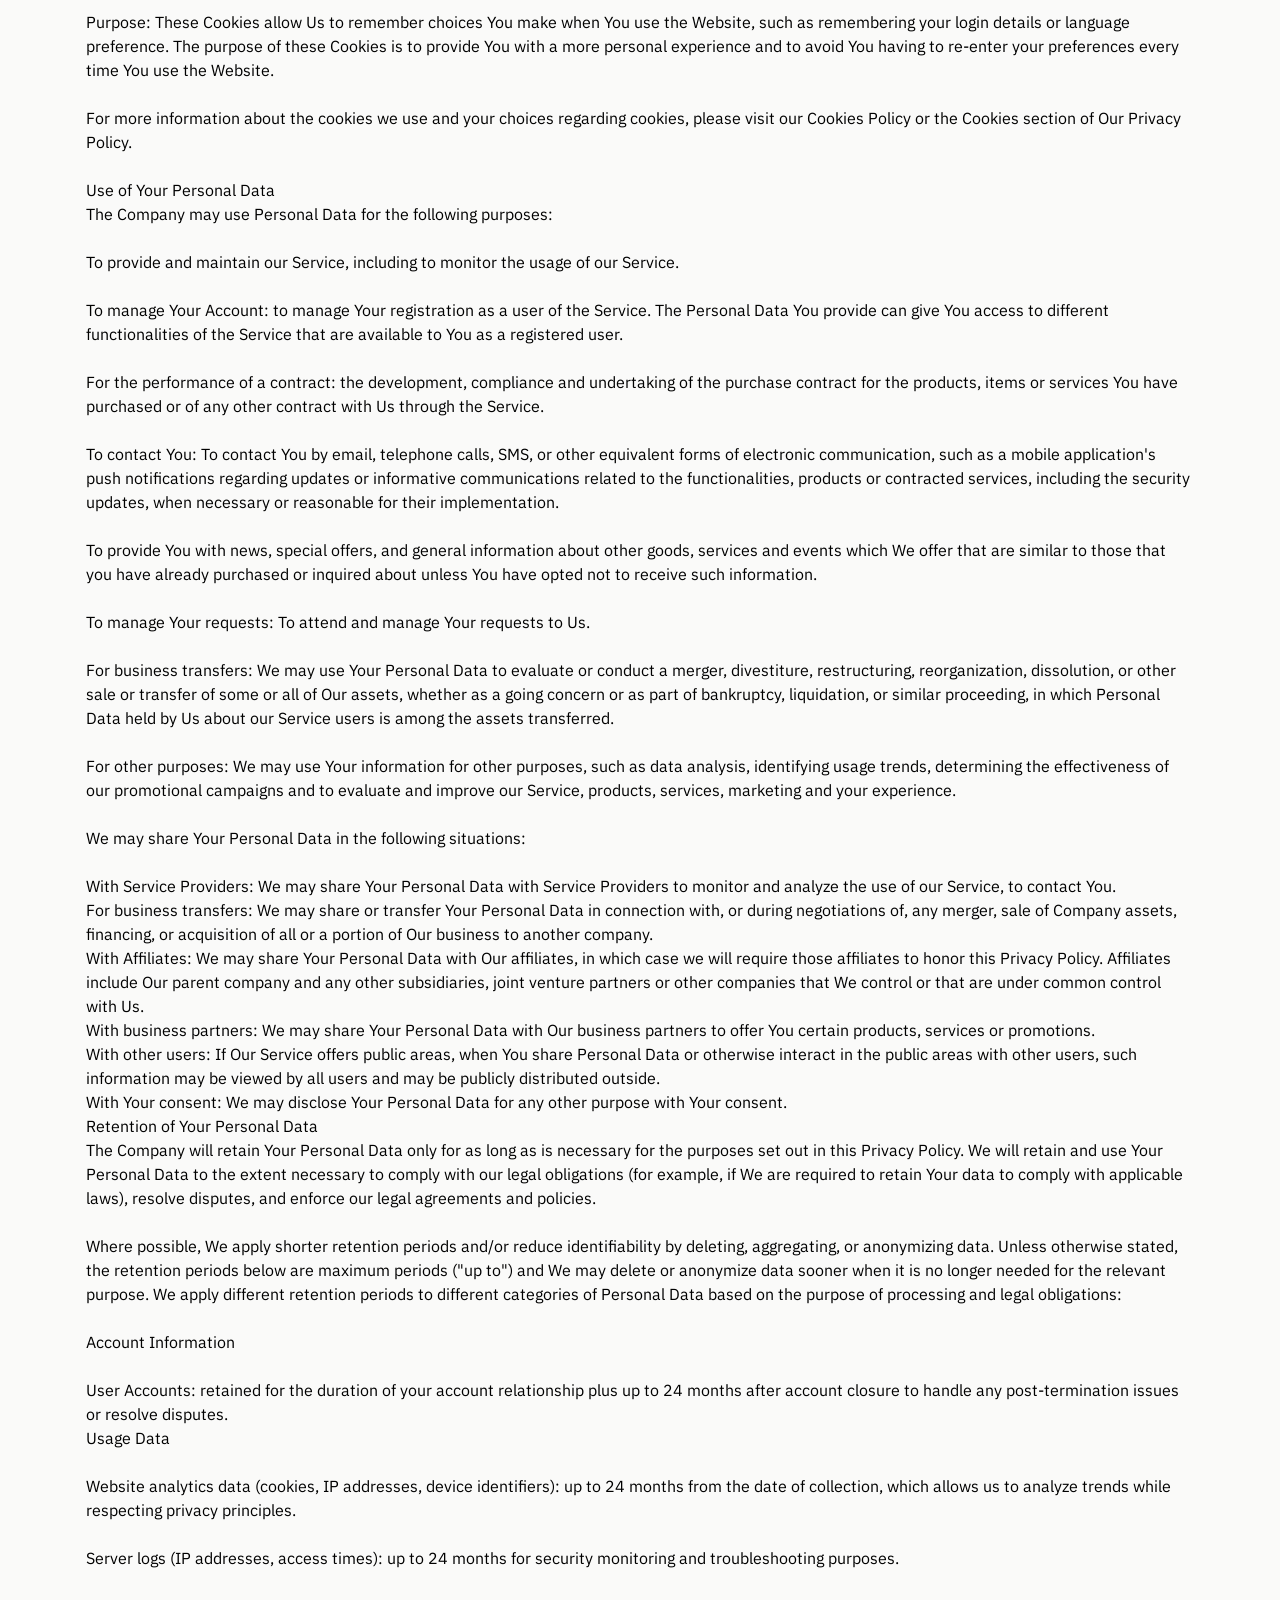
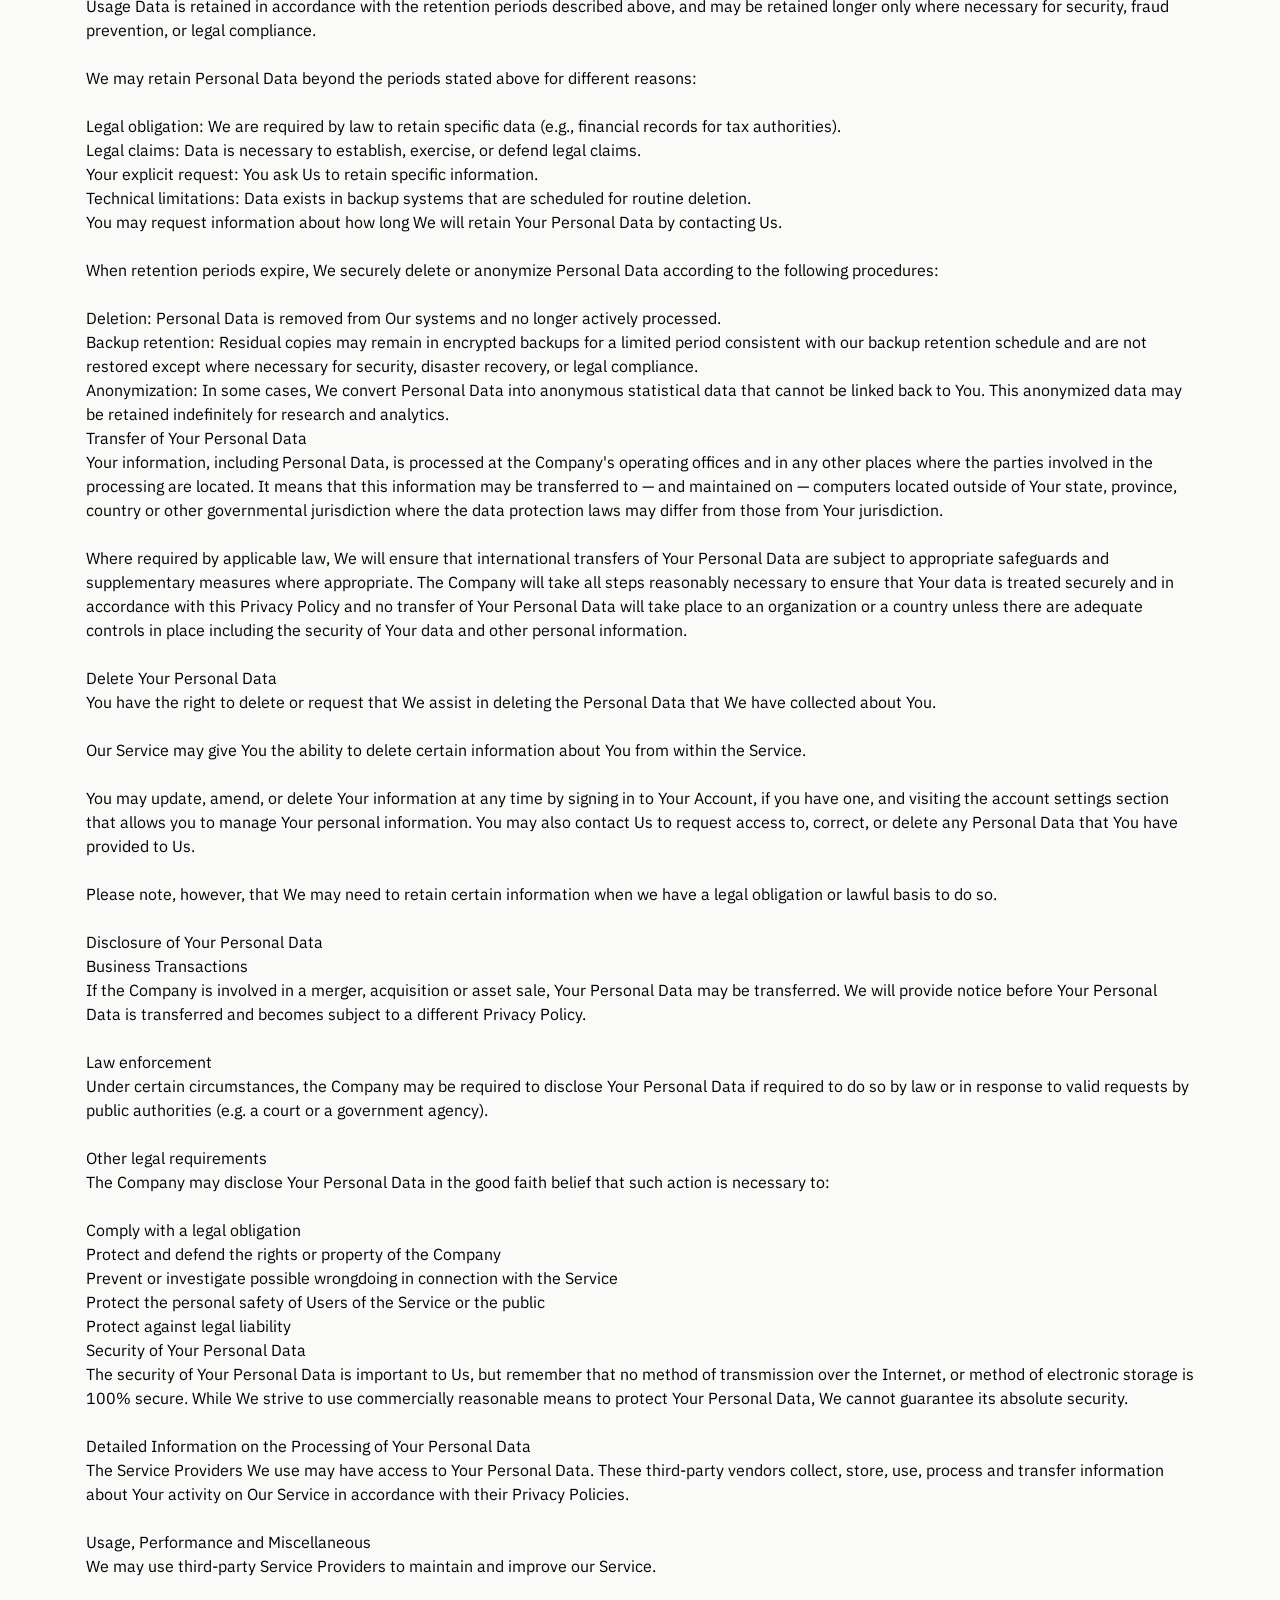
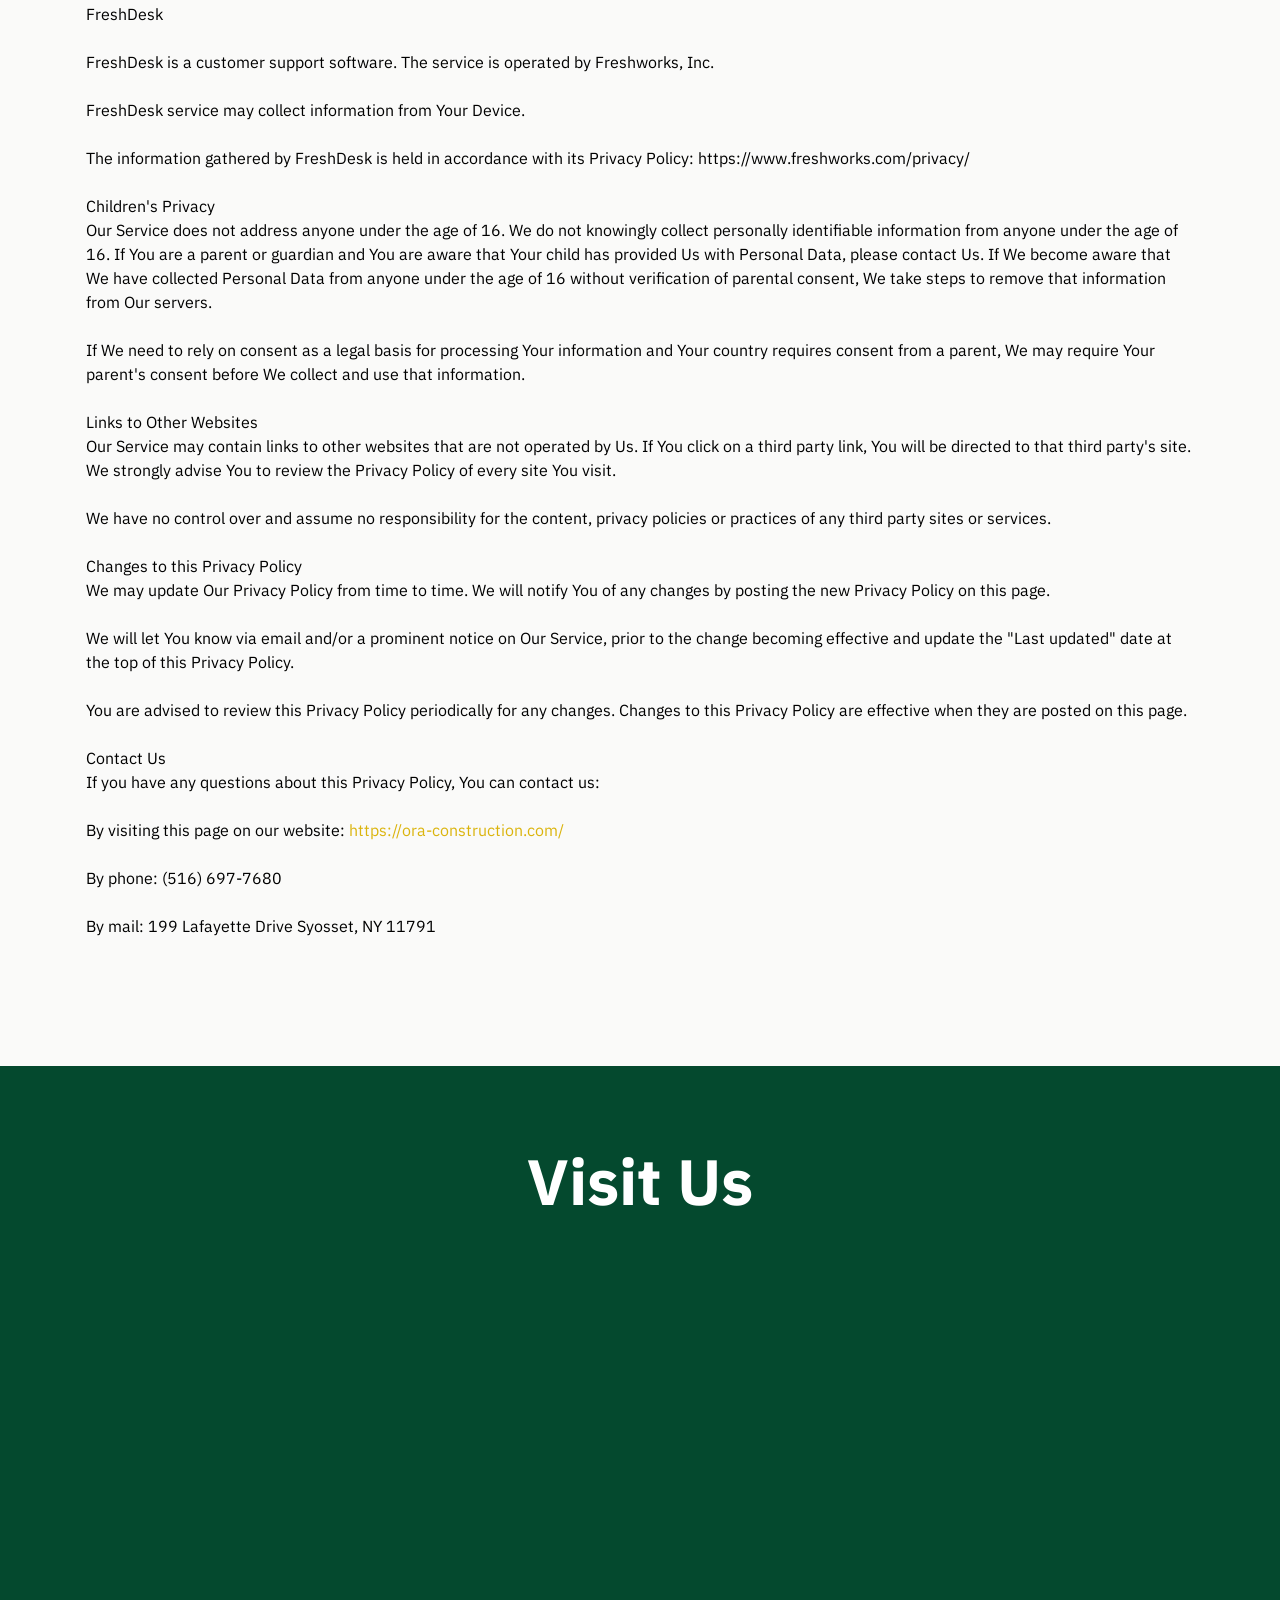
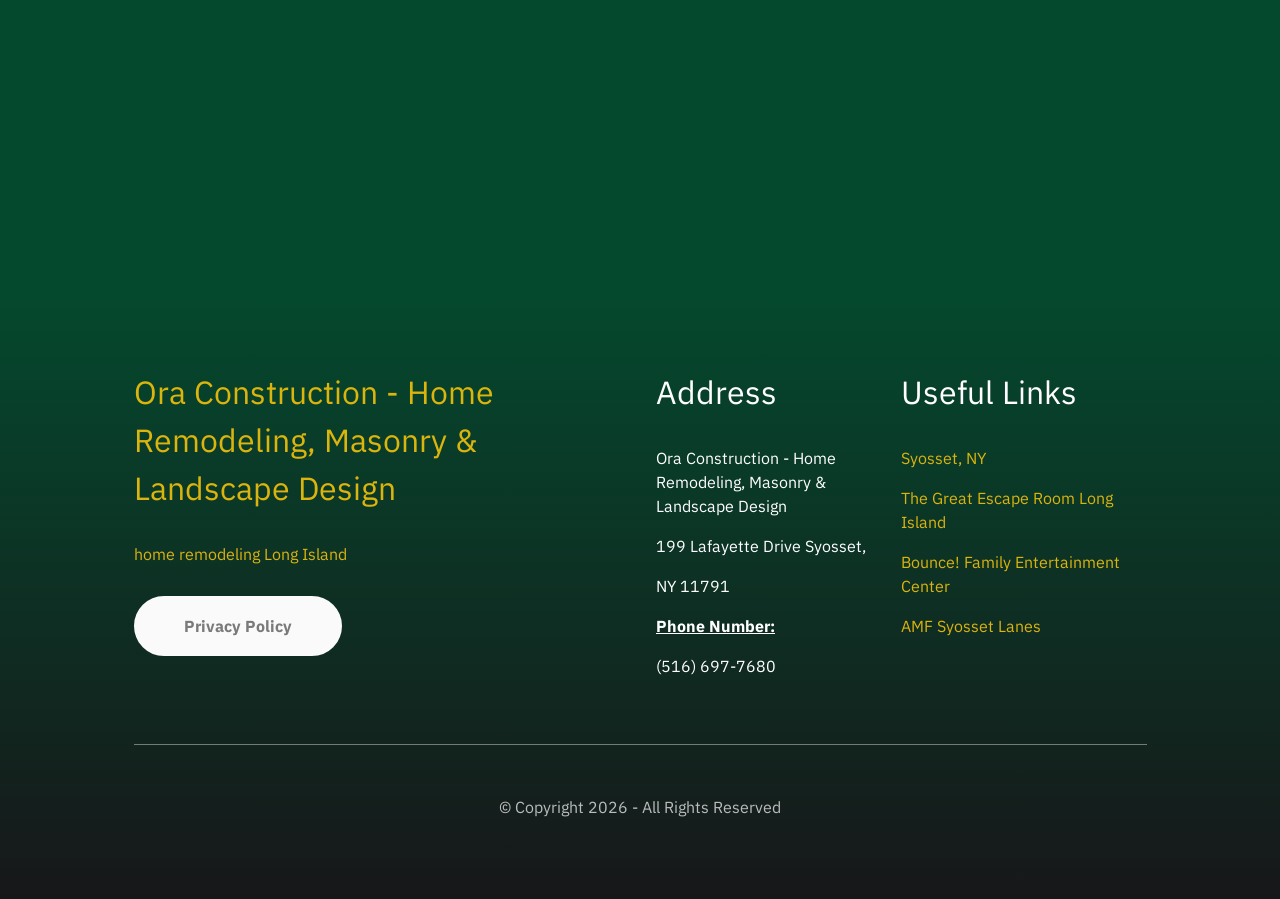
<file: privacy-policy.html>
<!DOCTYPE html>
<html  >
<head>
  
  <meta charset="UTF-8">
  <meta http-equiv="X-UA-Compatible" content="IE=edge">
  
  <meta name="viewport" content="width=device-width, initial-scale=1, minimum-scale=1">
  <link rel="shortcut icon" href="assets/images/ora-construction-logo-96x64.png" type="image/x-icon">
  <meta name="description" content="This Privacy Policy describes Our policies and procedures on the collection, use and disclosure of Your information when You use the Service and tells You about Your privacy rights and how the law protects You.

We use Your Personal Data to provide and improve the Service. By using the Service, You agree to the collection and use of information in accordance with this Privacy Policy. This Privacy Policy has been created with the help of the Privacy Policy Generator.">
  
  
  <title>Privacy Policy</title>
  <link rel="stylesheet" href="assets/web/assets/mobirise-icons2/mobirise2.css">
  <link rel="stylesheet" href="assets/bootstrap/css/bootstrap.min.css">
  <link rel="stylesheet" href="assets/dropdown/css/style.css">
  <link rel="stylesheet" href="assets/socicon/css/styles.css">
  <link rel="stylesheet" href="assets/theme/css/style.css">
  <link rel="preload" href="https://fonts.googleapis.com/css?family=Anuphan:100,200,300,400,500,600,700&display=swap" as="style" onload="this.onload=null;this.rel='stylesheet'">
  <noscript><link rel="stylesheet" href="https://fonts.googleapis.com/css?family=Anuphan:100,200,300,400,500,600,700&display=swap"></noscript>
  <link rel="preload" as="style" href="assets/mobirise/css/mbr-additional.css?v=4qHs8c"><link rel="stylesheet" href="assets/mobirise/css/mbr-additional.css?v=4qHs8c" type="text/css">

  
  
  
</head>
<body>
  
  <section data-bs-version="5.1" class="menu menu1 cid-vejX4tFlpG" once="menu" id="menu01-l">
    
    <nav class="navbar navbar-dropdown navbar-fixed-top navbar-expand-lg">
        <div class="container-fluid">
            <div class="navbar-brand">
                <span class="navbar-logo">
                    <a href="index.html">
                        <img src="assets/images/ora-construction-logo-96x64.png" alt="" style="height: 3rem;">
                    </a>
                </span>
                
            </div>
            <button class="navbar-toggler" type="button" data-toggle="collapse" data-bs-toggle="collapse" data-target="#navbarSupportedContent" data-bs-target="#navbarSupportedContent" aria-controls="navbarNavAltMarkup" aria-expanded="false" aria-label="Toggle navigation">
                <div class="hamburger">
                    <span></span>
                    <span></span>
                    <span></span>
                    <span></span>
                </div>
            </button>
            <div class="collapse navbar-collapse" id="navbarSupportedContent">
                <ul class="navbar-nav nav-dropdown" data-app-modern-menu="true"><li class="nav-item"><a class="nav-link link text-primary display-7" href="index.html">Home</a></li>
                    <li class="nav-item"><a class="nav-link link text-primary display-7" href="about-us.html">About Us</a>
                    </li>
                    <li class="nav-item"><a class="nav-link link text-primary display-7" href="plan-and-design.html">Plan And Design</a>
                    </li><li class="nav-item"><a class="nav-link link text-primary display-7" href="driveways.html">Driveways</a></li><li class="nav-item"><a class="nav-link link text-primary display-7" href="masonry-materials.html">Masonry Materials</a></li></ul>
                
                <div class="navbar-buttons mbr-section-btn"><a class="btn btn-primary display-7" href="https://share.google/AG4d5IyY1119AP3Qw">
                        Ora Construction - Home Remodeling, Masonry &amp; Landscape Design</a></div>
            </div>
        </div>
    </nav>
</section>

<section data-bs-version="5.1" class="header3 cid-vejX4uC6PP" id="header03-m">

    

    
    

    <div class="container">
        <div class="row align-left">
            <div class="col-12 m-auto col-lg-7 pb-5">
                
                <h1 class="mbr-section-title mbr-fonts-style mb-3 display-1"><strong>Privacy Policy</strong></h1>

                <p class="mbr-text mbr-fonts-style display-7">This Privacy Policy describes Our policies and procedures on the collection, use and disclosure of Your information when You use the Service and tells You about Your privacy rights and how the law protects You.
<br>
<br>We use Your Personal Data to provide and improve the Service. By using the Service, You agree to the collection and use of information in accordance with this Privacy Policy. This Privacy Policy has been created with the help of the Privacy Policy Generator.</p>
                
            </div>
            <div class="col-lg-5">
                <img src="assets/images/19.webp" alt="">
            </div>
        </div>
    </div>
</section>

<section data-bs-version="5.1" class="article1 cid-vejX4vaUnf" id="article01-n">

    

    
    

    <div class="container">
        <div class="row align-left">
            <div class="col-12 col-lg-12">
                
                

                <p class="mbr-text mbr-fonts-style display-7">Interpretation and Definitions
<br>Interpretation
<br>The words whose initial letters are capitalized have meanings defined under the following conditions. The following definitions shall have the same meaning regardless of whether they appear in singular or in plural.
<br>
<br>Definitions
<br>For the purposes of this Privacy Policy:
<br>
<br>Account means a unique account created for You to access our Service or parts of our Service.
<br>
<br>Affiliate means an entity that controls, is controlled by, or is under common control with a party, where "control" means ownership of 50% or more of the shares, equity interest or other securities entitled to vote for election of directors or other managing authority.
<br>
<br>Company (referred to as either "the Company", "We", "Us" or "Our" in this Privacy Policy) refers to Ora Construction - Home Remodeling, Masonry &amp; Landscape Design.
<br>
<br>Cookies are small files that are placed on Your computer, mobile device or any other device by a website, containing the details of Your browsing history on that website among its many uses.
<br>
<br>Country refers to: New York, United States
<br>
<br>Device means any device that can access the Service such as a computer, a cell phone or a digital tablet.
<br>
<br>Personal Data (or "Personal Information") is any information that relates to an identified or identifiable individual.
<br>
<br>We use "Personal Data" and "Personal Information" interchangeably unless a law uses a specific term.
<br>
<br>Service refers to the Website.
<br>
<br>Service Provider means any natural or legal person who processes the data on behalf of the Company. It refers to third-party companies or individuals employed by the Company to facilitate the Service, to provide the Service on behalf of the Company, to perform services related to the Service or to assist the Company in analyzing how the Service is used.
<br>
<br>Usage Data refers to data collected automatically, either generated by the use of the Service or from the Service infrastructure itself (for example, the duration of a page visit).
<br>
<br>Website refers to Ora Construction - Home Remodeling, Masonry &amp; Landscape Design, accessible from https://ora-construction.com/.
<br>
<br>You means the individual accessing or using the Service, or the company, or other legal entity on behalf of which such individual is accessing or using the Service, as applicable.
<br>
<br>Collecting and Using Your Personal Data
<br>Types of Data Collected
<br>Personal Data
<br>While using Our Service, We may ask You to provide Us with certain personally identifiable information that can be used to contact or identify You. Personally identifiable information may include, but is not limited to:
<br>
<br>Phone number
<br>Usage Data
<br>Usage Data is collected automatically when using the Service.
<br>
<br>Usage Data may include information such as Your Device's Internet Protocol address (e.g. IP address), browser type, browser version, the pages of our Service that You visit, the time and date of Your visit, the time spent on those pages, unique device identifiers and other diagnostic data.
<br>
<br>When You access the Service by or through a mobile device, We may collect certain information automatically, including, but not limited to, the type of mobile device You use, Your mobile device's unique ID, the IP address of Your mobile device, Your mobile operating system, the type of mobile Internet browser You use, unique device identifiers and other diagnostic data.
<br>
<br>We may also collect information that Your browser sends whenever You visit Our Service or when You access the Service by or through a mobile device.
<br>
<br>Tracking Technologies and Cookies
<br>We use Cookies and similar tracking technologies to track the activity on Our Service and store certain information. Tracking technologies We use include beacons, tags, and scripts to collect and track information and to improve and analyze Our Service. The technologies We use may include:
<br>
<br>Cookies or Browser Cookies. A cookie is a small file placed on Your Device. You can instruct Your browser to refuse all Cookies or to indicate when a Cookie is being sent. However, if You do not accept Cookies, You may not be able to use some parts of our Service.
<br>Web Beacons. Certain sections of our Service and our emails may contain small electronic files known as web beacons (also referred to as clear gifs, pixel tags, and single-pixel gifs) that permit the Company, for example, to count users who have visited those pages or opened an email and for other related website statistics (for example, recording the popularity of a certain section and verifying system and server integrity).
<br>Cookies can be "Persistent" or "Session" Cookies. Persistent Cookies remain on Your personal computer or mobile device when You go offline, while Session Cookies are deleted as soon as You close Your web browser.
<br>
<br>Where required by law, we use non-essential cookies (such as analytics, advertising, and remarketing cookies) only with Your consent. You can withdraw or change Your consent at any time using Our cookie preferences tool (if available) or through Your browser/device settings. Withdrawing consent does not affect the lawfulness of processing based on consent before its withdrawal.
<br>
<br>We use both Session and Persistent Cookies for the purposes set out below:
<br>
<br>Necessary / Essential Cookies
<br>
<br>Type: Session Cookies
<br>
<br>Administered by: Us
<br>
<br>Purpose: These Cookies are essential to provide You with services available through the Website and to enable You to use some of its features. They help to authenticate users and prevent fraudulent use of user accounts. Without these Cookies, the services that You have asked for cannot be provided, and We only use these Cookies to provide You with those services.
<br>
<br>Cookies Policy / Notice Acceptance Cookies
<br>
<br>Type: Persistent Cookies
<br>
<br>Administered by: Us
<br>
<br>Purpose: These Cookies identify if users have accepted the use of cookies on the Website.
<br>
<br>Functionality Cookies
<br>
<br>Type: Persistent Cookies
<br>
<br>Administered by: Us
<br>
<br>Purpose: These Cookies allow Us to remember choices You make when You use the Website, such as remembering your login details or language preference. The purpose of these Cookies is to provide You with a more personal experience and to avoid You having to re-enter your preferences every time You use the Website.
<br>
<br>For more information about the cookies we use and your choices regarding cookies, please visit our Cookies Policy or the Cookies section of Our Privacy Policy.
<br>
<br>Use of Your Personal Data
<br>The Company may use Personal Data for the following purposes:
<br>
<br>To provide and maintain our Service, including to monitor the usage of our Service.
<br>
<br>To manage Your Account: to manage Your registration as a user of the Service. The Personal Data You provide can give You access to different functionalities of the Service that are available to You as a registered user.
<br>
<br>For the performance of a contract: the development, compliance and undertaking of the purchase contract for the products, items or services You have purchased or of any other contract with Us through the Service.
<br>
<br>To contact You: To contact You by email, telephone calls, SMS, or other equivalent forms of electronic communication, such as a mobile application's push notifications regarding updates or informative communications related to the functionalities, products or contracted services, including the security updates, when necessary or reasonable for their implementation.
<br>
<br>To provide You with news, special offers, and general information about other goods, services and events which We offer that are similar to those that you have already purchased or inquired about unless You have opted not to receive such information.
<br>
<br>To manage Your requests: To attend and manage Your requests to Us.
<br>
<br>For business transfers: We may use Your Personal Data to evaluate or conduct a merger, divestiture, restructuring, reorganization, dissolution, or other sale or transfer of some or all of Our assets, whether as a going concern or as part of bankruptcy, liquidation, or similar proceeding, in which Personal Data held by Us about our Service users is among the assets transferred.
<br>
<br>For other purposes: We may use Your information for other purposes, such as data analysis, identifying usage trends, determining the effectiveness of our promotional campaigns and to evaluate and improve our Service, products, services, marketing and your experience.
<br>
<br>We may share Your Personal Data in the following situations:
<br>
<br>With Service Providers: We may share Your Personal Data with Service Providers to monitor and analyze the use of our Service, to contact You.
<br>For business transfers: We may share or transfer Your Personal Data in connection with, or during negotiations of, any merger, sale of Company assets, financing, or acquisition of all or a portion of Our business to another company.
<br>With Affiliates: We may share Your Personal Data with Our affiliates, in which case we will require those affiliates to honor this Privacy Policy. Affiliates include Our parent company and any other subsidiaries, joint venture partners or other companies that We control or that are under common control with Us.
<br>With business partners: We may share Your Personal Data with Our business partners to offer You certain products, services or promotions.
<br>With other users: If Our Service offers public areas, when You share Personal Data or otherwise interact in the public areas with other users, such information may be viewed by all users and may be publicly distributed outside.
<br>With Your consent: We may disclose Your Personal Data for any other purpose with Your consent.
<br>Retention of Your Personal Data
<br>The Company will retain Your Personal Data only for as long as is necessary for the purposes set out in this Privacy Policy. We will retain and use Your Personal Data to the extent necessary to comply with our legal obligations (for example, if We are required to retain Your data to comply with applicable laws), resolve disputes, and enforce our legal agreements and policies.
<br>
<br>Where possible, We apply shorter retention periods and/or reduce identifiability by deleting, aggregating, or anonymizing data. Unless otherwise stated, the retention periods below are maximum periods ("up to") and We may delete or anonymize data sooner when it is no longer needed for the relevant purpose. We apply different retention periods to different categories of Personal Data based on the purpose of processing and legal obligations:
<br>
<br>Account Information
<br>
<br>User Accounts: retained for the duration of your account relationship plus up to 24 months after account closure to handle any post-termination issues or resolve disputes.
<br>Usage Data
<br>
<br>Website analytics data (cookies, IP addresses, device identifiers): up to 24 months from the date of collection, which allows us to analyze trends while respecting privacy principles.
<br>
<br>Server logs (IP addresses, access times): up to 24 months for security monitoring and troubleshooting purposes.
<br>
<br>Usage Data is retained in accordance with the retention periods described above, and may be retained longer only where necessary for security, fraud prevention, or legal compliance.
<br>
<br>We may retain Personal Data beyond the periods stated above for different reasons:
<br>
<br>Legal obligation: We are required by law to retain specific data (e.g., financial records for tax authorities).
<br>Legal claims: Data is necessary to establish, exercise, or defend legal claims.
<br>Your explicit request: You ask Us to retain specific information.
<br>Technical limitations: Data exists in backup systems that are scheduled for routine deletion.
<br>You may request information about how long We will retain Your Personal Data by contacting Us.
<br>
<br>When retention periods expire, We securely delete or anonymize Personal Data according to the following procedures:
<br>
<br>Deletion: Personal Data is removed from Our systems and no longer actively processed.
<br>Backup retention: Residual copies may remain in encrypted backups for a limited period consistent with our backup retention schedule and are not restored except where necessary for security, disaster recovery, or legal compliance.
<br>Anonymization: In some cases, We convert Personal Data into anonymous statistical data that cannot be linked back to You. This anonymized data may be retained indefinitely for research and analytics.
<br>Transfer of Your Personal Data
<br>Your information, including Personal Data, is processed at the Company's operating offices and in any other places where the parties involved in the processing are located. It means that this information may be transferred to — and maintained on — computers located outside of Your state, province, country or other governmental jurisdiction where the data protection laws may differ from those from Your jurisdiction.
<br>
<br>Where required by applicable law, We will ensure that international transfers of Your Personal Data are subject to appropriate safeguards and supplementary measures where appropriate. The Company will take all steps reasonably necessary to ensure that Your data is treated securely and in accordance with this Privacy Policy and no transfer of Your Personal Data will take place to an organization or a country unless there are adequate controls in place including the security of Your data and other personal information.
<br>
<br>Delete Your Personal Data
<br>You have the right to delete or request that We assist in deleting the Personal Data that We have collected about You.
<br>
<br>Our Service may give You the ability to delete certain information about You from within the Service.
<br>
<br>You may update, amend, or delete Your information at any time by signing in to Your Account, if you have one, and visiting the account settings section that allows you to manage Your personal information. You may also contact Us to request access to, correct, or delete any Personal Data that You have provided to Us.
<br>
<br>Please note, however, that We may need to retain certain information when we have a legal obligation or lawful basis to do so.
<br>
<br>Disclosure of Your Personal Data
<br>Business Transactions
<br>If the Company is involved in a merger, acquisition or asset sale, Your Personal Data may be transferred. We will provide notice before Your Personal Data is transferred and becomes subject to a different Privacy Policy.
<br>
<br>Law enforcement
<br>Under certain circumstances, the Company may be required to disclose Your Personal Data if required to do so by law or in response to valid requests by public authorities (e.g. a court or a government agency).
<br>
<br>Other legal requirements
<br>The Company may disclose Your Personal Data in the good faith belief that such action is necessary to:
<br>
<br>Comply with a legal obligation
<br>Protect and defend the rights or property of the Company
<br>Prevent or investigate possible wrongdoing in connection with the Service
<br>Protect the personal safety of Users of the Service or the public
<br>Protect against legal liability
<br>Security of Your Personal Data
<br>The security of Your Personal Data is important to Us, but remember that no method of transmission over the Internet, or method of electronic storage is 100% secure. While We strive to use commercially reasonable means to protect Your Personal Data, We cannot guarantee its absolute security.
<br>
<br>Detailed Information on the Processing of Your Personal Data
<br>The Service Providers We use may have access to Your Personal Data. These third-party vendors collect, store, use, process and transfer information about Your activity on Our Service in accordance with their Privacy Policies.
<br>
<br>Usage, Performance and Miscellaneous
<br>We may use third-party Service Providers to maintain and improve our Service.
<br>
<br>FreshDesk
<br>
<br>FreshDesk is a customer support software. The service is operated by Freshworks, Inc.
<br>
<br>FreshDesk service may collect information from Your Device.
<br>
<br>The information gathered by FreshDesk is held in accordance with its Privacy Policy: https://www.freshworks.com/privacy/
<br>
<br>Children's Privacy
<br>Our Service does not address anyone under the age of 16. We do not knowingly collect personally identifiable information from anyone under the age of 16. If You are a parent or guardian and You are aware that Your child has provided Us with Personal Data, please contact Us. If We become aware that We have collected Personal Data from anyone under the age of 16 without verification of parental consent, We take steps to remove that information from Our servers.
<br>
<br>If We need to rely on consent as a legal basis for processing Your information and Your country requires consent from a parent, We may require Your parent's consent before We collect and use that information.
<br>
<br>Links to Other Websites
<br>Our Service may contain links to other websites that are not operated by Us. If You click on a third party link, You will be directed to that third party's site. We strongly advise You to review the Privacy Policy of every site You visit.
<br>
<br>We have no control over and assume no responsibility for the content, privacy policies or practices of any third party sites or services.
<br>
<br>Changes to this Privacy Policy
<br>We may update Our Privacy Policy from time to time. We will notify You of any changes by posting the new Privacy Policy on this page.
<br>
<br>We will let You know via email and/or a prominent notice on Our Service, prior to the change becoming effective and update the "Last updated" date at the top of this Privacy Policy.
<br>
<br>You are advised to review this Privacy Policy periodically for any changes. Changes to this Privacy Policy are effective when they are posted on this page.
<br>
<br>Contact Us
<br>If you have any questions about this Privacy Policy, You can contact us:
<br>
<br>By visiting this page on our website: <a href="https://ora-construction.com/" class="text-primary">https://ora-construction.com/</a>
<br>
<br>By phone: (516) 697-7680
<br>
<br>By mail: 199 Lafayette Drive Syosset, NY 11791<br></p>
                
            </div>
        </div>
    </div>
</section>

<section data-bs-version="5.1" class="map1 cid-vejX4vBBns" id="map01-o">
    
    
    
    <div class="container">
        <div class="mbr-section-head mb-4">
            <h3 class="mbr-section-title mbr-fonts-style align-center mb-0 display-2">
                <strong>Visit Us</strong>
            </h3>
            
        </div>
        <div class="google-map"><iframe frameborder="0" style="border:0" src="https://www.google.com/maps/embed?pb=!1m18!1m12!1m3!1d3188.7878633363084!2d-73.5098697!3d40.812250399999996!2m3!1f0!2f0!3f0!3m2!1i1024!2i768!4f13.1!3m3!1m2!1s0x89c281751430800f%3A0x8b31bcceb8203724!2sOra%20Construction%20-%20Home%20Remodeling%2C%20Masonry%20%26%20Landscape%20Design!5e1!3m2!1sen!2sro!4v1773819835510!5m2!1sen!2sro" allowfullscreen=""></iframe></div>
    </div>
</section>

<section data-bs-version="5.1" class="footer01 integrationm5 cid-vejX4w42Ev" once="footers" id="footer01-p">
    

    
    

    <div class="container">
        <div class="row justify-content-center">
            <div class="col-12 col-lg-11">
                <div class="content-wrapper">
                    <div class="row justify-content-center">
                        <div class="col-12 col-lg-6">
                            <div class="title-wrapper">
                                <p class="mbr-label card-wrap mbr-fonts-style display-4"><a href="https://www.google.com/maps/place/?cid=10030005441169209124" class="text-primary">Ora Construction - Home Remodeling, Masonry &amp; Landscape Design</a></p>
                                <h2 class="mbr-section-title mbr-fonts-style display-7"><strong><a href="index.html" class="text-primary">home remodeling Long Island</a></strong></h2>
                                <div class="text-wrapper">
                                    
                                </div>
                                <div class="mbr-section-btn"><a class="btn btn-white display-7" href="privacy-policy.html"><strong>Privacy Policy</strong></a></div>
                            </div>
                        </div>
                        <div class="col-12 col-lg-6">
                            <div class="nav-wrapper">
                                <div class="nav-wrap">
                                    
                                    <ul class="list mbr-fonts-style display-4">
                                        <li class="item-wrap">Address</li>
                                    </ul>
                                </div>
                                <div class="nav-wrap">
                                    
                                    <ul class="list mbr-fonts-style display-4">
                                        <li class="item-wrap">Useful Links</li>
                                    </ul>
                                </div>
                                <div class="nav-wrap">
                                    
                                    <ul class="list mbr-fonts-style display-7">
                                        <li class="item-wrap">Ora Construction - Home Remodeling, Masonry &amp; Landscape Design
</li><li class="item-wrap">199 Lafayette Drive Syosset,
</li><li class="item-wrap">NY 11791
</li><li class="item-wrap"><strong><u>Phone Number:
</u></strong></li><li class="item-wrap">(516) 697-7680</li><li class="item-wrap">
</li>
                                    </ul>
                                </div>
                                <div class="nav-wrap">
                                    
                                    <ul class="list mbr-fonts-style display-7">
                                        <li class="item-wrap"><a href="https://www.google.com/search?q=Syosset%2C+NY" class="text-primary">Syosset, NY</a>
</li><li class="item-wrap"><a href="https://maps.app.goo.gl/p2RHU3FSxtJUNaCX7" class="text-primary">The Great Escape Room Long Island</a>
</li><li class="item-wrap"><a href="https://maps.app.goo.gl/MjJuVqKy6fffbhBa9" class="text-primary">Bounce! Family Entertainment Center</a>
</li><li class="item-wrap"><a href="https://maps.app.goo.gl/NcaPKYrhZz1jBXca6" class="text-primary">AMF Syosset Lanes</a></li>
                                    </ul>
                                </div>
                            </div>
                        </div>
                        <div class="col-12">
                            <div class="border-wrap"></div>
                        </div>
                    </div>
                    <div class="row justify-content-center flex-row-reverse">
                        
                        <div class="col-12 col-lg-6 card">
                            <p class="mbr-copy mbr-fonts-style display-7">
                                © Copyright 2026 - All Rights Reserved
                            </p>
                        </div>
                    </div>
                </div>
            </div>
        </div>
    </div>
</section>


<script src="assets/bootstrap/js/bootstrap.bundle.min.js"></script>
  <script src="assets/smoothscroll/smooth-scroll.js"></script>
  <script src="assets/ytplayer/index.js"></script>
  <script src="assets/dropdown/js/navbar-dropdown.js"></script>
  <script src="assets/theme/js/script.js"></script>
  
  
  
</body>
</html>
</file>
<file: assets/web/assets/mobirise-icons2/mobirise2.css>
@font-face {
  font-family: 'Moririse2';
  font-display: swap;
  src:  url('mobirise2.eot?f2bix4');
  src:  url('mobirise2.eot?f2bix4#iefix') format('embedded-opentype'),
    url('mobirise2.woff2?f2bix4') format('woff2'),
    url('mobirise2.woff?f2bix4') format('woff'),
    url('mobirise2.ttf?f2bix4') format('truetype'),
    url('mobirise2.svg?f2bix4#mobirise2') format('svg');
  font-weight: normal;
  font-style: normal;
}

[class^="mobi-"], [class*=" mobi-"] {
  /* use !important to prevent issues with browser extensions that change fonts */
  font-family: 'Moririse2' !important;
  speak: none;
  font-style: normal;
  font-weight: normal;
  font-variant: normal;
  text-transform: none;
  line-height: 1;

  /* Better Font Rendering =========== */
  -webkit-font-smoothing: antialiased;
  -moz-osx-font-smoothing: grayscale;
}

.mobi-mbri-add-submenu:before {
  content: "\e900";
}
.mobi-mbri-alert:before {
  content: "\e901";
}
.mobi-mbri-align-center:before {
  content: "\e902";
}
.mobi-mbri-align-justify:before {
  content: "\e903";
}
.mobi-mbri-align-left:before {
  content: "\e904";
}
.mobi-mbri-align-right:before {
  content: "\e905";
}
.mobi-mbri-android:before {
  content: "\e906";
}
.mobi-mbri-apple:before {
  content: "\e907";
}
.mobi-mbri-arrow-down:before {
  content: "\e908";
}
.mobi-mbri-arrow-next:before {
  content: "\e909";
}
.mobi-mbri-arrow-prev:before {
  content: "\e90a";
}
.mobi-mbri-arrow-up:before {
  content: "\e90b";
}
.mobi-mbri-bold:before {
  content: "\e90c";
}
.mobi-mbri-bookmark:before {
  content: "\e90d";
}
.mobi-mbri-bootstrap:before {
  content: "\e90e";
}
.mobi-mbri-briefcase:before {
  content: "\e90f";
}
.mobi-mbri-browse:before {
  content: "\e910";
}
.mobi-mbri-bulleted-list:before {
  content: "\e911";
}
.mobi-mbri-calendar:before {
  content: "\e912";
}
.mobi-mbri-camera:before {
  content: "\e913";
}
.mobi-mbri-cart-add:before {
  content: "\e914";
}
.mobi-mbri-cart-full:before {
  content: "\e915";
}
.mobi-mbri-cash:before {
  content: "\e916";
}
.mobi-mbri-change-style:before {
  content: "\e917";
}
.mobi-mbri-chat:before {
  content: "\e918";
}
.mobi-mbri-clock:before {
  content: "\e919";
}
.mobi-mbri-close:before {
  content: "\e91a";
}
.mobi-mbri-cloud:before {
  content: "\e91b";
}
.mobi-mbri-code:before {
  content: "\e91c";
}
.mobi-mbri-contact-form:before {
  content: "\e91d";
}
.mobi-mbri-credit-card:before {
  content: "\e91e";
}
.mobi-mbri-cursor-click:before {
  content: "\e91f";
}
.mobi-mbri-cust-feedback:before {
  content: "\e920";
}
.mobi-mbri-database:before {
  content: "\e921";
}
.mobi-mbri-delivery:before {
  content: "\e922";
}
.mobi-mbri-desktop:before {
  content: "\e923";
}
.mobi-mbri-devices:before {
  content: "\e924";
}
.mobi-mbri-down:before {
  content: "\e925";
}
.mobi-mbri-download-2:before {
  content: "\e926";
}
.mobi-mbri-download:before {
  content: "\e927";
}
.mobi-mbri-drag-n-drop-2:before {
  content: "\e928";
}
.mobi-mbri-drag-n-drop:before {
  content: "\e929";
}
.mobi-mbri-edit-2:before {
  content: "\e92a";
}
.mobi-mbri-edit:before {
  content: "\e92b";
}
.mobi-mbri-error:before {
  content: "\e92c";
}
.mobi-mbri-extension:before {
  content: "\e92d";
}
.mobi-mbri-features:before {
  content: "\e92e";
}
.mobi-mbri-file:before {
  content: "\e92f";
}
.mobi-mbri-flag:before {
  content: "\e930";
}
.mobi-mbri-folder:before {
  content: "\e931";
}
.mobi-mbri-gift:before {
  content: "\e932";
}
.mobi-mbri-github:before {
  content: "\e933";
}
.mobi-mbri-globe-2:before {
  content: "\e934";
}
.mobi-mbri-globe:before {
  content: "\e935";
}
.mobi-mbri-growing-chart:before {
  content: "\e936";
}
.mobi-mbri-hearth:before {
  content: "\e937";
}
.mobi-mbri-help:before {
  content: "\e938";
}
.mobi-mbri-home:before {
  content: "\e939";
}
.mobi-mbri-hot-cup:before {
  content: "\e93a";
}
.mobi-mbri-idea:before {
  content: "\e93b";
}
.mobi-mbri-image-gallery:before {
  content: "\e93c";
}
.mobi-mbri-image-slider:before {
  content: "\e93d";
}
.mobi-mbri-info:before {
  content: "\e93e";
}
.mobi-mbri-italic:before {
  content: "\e93f";
}
.mobi-mbri-key:before {
  content: "\e940";
}
.mobi-mbri-laptop:before {
  content: "\e941";
}
.mobi-mbri-layers:before {
  content: "\e942";
}
.mobi-mbri-left-right:before {
  content: "\e943";
}
.mobi-mbri-left:before {
  content: "\e944";
}
.mobi-mbri-letter:before {
  content: "\e945";
}
.mobi-mbri-like:before {
  content: "\e946";
}
.mobi-mbri-link:before {
  content: "\e947";
}
.mobi-mbri-lock:before {
  content: "\e948";
}
.mobi-mbri-login:before {
  content: "\e949";
}
.mobi-mbri-logout:before {
  content: "\e94a";
}
.mobi-mbri-magic-stick:before {
  content: "\e94b";
}
.mobi-mbri-map-pin:before {
  content: "\e94c";
}
.mobi-mbri-menu:before {
  content: "\e94d";
}
.mobi-mbri-mobile-2:before {
  content: "\e94e";
}
.mobi-mbri-mobile-horizontal:before {
  content: "\e94f";
}
.mobi-mbri-mobile:before {
  content: "\e950";
}
.mobi-mbri-mobirise:before {
  content: "\e951";
}
.mobi-mbri-more-horizontal:before {
  content: "\e952";
}
.mobi-mbri-more-vertical:before {
  content: "\e953";
}
.mobi-mbri-music:before {
  content: "\e954";
}
.mobi-mbri-new-file:before {
  content: "\e955";
}
.mobi-mbri-numbered-list:before {
  content: "\e956";
}
.mobi-mbri-opened-folder:before {
  content: "\e957";
}
.mobi-mbri-pages:before {
  content: "\e958";
}
.mobi-mbri-paper-plane:before {
  content: "\e959";
}
.mobi-mbri-paperclip:before {
  content: "\e95a";
}
.mobi-mbri-phone:before {
  content: "\e95b";
}
.mobi-mbri-photo:before {
  content: "\e95c";
}
.mobi-mbri-photos:before {
  content: "\e95d";
}
.mobi-mbri-pin:before {
  content: "\e95e";
}
.mobi-mbri-play:before {
  content: "\e95f";
}
.mobi-mbri-plus:before {
  content: "\e960";
}
.mobi-mbri-preview:before {
  content: "\e961";
}
.mobi-mbri-print:before {
  content: "\e962";
}
.mobi-mbri-protect:before {
  content: "\e963";
}
.mobi-mbri-question:before {
  content: "\e964";
}
.mobi-mbri-quote-left:before {
  content: "\e965";
}
.mobi-mbri-quote-right:before {
  content: "\e966";
}
.mobi-mbri-redo:before {
  content: "\e967";
}
.mobi-mbri-refresh:before {
  content: "\e968";
}
.mobi-mbri-responsive-2:before {
  content: "\e969";
}
.mobi-mbri-responsive:before {
  content: "\e96a";
}
.mobi-mbri-right:before {
  content: "\e96b";
}
.mobi-mbri-rocket:before {
  content: "\e96c";
}
.mobi-mbri-sad-face:before {
  content: "\e96d";
}
.mobi-mbri-sale:before {
  content: "\e96e";
}
.mobi-mbri-save:before {
  content: "\e96f";
}
.mobi-mbri-search:before {
  content: "\e970";
}
.mobi-mbri-setting-2:before {
  content: "\e971";
}
.mobi-mbri-setting-3:before {
  content: "\e972";
}
.mobi-mbri-setting:before {
  content: "\e973";
}
.mobi-mbri-share:before {
  content: "\e974";
}
.mobi-mbri-shopping-bag:before {
  content: "\e975";
}
.mobi-mbri-shopping-basket:before {
  content: "\e976";
}
.mobi-mbri-shopping-cart:before {
  content: "\e977";
}
.mobi-mbri-sites:before {
  content: "\e978";
}
.mobi-mbri-smile-face:before {
  content: "\e979";
}
.mobi-mbri-speed:before {
  content: "\e97a";
}
.mobi-mbri-star:before {
  content: "\e97b";
}
.mobi-mbri-success:before {
  content: "\e97c";
}
.mobi-mbri-sun:before {
  content: "\e97d";
}
.mobi-mbri-sun2:before {
  content: "\e97e";
}
.mobi-mbri-tablet-vertical:before {
  content: "\e97f";
}
.mobi-mbri-tablet:before {
  content: "\e980";
}
.mobi-mbri-target:before {
  content: "\e981";
}
.mobi-mbri-timer:before {
  content: "\e982";
}
.mobi-mbri-to-ftp:before {
  content: "\e983";
}
.mobi-mbri-to-local-drive:before {
  content: "\e984";
}
.mobi-mbri-touch-swipe:before {
  content: "\e985";
}
.mobi-mbri-touch:before {
  content: "\e986";
}
.mobi-mbri-trash:before {
  content: "\e987";
}
.mobi-mbri-underline:before {
  content: "\e988";
}
.mobi-mbri-undo:before {
  content: "\e989";
}
.mobi-mbri-unlink:before {
  content: "\e98a";
}
.mobi-mbri-unlock:before {
  content: "\e98b";
}
.mobi-mbri-up-down:before {
  content: "\e98c";
}
.mobi-mbri-up:before {
  content: "\e98d";
}
.mobi-mbri-update:before {
  content: "\e98e";
}
.mobi-mbri-upload-2:before {
  content: "\e98f";
}
.mobi-mbri-upload:before {
  content: "\e990";
}
.mobi-mbri-user-2:before {
  content: "\e991";
}
.mobi-mbri-user:before {
  content: "\e992";
}
.mobi-mbri-users:before {
  content: "\e993";
}
.mobi-mbri-video-play:before {
  content: "\e994";
}
.mobi-mbri-video:before {
  content: "\e995";
}
.mobi-mbri-watch:before {
  content: "\e996";
}
.mobi-mbri-website-theme-2:before {
  content: "\e997";
}
.mobi-mbri-website-theme:before {
  content: "\e998";
}
.mobi-mbri-wifi:before {
  content: "\e999";
}
.mobi-mbri-windows:before {
  content: "\e99a";
}
.mobi-mbri-zoom-in:before {
  content: "\e99b";
}
.mobi-mbri-zoom-out:before {
  content: "\e99c";
}
</file>
<file: assets/dropdown/css/style.css>
.navbar-dropdown {
  left: 0;
  padding: 0;
  position: absolute;
  right: 0;
  top: 0;
  transition: all 0.45s ease;
  z-index: 1030;
  background: #282828; }
  .navbar-dropdown .navbar-logo {
    margin-right: 0.8rem;
    transition: margin 0.3s ease-in-out;
    vertical-align: middle; }
    .navbar-dropdown .navbar-logo img {
      height: 3.125rem;
      transition: all 0.3s ease-in-out; }
    .navbar-dropdown .navbar-logo.mbr-iconfont {
      font-size: 3.125rem;
      line-height: 3.125rem; }
  .navbar-dropdown .navbar-caption {
    font-weight: 700;
    white-space: normal;
    vertical-align: -4px;
    line-height: 3.125rem !important; }
    .navbar-dropdown .navbar-caption, .navbar-dropdown .navbar-caption:hover {
      color: inherit;
      text-decoration: none; }
  .navbar-dropdown .mbr-iconfont + .navbar-caption {
    vertical-align: -1px; }
  .navbar-dropdown.navbar-fixed-top {
    position: fixed; }
  .navbar-dropdown .navbar-brand span {
    vertical-align: -4px; }
  .navbar-dropdown.bg-color.transparent {
    background: none; }
  .navbar-dropdown.navbar-short .navbar-brand {
    padding: 0.625rem 0; }
    .navbar-dropdown.navbar-short .navbar-brand span {
      vertical-align: -1px; }
  .navbar-dropdown.navbar-short .navbar-caption {
    line-height: 2.375rem !important;
    vertical-align: -2px; }
  .navbar-dropdown.navbar-short .navbar-logo {
    margin-right: 0.5rem; }
    .navbar-dropdown.navbar-short .navbar-logo img {
      height: 2.375rem; }
    .navbar-dropdown.navbar-short .navbar-logo.mbr-iconfont {
      font-size: 2.375rem;
      line-height: 2.375rem; }
  .navbar-dropdown.navbar-short .mbr-table-cell {
    height: 3.625rem; }
  .navbar-dropdown .navbar-close {
    left: 0.6875rem;
    position: fixed;
    top: 0.75rem;
    z-index: 1000; }
  .navbar-dropdown .hamburger-icon {
    content: "";
    display: inline-block;
    vertical-align: middle;
    width: 16px;
    -webkit-box-shadow: 0 -6px 0 1px #282828,0 0 0 1px #282828,0 6px 0 1px #282828;
    -moz-box-shadow: 0 -6px 0 1px #282828,0 0 0 1px #282828,0 6px 0 1px #282828;
    box-shadow: 0 -6px 0 1px #282828,0 0 0 1px #282828,0 6px 0 1px #282828; }

.dropdown-menu .dropdown-toggle[data-toggle="dropdown-submenu"]::after {
  border-bottom: 0.35em solid transparent;
  border-left: 0.35em solid;
  border-right: 0;
  border-top: 0.35em solid transparent;
  margin-left: 0.3rem; }

.dropdown-menu .dropdown-item:focus {
  outline: 0; }

.nav-dropdown {
  font-size: 0.75rem;
  font-weight: 500;
  height: auto !important; }
  .nav-dropdown .nav-btn {
    padding-left: 1rem; }
  .nav-dropdown .link {
    margin: .667em 1.667em;
    font-weight: 500;
    padding: 0;
    transition: color .2s ease-in-out; }
    .nav-dropdown .link.dropdown-toggle {
      margin-right: 2.583em; }
      .nav-dropdown .link.dropdown-toggle::after {
        margin-left: .25rem;
        border-top: 0.35em solid;
        border-right: 0.35em solid transparent;
        border-left: 0.35em solid transparent;
        border-bottom: 0; }
      .nav-dropdown .link.dropdown-toggle[aria-expanded="true"] {
        margin: 0;
        padding: 0.667em 3.263em  0.667em 1.667em; }
  .nav-dropdown .link::after,
  .nav-dropdown .dropdown-item::after {
    color: inherit; }
  .nav-dropdown .btn {
    font-size: 0.75rem;
    font-weight: 700;
    letter-spacing: 0;
    margin-bottom: 0;
    padding-left: 1.25rem;
    padding-right: 1.25rem; }
  .nav-dropdown .dropdown-menu {
    border-radius: 0;
    border: 0;
    left: 0;
    margin: 0;
    padding-bottom: 1.25rem;
    padding-top: 1.25rem;
    position: relative; }
  .nav-dropdown .dropdown-submenu {
    margin-left: 0.125rem;
    top: 0; }
  .nav-dropdown .dropdown-item {
    font-weight: 500;
    line-height: 2;
    padding: 0.3846em 4.615em 0.3846em 1.5385em;
    position: relative;
    transition: color .2s ease-in-out, background-color .2s ease-in-out; }
    .nav-dropdown .dropdown-item::after {
      margin-top: -0.3077em;
      position: absolute;
      right: 1.1538em;
      top: 50%; }
    .nav-dropdown .dropdown-item:focus, .nav-dropdown .dropdown-item:hover {
      background: none; }

@media (max-width: 767px) {
  .nav-dropdown.navbar-toggleable-sm {
    bottom: 0;
    display: none;
    left: 0;
    overflow-x: hidden;
    position: fixed;
    top: 0;
    transform: translateX(-100%);
    -ms-transform: translateX(-100%);
    -webkit-transform: translateX(-100%);
    width: 18.75rem;
    z-index: 999; } }
.nav-dropdown.navbar-toggleable-xl {
  bottom: 0;
  display: none;
  left: 0;
  overflow-x: hidden;
  position: fixed;
  top: 0;
  transform: translateX(-100%);
  -ms-transform: translateX(-100%);
  -webkit-transform: translateX(-100%);
  width: 18.75rem;
  z-index: 999; }

.nav-dropdown-sm {
  display: block !important;
  overflow-x: hidden;
  overflow: auto;
  padding-top: 3.875rem; }
  .nav-dropdown-sm::after {
    content: "";
    display: block;
    height: 3rem;
    width: 100%; }
  .nav-dropdown-sm.collapse.in ~ .navbar-close {
    display: block !important; }
  .nav-dropdown-sm.collapsing, .nav-dropdown-sm.collapse.in {
    transform: translateX(0);
    -ms-transform: translateX(0);
    -webkit-transform: translateX(0);
    transition: all 0.25s ease-out;
    -webkit-transition: all 0.25s ease-out;
    background: #282828; }
  .nav-dropdown-sm.collapsing[aria-expanded="false"] {
    transform: translateX(-100%);
    -ms-transform: translateX(-100%);
    -webkit-transform: translateX(-100%); }
  .nav-dropdown-sm .nav-item {
    display: block;
    margin-left: 0 !important;
    padding-left: 0; }
  .nav-dropdown-sm .link,
  .nav-dropdown-sm .dropdown-item {
    border-top: 1px dotted rgba(255, 255, 255, 0.1);
    font-size: 0.8125rem;
    line-height: 1.6;
    margin: 0 !important;
    padding: 0.875rem 2.4rem 0.875rem 1.5625rem !important;
    position: relative;
    white-space: normal; }
    .nav-dropdown-sm .link:focus, .nav-dropdown-sm .link:hover,
    .nav-dropdown-sm .dropdown-item:focus,
    .nav-dropdown-sm .dropdown-item:hover {
      background: rgba(0, 0, 0, 0.2) !important;
      color: #c0a375; }
  .nav-dropdown-sm .nav-btn {
    position: relative;
    padding: 1.5625rem 1.5625rem 0 1.5625rem; }
    .nav-dropdown-sm .nav-btn::before {
      border-top: 1px dotted rgba(255, 255, 255, 0.1);
      content: "";
      left: 0;
      position: absolute;
      top: 0;
      width: 100%; }
    .nav-dropdown-sm .nav-btn + .nav-btn {
      padding-top: 0.625rem; }
      .nav-dropdown-sm .nav-btn + .nav-btn::before {
        display: none; }
  .nav-dropdown-sm .btn {
    padding: 0.625rem 0; }
  .nav-dropdown-sm .dropdown-toggle[data-toggle="dropdown-submenu"]::after {
    margin-left: .25rem;
    border-top: 0.35em solid;
    border-right: 0.35em solid transparent;
    border-left: 0.35em solid transparent;
    border-bottom: 0; }
  .nav-dropdown-sm .dropdown-toggle[data-toggle="dropdown-submenu"][aria-expanded="true"]::after {
    border-top: 0;
    border-right: 0.35em solid transparent;
    border-left: 0.35em solid transparent;
    border-bottom: 0.35em solid; }
  .nav-dropdown-sm .dropdown-menu {
    margin: 0;
    padding: 0;
    position: relative;
    top: 0;
    left: 0;
    width: 100%;
    border: 0;
    float: none;
    border-radius: 0;
    background: none; }
  .nav-dropdown-sm .dropdown-submenu {
    left: 100%;
    margin-left: 0.125rem;
    margin-top: -1.25rem;
    top: 0; }

.navbar-toggleable-sm .nav-dropdown .dropdown-menu {
  position: absolute; }

.navbar-toggleable-sm .nav-dropdown .dropdown-submenu {
  left: 100%;
  margin-left: 0.125rem;
  margin-top: -1.25rem;
  top: 0; }

.navbar-toggleable-sm.opened .nav-dropdown .dropdown-menu {
  position: relative; }

.navbar-toggleable-sm.opened .nav-dropdown .dropdown-submenu {
  left: 0;
  margin-left: 00rem;
  margin-top: 0rem;
  top: 0; }

.is-builder .nav-dropdown.collapsing {
  transition: none !important; }
</file>
<file: assets/socicon/css/styles.css>
@charset "UTF-8";

@font-face {
  font-family: 'Socicon';
  src:  url('../fonts/socicon.eot');
  src:  url('../fonts/socicon.eot?#iefix') format('embedded-opentype'),
    url('../fonts/socicon.woff2') format('woff2'),
    url('../fonts/socicon.ttf') format('truetype'),
    url('../fonts/socicon.woff') format('woff'),
    url('../fonts/socicon.svg#socicon') format('svg');
  font-weight: normal;
  font-style: normal;
  font-display: swap;
}

[data-icon]:before {
  font-family: "socicon" !important;
  content: attr(data-icon);
  font-style: normal !important;
  font-weight: normal !important;
  font-variant: normal !important;
  text-transform: none !important;
  speak: none;
  line-height: 1;
  -webkit-font-smoothing: antialiased;
  -moz-osx-font-smoothing: grayscale;
}

[class^="socicon-"], [class*=" socicon-"] {
  /* use !important to prevent issues with browser extensions that change fonts */
  font-family: 'Socicon' !important;
  speak: none;
  font-style: normal;
  font-weight: normal;
  font-variant: normal;
  text-transform: none;
  line-height: 1;

  /* Better Font Rendering =========== */
  -webkit-font-smoothing: antialiased;
  -moz-osx-font-smoothing: grayscale;
}

.socicon-500px:before {
  content: "\e000";
}
.socicon-8tracks:before {
  content: "\e001";
}
.socicon-airbnb:before {
  content: "\e002";
}
.socicon-alliance:before {
  content: "\e003";
}
.socicon-amazon:before {
  content: "\e004";
}
.socicon-amplement:before {
  content: "\e005";
}
.socicon-android:before {
  content: "\e006";
}
.socicon-angellist:before {
  content: "\e007";
}
.socicon-apple:before {
  content: "\e008";
}
.socicon-appnet:before {
  content: "\e009";
}
.socicon-baidu:before {
  content: "\e00a";
}
.socicon-bandcamp:before {
  content: "\e00b";
}
.socicon-battlenet:before {
  content: "\e00c";
}
.socicon-mixer:before {
  content: "\e00d";
}
.socicon-bebee:before {
  content: "\e00e";
}
.socicon-bebo:before {
  content: "\e00f";
}
.socicon-behance:before {
  content: "\e010";
}
.socicon-blizzard:before {
  content: "\e011";
}
.socicon-blogger:before {
  content: "\e012";
}
.socicon-buffer:before {
  content: "\e013";
}
.socicon-chrome:before {
  content: "\e014";
}
.socicon-coderwall:before {
  content: "\e015";
}
.socicon-curse:before {
  content: "\e016";
}
.socicon-dailymotion:before {
  content: "\e017";
}
.socicon-deezer:before {
  content: "\e018";
}
.socicon-delicious:before {
  content: "\e019";
}
.socicon-deviantart:before {
  content: "\e01a";
}
.socicon-diablo:before {
  content: "\e01b";
}
.socicon-digg:before {
  content: "\e01c";
}
.socicon-discord:before {
  content: "\e01d";
}
.socicon-disqus:before {
  content: "\e01e";
}
.socicon-douban:before {
  content: "\e01f";
}
.socicon-draugiem:before {
  content: "\e020";
}
.socicon-dribbble:before {
  content: "\e021";
}
.socicon-drupal:before {
  content: "\e022";
}
.socicon-ebay:before {
  content: "\e023";
}
.socicon-ello:before {
  content: "\e024";
}
.socicon-endomodo:before {
  content: "\e025";
}
.socicon-envato:before {
  content: "\e026";
}
.socicon-etsy:before {
  content: "\e027";
}
.socicon-facebook:before {
  content: "\e028";
}
.socicon-feedburner:before {
  content: "\e029";
}
.socicon-filmweb:before {
  content: "\e02a";
}
.socicon-firefox:before {
  content: "\e02b";
}
.socicon-flattr:before {
  content: "\e02c";
}
.socicon-flickr:before {
  content: "\e02d";
}
.socicon-formulr:before {
  content: "\e02e";
}
.socicon-forrst:before {
  content: "\e02f";
}
.socicon-foursquare:before {
  content: "\e030";
}
.socicon-friendfeed:before {
  content: "\e031";
}
.socicon-github:before {
  content: "\e032";
}
.socicon-goodreads:before {
  content: "\e033";
}
.socicon-google:before {
  content: "\e034";
}
.socicon-googlescholar:before {
  content: "\e035";
}
.socicon-googlegroups:before {
  content: "\e036";
}
.socicon-googlephotos:before {
  content: "\e037";
}
.socicon-googleplus:before {
  content: "\e038";
}
.socicon-grooveshark:before {
  content: "\e039";
}
.socicon-hackerrank:before {
  content: "\e03a";
}
.socicon-hearthstone:before {
  content: "\e03b";
}
.socicon-hellocoton:before {
  content: "\e03c";
}
.socicon-heroes:before {
  content: "\e03d";
}
.socicon-smashcast:before {
  content: "\e03e";
}
.socicon-horde:before {
  content: "\e03f";
}
.socicon-houzz:before {
  content: "\e040";
}
.socicon-icq:before {
  content: "\e041";
}
.socicon-identica:before {
  content: "\e042";
}
.socicon-imdb:before {
  content: "\e043";
}
.socicon-instagram:before {
  content: "\e044";
}
.socicon-issuu:before {
  content: "\e045";
}
.socicon-istock:before {
  content: "\e046";
}
.socicon-itunes:before {
  content: "\e047";
}
.socicon-keybase:before {
  content: "\e048";
}
.socicon-lanyrd:before {
  content: "\e049";
}
.socicon-lastfm:before {
  content: "\e04a";
}
.socicon-line:before {
  content: "\e04b";
}
.socicon-linkedin:before {
  content: "\e04c";
}
.socicon-livejournal:before {
  content: "\e04d";
}
.socicon-lyft:before {
  content: "\e04e";
}
.socicon-macos:before {
  content: "\e04f";
}
.socicon-mail:before {
  content: "\e050";
}
.socicon-medium:before {
  content: "\e051";
}
.socicon-meetup:before {
  content: "\e052";
}
.socicon-mixcloud:before {
  content: "\e053";
}
.socicon-modelmayhem:before {
  content: "\e054";
}
.socicon-mumble:before {
  content: "\e055";
}
.socicon-myspace:before {
  content: "\e056";
}
.socicon-newsvine:before {
  content: "\e057";
}
.socicon-nintendo:before {
  content: "\e058";
}
.socicon-npm:before {
  content: "\e059";
}
.socicon-odnoklassniki:before {
  content: "\e05a";
}
.socicon-openid:before {
  content: "\e05b";
}
.socicon-opera:before {
  content: "\e05c";
}
.socicon-outlook:before {
  content: "\e05d";
}
.socicon-overwatch:before {
  content: "\e05e";
}
.socicon-patreon:before {
  content: "\e05f";
}
.socicon-paypal:before {
  content: "\e060";
}
.socicon-periscope:before {
  content: "\e061";
}
.socicon-persona:before {
  content: "\e062";
}
.socicon-pinterest:before {
  content: "\e063";
}
.socicon-play:before {
  content: "\e064";
}
.socicon-player:before {
  content: "\e065";
}
.socicon-playstation:before {
  content: "\e066";
}
.socicon-pocket:before {
  content: "\e067";
}
.socicon-qq:before {
  content: "\e068";
}
.socicon-quora:before {
  content: "\e069";
}
.socicon-raidcall:before {
  content: "\e06a";
}
.socicon-ravelry:before {
  content: "\e06b";
}
.socicon-reddit:before {
  content: "\e06c";
}
.socicon-renren:before {
  content: "\e06d";
}
.socicon-researchgate:before {
  content: "\e06e";
}
.socicon-residentadvisor:before {
  content: "\e06f";
}
.socicon-reverbnation:before {
  content: "\e070";
}
.socicon-rss:before {
  content: "\e071";
}
.socicon-sharethis:before {
  content: "\e072";
}
.socicon-skype:before {
  content: "\e073";
}
.socicon-slideshare:before {
  content: "\e074";
}
.socicon-smugmug:before {
  content: "\e075";
}
.socicon-snapchat:before {
  content: "\e076";
}
.socicon-songkick:before {
  content: "\e077";
}
.socicon-soundcloud:before {
  content: "\e078";
}
.socicon-spotify:before {
  content: "\e079";
}
.socicon-stackexchange:before {
  content: "\e07a";
}
.socicon-stackoverflow:before {
  content: "\e07b";
}
.socicon-starcraft:before {
  content: "\e07c";
}
.socicon-stayfriends:before {
  content: "\e07d";
}
.socicon-steam:before {
  content: "\e07e";
}
.socicon-storehouse:before {
  content: "\e07f";
}
.socicon-strava:before {
  content: "\e080";
}
.socicon-streamjar:before {
  content: "\e081";
}
.socicon-stumbleupon:before {
  content: "\e082";
}
.socicon-swarm:before {
  content: "\e083";
}
.socicon-teamspeak:before {
  content: "\e084";
}
.socicon-teamviewer:before {
  content: "\e085";
}
.socicon-technorati:before {
  content: "\e086";
}
.socicon-telegram:before {
  content: "\e087";
}
.socicon-tripadvisor:before {
  content: "\e088";
}
.socicon-tripit:before {
  content: "\e089";
}
.socicon-triplej:before {
  content: "\e08a";
}
.socicon-tumblr:before {
  content: "\e08b";
}
.socicon-twitch:before {
  content: "\e08c";
}
.socicon-twitter:before {
  content: "\e08d";
}
.socicon-uber:before {
  content: "\e08e";
}
.socicon-ventrilo:before {
  content: "\e08f";
}
.socicon-viadeo:before {
  content: "\e090";
}
.socicon-viber:before {
  content: "\e091";
}
.socicon-viewbug:before {
  content: "\e092";
}
.socicon-vimeo:before {
  content: "\e093";
}
.socicon-vine:before {
  content: "\e094";
}
.socicon-vkontakte:before {
  content: "\e095";
}
.socicon-warcraft:before {
  content: "\e096";
}
.socicon-wechat:before {
  content: "\e097";
}
.socicon-weibo:before {
  content: "\e098";
}
.socicon-whatsapp:before {
  content: "\e099";
}
.socicon-wikipedia:before {
  content: "\e09a";
}
.socicon-windows:before {
  content: "\e09b";
}
.socicon-wordpress:before {
  content: "\e09c";
}
.socicon-wykop:before {
  content: "\e09d";
}
.socicon-xbox:before {
  content: "\e09e";
}
.socicon-xing:before {
  content: "\e09f";
}
.socicon-yahoo:before {
  content: "\e0a0";
}
.socicon-yammer:before {
  content: "\e0a1";
}
.socicon-yandex:before {
  content: "\e0a2";
}
.socicon-yelp:before {
  content: "\e0a3";
}
.socicon-younow:before {
  content: "\e0a4";
}
.socicon-youtube:before {
  content: "\e0a5";
}
.socicon-zapier:before {
  content: "\e0a6";
}
.socicon-zerply:before {
  content: "\e0a7";
}
.socicon-zomato:before {
  content: "\e0a8";
}
.socicon-zynga:before {
  content: "\e0a9";
}
.socicon-bluesky:before {
  content: "\e0aa";
}
.socicon-threads:before {
  content: "\e0ab";
}
.socicon-spreadshirt:before {
  content: "\e901";
}
.socicon-gamejolt:before {
  content: "\e902";
}
.socicon-trello:before {
  content: "\e903";
}
.socicon-tunein:before {
  content: "\e904";
}
.socicon-bloglovin:before {
  content: "\e905";
}
.socicon-gamewisp:before {
  content: "\e906";
}
.socicon-messenger:before {
  content: "\e907";
}
.socicon-pandora:before {
  content: "\e908";
}
.socicon-augment:before {
  content: "\e909";
}
.socicon-bitbucket:before {
  content: "\e90a";
}
.socicon-fyuse:before {
  content: "\e90b";
}
.socicon-yt-gaming:before {
  content: "\e90c";
}
.socicon-sketchfab:before {
  content: "\e90d";
}
.socicon-mobcrush:before {
  content: "\e90e";
}
.socicon-microsoft:before {
  content: "\e90f";
}
.socicon-realtor:before {
  content: "\e910";
}
.socicon-tidal:before {
  content: "\e911";
}
.socicon-qobuz:before {
  content: "\e912";
}
.socicon-natgeo:before {
  content: "\e913";
}
.socicon-mastodon:before {
  content: "\e914";
}
.socicon-unsplash:before {
  content: "\e915";
}
.socicon-homeadvisor:before {
  content: "\e916";
}
.socicon-angieslist:before {
  content: "\e917";
}
.socicon-codepen:before {
  content: "\e918";
}
.socicon-slack:before {
  content: "\e919";
}
.socicon-openaigym:before {
  content: "\e91a";
}
.socicon-logmein:before {
  content: "\e91b";
}
.socicon-fiverr:before {
  content: "\e91c";
}
.socicon-gotomeeting:before {
  content: "\e91d";
}
.socicon-aliexpress:before {
  content: "\e91e";
}
.socicon-guru:before {
  content: "\e91f";
}
.socicon-appstore:before {
  content: "\e920";
}
.socicon-homes:before {
  content: "\e921";
}
.socicon-zoom:before {
  content: "\e922";
}
.socicon-alibaba:before {
  content: "\e923";
}
.socicon-craigslist:before {
  content: "\e924";
}
.socicon-wix:before {
  content: "\e925";
}
.socicon-redfin:before {
  content: "\e926";
}
.socicon-googlecalendar:before {
  content: "\e927";
}
.socicon-shopify:before {
  content: "\e928";
}
.socicon-freelancer:before {
  content: "\e929";
}
.socicon-seedrs:before {
  content: "\e92a";
}
.socicon-bing:before {
  content: "\e92b";
}
.socicon-doodle:before {
  content: "\e92c";
}
.socicon-bonanza:before {
  content: "\e92d";
}
.socicon-squarespace:before {
  content: "\e92e";
}
.socicon-toptal:before {
  content: "\e92f";
}
.socicon-gust:before {
  content: "\e930";
}
.socicon-ask:before {
  content: "\e931";
}
.socicon-trulia:before {
  content: "\e932";
}
.socicon-loomly:before {
  content: "\e933";
}
.socicon-ghost:before {
  content: "\e934";
}
.socicon-upwork:before {
  content: "\e935";
}
.socicon-fundable:before {
  content: "\e936";
}
.socicon-booking:before {
  content: "\e937";
}
.socicon-googlemaps:before {
  content: "\e938";
}
.socicon-zillow:before {
  content: "\e939";
}
.socicon-niconico:before {
  content: "\e93a";
}
.socicon-toneden:before {
  content: "\e93b";
}
.socicon-crunchbase:before {
  content: "\e93c";
}
.socicon-homefy:before {
  content: "\e93d";
}
.socicon-calendly:before {
  content: "\e93e";
}
.socicon-livemaster:before {
  content: "\e93f";
}
.socicon-udemy:before {
  content: "\e940";
}
.socicon-codered:before {
  content: "\e941";
}
.socicon-origin:before {
  content: "\e942";
}
.socicon-nextdoor:before {
  content: "\e943";
}
.socicon-portfolio:before {
  content: "\e944";
}
.socicon-instructables:before {
  content: "\e945";
}
.socicon-gitlab:before {
  content: "\e946";
}
.socicon-hackernews:before {
  content: "\e947";
}
.socicon-smashwords:before {
  content: "\e948";
}
.socicon-kobo:before {
  content: "\e949";
}
.socicon-bookbub:before {
  content: "\e94a";
}
.socicon-mailru:before {
  content: "\e94b";
}
.socicon-moddb:before {
  content: "\e94c";
}
.socicon-indiedb:before {
  content: "\e94d";
}
.socicon-traxsource:before {
  content: "\e94e";
}
.socicon-gamefor:before {
  content: "\e94f";
}
.socicon-pixiv:before {
  content: "\e950";
}
.socicon-myanimelist:before {
  content: "\e951";
}
.socicon-blackberry:before {
  content: "\e952";
}
.socicon-wickr:before {
  content: "\e953";
}
.socicon-spip:before {
  content: "\e954";
}
.socicon-napster:before {
  content: "\e955";
}
.socicon-beatport:before {
  content: "\e956";
}
.socicon-hackerone:before {
  content: "\e957";
}
.socicon-internet:before {
  content: "\e958";
}
.socicon-ubuntu:before {
  content: "\e959";
}
.socicon-artstation:before {
  content: "\e95a";
}
.socicon-invision:before {
  content: "\e95b";
}
.socicon-torial:before {
  content: "\e95c";
}
.socicon-collectorz:before {
  content: "\e95d";
}
.socicon-seenthis:before {
  content: "\e95e";
}
.socicon-googleplaymusic:before {
  content: "\e95f";
}
.socicon-debian:before {
  content: "\e960";
}
.socicon-filmfreeway:before {
  content: "\e961";
}
.socicon-gnome:before {
  content: "\e962";
}
.socicon-itchio:before {
  content: "\e963";
}
.socicon-jamendo:before {
  content: "\e964";
}
.socicon-mix:before {
  content: "\e965";
}
.socicon-sharepoint:before {
  content: "\e966";
}
.socicon-tinder:before {
  content: "\e967";
}
.socicon-windguru:before {
  content: "\e968";
}
.socicon-cdbaby:before {
  content: "\e969";
}
.socicon-elementaryos:before {
  content: "\e96a";
}
.socicon-stage32:before {
  content: "\e96b";
}
.socicon-tiktok:before {
  content: "\e96c";
}
.socicon-gitter:before {
  content: "\e96d";
}
.socicon-letterboxd:before {
  content: "\e96e";
}
.socicon-threema:before {
  content: "\e96f";
}
.socicon-splice:before {
  content: "\e970";
}
.socicon-metapop:before {
  content: "\e971";
}
.socicon-naver:before {
  content: "\e972";
}
.socicon-remote:before {
  content: "\e973";
}
.socicon-flipboard:before {
  content: "\e974";
}
.socicon-googlehangouts:before {
  content: "\e975";
}
.socicon-dlive:before {
  content: "\e976";
}
.socicon-vsco:before {
  content: "\e977";
}
.socicon-stitcher:before {
  content: "\e978";
}
.socicon-avvo:before {
  content: "\e979";
}
.socicon-redbubble:before {
  content: "\e97a";
}
.socicon-society6:before {
  content: "\e97b";
}
.socicon-zazzle:before {
  content: "\e97c";
}
.socicon-eitaa:before {
  content: "\e97d";
}
.socicon-soroush:before {
  content: "\e97e";
}
.socicon-bale:before {
  content: "\e97f";
}
</file>
<file: assets/theme/css/style.css>
@charset "UTF-8";

section {
  background-color: #ffffff;
}

body {
  font-style: normal;
  line-height: 1.5;
  font-weight: 400;
  color: #353535;
  position: relative;
}

button {
  background-color: transparent;
  border-color: transparent;
}

section,
.container,
.container-fluid {
  position: relative;
  word-wrap: break-word;
}

a.mbr-iconfont:hover {
  text-decoration: none;
}

.article .lead p,
.article .lead ul,
.article .lead ol,
.article .lead pre,
.article .lead blockquote {
  margin-bottom: 0;
}

a {
  font-style: normal;
  font-weight: 400;
  cursor: pointer;
}

a,
a:hover {
  text-decoration: none;
}

.mbr-section-title {
  font-style: normal;
  line-height: 1.3;
}

.mbr-section-subtitle {
  line-height: 1.3;
}

.mbr-text {
  font-style: normal;
  line-height: 1.7;
}

h1,
h2,
h3,
h4,
h5,
h6,
.display-1,
.display-2,
.display-4,
.display-5,
.display-7,
span,
p,
a {
  line-height: 1;
  word-break: break-word;
  word-wrap: break-word;
  font-weight: 400;
}

b,
strong {
  font-weight: bold;
}

input:-webkit-autofill,
input:-webkit-autofill:hover,
input:-webkit-autofill:focus,
input:-webkit-autofill:active {
  transition-delay: 9999s;
  -webkit-transition-property: background-color, color;
  transition-property: background-color, color;
}

textarea[type=hidden] {
  display: none;
}

section {
  background-position: 50% 50%;
  background-repeat: no-repeat;
  background-size: cover;
}

section .mbr-background-video,
section .mbr-background-video-preview {
  position: absolute;
  bottom: 0;
  left: 0;
  right: 0;
  top: 0;
}

.hidden {
  visibility: hidden;
}

.mbr-z-index20 {
  z-index: 20;
}

/*! Base colors */
.mbr-white {
  color: #ffffff;
}

.mbr-black {
  color: #111111;
}

.mbr-bg-white {
  background-color: #ffffff;
}

.mbr-bg-black {
  background-color: #000000;
}

/*! Text-aligns */
.align-left {
  text-align: left;
}

.align-center {
  text-align: center;
}

.align-right {
  text-align: right;
}

@media (max-width: 767px) {

  .align-left,
  .align-right {
    text-align: center;
  }
}

/*! Font-weight  */
.mbr-light {
  font-weight: 300;
}

.mbr-regular {
  font-weight: 400;
}

.mbr-semibold {
  font-weight: 500;
}

.mbr-bold {
  font-weight: 700;
}

/*! Media  */
.media-content {
  flex-basis: 100%;
}

.media-container-row {
  display: flex;
  flex-direction: row;
  flex-wrap: wrap;
  justify-content: center;
  align-content: center;
  align-items: start;
}

.media-container-row .media-size-item {
  width: 400px;
}

.media-container-column {
  display: flex;
  flex-direction: column;
  flex-wrap: wrap;
  justify-content: center;
  align-content: center;
  align-items: stretch;
}

.media-container-column>* {
  width: 100%;
}

@media (min-width: 992px) {
  .media-container-row {
    flex-wrap: nowrap;
  }
}

figure {
  margin-bottom: 0;
  overflow: hidden;
}

figure[mbr-media-size] {
  transition: width 0.1s;
}

img,
iframe {
  display: block;
  width: 100%;
}

.card {
  background-color: transparent;
  border: none;
}

.card-box {
  width: 100%;
}

.card-img {
  text-align: center;
  flex-shrink: 0;
  -webkit-flex-shrink: 0;
}

.media {
  max-width: 100%;
  margin: 0 auto;
}

.mbr-figure {
  align-self: center;
}

.media-container>div {
  max-width: 100%;
}

.mbr-figure img,
.card-img img {
  width: 100%;
}

@media (max-width: 991px) {
  .media-size-item {
    width: auto !important;
  }

  .media {
    width: auto;
  }

  .mbr-figure {
    width: 100% !important;
  }
}

/*! Buttons */
.mbr-section-btn {
  margin-left: -0.6rem;
  margin-right: -0.6rem;
  font-size: 0;
}

.btn {
  font-weight: 400;
  border-width: 1px;
  font-style: normal;
  margin: 0.6rem 0.6rem;
  white-space: normal;
  transition: all 0.2s ease-in-out;
  display: inline-flex;
  align-items: center;
  justify-content: center;
  word-break: break-word;
}

.btn-sm {
  font-weight: 400;
  letter-spacing: 0px;
  transition: all 0.3s ease-in-out;
}

.btn-md {
  font-weight: 400;
  letter-spacing: 0px;
  transition: all 0.3s ease-in-out;
}

.btn-lg {
  font-weight: 400;
  letter-spacing: 0px;
  transition: all 0.3s ease-in-out;
}

.btn-form {
  margin: 0;
}

.btn-form:hover {
  cursor: pointer;
}

nav .mbr-section-btn {
  margin-left: 0rem;
  margin-right: 0rem;
}

/*! Btn icon margin */
.btn .mbr-iconfont,
.btn.btn-sm .mbr-iconfont {
  order: 1;
  cursor: pointer;
  margin-left: 0.5rem;
  vertical-align: sub;
}

.btn.btn-md .mbr-iconfont,
.btn.btn-md .mbr-iconfont {
  margin-left: 0.8rem;
}

.mbr-regular {
  font-weight: 400;
}

.mbr-semibold {
  font-weight: 500;
}

.mbr-bold {
  font-weight: 700;
}

[type=submit] {
  -webkit-appearance: none;
}

/*! Full-screen */
.mbr-fullscreen .mbr-overlay {
  min-height: 100vh;
}

.mbr-fullscreen {
  display: flex;
  display: -moz-flex;
  display: -ms-flex;
  display: -o-flex;
  align-items: center;
  min-height: 100vh;
  padding-top: 3rem;
  padding-bottom: 3rem;
}

/*! Map */
.map {
  height: 25rem;
  position: relative;
}

.map iframe {
  width: 100%;
  height: 100%;
}

/*! Scroll to top arrow */
.mbr-arrow-up {
  bottom: 25px;
  right: 90px;
  position: fixed;
  text-align: right;
  z-index: 5000;
  color: #ffffff;
  font-size: 22px;
}

.mbr-arrow-up a {
  background: rgba(0, 0, 0, 0.2);
  border-radius: 50%;
  color: #fff;
  display: inline-block;
  height: 60px;
  width: 60px;
  border: 2px solid #fff;
  outline-style: none !important;
  position: relative;
  text-decoration: none;
  transition: all 0.3s ease-in-out;
  cursor: pointer;
  text-align: center;
}

.mbr-arrow-up a:hover {
  background-color: rgba(0, 0, 0, 0.4);
}

.mbr-arrow-up a i {
  line-height: 60px;
}

.mbr-arrow-up-icon {
  display: block;
  color: #fff;
}

.mbr-arrow-up-icon::before {
  content: "›";
  display: inline-block;
  font-family: serif;
  font-size: 22px;
  line-height: 1;
  font-style: normal;
  position: relative;
  top: 6px;
  left: -4px;
  transform: rotate(-90deg);
}

/*! Arrow Down */
.mbr-arrow {
  position: absolute;
  bottom: 45px;
  left: 50%;
  width: 60px;
  height: 60px;
  cursor: pointer;
  background-color: rgba(80, 80, 80, 0.5);
  border-radius: 50%;
  transform: translateX(-50%);
}

@media (max-width: 767px) {
  .mbr-arrow {
    display: none;
  }
}

.mbr-arrow>a {
  display: inline-block;
  text-decoration: none;
  outline-style: none;
  -webkit-animation: arrowdown 1.7s ease-in-out infinite;
  animation: arrowdown 1.7s ease-in-out infinite;
  color: #ffffff;
}

.mbr-arrow>a>i {
  position: absolute;
  top: -2px;
  left: 15px;
  font-size: 2rem;
}

#scrollToTop a i::before {
  content: "";
  position: absolute;
  display: block;
  border-bottom: 2.5px solid #fff;
  border-left: 2.5px solid #fff;
  width: 27.8%;
  height: 27.8%;
  left: 50%;
  top: 51%;
  transform: translateY(-30%) translateX(-50%) rotate(135deg);
}

@keyframes arrowdown {
  0% {
    transform: translateY(0px);
  }

  50% {
    transform: translateY(-5px);
  }

  100% {
    transform: translateY(0px);
  }
}

@-webkit-keyframes arrowdown {
  0% {
    transform: translateY(0px);
  }

  50% {
    transform: translateY(-5px);
  }

  100% {
    transform: translateY(0px);
  }
}

@media (max-width: 500px) {
  .mbr-arrow-up {
    left: 0;
    right: 0;
    text-align: center;
  }
}

/*Gradients animation*/
@keyframes gradient-animation {
  from {
    background-position: 0% 100%;
    -webkit-animation-timing-function: ease-in-out;
    animation-timing-function: ease-in-out;
  }

  to {
    background-position: 100% 0%;
    -webkit-animation-timing-function: ease-in-out;
    animation-timing-function: ease-in-out;
  }
}

@-webkit-keyframes gradient-animation {
  from {
    background-position: 0% 100%;
    -webkit-animation-timing-function: ease-in-out;
    animation-timing-function: ease-in-out;
  }

  to {
    background-position: 100% 0%;
    -webkit-animation-timing-function: ease-in-out;
    animation-timing-function: ease-in-out;
  }
}

.bg-gradient {
  background-size: 200% 200%;
  animation: gradient-animation 5s infinite alternate;
  -webkit-animation: gradient-animation 5s infinite alternate;
}

.menu .navbar-brand {
  display: -webkit-flex;
}

.menu .navbar-brand span {
  display: flex;
  display: -webkit-flex;
}

.menu .navbar-brand .navbar-caption-wrap {
  display: -webkit-flex;
}

.menu .navbar-brand .navbar-logo img {
  display: -webkit-flex;
  width: auto;
}

@media (min-width: 768px) and (max-width: 991px) {
  .menu .navbar-toggleable-sm .navbar-nav {
    display: -ms-flexbox;
  }
}

@media (max-width: 991px) {
  .menu .navbar-collapse {
    max-height: 93.5vh;
  }

  .menu .navbar-collapse.show {
    overflow: auto;
  }
}

@media (min-width: 992px) {
  .menu .navbar-nav.nav-dropdown {
    display: -webkit-flex;
  }

  .menu .navbar-toggleable-sm .navbar-collapse {
    display: -webkit-flex !important;
  }

  .menu .collapsed .navbar-collapse {
    max-height: 93.5vh;
  }

  .menu .collapsed .navbar-collapse.show {
    overflow: auto;
  }
}

@media (max-width: 767px) {
  .menu .navbar-collapse {
    max-height: 80vh;
  }
}

.nav-link .mbr-iconfont {
  margin-right: 0.5rem;
}

.navbar {
  display: -webkit-flex;
  -webkit-flex-wrap: wrap;
  -webkit-align-items: center;
  -webkit-justify-content: space-between;
}

.navbar-collapse {
  -webkit-flex-basis: 100%;
  -webkit-flex-grow: 1;
  -webkit-align-items: center;
}

.nav-dropdown .link {
  padding: 0.667em 1.667em !important;
  margin: 0 !important;
}

.nav {
  display: -webkit-flex;
  -webkit-flex-wrap: wrap;
}

.row {
  display: -webkit-flex;
  -webkit-flex-wrap: wrap;
}

.justify-content-center {
  -webkit-justify-content: center;
}

.form-inline {
  display: -webkit-flex;
}

.card-wrapper {
  -webkit-flex: 1;
}

.carousel-control {
  z-index: 10;
  display: -webkit-flex;
}

.carousel-controls {
  display: -webkit-flex;
}

.media {
  display: -webkit-flex;
}

.form-group:focus {
  outline: none;
}

.jq-selectbox__select {
  padding: 7px 0;
  position: relative;
}

.jq-selectbox__dropdown {
  overflow: hidden;
  border-radius: 10px;
  position: absolute;
  top: 100%;
  left: 0 !important;
  width: 100% !important;
}

.jq-selectbox__trigger-arrow {
  right: 0;
  transform: translateY(-50%);
}

.jq-selectbox li {
  padding: 1.07em 0.5em;
}

input[type=range] {
  padding-left: 0 !important;
  padding-right: 0 !important;
}

.modal-dialog,
.modal-content {
  height: 100%;
}

.modal-dialog .carousel-inner {
  height: calc(100vh - 1.75rem);
}

@media (max-width: 575px) {
  .modal-dialog .carousel-inner {
    height: calc(100vh - 1rem);
  }
}

.carousel-item {
  text-align: center;
}

.carousel-item img {
  margin: auto;
}

.navbar-toggler {
  align-self: flex-start;
  padding: 0.25rem 0.75rem;
  font-size: 1.25rem;
  line-height: 1;
  background: transparent;
  border: 1px solid transparent;
  border-radius: 0.25rem;
}

.navbar-toggler:focus,
.navbar-toggler:hover {
  text-decoration: none;
  box-shadow: none;
}

.navbar-toggler-icon {
  display: inline-block;
  width: 1.5em;
  height: 1.5em;
  vertical-align: middle;
  content: "";
  background: no-repeat center center;
  background-size: 100% 100%;
}

.navbar-toggler-left {
  position: absolute;
  left: 1rem;
}

.navbar-toggler-right {
  position: absolute;
  right: 1rem;
}

.card-img {
  width: auto;
}

.menu .navbar.collapsed:not(.beta-menu) {
  flex-direction: column;
}

.carousel-item.active,
.carousel-item-next,
.carousel-item-prev {
  display: flex;
}

.note-air-layout .dropup .dropdown-menu,
.note-air-layout .navbar-fixed-bottom .dropdown .dropdown-menu {
  bottom: initial !important;
}

html,
body {
  height: auto;
  min-height: 100vh;
}

.dropup .dropdown-toggle::after {
  display: none;
}

.form-asterisk {
  font-family: initial;
  position: absolute;
  top: -2px;
  font-weight: normal;
}

.form-control-label {
  position: relative;
  cursor: pointer;
  margin-bottom: 0.357em;
  padding: 0;
}

.alert {
  color: #ffffff;
  border-radius: 0;
  border: 0;
  font-size: 1.1rem;
  line-height: 1.5;
  margin-bottom: 1.875rem;
  padding: 1.25rem;
  position: relative;
  text-align: center;
}

.alert.alert-form::after {
  background-color: inherit;
  bottom: -7px;
  content: "";
  display: block;
  height: 14px;
  left: 50%;
  margin-left: -7px;
  position: absolute;
  transform: rotate(45deg);
  width: 14px;
}

.form-control {
  background-color: #ffffff;
  background-clip: border-box;
  color: #232323;
  line-height: 1rem !important;
  height: auto;
  padding: 0.6rem 1.2rem;
  transition: border-color 0.25s ease 0s;
  border: 1px solid transparent !important;
  border-radius: 4px;
  box-shadow: rgba(0, 0, 0, 0.07) 0px 1px 1px 0px, rgba(0, 0, 0, 0.07) 0px 1px 3px 0px, rgba(0, 0, 0, 0.03) 0px 0px 0px 1px;
}

.form-active .form-control:invalid {
  border-color: red;
}

form .row {
  margin-left: -0.6rem;
  margin-right: -0.6rem;
}

form .row [class*=col] {
  padding-left: 0.6rem;
  padding-right: 0.6rem;
}

form .mbr-section-btn {
  margin: 0;
  padding-left: 0.6rem;
  padding-right: 0.6rem;
}

form .btn {
  display: flex;
  padding: 0.6rem 1.2rem;
  margin: 0;
}

form .form-check-input {
  margin-top: 0.5;
}

textarea.form-control {
  line-height: 1.5rem !important;
}

.form-group {
  margin-bottom: 1.2rem;
}

.form-control,
form .btn {
  min-height: 48px;
}

.gdpr-block label span.textGDPR input[name=gdpr] {
  top: 7px;
}

.form-control:focus {
  box-shadow: none;
}

:focus {
  outline: none;
}

.mbr-overlay {
  background-color: #000;
  bottom: 0;
  left: 0;
  opacity: 0.5;
  position: absolute;
  right: 0;
  top: 0;
  z-index: 0;
  pointer-events: none;
}

blockquote {
  font-style: italic;
  padding: 3rem;
  font-size: 1.09rem;
  position: relative;
  border-left: 3px solid;
}

ul,
ol,
pre,
blockquote {
  margin-bottom: 2.3125rem;
}

.mt-4 {
  margin-top: 2rem !important;
}

.mb-4 {
  margin-bottom: 2rem !important;
}

@media (min-width: 992px) {
  .container {
    padding-left: 16px;
    padding-right: 16px;
  }

  .row {
    margin-left: -16px;
    margin-right: -16px;
  }

  .row>[class*=col] {
    padding-left: 16px;
    padding-right: 16px;
  }
}

@media (min-width: 768px) {
  .container-fluid {
    padding-left: 32px;
    padding-right: 32px;
  }
}

@media (min-width: 768px) and (max-width: 991px) {
  .mbr-container {
    padding-left: 32px;
    padding-right: 32px;
  }
}

@media (max-width: 767px) {
  .mbr-container {
    padding-left: 16px;
    padding-right: 16px;
  }
}

.card-wrapper,
.item-wrapper {
  overflow: hidden;
}

.app-video-wrapper>img {
  opacity: 1;
}

.item {
  position: relative;
}

.dropdown-menu .dropdown-menu {
  left: 100%;
}

.dropdown-item+.dropdown-menu {
  display: none;
}

.dropdown-item:hover+.dropdown-menu,
.dropdown-menu:hover {
  display: block;
}

@media (min-aspect-ratio: 16/9) {
  .mbr-video-foreground {
    height: 300% !important;
    top: -100% !important;
  }
}

@media (max-aspect-ratio: 16/9) {
  .mbr-video-foreground {
    width: 300% !important;
    left: -100% !important;
  }
}
</file>
<file: assets/mobirise/css/mbr-additional.css>
.btn {
  border-width: 2px;
}
body {
  font-family: Anuphan;
}
.display-1 {
  font-family: 'Anuphan', sans-serif;
  font-size: 6rem;
  line-height: 1.1;
}
.display-1 > .mbr-iconfont {
  font-size: 7.5rem;
}
.display-2 {
  font-family: 'Anuphan', sans-serif;
  font-size: 4rem;
  line-height: 1.1;
}
.display-2 > .mbr-iconfont {
  font-size: 5rem;
}
.display-4 {
  font-family: 'Anuphan', sans-serif;
  font-size: 2rem;
  line-height: 1.5;
}
.display-4 > .mbr-iconfont {
  font-size: 2.5rem;
}
.display-5 {
  font-family: 'Anuphan', sans-serif;
  font-size: 3rem;
  line-height: 1.5;
}
.display-5 > .mbr-iconfont {
  font-size: 3.75rem;
}
.display-7 {
  font-family: 'Anuphan', sans-serif;
  font-size: 1rem;
  line-height: 1.5;
}
.display-7 > .mbr-iconfont {
  font-size: 1.25rem;
}
/* ---- Fluid typography for mobile devices ---- */
/* 1.4 - font scale ratio ( bootstrap == 1.42857 ) */
/* 100vw - current viewport width */
/* (48 - 20)  48 == 48rem == 768px, 20 == 20rem == 320px(minimal supported viewport) */
/* 0.65 - min scale variable, may vary */
@media (max-width: 992px) {
  .display-1 {
    font-size: 4.8rem;
  }
}
@media (max-width: 768px) {
  .display-1 {
    font-size: 4.2rem;
    font-size: calc( 2.75rem + (6 - 2.75) * ((100vw - 20rem) / (48 - 20)));
    line-height: calc( 1.1 * (2.75rem + (6 - 2.75) * ((100vw - 20rem) / (48 - 20))));
  }
  .display-2 {
    font-size: 3.2rem;
    font-size: calc( 2.05rem + (4 - 2.05) * ((100vw - 20rem) / (48 - 20)));
    line-height: calc( 1.3 * (2.05rem + (4 - 2.05) * ((100vw - 20rem) / (48 - 20))));
  }
  .display-4 {
    font-size: 1.6rem;
    font-size: calc( 1.35rem + (2 - 1.35) * ((100vw - 20rem) / (48 - 20)));
    line-height: calc( 1.4 * (1.35rem + (2 - 1.35) * ((100vw - 20rem) / (48 - 20))));
  }
  .display-5 {
    font-size: 2.4rem;
    font-size: calc( 1.7rem + (3 - 1.7) * ((100vw - 20rem) / (48 - 20)));
    line-height: calc( 1.4 * (1.7rem + (3 - 1.7) * ((100vw - 20rem) / (48 - 20))));
  }
  .display-7 {
    font-size: 0.8rem;
    font-size: calc( 1rem + (1 - 1) * ((100vw - 20rem) / (48 - 20)));
    line-height: calc( 1.4 * (1rem + (1 - 1) * ((100vw - 20rem) / (48 - 20))));
  }
}
/* Buttons */
.btn {
  padding: 1rem 3rem;
  border-radius: 4px;
}
.btn-sm {
  padding: 0.6rem 1.2rem;
  border-radius: 4px;
}
.btn-md {
  padding: 0.6rem 1.2rem;
  border-radius: 4px;
}
.btn-lg {
  padding: 1rem 2.6rem;
  border-radius: 4px;
}
.bg-primary {
  background-color: #dbb40d !important;
}
.bg-success {
  background-color: #40b0bf !important;
}
.bg-info {
  background-color: #47b5ed !important;
}
.bg-warning {
  background-color: #ffe161 !important;
}
.bg-danger {
  background-color: #ff9966 !important;
}
.btn-primary,
.btn-primary:active {
  background-color: #dbb40d !important;
  border-color: #dbb40d !important;
  color: #ffffff !important;
  box-shadow: none;
}
.btn-primary:hover,
.btn-primary:focus,
.btn-primary.focus,
.btn-primary.active {
  color: #ffffff !important;
  background-color: #c3a00c !important;
  border-color: #c3a00c !important;
  box-shadow: none;
}
.btn-primary.disabled,
.btn-primary:disabled {
  color: #ffffff !important;
  background-color: #c3a00c !important;
  border-color: #c3a00c !important;
}
.btn-secondary,
.btn-secondary:active {
  background-color: #cdfb0a !important;
  border-color: #cdfb0a !important;
  color: #050600 !important;
  box-shadow: none;
}
.btn-secondary:hover,
.btn-secondary:focus,
.btn-secondary.focus,
.btn-secondary.active {
  color: #000000 !important;
  background-color: #bce804 !important;
  border-color: #bce804 !important;
  box-shadow: none;
}
.btn-secondary.disabled,
.btn-secondary:disabled {
  color: #050600 !important;
  background-color: #bce804 !important;
  border-color: #bce804 !important;
}
.btn-info,
.btn-info:active {
  background-color: #47b5ed !important;
  border-color: #47b5ed !important;
  color: #ffffff !important;
  box-shadow: none;
}
.btn-info:hover,
.btn-info:focus,
.btn-info.focus,
.btn-info.active {
  color: #ffffff !important;
  background-color: #30aceb !important;
  border-color: #30aceb !important;
  box-shadow: none;
}
.btn-info.disabled,
.btn-info:disabled {
  color: #ffffff !important;
  background-color: #30aceb !important;
  border-color: #30aceb !important;
}
.btn-success,
.btn-success:active {
  background-color: #40b0bf !important;
  border-color: #40b0bf !important;
  color: #ffffff !important;
  box-shadow: none;
}
.btn-success:hover,
.btn-success:focus,
.btn-success.focus,
.btn-success.active {
  color: #ffffff !important;
  background-color: #3a9eac !important;
  border-color: #3a9eac !important;
  box-shadow: none;
}
.btn-success.disabled,
.btn-success:disabled {
  color: #ffffff !important;
  background-color: #3a9eac !important;
  border-color: #3a9eac !important;
}
.btn-warning,
.btn-warning:active {
  background-color: #ffe161 !important;
  border-color: #ffe161 !important;
  color: #614f00 !important;
  box-shadow: none;
}
.btn-warning:hover,
.btn-warning:focus,
.btn-warning.focus,
.btn-warning.active {
  color: #473a00 !important;
  background-color: #ffdc47 !important;
  border-color: #ffdc47 !important;
  box-shadow: none;
}
.btn-warning.disabled,
.btn-warning:disabled {
  color: #614f00 !important;
  background-color: #ffdc47 !important;
  border-color: #ffdc47 !important;
}
.btn-danger,
.btn-danger:active {
  background-color: #ff9966 !important;
  border-color: #ff9966 !important;
  color: #ffffff !important;
  box-shadow: none;
}
.btn-danger:hover,
.btn-danger:focus,
.btn-danger.focus,
.btn-danger.active {
  color: #ffffff !important;
  background-color: #ff884c !important;
  border-color: #ff884c !important;
  box-shadow: none;
}
.btn-danger.disabled,
.btn-danger:disabled {
  color: #ffffff !important;
  background-color: #ff884c !important;
  border-color: #ff884c !important;
}
.btn-white,
.btn-white:active {
  background-color: #fafafa !important;
  border-color: #fafafa !important;
  color: #7a7a7a !important;
  box-shadow: none;
}
.btn-white:hover,
.btn-white:focus,
.btn-white.focus,
.btn-white.active {
  color: #6e6e6e !important;
  background-color: #ededed !important;
  border-color: #ededed !important;
  box-shadow: none;
}
.btn-white.disabled,
.btn-white:disabled {
  color: #7a7a7a !important;
  background-color: #ededed !important;
  border-color: #ededed !important;
}
.btn-black,
.btn-black:active {
  background-color: #232323 !important;
  border-color: #232323 !important;
  color: #ffffff !important;
  box-shadow: none;
}
.btn-black:hover,
.btn-black:focus,
.btn-black.focus,
.btn-black.active {
  color: #ffffff !important;
  background-color: #161616 !important;
  border-color: #161616 !important;
  box-shadow: none;
}
.btn-black.disabled,
.btn-black:disabled {
  color: #ffffff !important;
  background-color: #161616 !important;
  border-color: #161616 !important;
}
.btn-primary-outline,
.btn-primary-outline:active {
  background-color: transparent !important;
  border-color: #dbb40d;
  color: #dbb40d;
}
.btn-primary-outline:hover,
.btn-primary-outline:focus,
.btn-primary-outline.focus,
.btn-primary-outline.active {
  color: #897108 !important;
  background-color: transparent !important;
  border-color: #897108 !important;
  box-shadow: none !important;
}
.btn-primary-outline.disabled,
.btn-primary-outline:disabled {
  color: #ffffff !important;
  background-color: #dbb40d !important;
  border-color: #dbb40d !important;
}
.btn-secondary-outline,
.btn-secondary-outline:active {
  background-color: transparent !important;
  border-color: #cdfb0a;
  color: #cdfb0a;
}
.btn-secondary-outline:hover,
.btn-secondary-outline:focus,
.btn-secondary-outline.focus,
.btn-secondary-outline.active {
  color: #8bab03 !important;
  background-color: transparent !important;
  border-color: #8bab03 !important;
  box-shadow: none !important;
}
.btn-secondary-outline.disabled,
.btn-secondary-outline:disabled {
  color: #050600 !important;
  background-color: #cdfb0a !important;
  border-color: #cdfb0a !important;
}
.btn-info-outline,
.btn-info-outline:active {
  background-color: transparent !important;
  border-color: #47b5ed;
  color: #47b5ed;
}
.btn-info-outline:hover,
.btn-info-outline:focus,
.btn-info-outline.focus,
.btn-info-outline.active {
  color: #148cca !important;
  background-color: transparent !important;
  border-color: #148cca !important;
  box-shadow: none !important;
}
.btn-info-outline.disabled,
.btn-info-outline:disabled {
  color: #ffffff !important;
  background-color: #47b5ed !important;
  border-color: #47b5ed !important;
}
.btn-success-outline,
.btn-success-outline:active {
  background-color: transparent !important;
  border-color: #40b0bf;
  color: #40b0bf;
}
.btn-success-outline:hover,
.btn-success-outline:focus,
.btn-success-outline.focus,
.btn-success-outline.active {
  color: #2a747e !important;
  background-color: transparent !important;
  border-color: #2a747e !important;
  box-shadow: none !important;
}
.btn-success-outline.disabled,
.btn-success-outline:disabled {
  color: #ffffff !important;
  background-color: #40b0bf !important;
  border-color: #40b0bf !important;
}
.btn-warning-outline,
.btn-warning-outline:active {
  background-color: transparent !important;
  border-color: #ffe161;
  color: #ffe161;
}
.btn-warning-outline:hover,
.btn-warning-outline:focus,
.btn-warning-outline.focus,
.btn-warning-outline.active {
  color: #ffd10a !important;
  background-color: transparent !important;
  border-color: #ffd10a !important;
  box-shadow: none !important;
}
.btn-warning-outline.disabled,
.btn-warning-outline:disabled {
  color: #614f00 !important;
  background-color: #ffe161 !important;
  border-color: #ffe161 !important;
}
.btn-danger-outline,
.btn-danger-outline:active {
  background-color: transparent !important;
  border-color: #ff9966;
  color: #ff9966;
}
.btn-danger-outline:hover,
.btn-danger-outline:focus,
.btn-danger-outline.focus,
.btn-danger-outline.active {
  color: #ff5f0f !important;
  background-color: transparent !important;
  border-color: #ff5f0f !important;
  box-shadow: none !important;
}
.btn-danger-outline.disabled,
.btn-danger-outline:disabled {
  color: #ffffff !important;
  background-color: #ff9966 !important;
  border-color: #ff9966 !important;
}
.btn-black-outline,
.btn-black-outline:active {
  background-color: transparent !important;
  border-color: #232323;
  color: #232323;
}
.btn-black-outline:hover,
.btn-black-outline:focus,
.btn-black-outline.focus,
.btn-black-outline.active {
  color: #000000 !important;
  background-color: transparent !important;
  border-color: #000000 !important;
  box-shadow: none !important;
}
.btn-black-outline.disabled,
.btn-black-outline:disabled {
  color: #ffffff !important;
  background-color: #232323 !important;
  border-color: #232323 !important;
}
.btn-white-outline,
.btn-white-outline:active {
  background-color: transparent !important;
  border-color: #fafafa;
  color: #fafafa;
}
.btn-white-outline:hover,
.btn-white-outline:focus,
.btn-white-outline.focus,
.btn-white-outline.active {
  color: #cfcfcf !important;
  background-color: transparent !important;
  border-color: #cfcfcf !important;
  box-shadow: none !important;
}
.btn-white-outline.disabled,
.btn-white-outline:disabled {
  color: #7a7a7a !important;
  background-color: #fafafa !important;
  border-color: #fafafa !important;
}
.text-primary {
  color: #dbb40d !important;
}
.text-secondary {
  color: #cdfb0a !important;
}
.text-success {
  color: #40b0bf !important;
}
.text-info {
  color: #47b5ed !important;
}
.text-warning {
  color: #ffe161 !important;
}
.text-danger {
  color: #ff9966 !important;
}
.text-white {
  color: #fafafa !important;
}
.text-black {
  color: #232323 !important;
}
a.text-primary:hover,
a.text-primary:focus,
a.text-primary.active {
  color: #7b6507 !important;
}
a.text-secondary:hover,
a.text-secondary:focus,
a.text-secondary.active {
  color: #7f9c03 !important;
}
a.text-success:hover,
a.text-success:focus,
a.text-success.active {
  color: #266a73 !important;
}
a.text-info:hover,
a.text-info:focus,
a.text-info.active {
  color: #1283bc !important;
}
a.text-warning:hover,
a.text-warning:focus,
a.text-warning.active {
  color: #facb00 !important;
}
a.text-danger:hover,
a.text-danger:focus,
a.text-danger.active {
  color: #ff5500 !important;
}
a.text-white:hover,
a.text-white:focus,
a.text-white.active {
  color: #c7c7c7 !important;
}
a.text-black:hover,
a.text-black:focus,
a.text-black.active {
  color: #000000 !important;
}
a[class*="text-"]:not(.nav-link):not(.dropdown-item):not([role]):not(.navbar-caption) {
  position: relative;
  background-image: transparent;
  background-size: 10000px 2px;
  background-repeat: no-repeat;
  background-position: 0px 1.2em;
  background-position: -10000px 1.2em;
}
a[class*="text-"]:not(.nav-link):not(.dropdown-item):not([role]):not(.navbar-caption):hover {
  transition: background-position 2s ease-in-out;
  background-image: linear-gradient(currentColor 50%, currentColor 50%);
  background-position: 0px 1.2em;
}
.nav-tabs .nav-link.active {
  color: #dbb40d;
}
.nav-tabs .nav-link:not(.active) {
  color: #232323;
}
.alert-success {
  background-color: #70c770;
}
.alert-info {
  background-color: #47b5ed;
}
.alert-warning {
  background-color: #ffe161;
}
.alert-danger {
  background-color: #ff9966;
}
.mbr-section-btn a.btn:not(.btn-form) {
  border-radius: 100px;
}
.mbr-gallery-filter li a {
  border-radius: 100px !important;
}
.mbr-gallery-filter li.active .btn {
  background-color: #dbb40d;
  border-color: #dbb40d;
  color: #ffffff;
}
.mbr-gallery-filter li.active .btn:focus {
  box-shadow: none;
}
.nav-tabs .nav-link {
  border-radius: 100px !important;
}
a,
a:hover {
  color: #dbb40d;
}
.mbr-plan-header.bg-primary .mbr-plan-subtitle,
.mbr-plan-header.bg-primary .mbr-plan-price-desc {
  color: #fbeeb9;
}
.mbr-plan-header.bg-success .mbr-plan-subtitle,
.mbr-plan-header.bg-success .mbr-plan-price-desc {
  color: #a0d8df;
}
.mbr-plan-header.bg-info .mbr-plan-subtitle,
.mbr-plan-header.bg-info .mbr-plan-price-desc {
  color: #ffffff;
}
.mbr-plan-header.bg-warning .mbr-plan-subtitle,
.mbr-plan-header.bg-warning .mbr-plan-price-desc {
  color: #ffffff;
}
.mbr-plan-header.bg-danger .mbr-plan-subtitle,
.mbr-plan-header.bg-danger .mbr-plan-price-desc {
  color: #ffffff;
}
/* Scroll to top button*/
.scrollToTop_wraper {
  display: none;
}
.form-control {
  font-family: 'Anuphan', sans-serif;
  font-size: 2rem;
  line-height: 1.5;
  font-weight: 400;
}
.form-control > .mbr-iconfont {
  font-size: 2.5rem;
}
.form-control:hover,
.form-control:focus {
  box-shadow: rgba(0, 0, 0, 0.07) 0px 1px 1px 0px, rgba(0, 0, 0, 0.07) 0px 1px 3px 0px, rgba(0, 0, 0, 0.03) 0px 0px 0px 1px;
  border-color: #dbb40d !important;
}
.form-control:-webkit-input-placeholder {
  font-family: 'Anuphan', sans-serif;
  font-size: 2rem;
  line-height: 1.5;
  font-weight: 400;
}
.form-control:-webkit-input-placeholder > .mbr-iconfont {
  font-size: 2.5rem;
}
blockquote {
  border-color: #dbb40d;
}
/* Forms */
.mbr-form .input-group-btn a.btn {
  border-radius: 100px !important;
}
.mbr-form .input-group-btn a.btn:hover {
  box-shadow: 0 10px 40px 0 rgba(0, 0, 0, 0.2);
}
.mbr-form .input-group-btn button[type="submit"] {
  border-radius: 100px !important;
  padding: 1rem 3rem;
}
.mbr-form .input-group-btn button[type="submit"]:hover {
  box-shadow: 0 10px 40px 0 rgba(0, 0, 0, 0.2);
}
.jq-selectbox li:hover,
.jq-selectbox li.selected {
  background-color: #dbb40d;
  color: #ffffff;
}
.jq-number__spin {
  transition: 0.25s ease;
}
.jq-number__spin:hover {
  border-color: #dbb40d;
}
.jq-selectbox .jq-selectbox__trigger-arrow,
.jq-number__spin.minus:after,
.jq-number__spin.plus:after {
  transition: 0.4s;
  border-top-color: #353535;
  border-bottom-color: #353535;
}
.jq-selectbox:hover .jq-selectbox__trigger-arrow,
.jq-number__spin.minus:hover:after,
.jq-number__spin.plus:hover:after {
  border-top-color: #dbb40d;
  border-bottom-color: #dbb40d;
}
.xdsoft_datetimepicker .xdsoft_calendar td.xdsoft_default,
.xdsoft_datetimepicker .xdsoft_calendar td.xdsoft_current,
.xdsoft_datetimepicker .xdsoft_timepicker .xdsoft_time_box > div > div.xdsoft_current {
  color: #000000 !important;
  background-color: #dbb40d !important;
  box-shadow: none !important;
}
.xdsoft_datetimepicker .xdsoft_calendar td:hover,
.xdsoft_datetimepicker .xdsoft_timepicker .xdsoft_time_box > div > div:hover {
  color: #000000 !important;
  background: #cdfb0a !important;
  box-shadow: none !important;
}
.lazy-bg {
  background-image: none !important;
}
.lazy-placeholder:not(section),
.lazy-none {
  display: block;
  position: relative;
  padding-bottom: 56.25%;
  width: 100%;
  height: auto;
}
iframe.lazy-placeholder,
.lazy-placeholder:after {
  content: '';
  position: absolute;
  width: 200px;
  height: 200px;
  background: transparent no-repeat center;
  background-size: contain;
  top: 50%;
  left: 50%;
  transform: translateX(-50%) translateY(-50%);
  background-image: url("data:image/svg+xml;charset=UTF-8,%3csvg width='32' height='32' viewBox='0 0 64 64' xmlns='http://www.w3.org/2000/svg' stroke='%23dbb40d' %3e%3cg fill='none' fill-rule='evenodd'%3e%3cg transform='translate(16 16)' stroke-width='2'%3e%3ccircle stroke-opacity='.5' cx='16' cy='16' r='16'/%3e%3cpath d='M32 16c0-9.94-8.06-16-16-16'%3e%3canimateTransform attributeName='transform' type='rotate' from='0 16 16' to='360 16 16' dur='1s' repeatCount='indefinite'/%3e%3c/path%3e%3c/g%3e%3c/g%3e%3c/svg%3e");
}
section.lazy-placeholder:after {
  opacity: 0.5;
}
body {
  overflow-x: hidden;
}
a {
  transition: color 0.6s;
}
*:focus-visible {
  outline: red solid 2px !important;
  outline-offset: 2px !important;
  transition: outline 0.2s ease-in-out;
}
.cid-tBnM1aClNb {
  z-index: 1000;
  width: 100%;
}
.cid-tBnM1aClNb nav.navbar {
  position: fixed;
}
.cid-tBnM1aClNb .dropdown-item:before {
  font-family: Moririse2 !important;
  content: "\e966";
  display: inline-block;
  width: 0;
  position: absolute;
  left: 1rem;
  top: 0.5rem;
  margin-right: 0.5rem;
  line-height: 1;
  font-size: inherit;
  vertical-align: middle;
  text-align: center;
  overflow: hidden;
  transform: scale(0, 1);
  transition: all 0.25s ease-in-out;
}
.cid-tBnM1aClNb .dropdown-menu {
  padding: 0;
  border-radius: 4px;
  box-shadow: 0 1px 3px 0 rgba(0, 0, 0, 0.1);
}
.cid-tBnM1aClNb .dropdown-item {
  border-bottom: 1px solid #e6e6e6;
}
.cid-tBnM1aClNb .dropdown-item:hover,
.cid-tBnM1aClNb .dropdown-item:focus {
  background: #dbb40d !important;
  color: white !important;
}
.cid-tBnM1aClNb .dropdown-item:hover span {
  color: white;
}
.cid-tBnM1aClNb .dropdown-item:first-child {
  border-top-left-radius: 4px;
  border-top-right-radius: 4px;
}
.cid-tBnM1aClNb .dropdown-item:last-child {
  border-bottom: none;
  border-bottom-left-radius: 4px;
  border-bottom-right-radius: 4px;
}
.cid-tBnM1aClNb .nav-dropdown .link {
  padding: 0 0.3em !important;
  margin: 0.667em 1em !important;
}
.cid-tBnM1aClNb .nav-dropdown .link.dropdown-toggle::after {
  margin-left: 0.5rem;
  margin-top: 0.2rem;
}
.cid-tBnM1aClNb .nav-link {
  position: relative;
}
.cid-tBnM1aClNb .container {
  display: flex;
  margin: auto;
}
@media (min-width: 992px) {
  .cid-tBnM1aClNb .container {
    flex-wrap: nowrap;
  }
}
.cid-tBnM1aClNb .iconfont-wrapper {
  color: #04492e !important;
  font-size: 1.5rem;
  padding-right: 0.5rem;
}
.cid-tBnM1aClNb .navbar-caption {
  font-weight: 500;
}
.cid-tBnM1aClNb .dropdown-menu,
.cid-tBnM1aClNb .navbar.opened {
  background: #fafaf9 !important;
}
.cid-tBnM1aClNb .nav-item:focus,
.cid-tBnM1aClNb .nav-link:focus {
  outline: none;
}
.cid-tBnM1aClNb .dropdown .dropdown-menu .dropdown-item {
  width: auto;
  transition: all 0.25s ease-in-out;
}
.cid-tBnM1aClNb .dropdown .dropdown-menu .dropdown-item::after {
  right: 0.5rem;
}
.cid-tBnM1aClNb .dropdown .dropdown-menu .dropdown-item .mbr-iconfont {
  margin-right: 0.5rem;
  vertical-align: sub;
}
.cid-tBnM1aClNb .dropdown .dropdown-menu .dropdown-item .mbr-iconfont:before {
  display: inline-block;
  transform: scale(1, 1);
  transition: all 0.25s ease-in-out;
}
.cid-tBnM1aClNb .collapsed .dropdown-menu .dropdown-item:before {
  display: none;
}
.cid-tBnM1aClNb .collapsed .dropdown .dropdown-menu .dropdown-item {
  padding: 0.235em 1.5em 0.235em 1.5em !important;
  transition: none;
  margin: 0 !important;
}
.cid-tBnM1aClNb .navbar {
  min-height: 80px;
  transition: all 0.3s;
  border-bottom: 1px solid transparent;
  border-bottom-left-radius: 2rem;
  border-bottom-right-radius: 2rem;
  background: rgba(250, 250, 249, 0.8);
  backdrop-filter: blur(10px);
}
.cid-tBnM1aClNb .navbar.opened {
  transition: all 0.3s;
}
.cid-tBnM1aClNb .navbar .dropdown-item {
  padding: 0.5rem 1.8rem;
}
.cid-tBnM1aClNb .navbar .navbar-logo img {
  width: auto;
}
.cid-tBnM1aClNb .navbar .navbar-collapse {
  justify-content: flex-end;
  z-index: 1;
}
.cid-tBnM1aClNb .navbar.collapsed {
  justify-content: center;
}
.cid-tBnM1aClNb .navbar.collapsed .nav-item .nav-link::before {
  display: none;
}
.cid-tBnM1aClNb .navbar.collapsed.opened .dropdown-menu {
  top: 0;
}
@media (min-width: 992px) {
  .cid-tBnM1aClNb .navbar.collapsed.opened:not(.navbar-short) .navbar-collapse {
    max-height: calc(98.5vh - 3rem);
  }
}
.cid-tBnM1aClNb .navbar.collapsed .dropdown-menu .dropdown-submenu {
  left: 0 !important;
}
.cid-tBnM1aClNb .navbar.collapsed .dropdown-menu .dropdown-item:after {
  right: auto;
}
.cid-tBnM1aClNb .navbar.collapsed .dropdown-menu .dropdown-toggle[data-toggle="dropdown-submenu"]:after {
  margin-left: 0.5rem;
  margin-top: 0.2rem;
  border-top: 0.35em solid;
  border-right: 0.35em solid transparent;
  border-left: 0.35em solid transparent;
  border-bottom: 0;
  top: 41%;
}
.cid-tBnM1aClNb .navbar.collapsed ul.navbar-nav li {
  margin: auto;
}
.cid-tBnM1aClNb .navbar.collapsed .dropdown-menu .dropdown-item {
  padding: 0.25rem 1.5rem;
  text-align: center;
}
.cid-tBnM1aClNb .navbar.collapsed .icons-menu {
  padding-left: 0;
  padding-right: 0;
  padding-top: 0.5rem;
  padding-bottom: 0.5rem;
}
@media (max-width: 991px) {
  .cid-tBnM1aClNb .navbar .nav-item .nav-link::before {
    display: none;
  }
  .cid-tBnM1aClNb .navbar.opened .dropdown-menu {
    top: 0;
  }
  .cid-tBnM1aClNb .navbar .dropdown-menu .dropdown-submenu {
    left: 0 !important;
  }
  .cid-tBnM1aClNb .navbar .dropdown-menu .dropdown-item:after {
    right: auto;
  }
  .cid-tBnM1aClNb .navbar .dropdown-menu .dropdown-toggle[data-toggle="dropdown-submenu"]:after {
    margin-left: 0.5rem;
    margin-top: 0.2rem;
    border-top: 0.35em solid;
    border-right: 0.35em solid transparent;
    border-left: 0.35em solid transparent;
    border-bottom: 0;
    top: 40%;
  }
  .cid-tBnM1aClNb .navbar .navbar-logo img {
    height: 3rem !important;
  }
  .cid-tBnM1aClNb .navbar ul.navbar-nav li {
    margin: auto;
  }
  .cid-tBnM1aClNb .navbar .dropdown-menu .dropdown-item {
    padding: 0.25rem 1.5rem !important;
    text-align: center;
  }
  .cid-tBnM1aClNb .navbar .navbar-brand {
    flex-shrink: initial;
    flex-basis: auto;
    word-break: break-word;
    padding-right: 2rem;
  }
  .cid-tBnM1aClNb .navbar .navbar-toggler {
    flex-basis: auto;
  }
  .cid-tBnM1aClNb .navbar .icons-menu {
    padding-left: 0;
    padding-top: 0.5rem;
    padding-bottom: 0.5rem;
  }
}
@media (max-width: 991px) and (max-width: 767px) {
  .cid-tBnM1aClNb .navbar .navbar-brand {
    width: calc(100% - 31px);
  }
}
.cid-tBnM1aClNb .navbar.navbar-short {
  min-height: 80px;
}
.cid-tBnM1aClNb .navbar.navbar-short .navbar-logo img {
  height: 2.5rem !important;
}
.cid-tBnM1aClNb .navbar.navbar-short .navbar-brand {
  min-height: 80px;
  padding: 0;
}
.cid-tBnM1aClNb .navbar-brand {
  min-height: 70px;
  flex-shrink: 0;
  align-items: center;
  margin-right: 0;
  padding: 10px 0;
  transition: all 0.3s;
  word-break: break-word;
  z-index: 1;
}
.cid-tBnM1aClNb .navbar-brand .navbar-caption {
  line-height: inherit !important;
}
.cid-tBnM1aClNb .navbar-brand .navbar-logo a {
  outline: none;
}
.cid-tBnM1aClNb .dropdown-item.active,
.cid-tBnM1aClNb .dropdown-item:active {
  background-color: transparent;
}
.cid-tBnM1aClNb .navbar-expand-lg .navbar-nav .nav-link {
  padding: 0;
}
.cid-tBnM1aClNb .nav-dropdown .link.dropdown-toggle {
  margin-right: 1.667em;
}
.cid-tBnM1aClNb .nav-dropdown .link.dropdown-toggle[aria-expanded="true"] {
  margin-right: 0;
  padding: 0.667em 1.667em;
}
.cid-tBnM1aClNb .navbar.navbar-expand-lg .dropdown .dropdown-menu {
  background: #fafaf9;
}
.cid-tBnM1aClNb .navbar.navbar-expand-lg .dropdown .dropdown-menu .dropdown-submenu {
  margin: 0;
  left: 100%;
}
.cid-tBnM1aClNb .navbar .dropdown.open > .dropdown-menu {
  display: block;
}
.cid-tBnM1aClNb ul.navbar-nav {
  flex-wrap: wrap;
}
.cid-tBnM1aClNb .navbar-buttons {
  text-align: center;
  min-width: 170px;
}
.cid-tBnM1aClNb button.navbar-toggler {
  outline: none;
  width: 31px;
  height: 20px;
  cursor: pointer;
  transition: all 0.2s;
  position: relative;
  align-self: center;
}
.cid-tBnM1aClNb button.navbar-toggler .hamburger span {
  position: absolute;
  right: 0;
  width: 30px;
  height: 2px;
  border-right: 5px;
  background-color: #04492e;
}
.cid-tBnM1aClNb button.navbar-toggler .hamburger span:nth-child(1) {
  top: 0;
  transition: all 0.2s;
}
.cid-tBnM1aClNb button.navbar-toggler .hamburger span:nth-child(2) {
  top: 8px;
  transition: all 0.15s;
}
.cid-tBnM1aClNb button.navbar-toggler .hamburger span:nth-child(3) {
  top: 8px;
  transition: all 0.15s;
}
.cid-tBnM1aClNb button.navbar-toggler .hamburger span:nth-child(4) {
  top: 16px;
  transition: all 0.2s;
}
.cid-tBnM1aClNb nav.opened .hamburger span:nth-child(1) {
  top: 8px;
  width: 0;
  opacity: 0;
  right: 50%;
  transition: all 0.2s;
}
.cid-tBnM1aClNb nav.opened .hamburger span:nth-child(2) {
  transform: rotate(45deg);
  transition: all 0.25s;
}
.cid-tBnM1aClNb nav.opened .hamburger span:nth-child(3) {
  transform: rotate(-45deg);
  transition: all 0.25s;
}
.cid-tBnM1aClNb nav.opened .hamburger span:nth-child(4) {
  top: 8px;
  width: 0;
  opacity: 0;
  right: 50%;
  transition: all 0.2s;
}
.cid-tBnM1aClNb .navbar-dropdown {
  padding: 0 1rem;
  position: fixed;
}
.cid-tBnM1aClNb a.nav-link {
  display: flex;
  align-items: center;
  justify-content: center;
}
.cid-tBnM1aClNb .icons-menu {
  flex-wrap: nowrap;
  display: flex;
  justify-content: center;
  padding-left: 1rem;
  padding-right: 1rem;
  padding-top: 0.3rem;
  text-align: center;
}
@media screen and (-ms-high-contrast: active), (-ms-high-contrast: none) {
  .cid-tBnM1aClNb .navbar {
    height: 70px;
  }
  .cid-tBnM1aClNb .navbar.opened {
    height: auto;
  }
  .cid-tBnM1aClNb .nav-item .nav-link:hover::before {
    width: 175%;
    max-width: calc(100% + 2rem);
    left: -1rem;
  }
}
.cid-tBnM9yQwvx {
  padding-top: 10rem;
  padding-bottom: 7rem;
  background-color: #04492e;
}
.cid-tBnM9yQwvx .mbr-fallback-image.disabled {
  display: none;
}
.cid-tBnM9yQwvx .mbr-fallback-image {
  display: block;
  background-size: cover;
  background-position: center center;
  width: 100%;
  height: 100%;
  position: absolute;
  top: 0;
}
.cid-tBnM9yQwvx img {
  border-radius: 2rem;
}
.cid-tBnM9yQwvx .mbr-section-subtitle {
  background: white;
  color: #ffffff;
  width: fit-content;
  border-radius: 2rem;
  padding: 5px 1rem;
  text-align: left;
}
.cid-tBnM9yQwvx .subtitle-wrap {
  display: inline-flex;
  border-radius: 2rem;
  padding: 0.5rem;
  padding-bottom: 0;
  background: #dbb40d;
  flex-direction: row;
  width: fit-content;
  align-items: center;
  margin-bottom: 2rem;
}
.cid-tBnM9yQwvx .subtitle-wrap .mbr-iconfont {
  padding: 0 15px;
  padding-bottom: 8px;
  margin: 0;
  color: #cdfb0a;
  font-size: 1.5rem;
}
.cid-tBnM9yQwvx .mbr-section-title {
  color: #ffffff;
}
.cid-tBnM9yQwvx .mbr-text,
.cid-tBnM9yQwvx .mbr-section-btn {
  color: #ffffff;
}
.cid-tBnM9yQwvx .mbr-section-subtitle,
.cid-tBnM9yQwvx .align-wrapper {
  color: #04492e;
}
.cid-vejXOO0KYm {
  padding-top: 5rem;
  padding-bottom: 5rem;
  background-color: #191919;
}
.cid-vejXOO0KYm .mbr-fallback-image.disabled {
  display: none;
}
.cid-vejXOO0KYm .mbr-fallback-image {
  display: block;
  background-size: cover;
  background-position: center center;
  width: 100%;
  height: 100%;
  position: absolute;
  top: 0;
}
.cid-vejXOO0KYm .row {
  margin: 0 -15px;
}
.cid-vejXOO0KYm .row .card {
  padding: 0 15px;
}
.cid-vejXOO0KYm .title-wrapper {
  position: sticky;
  top: 40px;
}
@media (max-width: 992px) {
  .cid-vejXOO0KYm .title-wrapper {
    margin-bottom: 40px;
    position: static;
  }
}
.cid-vejXOO0KYm .title-wrapper .title-wrap .mbr-section-title {
  margin-bottom: 0;
}
.cid-vejXOO0KYm .title-wrapper .title-wrap .mbr-section-subtitle {
  margin-bottom: 0;
}
.cid-vejXOO0KYm .items-wrapper .item {
  margin-bottom: 50px;
}
@media (max-width: 992px) {
  .cid-vejXOO0KYm .items-wrapper .item {
    margin-bottom: 40px;
  }
}
.cid-vejXOO0KYm .items-wrapper .item:last-child {
  margin-bottom: 0;
}
.cid-vejXOO0KYm .items-wrapper .item .item-wrapper .item-number {
  width: 50px;
  height: 50px;
  min-width: 50px;
  display: inline-flex;
  justify-content: center;
  align-items: center;
  border-radius: 100%;
  border: 1px solid #fefff5;
  margin-bottom: 30px;
}
@media (max-width: 992px) {
  .cid-vejXOO0KYm .items-wrapper .item .item-wrapper .item-number {
    margin-bottom: 20px;
  }
}
.cid-vejXOO0KYm .items-wrapper .item .item-title {
  margin-bottom: 30px;
}
@media (max-width: 992px) {
  .cid-vejXOO0KYm .items-wrapper .item .item-title {
    margin-bottom: 20px;
  }
}
.cid-vejXOO0KYm .items-wrapper .item .item-text {
  margin-bottom: 20px;
}
.cid-vejXOO0KYm .items-wrapper .item .mbr-section-btn .btn {
  margin-bottom: 0;
}
.cid-vejXOO0KYm .mbr-section-title {
  color: #fefff5;
}
.cid-vejXOO0KYm .mbr-section-subtitle {
  color: #a1a1a1;
}
.cid-vejXOO0KYm .item-number {
  color: #fefff5;
}
.cid-vejXOO0KYm .item-title {
  color: #fefff5;
}
.cid-vejXOO0KYm .item-text {
  color: #fefff5;
}
.cid-vejOOb7BDN {
  padding-top: 7rem;
  padding-bottom: 7rem;
  background-color: #fafaf9;
}
.cid-vejOOb7BDN .mbr-fallback-image.disabled {
  display: none;
}
.cid-vejOOb7BDN .mbr-fallback-image {
  display: block;
  background-size: cover;
  background-position: center center;
  width: 100%;
  height: 100%;
  position: absolute;
  top: 0;
}
.cid-vejOOb7BDN .mbr-section-subtitle {
  background: white;
  color: #ffffff;
  width: fit-content;
  border-radius: 2rem;
  padding: 5px 1rem;
  text-align: left;
}
.cid-vejOOb7BDN .subtitle-wrap {
  display: inline-flex;
  border-radius: 2rem;
  padding: 0.5rem;
  padding-bottom: 0;
  background: #dbb40d;
  flex-direction: row;
  width: fit-content;
  align-items: center;
  margin-bottom: 2rem;
}
.cid-vejOOb7BDN .subtitle-wrap .mbr-iconfont {
  padding: 0 15px;
  padding-bottom: 8px;
  margin: 0;
  color: #cdfb0a;
  font-size: 1.5rem;
}
.cid-vejOOb7BDN .mbr-section-title {
  color: #04492e;
}
.cid-vejOOb7BDN .mbr-text,
.cid-vejOOb7BDN .mbr-section-btn {
  color: #000000;
}
.cid-vejOOb7BDN .mbr-section-subtitle,
.cid-vejOOb7BDN .align-wrapper {
  color: #04492e;
}
.cid-tBnXUPCVJr {
  padding-top: 7rem;
  padding-bottom: 7rem;
  background-color: #e1e7e4;
}
.cid-tBnXUPCVJr .mbr-fallback-image.disabled {
  display: none;
}
.cid-tBnXUPCVJr .mbr-fallback-image {
  display: block;
  background-size: cover;
  background-position: center center;
  width: 100%;
  height: 100%;
  position: absolute;
  top: 0;
}
.cid-tBnXUPCVJr img {
  border-radius: 2rem;
  margin-bottom: 1rem;
}
.cid-tBnXUPCVJr .card-wrapper {
  border: 3px solid #dbb40d;
  padding: 2rem;
  border-radius: 2rem;
}
@media (max-width: 992px) {
  .cid-tBnXUPCVJr .card-wrapper {
    margin-bottom: 2rem;
  }
}
@media (max-width: 767px) {
  .cid-tBnXUPCVJr .card-wrapper {
    padding: 2rem 1rem;
  }
}
.cid-tBnXUPCVJr .mbr-section-subtitle {
  background: #dbb40d;
  color: #ffffff;
  width: fit-content;
  border-radius: 2rem;
  padding: 5px 1rem;
  text-align: left;
}
.cid-tBnXUPCVJr .subtitle-wrap {
  display: inline-flex;
  border-radius: 2rem;
  padding: 0.5rem;
  padding-bottom: 0;
  padding-left: 20px;
  background: #cdfb0a;
  flex-direction: row;
  width: fit-content;
  align-items: center;
  margin-bottom: 2rem;
}
.cid-tBnXUPCVJr .subtitle-wrap .mbr-iconfont {
  padding: 0 15px;
  padding-bottom: 8px;
  margin: 0;
  color: #dbb40d;
  font-size: 1.5rem;
}
.cid-tBnXUPCVJr .mbr-section-title {
  color: #04492e;
  text-align: center;
}
.cid-tBnXUPCVJr .mbr-text,
.cid-tBnXUPCVJr .mbr-section-btn {
  color: #6e6e6e;
}
.cid-tBnXUPCVJr .mbr-section-subtitle2,
.cid-tBnXUPCVJr .align-wrapper {
  color: #04492e;
}
.cid-tBnXUPCVJr .mbr-section-maintitle {
  text-align: center;
  color: #04492e;
}
.cid-tBnZ2WkWKw {
  padding-top: 7rem;
  padding-bottom: 7rem;
  background-color: #04492e;
}
.cid-tBnZ2WkWKw .mbr-fallback-image.disabled {
  display: none;
}
.cid-tBnZ2WkWKw .mbr-fallback-image {
  display: block;
  background-size: cover;
  background-position: center center;
  width: 100%;
  height: 100%;
  position: absolute;
  top: 0;
}
.cid-tBnZ2WkWKw .mbr-section-subtitle {
  background: #dbb40d;
  color: #ffffff;
  width: fit-content;
  border-radius: 2rem;
  padding: 5px 1rem;
  text-align: left;
}
.cid-tBnZ2WkWKw .subtitle-wrap {
  display: inline-flex;
  border-radius: 2rem;
  padding: 0.5rem;
  padding-bottom: 0;
  background: #cdfb0a;
  flex-direction: row;
  width: fit-content;
  align-items: center;
  margin-bottom: 2rem;
}
.cid-tBnZ2WkWKw .subtitle-wrap .mbr-iconfont {
  padding: 0 15px;
  padding-bottom: 8px;
  margin: 0;
  color: #dbb40d;
  font-size: 1.5rem;
}
.cid-tBnZ2WkWKw .mbr-section-title {
  color: #ffffff;
}
.cid-tBnZ2WkWKw .mbr-text,
.cid-tBnZ2WkWKw .mbr-section-btn {
  color: #fafaf9;
}
.cid-tBnZ2WkWKw .mbr-section-subtitle,
.cid-tBnZ2WkWKw .align-wrapper {
  text-align: center;
}
.cid-tBnXVkm3Df {
  padding-top: 6rem;
  padding-bottom: 6rem;
  background-color: #e1e7e4;
}
.cid-tBnXVkm3Df .mbr-fallback-image.disabled {
  display: none;
}
.cid-tBnXVkm3Df .mbr-fallback-image {
  display: block;
  background-size: cover;
  background-position: center center;
  width: 100%;
  height: 100%;
  position: absolute;
  top: 0;
}
@media (max-width: 991px) {
  .cid-tBnXVkm3Df .image-wrapper {
    margin-bottom: 1rem;
  }
}
.cid-tBnXVkm3Df .row {
  flex-direction: row-reverse;
}
.cid-tBnXVkm3Df img {
  width: 100%;
  border: 3px solid #dbb40d;
  border-radius: 2rem;
}
.cid-tBnXVkm3Df .mbr-text {
  color: #04492e;
}
.cid-tBnZ0ZjYbh {
  padding-top: 7rem;
  padding-bottom: 7rem;
  background-color: #e1e7e4;
}
.cid-tBnZ0ZjYbh .mbr-fallback-image.disabled {
  display: none;
}
.cid-tBnZ0ZjYbh .mbr-fallback-image {
  display: block;
  background-size: cover;
  background-position: center center;
  width: 100%;
  height: 100%;
  position: absolute;
  top: 0;
}
@media (min-width: 992px) {
  .cid-tBnZ0ZjYbh p {
    max-width: 95%;
  }
}
.cid-tBnZ0ZjYbh .mbr-section-subtitle {
  background: white;
  color: #ffffff;
  width: fit-content;
  border-radius: 2rem;
  padding: 5px 1rem;
  text-align: left;
}
.cid-tBnZ0ZjYbh .subtitle-wrap {
  display: inline-flex;
  border-radius: 2rem;
  padding: 0.5rem;
  padding-bottom: 0;
  background: #dbb40d;
  flex-direction: row;
  width: fit-content;
  align-items: center;
  margin-bottom: 2rem;
}
.cid-tBnZ0ZjYbh .subtitle-wrap .mbr-iconfont {
  padding: 0 15px;
  padding-bottom: 8px;
  margin: 0;
  color: #cdfb0a;
  font-size: 1.5rem;
}
.cid-tBnZ0ZjYbh .mbr-section-title {
  color: #04492e;
}
.cid-tBnZ0ZjYbh .mbr-text,
.cid-tBnZ0ZjYbh .mbr-section-btn {
  color: #000000;
}
.cid-tBnZ0ZjYbh .mbr-section-subtitle,
.cid-tBnZ0ZjYbh .align-wrapper {
  color: #04492e;
}
.cid-tBnZ0ZjYbh .mbr-section-title2 {
  color: #04492e;
}
.cid-tBnZ0ZjYbh .mbr-text2,
.cid-tBnZ0ZjYbh .mbr-section-btn {
  color: #000000;
}
.cid-tBnZ7XFeqH {
  padding-top: 7rem;
  padding-bottom: 7rem;
  background-color: #e1e7e4;
}
.cid-tBnZ7XFeqH .mbr-fallback-image.disabled {
  display: none;
}
.cid-tBnZ7XFeqH .mbr-fallback-image {
  display: block;
  background-size: cover;
  background-position: center center;
  width: 100%;
  height: 100%;
  position: absolute;
  top: 0;
}
.cid-tBnZ7XFeqH .card-wrapper {
  border: 3px solid #dbb40d;
  padding: 3rem;
  border-radius: 2rem;
}
@media (max-width: 992px) {
  .cid-tBnZ7XFeqH .card-wrapper {
    margin-bottom: 2rem;
  }
}
@media (max-width: 767px) {
  .cid-tBnZ7XFeqH .card-wrapper {
    padding: 2rem 1rem;
  }
}
.cid-tBnZ7XFeqH .card-wrapper .mbr-section-subtitle2 {
  background: #dbb40d;
  width: fit-content;
  border-radius: 2rem;
  padding: 5px 1rem;
  text-align: left;
}
.cid-tBnZ7XFeqH .card-wrapper .subtitle-wrap2 {
  display: inline-flex;
  border-radius: 2rem;
  padding: 0.5rem;
  padding-bottom: 0;
  padding-left: 20px;
  background: #cdfb0a;
  flex-direction: row;
  width: fit-content;
  align-items: center;
  margin-bottom: 2rem;
}
.cid-tBnZ7XFeqH .card-wrapper .subtitle-wrap2 .mbr-iconfont {
  padding: 0 15px;
  padding-bottom: 8px;
  margin: 0;
  color: #dbb40d;
  font-size: 1.5rem;
}
.cid-tBnZ7XFeqH .mbr-section-subtitle {
  background: white;
  color: #ffffff;
  width: fit-content;
  border-radius: 2rem;
  padding: 5px 1rem;
  text-align: left;
}
.cid-tBnZ7XFeqH .subtitle-wrap {
  display: inline-flex;
  border-radius: 2rem;
  padding: 0.5rem;
  padding-bottom: 0;
  background: #dbb40d;
  flex-direction: row;
  width: fit-content;
  align-items: center;
  margin-bottom: 2rem;
}
.cid-tBnZ7XFeqH .subtitle-wrap .mbr-iconfont {
  padding: 0 15px;
  padding-bottom: 8px;
  margin: 0;
  color: #cdfb0a;
  font-size: 1.5rem;
}
.cid-tBnZ7XFeqH .mbr-section-title {
  color: #04492e;
}
.cid-tBnZ7XFeqH .mbr-text,
.cid-tBnZ7XFeqH .mbr-section-btn {
  color: #000000;
}
.cid-tBnZ7XFeqH .mbr-section-subtitle,
.cid-tBnZ7XFeqH .align-wrapper {
  color: #04492e;
}
.cid-tBnZ7XFeqH .mbr-section-subtitle3,
.cid-tBnZ7XFeqH .align-wrapper2 {
  color: #04492e;
}
.cid-tBnZ7XFeqH .mbr-section-subtitle2,
.cid-tBnZ7XFeqH .align-wrapper2 {
  color: #ffffff;
}
.cid-tBnZ7XFeqH .mbr-section-cardtitle {
  color: #04492e;
  text-align: center;
}
.cid-tBnZ7XFeqH .mbr-cardtext {
  color: #6e6e6e;
}
.cid-tBnZso1HPz {
  padding-top: 5rem;
  padding-bottom: 5rem;
  background-color: #04492e;
}
.cid-tBnZso1HPz .mbr-text {
  color: #fafaf9;
}
.cid-tBnZso1HPz .mbr-section-title {
  color: #ffffff;
  text-align: center;
}
.cid-tBnZso1HPz p {
  opacity: 0.7;
}
.cid-tBnZso1HPz .wrapper {
  background: #033b25;
  padding: 4rem;
  border-radius: 2rem;
}
@media (max-width: 992px) {
  .cid-tBnZso1HPz .wrapper {
    margin-bottom: 2rem;
  }
}
@media (max-width: 767px) {
  .cid-tBnZso1HPz .wrapper {
    padding: 2rem 1rem;
  }
}
.cid-vejPI9fhuv {
  padding-top: 5rem;
  background-color: #f5f5f5;
  overflow: hidden;
}
.cid-vejPI9fhuv .mbr-fallback-image.disabled {
  display: none;
}
.cid-vejPI9fhuv .mbr-fallback-image {
  display: block;
  background-size: cover;
  background-position: center center;
  width: 100%;
  height: 100%;
  position: absolute;
  top: 0;
}
.cid-vejPI9fhuv .content-wrapper {
  position: relative;
  display: flex;
  flex-direction: column;
  justify-content: center;
  padding-bottom: 5rem;
  padding-left: 20px;
  padding-right: 20px;
  border-bottom: 1px solid #e1e7ed;
}
@media (max-width: 425px) {
  .cid-vejPI9fhuv .content-wrapper {
    padding-left: 0;
    padding-right: 0;
  }
}
.cid-vejPI9fhuv .content-wrapper .border-wrap {
  position: absolute;
  height: 1000%;
  width: 1px;
  border-left: 1px solid #e1e7ed;
  pointer-events: none;
}
@media (max-width: 425px) {
  .cid-vejPI9fhuv .content-wrapper .border-wrap {
    display: none;
  }
}
.cid-vejPI9fhuv .content-wrapper .border_1 {
  left: 0;
}
.cid-vejPI9fhuv .content-wrapper .border_2 {
  right: 0;
}
.cid-vejPI9fhuv .content-wrapper .card-wrapper {
  padding: 32px;
  background-color: #fafafa;
  box-shadow: inset 0 10px 8px 0 #ffffff, inset 0 -5px 10px -4px #cccccc, 0 10px 10px -5px #cccccc;
  overflow: hidden;
}
@media (max-width: 992px) {
  .cid-vejPI9fhuv .content-wrapper .card-wrapper {
    padding: 24px;
  }
}
@media (max-width: 992px) {
  .cid-vejPI9fhuv .content-wrapper .card-wrapper .title-wrapper {
    margin-bottom: 20px;
  }
}
.cid-vejPI9fhuv .content-wrapper .card-wrapper .title-wrapper .mbr-section-title {
  margin-bottom: 16px;
}
.cid-vejPI9fhuv .content-wrapper .card-wrapper .title-wrapper .text-wrapper .mbr-text {
  margin-bottom: 0;
}
@media (max-width: 992px) {
  .cid-vejPI9fhuv .content-wrapper .card-wrapper .title-wrapper .text-wrapper .mbr-text {
    width: 100%;
  }
}
.cid-vejPI9fhuv .content-wrapper .card-wrapper .title-wrapper .mbr-section-btn {
  margin-top: 10px;
}
.cid-vejPI9fhuv .content-wrapper .card-wrapper .image-wrapper img {
  height: 400px;
  width: 100%;
  object-fit: cover;
}
@media (max-width: 992px) {
  .cid-vejPI9fhuv .content-wrapper .card-wrapper .image-wrapper img {
    height: 450px;
  }
}
.cid-vejPI9fhuv .items-wrapper {
  margin: 0 -20px;
}
.cid-vejPI9fhuv .items-wrapper .card {
  padding: 0 20px;
}
.cid-vejPI9fhuv .mbr-section-title {
  color: #0f172a;
}
.cid-vejPI9fhuv .mbr-text,
.cid-vejPI9fhuv .text-wrapper {
  color: #000000;
}
.cid-vejR9U5cit {
  padding-top: 5rem;
  padding-bottom: 5rem;
  background-color: #f7f7f7;
}
.cid-vejR9U5cit .mbr-fallback-image.disabled {
  display: none;
}
.cid-vejR9U5cit .mbr-fallback-image {
  display: block;
  background-size: cover;
  background-position: center center;
  width: 100%;
  height: 100%;
  position: absolute;
  top: 0;
}
.cid-vejR9U5cit .tabs-wrapper {
  margin-bottom: 40px;
}
.cid-vejR9U5cit .tabs-wrapper .nav.nav-tabs {
  border: none;
  padding: 0;
  border-radius: 0 !important;
  background-color: transparent;
  display: inline-flex;
  flex-wrap: wrap;
  gap: 12px;
}
.cid-vejR9U5cit .tabs-wrapper .nav.nav-tabs .nav-item {
  padding: 0;
  border: none;
  display: block;
  margin: 0;
}
.cid-vejR9U5cit .tabs-wrapper .nav.nav-tabs .nav-item .nav-link {
  position: relative;
  display: flex;
  align-items: center;
  justify-content: center;
  color: #ffffff;
  padding: 17px 24px;
  background-color: #000000;
  border: none;
  transition: background-color 1s ease-in-out;
  z-index: 1;
  overflow: hidden;
}
.cid-vejR9U5cit .tabs-wrapper .nav.nav-tabs .nav-item .nav-link::after {
  content: '';
  width: 12px;
  height: 12px;
  border-radius: 100%;
  transition: all .8s ease;
  z-index: -1;
  transform: scale(1);
  background-color: #e70000;
  margin-left: 16px;
  pointer-events: none;
}
.cid-vejR9U5cit .tabs-wrapper .nav.nav-tabs .nav-item .nav-link::before {
  content: '';
  position: absolute;
  right: 24px;
  width: 12px;
  height: 12px;
  border-radius: 100%;
  transition: all .8s ease;
  z-index: 1;
  opacity: 0;
  pointer-events: none;
  background-color: #ffffff;
}
.cid-vejR9U5cit .tabs-wrapper .nav.nav-tabs .nav-item .nav-link:hover::after {
  transform: scale(1.3);
}
.cid-vejR9U5cit .tabs-wrapper .nav.nav-tabs .nav-item .nav-link.active {
  color: #ffffff;
  background-color: #e70000;
}
.cid-vejR9U5cit .tabs-wrapper .nav.nav-tabs .nav-item .nav-link.active::after {
  transform: scale(50);
}
.cid-vejR9U5cit .tabs-wrapper .nav.nav-tabs .nav-item .nav-link.active::before {
  opacity: 1;
}
.cid-vejR9U5cit .tab-content .tab-pane .card-wrapper {
  display: grid;
  grid-template-columns: 1fr 1fr;
  gap: 8px;
  background-color: #ffffff;
  padding: 8px;
  box-shadow: 0 10px 25px -20px #6c7179;
}
@media (max-width: 992px) {
  .cid-vejR9U5cit .tab-content .tab-pane .card-wrapper {
    grid-template-columns: 1fr;
  }
}
.cid-vejR9U5cit .tab-content .tab-pane .card-wrapper .card-box {
  padding: 24px;
  background-color: #f7f7f7;
}
@media (max-width: 992px) {
  .cid-vejR9U5cit .tab-content .tab-pane .card-wrapper .card-box {
    padding: 20px;
  }
}
.cid-vejR9U5cit .tab-content .tab-pane .card-wrapper .card-box .item-title {
  margin-bottom: 12px;
}
.cid-vejR9U5cit .tab-content .tab-pane .card-wrapper .card-box .item-date {
  margin-bottom: 20px;
}
.cid-vejR9U5cit .tab-content .tab-pane .card-wrapper .card-box .item-text {
  margin-bottom: 0;
}
.cid-vejR9U5cit .tab-content .tab-pane .card-wrapper .card-box .mbr-section-btn {
  margin-top: 12px;
}
.cid-vejR9U5cit .tab-content .tab-pane .card-wrapper .card-box .mbr-section-btn .btn {
  margin-bottom: 0;
}
.cid-vejR9U5cit .tab-content .tab-pane .card-wrapper .image-wrap {
  position: relative;
  min-height: 420px;
  height: 100%;
}
@media (max-width: 992px) {
  .cid-vejR9U5cit .tab-content .tab-pane .card-wrapper .image-wrap {
    height: 300px;
    min-height: auto;
  }
}
.cid-vejR9U5cit .tab-content .tab-pane .card-wrapper .image-wrap img {
  position: absolute;
  top: 0;
  left: 0;
  width: 100%;
  height: 100%;
  object-fit: cover;
}
.cid-vejR9U5cit .item-title {
  color: #000000;
}
.cid-vejR9U5cit .item-date {
  color: #454545;
}
.cid-vejR9U5cit .item-text {
  color: #6c7179;
}
.cid-vejQnZWHDC {
  padding-top: 7rem;
  padding-bottom: 7rem;
  background-color: #fafaf9;
}
.cid-vejQnZWHDC .mbr-fallback-image.disabled {
  display: none;
}
.cid-vejQnZWHDC .mbr-fallback-image {
  display: block;
  background-size: cover;
  background-position: center center;
  width: 100%;
  height: 100%;
  position: absolute;
  top: 0;
}
.cid-vejQnZWHDC .mbr-section-subtitle {
  background: white;
  color: #ffffff;
  width: fit-content;
  border-radius: 2rem;
  padding: 5px 1rem;
  text-align: left;
}
.cid-vejQnZWHDC .subtitle-wrap {
  display: inline-flex;
  border-radius: 2rem;
  padding: 0.5rem;
  padding-bottom: 0;
  background: #dbb40d;
  flex-direction: row;
  width: fit-content;
  align-items: center;
  margin-bottom: 2rem;
}
.cid-vejQnZWHDC .subtitle-wrap .mbr-iconfont {
  padding: 0 15px;
  padding-bottom: 8px;
  margin: 0;
  color: #cdfb0a;
  font-size: 1.5rem;
}
.cid-vejQnZWHDC .mbr-section-title {
  color: #04492e;
}
.cid-vejQnZWHDC .mbr-text,
.cid-vejQnZWHDC .mbr-section-btn {
  color: #000000;
}
.cid-vejQnZWHDC .mbr-section-subtitle,
.cid-vejQnZWHDC .align-wrapper {
  color: #04492e;
  text-align: center;
}
.cid-tBnYUulbUC {
  padding-top: 5rem;
  padding-bottom: 5rem;
  background: #04492e;
}
.cid-tBnYUulbUC .mbr-fallback-image.disabled {
  display: none;
}
.cid-tBnYUulbUC .mbr-fallback-image {
  display: block;
  background-size: cover;
  background-position: center center;
  width: 100%;
  height: 100%;
  position: absolute;
  top: 0;
}
.cid-tBnYUulbUC .google-map {
  height: 35rem;
  position: relative;
}
.cid-tBnYUulbUC .google-map iframe {
  height: 100%;
  width: 100%;
  border-radius: 2rem;
}
.cid-tBnYUulbUC .google-map [data-state-details] {
  color: #6b6763;
  height: 1.5em;
  margin-top: -0.75em;
  padding-left: 1.25rem;
  padding-right: 1.25rem;
  position: absolute;
  text-align: center;
  top: 50%;
  width: 100%;
}
.cid-tBnYUulbUC .google-map[data-state] {
  background: #e9e5dc;
}
.cid-tBnYUulbUC .google-map[data-state="loading"] [data-state-details] {
  display: none;
}
.cid-tBnYUulbUC .mbr-section-title {
  color: #ffffff;
}
.cid-vejT1LPUgH {
  padding-top: 5rem;
  padding-bottom: 5rem;
  background-color: #171719;
  background-image: linear-gradient(180deg, #04492e 0%, #171719 100%);
}
.cid-vejT1LPUgH .mbr-fallback-image.disabled {
  display: none;
}
.cid-vejT1LPUgH .mbr-fallback-image {
  display: block;
  background-size: cover;
  background-position: center center;
  width: 100%;
  height: 100%;
  position: absolute;
  top: 0;
}
.cid-vejT1LPUgH .title-wrapper {
  margin-bottom: 50px;
}
@media (max-width: 992px) {
  .cid-vejT1LPUgH .title-wrapper {
    margin-bottom: 40px;
  }
}
.cid-vejT1LPUgH .title-wrapper .mbr-label {
  margin-bottom: 30px;
}
.cid-vejT1LPUgH .title-wrapper .mbr-section-title {
  margin-bottom: 0;
}
.cid-vejT1LPUgH .title-wrapper .mbr-text {
  margin-top: 20px;
  margin-bottom: 0;
}
.cid-vejT1LPUgH .title-wrapper .mbr-section-btn {
  margin-top: 20px;
  margin-bottom: -9.6px;
}
.cid-vejT1LPUgH .nav-wrapper {
  display: flex;
  justify-content: center;
  flex-wrap: wrap;
  gap: 30px 0;
  margin-bottom: 50px;
}
@media (max-width: 992px) {
  .cid-vejT1LPUgH .nav-wrapper {
    margin-bottom: 40px;
  }
}
.cid-vejT1LPUgH .nav-wrapper .nav-wrap {
  padding-left: 20px;
  width: 25%;
}
@media (max-width: 1440px) {
  .cid-vejT1LPUgH .nav-wrapper .nav-wrap {
    padding-left: 0;
    width: 50%;
  }
}
@media (max-width: 768px) {
  .cid-vejT1LPUgH .nav-wrapper .nav-wrap {
    width: 100%;
  }
}
.cid-vejT1LPUgH .nav-wrapper .nav-wrap:first-child {
  padding-left: 0;
}
@media (max-width: 1440px) {
  .cid-vejT1LPUgH .nav-wrapper .nav-wrap:nth-child(3n) {
    padding-left: 0;
  }
}
.cid-vejT1LPUgH .nav-wrapper .nav-wrap .mbr-list-title {
  margin-bottom: 20px;
}
@media (max-width: 992px) {
  .cid-vejT1LPUgH .nav-wrapper .nav-wrap .mbr-list-title {
    margin-bottom: 16px;
  }
}
.cid-vejT1LPUgH .nav-wrapper .nav-wrap .list {
  padding: 0;
  margin: 0;
  list-style-type: none;
}
.cid-vejT1LPUgH .nav-wrapper .nav-wrap .list .item-wrap {
  margin-bottom: 16px;
  transition: all 0.3s ease-in-out;
}
@media (max-width: 992px) {
  .cid-vejT1LPUgH .nav-wrapper .nav-wrap .list .item-wrap {
    margin-bottom: 10px;
  }
}
.cid-vejT1LPUgH .nav-wrapper .nav-wrap .list .item-wrap:hover,
.cid-vejT1LPUgH .nav-wrapper .nav-wrap .list .item-wrap:focus {
  opacity: 0.7;
}
.cid-vejT1LPUgH .nav-wrapper .nav-wrap .list .item-wrap:last-child {
  margin-bottom: 0;
}
.cid-vejT1LPUgH .border-wrap {
  margin-bottom: 50px;
  width: 100%;
  height: 1px;
  opacity: .4;
  background-color: #ffffff;
}
@media (max-width: 992px) {
  .cid-vejT1LPUgH .border-wrap {
    margin-bottom: 40px;
  }
}
.cid-vejT1LPUgH .card {
  justify-content: center;
}
.cid-vejT1LPUgH .mbr-copy {
  margin-bottom: 0;
  opacity: .7;
  color: #ffffff;
  text-align: center;
}
.cid-vejT1LPUgH .social-wrapper {
  text-align: right;
}
@media (max-width: 992px) {
  .cid-vejT1LPUgH .social-wrapper {
    margin-bottom: 40px;
    text-align: left;
  }
}
.cid-vejT1LPUgH .social-wrapper .social-wrap {
  display: inline-flex;
  justify-content: flex-end;
  flex-wrap: wrap;
  gap: 30px;
}
@media (max-width: 992px) {
  .cid-vejT1LPUgH .social-wrapper .social-wrap {
    justify-content: flex-start;
  }
}
.cid-vejT1LPUgH .social-wrapper .social-wrap .soc-item {
  display: inline-flex;
  align-items: center;
  justify-content: center;
  width: 25px;
  height: 25px;
  transition: all .3s ease;
}
.cid-vejT1LPUgH .social-wrapper .social-wrap .soc-item:hover,
.cid-vejT1LPUgH .social-wrapper .social-wrap .soc-item:hover {
  opacity: .7;
}
.cid-vejT1LPUgH .social-wrapper .social-wrap .soc-item:hover a.mbr-iconfont,
.cid-vejT1LPUgH .social-wrapper .social-wrap .soc-item:hover a.mbr-iconfont {
  opacity: .7;
}
.cid-vejT1LPUgH .social-wrapper .social-wrap .soc-item a {
  position: relative;
  z-index: 1;
  display: block;
}
.cid-vejT1LPUgH .social-wrapper .social-wrap .soc-item a .mbr-iconfont {
  display: block;
  font-size: 25px;
  transition: all 0.3s ease-in-out;
}
.cid-vejT1LPUgH .mbr-label {
  color: #ffffff;
}
.cid-vejT1LPUgH .mbr-section-title {
  color: #ffffff;
}
.cid-vejT1LPUgH .mbr-text {
  color: #ffffff;
}
.cid-vejT1LPUgH .mbr-list-title {
  color: #ffffff;
}
.cid-vejT1LPUgH .list {
  color: #ffffff;
}
.cid-vejW9Q0Tpb {
  z-index: 1000;
  width: 100%;
}
.cid-vejW9Q0Tpb nav.navbar {
  position: fixed;
}
.cid-vejW9Q0Tpb .dropdown-item:before {
  font-family: Moririse2 !important;
  content: "\e966";
  display: inline-block;
  width: 0;
  position: absolute;
  left: 1rem;
  top: 0.5rem;
  margin-right: 0.5rem;
  line-height: 1;
  font-size: inherit;
  vertical-align: middle;
  text-align: center;
  overflow: hidden;
  transform: scale(0, 1);
  transition: all 0.25s ease-in-out;
}
.cid-vejW9Q0Tpb .dropdown-menu {
  padding: 0;
  border-radius: 4px;
  box-shadow: 0 1px 3px 0 rgba(0, 0, 0, 0.1);
}
.cid-vejW9Q0Tpb .dropdown-item {
  border-bottom: 1px solid #e6e6e6;
}
.cid-vejW9Q0Tpb .dropdown-item:hover,
.cid-vejW9Q0Tpb .dropdown-item:focus {
  background: #dbb40d !important;
  color: white !important;
}
.cid-vejW9Q0Tpb .dropdown-item:hover span {
  color: white;
}
.cid-vejW9Q0Tpb .dropdown-item:first-child {
  border-top-left-radius: 4px;
  border-top-right-radius: 4px;
}
.cid-vejW9Q0Tpb .dropdown-item:last-child {
  border-bottom: none;
  border-bottom-left-radius: 4px;
  border-bottom-right-radius: 4px;
}
.cid-vejW9Q0Tpb .nav-dropdown .link {
  padding: 0 0.3em !important;
  margin: 0.667em 1em !important;
}
.cid-vejW9Q0Tpb .nav-dropdown .link.dropdown-toggle::after {
  margin-left: 0.5rem;
  margin-top: 0.2rem;
}
.cid-vejW9Q0Tpb .nav-link {
  position: relative;
}
.cid-vejW9Q0Tpb .container {
  display: flex;
  margin: auto;
}
@media (min-width: 992px) {
  .cid-vejW9Q0Tpb .container {
    flex-wrap: nowrap;
  }
}
.cid-vejW9Q0Tpb .iconfont-wrapper {
  color: #04492e !important;
  font-size: 1.5rem;
  padding-right: 0.5rem;
}
.cid-vejW9Q0Tpb .navbar-caption {
  font-weight: 500;
}
.cid-vejW9Q0Tpb .dropdown-menu,
.cid-vejW9Q0Tpb .navbar.opened {
  background: #fafaf9 !important;
}
.cid-vejW9Q0Tpb .nav-item:focus,
.cid-vejW9Q0Tpb .nav-link:focus {
  outline: none;
}
.cid-vejW9Q0Tpb .dropdown .dropdown-menu .dropdown-item {
  width: auto;
  transition: all 0.25s ease-in-out;
}
.cid-vejW9Q0Tpb .dropdown .dropdown-menu .dropdown-item::after {
  right: 0.5rem;
}
.cid-vejW9Q0Tpb .dropdown .dropdown-menu .dropdown-item .mbr-iconfont {
  margin-right: 0.5rem;
  vertical-align: sub;
}
.cid-vejW9Q0Tpb .dropdown .dropdown-menu .dropdown-item .mbr-iconfont:before {
  display: inline-block;
  transform: scale(1, 1);
  transition: all 0.25s ease-in-out;
}
.cid-vejW9Q0Tpb .collapsed .dropdown-menu .dropdown-item:before {
  display: none;
}
.cid-vejW9Q0Tpb .collapsed .dropdown .dropdown-menu .dropdown-item {
  padding: 0.235em 1.5em 0.235em 1.5em !important;
  transition: none;
  margin: 0 !important;
}
.cid-vejW9Q0Tpb .navbar {
  min-height: 80px;
  transition: all 0.3s;
  border-bottom: 1px solid transparent;
  border-bottom-left-radius: 2rem;
  border-bottom-right-radius: 2rem;
  background: rgba(250, 250, 249, 0.8);
  backdrop-filter: blur(10px);
}
.cid-vejW9Q0Tpb .navbar.opened {
  transition: all 0.3s;
}
.cid-vejW9Q0Tpb .navbar .dropdown-item {
  padding: 0.5rem 1.8rem;
}
.cid-vejW9Q0Tpb .navbar .navbar-logo img {
  width: auto;
}
.cid-vejW9Q0Tpb .navbar .navbar-collapse {
  justify-content: flex-end;
  z-index: 1;
}
.cid-vejW9Q0Tpb .navbar.collapsed {
  justify-content: center;
}
.cid-vejW9Q0Tpb .navbar.collapsed .nav-item .nav-link::before {
  display: none;
}
.cid-vejW9Q0Tpb .navbar.collapsed.opened .dropdown-menu {
  top: 0;
}
@media (min-width: 992px) {
  .cid-vejW9Q0Tpb .navbar.collapsed.opened:not(.navbar-short) .navbar-collapse {
    max-height: calc(98.5vh - 3rem);
  }
}
.cid-vejW9Q0Tpb .navbar.collapsed .dropdown-menu .dropdown-submenu {
  left: 0 !important;
}
.cid-vejW9Q0Tpb .navbar.collapsed .dropdown-menu .dropdown-item:after {
  right: auto;
}
.cid-vejW9Q0Tpb .navbar.collapsed .dropdown-menu .dropdown-toggle[data-toggle="dropdown-submenu"]:after {
  margin-left: 0.5rem;
  margin-top: 0.2rem;
  border-top: 0.35em solid;
  border-right: 0.35em solid transparent;
  border-left: 0.35em solid transparent;
  border-bottom: 0;
  top: 41%;
}
.cid-vejW9Q0Tpb .navbar.collapsed ul.navbar-nav li {
  margin: auto;
}
.cid-vejW9Q0Tpb .navbar.collapsed .dropdown-menu .dropdown-item {
  padding: 0.25rem 1.5rem;
  text-align: center;
}
.cid-vejW9Q0Tpb .navbar.collapsed .icons-menu {
  padding-left: 0;
  padding-right: 0;
  padding-top: 0.5rem;
  padding-bottom: 0.5rem;
}
@media (max-width: 991px) {
  .cid-vejW9Q0Tpb .navbar .nav-item .nav-link::before {
    display: none;
  }
  .cid-vejW9Q0Tpb .navbar.opened .dropdown-menu {
    top: 0;
  }
  .cid-vejW9Q0Tpb .navbar .dropdown-menu .dropdown-submenu {
    left: 0 !important;
  }
  .cid-vejW9Q0Tpb .navbar .dropdown-menu .dropdown-item:after {
    right: auto;
  }
  .cid-vejW9Q0Tpb .navbar .dropdown-menu .dropdown-toggle[data-toggle="dropdown-submenu"]:after {
    margin-left: 0.5rem;
    margin-top: 0.2rem;
    border-top: 0.35em solid;
    border-right: 0.35em solid transparent;
    border-left: 0.35em solid transparent;
    border-bottom: 0;
    top: 40%;
  }
  .cid-vejW9Q0Tpb .navbar .navbar-logo img {
    height: 3rem !important;
  }
  .cid-vejW9Q0Tpb .navbar ul.navbar-nav li {
    margin: auto;
  }
  .cid-vejW9Q0Tpb .navbar .dropdown-menu .dropdown-item {
    padding: 0.25rem 1.5rem !important;
    text-align: center;
  }
  .cid-vejW9Q0Tpb .navbar .navbar-brand {
    flex-shrink: initial;
    flex-basis: auto;
    word-break: break-word;
    padding-right: 2rem;
  }
  .cid-vejW9Q0Tpb .navbar .navbar-toggler {
    flex-basis: auto;
  }
  .cid-vejW9Q0Tpb .navbar .icons-menu {
    padding-left: 0;
    padding-top: 0.5rem;
    padding-bottom: 0.5rem;
  }
}
@media (max-width: 991px) and (max-width: 767px) {
  .cid-vejW9Q0Tpb .navbar .navbar-brand {
    width: calc(100% - 31px);
  }
}
.cid-vejW9Q0Tpb .navbar.navbar-short {
  min-height: 80px;
}
.cid-vejW9Q0Tpb .navbar.navbar-short .navbar-logo img {
  height: 2.5rem !important;
}
.cid-vejW9Q0Tpb .navbar.navbar-short .navbar-brand {
  min-height: 80px;
  padding: 0;
}
.cid-vejW9Q0Tpb .navbar-brand {
  min-height: 70px;
  flex-shrink: 0;
  align-items: center;
  margin-right: 0;
  padding: 10px 0;
  transition: all 0.3s;
  word-break: break-word;
  z-index: 1;
}
.cid-vejW9Q0Tpb .navbar-brand .navbar-caption {
  line-height: inherit !important;
}
.cid-vejW9Q0Tpb .navbar-brand .navbar-logo a {
  outline: none;
}
.cid-vejW9Q0Tpb .dropdown-item.active,
.cid-vejW9Q0Tpb .dropdown-item:active {
  background-color: transparent;
}
.cid-vejW9Q0Tpb .navbar-expand-lg .navbar-nav .nav-link {
  padding: 0;
}
.cid-vejW9Q0Tpb .nav-dropdown .link.dropdown-toggle {
  margin-right: 1.667em;
}
.cid-vejW9Q0Tpb .nav-dropdown .link.dropdown-toggle[aria-expanded="true"] {
  margin-right: 0;
  padding: 0.667em 1.667em;
}
.cid-vejW9Q0Tpb .navbar.navbar-expand-lg .dropdown .dropdown-menu {
  background: #fafaf9;
}
.cid-vejW9Q0Tpb .navbar.navbar-expand-lg .dropdown .dropdown-menu .dropdown-submenu {
  margin: 0;
  left: 100%;
}
.cid-vejW9Q0Tpb .navbar .dropdown.open > .dropdown-menu {
  display: block;
}
.cid-vejW9Q0Tpb ul.navbar-nav {
  flex-wrap: wrap;
}
.cid-vejW9Q0Tpb .navbar-buttons {
  text-align: center;
  min-width: 170px;
}
.cid-vejW9Q0Tpb button.navbar-toggler {
  outline: none;
  width: 31px;
  height: 20px;
  cursor: pointer;
  transition: all 0.2s;
  position: relative;
  align-self: center;
}
.cid-vejW9Q0Tpb button.navbar-toggler .hamburger span {
  position: absolute;
  right: 0;
  width: 30px;
  height: 2px;
  border-right: 5px;
  background-color: #04492e;
}
.cid-vejW9Q0Tpb button.navbar-toggler .hamburger span:nth-child(1) {
  top: 0;
  transition: all 0.2s;
}
.cid-vejW9Q0Tpb button.navbar-toggler .hamburger span:nth-child(2) {
  top: 8px;
  transition: all 0.15s;
}
.cid-vejW9Q0Tpb button.navbar-toggler .hamburger span:nth-child(3) {
  top: 8px;
  transition: all 0.15s;
}
.cid-vejW9Q0Tpb button.navbar-toggler .hamburger span:nth-child(4) {
  top: 16px;
  transition: all 0.2s;
}
.cid-vejW9Q0Tpb nav.opened .hamburger span:nth-child(1) {
  top: 8px;
  width: 0;
  opacity: 0;
  right: 50%;
  transition: all 0.2s;
}
.cid-vejW9Q0Tpb nav.opened .hamburger span:nth-child(2) {
  transform: rotate(45deg);
  transition: all 0.25s;
}
.cid-vejW9Q0Tpb nav.opened .hamburger span:nth-child(3) {
  transform: rotate(-45deg);
  transition: all 0.25s;
}
.cid-vejW9Q0Tpb nav.opened .hamburger span:nth-child(4) {
  top: 8px;
  width: 0;
  opacity: 0;
  right: 50%;
  transition: all 0.2s;
}
.cid-vejW9Q0Tpb .navbar-dropdown {
  padding: 0 1rem;
  position: fixed;
}
.cid-vejW9Q0Tpb a.nav-link {
  display: flex;
  align-items: center;
  justify-content: center;
}
.cid-vejW9Q0Tpb .icons-menu {
  flex-wrap: nowrap;
  display: flex;
  justify-content: center;
  padding-left: 1rem;
  padding-right: 1rem;
  padding-top: 0.3rem;
  text-align: center;
}
@media screen and (-ms-high-contrast: active), (-ms-high-contrast: none) {
  .cid-vejW9Q0Tpb .navbar {
    height: 70px;
  }
  .cid-vejW9Q0Tpb .navbar.opened {
    height: auto;
  }
  .cid-vejW9Q0Tpb .nav-item .nav-link:hover::before {
    width: 175%;
    max-width: calc(100% + 2rem);
    left: -1rem;
  }
}
.cid-vejW9R7gjI {
  padding-top: 10rem;
  padding-bottom: 7rem;
  background-color: #04492e;
}
.cid-vejW9R7gjI .mbr-fallback-image.disabled {
  display: none;
}
.cid-vejW9R7gjI .mbr-fallback-image {
  display: block;
  background-size: cover;
  background-position: center center;
  width: 100%;
  height: 100%;
  position: absolute;
  top: 0;
}
.cid-vejW9R7gjI img {
  border-radius: 2rem;
}
.cid-vejW9R7gjI .mbr-section-subtitle {
  background: white;
  color: #ffffff;
  width: fit-content;
  border-radius: 2rem;
  padding: 5px 1rem;
  text-align: left;
}
.cid-vejW9R7gjI .subtitle-wrap {
  display: inline-flex;
  border-radius: 2rem;
  padding: 0.5rem;
  padding-bottom: 0;
  background: #dbb40d;
  flex-direction: row;
  width: fit-content;
  align-items: center;
  margin-bottom: 2rem;
}
.cid-vejW9R7gjI .subtitle-wrap .mbr-iconfont {
  padding: 0 15px;
  padding-bottom: 8px;
  margin: 0;
  color: #cdfb0a;
  font-size: 1.5rem;
}
.cid-vejW9R7gjI .mbr-section-title {
  color: #ffffff;
}
.cid-vejW9R7gjI .mbr-text,
.cid-vejW9R7gjI .mbr-section-btn {
  color: #ffffff;
}
.cid-vejW9R7gjI .mbr-section-subtitle,
.cid-vejW9R7gjI .align-wrapper {
  color: #04492e;
}
.cid-vejW9RzTC3 {
  padding-top: 7rem;
  padding-bottom: 7rem;
  background-color: #fafaf9;
}
.cid-vejW9RzTC3 .mbr-fallback-image.disabled {
  display: none;
}
.cid-vejW9RzTC3 .mbr-fallback-image {
  display: block;
  background-size: cover;
  background-position: center center;
  width: 100%;
  height: 100%;
  position: absolute;
  top: 0;
}
.cid-vejW9RzTC3 .mbr-section-subtitle {
  background: white;
  color: #ffffff;
  width: fit-content;
  border-radius: 2rem;
  padding: 5px 1rem;
  text-align: left;
}
.cid-vejW9RzTC3 .subtitle-wrap {
  display: inline-flex;
  border-radius: 2rem;
  padding: 0.5rem;
  padding-bottom: 0;
  background: #dbb40d;
  flex-direction: row;
  width: fit-content;
  align-items: center;
  margin-bottom: 2rem;
}
.cid-vejW9RzTC3 .subtitle-wrap .mbr-iconfont {
  padding: 0 15px;
  padding-bottom: 8px;
  margin: 0;
  color: #cdfb0a;
  font-size: 1.5rem;
}
.cid-vejW9RzTC3 .mbr-section-title {
  color: #04492e;
}
.cid-vejW9RzTC3 .mbr-text,
.cid-vejW9RzTC3 .mbr-section-btn {
  color: #000000;
}
.cid-vejW9RzTC3 .mbr-section-subtitle,
.cid-vejW9RzTC3 .align-wrapper {
  color: #04492e;
}
.cid-vejW9WSAPU {
  padding-top: 5rem;
  padding-bottom: 5rem;
  background: #04492e;
}
.cid-vejW9WSAPU .mbr-fallback-image.disabled {
  display: none;
}
.cid-vejW9WSAPU .mbr-fallback-image {
  display: block;
  background-size: cover;
  background-position: center center;
  width: 100%;
  height: 100%;
  position: absolute;
  top: 0;
}
.cid-vejW9WSAPU .google-map {
  height: 35rem;
  position: relative;
}
.cid-vejW9WSAPU .google-map iframe {
  height: 100%;
  width: 100%;
  border-radius: 2rem;
}
.cid-vejW9WSAPU .google-map [data-state-details] {
  color: #6b6763;
  height: 1.5em;
  margin-top: -0.75em;
  padding-left: 1.25rem;
  padding-right: 1.25rem;
  position: absolute;
  text-align: center;
  top: 50%;
  width: 100%;
}
.cid-vejW9WSAPU .google-map[data-state] {
  background: #e9e5dc;
}
.cid-vejW9WSAPU .google-map[data-state="loading"] [data-state-details] {
  display: none;
}
.cid-vejW9WSAPU .mbr-section-title {
  color: #ffffff;
}
.cid-vejW9XpRr1 {
  padding-top: 5rem;
  padding-bottom: 5rem;
  background-color: #171719;
  background-image: linear-gradient(180deg, #04492e 0%, #171719 100%);
}
.cid-vejW9XpRr1 .mbr-fallback-image.disabled {
  display: none;
}
.cid-vejW9XpRr1 .mbr-fallback-image {
  display: block;
  background-size: cover;
  background-position: center center;
  width: 100%;
  height: 100%;
  position: absolute;
  top: 0;
}
.cid-vejW9XpRr1 .title-wrapper {
  margin-bottom: 50px;
}
@media (max-width: 992px) {
  .cid-vejW9XpRr1 .title-wrapper {
    margin-bottom: 40px;
  }
}
.cid-vejW9XpRr1 .title-wrapper .mbr-label {
  margin-bottom: 30px;
}
.cid-vejW9XpRr1 .title-wrapper .mbr-section-title {
  margin-bottom: 0;
}
.cid-vejW9XpRr1 .title-wrapper .mbr-text {
  margin-top: 20px;
  margin-bottom: 0;
}
.cid-vejW9XpRr1 .title-wrapper .mbr-section-btn {
  margin-top: 20px;
  margin-bottom: -9.6px;
}
.cid-vejW9XpRr1 .nav-wrapper {
  display: flex;
  justify-content: center;
  flex-wrap: wrap;
  gap: 30px 0;
  margin-bottom: 50px;
}
@media (max-width: 992px) {
  .cid-vejW9XpRr1 .nav-wrapper {
    margin-bottom: 40px;
  }
}
.cid-vejW9XpRr1 .nav-wrapper .nav-wrap {
  padding-left: 20px;
  width: 25%;
}
@media (max-width: 1440px) {
  .cid-vejW9XpRr1 .nav-wrapper .nav-wrap {
    padding-left: 0;
    width: 50%;
  }
}
@media (max-width: 768px) {
  .cid-vejW9XpRr1 .nav-wrapper .nav-wrap {
    width: 100%;
  }
}
.cid-vejW9XpRr1 .nav-wrapper .nav-wrap:first-child {
  padding-left: 0;
}
@media (max-width: 1440px) {
  .cid-vejW9XpRr1 .nav-wrapper .nav-wrap:nth-child(3n) {
    padding-left: 0;
  }
}
.cid-vejW9XpRr1 .nav-wrapper .nav-wrap .mbr-list-title {
  margin-bottom: 20px;
}
@media (max-width: 992px) {
  .cid-vejW9XpRr1 .nav-wrapper .nav-wrap .mbr-list-title {
    margin-bottom: 16px;
  }
}
.cid-vejW9XpRr1 .nav-wrapper .nav-wrap .list {
  padding: 0;
  margin: 0;
  list-style-type: none;
}
.cid-vejW9XpRr1 .nav-wrapper .nav-wrap .list .item-wrap {
  margin-bottom: 16px;
  transition: all 0.3s ease-in-out;
}
@media (max-width: 992px) {
  .cid-vejW9XpRr1 .nav-wrapper .nav-wrap .list .item-wrap {
    margin-bottom: 10px;
  }
}
.cid-vejW9XpRr1 .nav-wrapper .nav-wrap .list .item-wrap:hover,
.cid-vejW9XpRr1 .nav-wrapper .nav-wrap .list .item-wrap:focus {
  opacity: 0.7;
}
.cid-vejW9XpRr1 .nav-wrapper .nav-wrap .list .item-wrap:last-child {
  margin-bottom: 0;
}
.cid-vejW9XpRr1 .border-wrap {
  margin-bottom: 50px;
  width: 100%;
  height: 1px;
  opacity: .4;
  background-color: #ffffff;
}
@media (max-width: 992px) {
  .cid-vejW9XpRr1 .border-wrap {
    margin-bottom: 40px;
  }
}
.cid-vejW9XpRr1 .card {
  justify-content: center;
}
.cid-vejW9XpRr1 .mbr-copy {
  margin-bottom: 0;
  opacity: .7;
  color: #ffffff;
  text-align: center;
}
.cid-vejW9XpRr1 .social-wrapper {
  text-align: right;
}
@media (max-width: 992px) {
  .cid-vejW9XpRr1 .social-wrapper {
    margin-bottom: 40px;
    text-align: left;
  }
}
.cid-vejW9XpRr1 .social-wrapper .social-wrap {
  display: inline-flex;
  justify-content: flex-end;
  flex-wrap: wrap;
  gap: 30px;
}
@media (max-width: 992px) {
  .cid-vejW9XpRr1 .social-wrapper .social-wrap {
    justify-content: flex-start;
  }
}
.cid-vejW9XpRr1 .social-wrapper .social-wrap .soc-item {
  display: inline-flex;
  align-items: center;
  justify-content: center;
  width: 25px;
  height: 25px;
  transition: all .3s ease;
}
.cid-vejW9XpRr1 .social-wrapper .social-wrap .soc-item:hover,
.cid-vejW9XpRr1 .social-wrapper .social-wrap .soc-item:hover {
  opacity: .7;
}
.cid-vejW9XpRr1 .social-wrapper .social-wrap .soc-item:hover a.mbr-iconfont,
.cid-vejW9XpRr1 .social-wrapper .social-wrap .soc-item:hover a.mbr-iconfont {
  opacity: .7;
}
.cid-vejW9XpRr1 .social-wrapper .social-wrap .soc-item a {
  position: relative;
  z-index: 1;
  display: block;
}
.cid-vejW9XpRr1 .social-wrapper .social-wrap .soc-item a .mbr-iconfont {
  display: block;
  font-size: 25px;
  transition: all 0.3s ease-in-out;
}
.cid-vejW9XpRr1 .mbr-label {
  color: #ffffff;
}
.cid-vejW9XpRr1 .mbr-section-title {
  color: #ffffff;
}
.cid-vejW9XpRr1 .mbr-text {
  color: #ffffff;
}
.cid-vejW9XpRr1 .mbr-list-title {
  color: #ffffff;
}
.cid-vejW9XpRr1 .list {
  color: #ffffff;
}
.cid-vejX4tFlpG {
  z-index: 1000;
  width: 100%;
}
.cid-vejX4tFlpG nav.navbar {
  position: fixed;
}
.cid-vejX4tFlpG .dropdown-item:before {
  font-family: Moririse2 !important;
  content: "\e966";
  display: inline-block;
  width: 0;
  position: absolute;
  left: 1rem;
  top: 0.5rem;
  margin-right: 0.5rem;
  line-height: 1;
  font-size: inherit;
  vertical-align: middle;
  text-align: center;
  overflow: hidden;
  transform: scale(0, 1);
  transition: all 0.25s ease-in-out;
}
.cid-vejX4tFlpG .dropdown-menu {
  padding: 0;
  border-radius: 4px;
  box-shadow: 0 1px 3px 0 rgba(0, 0, 0, 0.1);
}
.cid-vejX4tFlpG .dropdown-item {
  border-bottom: 1px solid #e6e6e6;
}
.cid-vejX4tFlpG .dropdown-item:hover,
.cid-vejX4tFlpG .dropdown-item:focus {
  background: #dbb40d !important;
  color: white !important;
}
.cid-vejX4tFlpG .dropdown-item:hover span {
  color: white;
}
.cid-vejX4tFlpG .dropdown-item:first-child {
  border-top-left-radius: 4px;
  border-top-right-radius: 4px;
}
.cid-vejX4tFlpG .dropdown-item:last-child {
  border-bottom: none;
  border-bottom-left-radius: 4px;
  border-bottom-right-radius: 4px;
}
.cid-vejX4tFlpG .nav-dropdown .link {
  padding: 0 0.3em !important;
  margin: 0.667em 1em !important;
}
.cid-vejX4tFlpG .nav-dropdown .link.dropdown-toggle::after {
  margin-left: 0.5rem;
  margin-top: 0.2rem;
}
.cid-vejX4tFlpG .nav-link {
  position: relative;
}
.cid-vejX4tFlpG .container {
  display: flex;
  margin: auto;
}
@media (min-width: 992px) {
  .cid-vejX4tFlpG .container {
    flex-wrap: nowrap;
  }
}
.cid-vejX4tFlpG .iconfont-wrapper {
  color: #04492e !important;
  font-size: 1.5rem;
  padding-right: 0.5rem;
}
.cid-vejX4tFlpG .navbar-caption {
  font-weight: 500;
}
.cid-vejX4tFlpG .dropdown-menu,
.cid-vejX4tFlpG .navbar.opened {
  background: #fafaf9 !important;
}
.cid-vejX4tFlpG .nav-item:focus,
.cid-vejX4tFlpG .nav-link:focus {
  outline: none;
}
.cid-vejX4tFlpG .dropdown .dropdown-menu .dropdown-item {
  width: auto;
  transition: all 0.25s ease-in-out;
}
.cid-vejX4tFlpG .dropdown .dropdown-menu .dropdown-item::after {
  right: 0.5rem;
}
.cid-vejX4tFlpG .dropdown .dropdown-menu .dropdown-item .mbr-iconfont {
  margin-right: 0.5rem;
  vertical-align: sub;
}
.cid-vejX4tFlpG .dropdown .dropdown-menu .dropdown-item .mbr-iconfont:before {
  display: inline-block;
  transform: scale(1, 1);
  transition: all 0.25s ease-in-out;
}
.cid-vejX4tFlpG .collapsed .dropdown-menu .dropdown-item:before {
  display: none;
}
.cid-vejX4tFlpG .collapsed .dropdown .dropdown-menu .dropdown-item {
  padding: 0.235em 1.5em 0.235em 1.5em !important;
  transition: none;
  margin: 0 !important;
}
.cid-vejX4tFlpG .navbar {
  min-height: 80px;
  transition: all 0.3s;
  border-bottom: 1px solid transparent;
  border-bottom-left-radius: 2rem;
  border-bottom-right-radius: 2rem;
  background: rgba(250, 250, 249, 0.8);
  backdrop-filter: blur(10px);
}
.cid-vejX4tFlpG .navbar.opened {
  transition: all 0.3s;
}
.cid-vejX4tFlpG .navbar .dropdown-item {
  padding: 0.5rem 1.8rem;
}
.cid-vejX4tFlpG .navbar .navbar-logo img {
  width: auto;
}
.cid-vejX4tFlpG .navbar .navbar-collapse {
  justify-content: flex-end;
  z-index: 1;
}
.cid-vejX4tFlpG .navbar.collapsed {
  justify-content: center;
}
.cid-vejX4tFlpG .navbar.collapsed .nav-item .nav-link::before {
  display: none;
}
.cid-vejX4tFlpG .navbar.collapsed.opened .dropdown-menu {
  top: 0;
}
@media (min-width: 992px) {
  .cid-vejX4tFlpG .navbar.collapsed.opened:not(.navbar-short) .navbar-collapse {
    max-height: calc(98.5vh - 3rem);
  }
}
.cid-vejX4tFlpG .navbar.collapsed .dropdown-menu .dropdown-submenu {
  left: 0 !important;
}
.cid-vejX4tFlpG .navbar.collapsed .dropdown-menu .dropdown-item:after {
  right: auto;
}
.cid-vejX4tFlpG .navbar.collapsed .dropdown-menu .dropdown-toggle[data-toggle="dropdown-submenu"]:after {
  margin-left: 0.5rem;
  margin-top: 0.2rem;
  border-top: 0.35em solid;
  border-right: 0.35em solid transparent;
  border-left: 0.35em solid transparent;
  border-bottom: 0;
  top: 41%;
}
.cid-vejX4tFlpG .navbar.collapsed ul.navbar-nav li {
  margin: auto;
}
.cid-vejX4tFlpG .navbar.collapsed .dropdown-menu .dropdown-item {
  padding: 0.25rem 1.5rem;
  text-align: center;
}
.cid-vejX4tFlpG .navbar.collapsed .icons-menu {
  padding-left: 0;
  padding-right: 0;
  padding-top: 0.5rem;
  padding-bottom: 0.5rem;
}
@media (max-width: 991px) {
  .cid-vejX4tFlpG .navbar .nav-item .nav-link::before {
    display: none;
  }
  .cid-vejX4tFlpG .navbar.opened .dropdown-menu {
    top: 0;
  }
  .cid-vejX4tFlpG .navbar .dropdown-menu .dropdown-submenu {
    left: 0 !important;
  }
  .cid-vejX4tFlpG .navbar .dropdown-menu .dropdown-item:after {
    right: auto;
  }
  .cid-vejX4tFlpG .navbar .dropdown-menu .dropdown-toggle[data-toggle="dropdown-submenu"]:after {
    margin-left: 0.5rem;
    margin-top: 0.2rem;
    border-top: 0.35em solid;
    border-right: 0.35em solid transparent;
    border-left: 0.35em solid transparent;
    border-bottom: 0;
    top: 40%;
  }
  .cid-vejX4tFlpG .navbar .navbar-logo img {
    height: 3rem !important;
  }
  .cid-vejX4tFlpG .navbar ul.navbar-nav li {
    margin: auto;
  }
  .cid-vejX4tFlpG .navbar .dropdown-menu .dropdown-item {
    padding: 0.25rem 1.5rem !important;
    text-align: center;
  }
  .cid-vejX4tFlpG .navbar .navbar-brand {
    flex-shrink: initial;
    flex-basis: auto;
    word-break: break-word;
    padding-right: 2rem;
  }
  .cid-vejX4tFlpG .navbar .navbar-toggler {
    flex-basis: auto;
  }
  .cid-vejX4tFlpG .navbar .icons-menu {
    padding-left: 0;
    padding-top: 0.5rem;
    padding-bottom: 0.5rem;
  }
}
@media (max-width: 991px) and (max-width: 767px) {
  .cid-vejX4tFlpG .navbar .navbar-brand {
    width: calc(100% - 31px);
  }
}
.cid-vejX4tFlpG .navbar.navbar-short {
  min-height: 80px;
}
.cid-vejX4tFlpG .navbar.navbar-short .navbar-logo img {
  height: 2.5rem !important;
}
.cid-vejX4tFlpG .navbar.navbar-short .navbar-brand {
  min-height: 80px;
  padding: 0;
}
.cid-vejX4tFlpG .navbar-brand {
  min-height: 70px;
  flex-shrink: 0;
  align-items: center;
  margin-right: 0;
  padding: 10px 0;
  transition: all 0.3s;
  word-break: break-word;
  z-index: 1;
}
.cid-vejX4tFlpG .navbar-brand .navbar-caption {
  line-height: inherit !important;
}
.cid-vejX4tFlpG .navbar-brand .navbar-logo a {
  outline: none;
}
.cid-vejX4tFlpG .dropdown-item.active,
.cid-vejX4tFlpG .dropdown-item:active {
  background-color: transparent;
}
.cid-vejX4tFlpG .navbar-expand-lg .navbar-nav .nav-link {
  padding: 0;
}
.cid-vejX4tFlpG .nav-dropdown .link.dropdown-toggle {
  margin-right: 1.667em;
}
.cid-vejX4tFlpG .nav-dropdown .link.dropdown-toggle[aria-expanded="true"] {
  margin-right: 0;
  padding: 0.667em 1.667em;
}
.cid-vejX4tFlpG .navbar.navbar-expand-lg .dropdown .dropdown-menu {
  background: #fafaf9;
}
.cid-vejX4tFlpG .navbar.navbar-expand-lg .dropdown .dropdown-menu .dropdown-submenu {
  margin: 0;
  left: 100%;
}
.cid-vejX4tFlpG .navbar .dropdown.open > .dropdown-menu {
  display: block;
}
.cid-vejX4tFlpG ul.navbar-nav {
  flex-wrap: wrap;
}
.cid-vejX4tFlpG .navbar-buttons {
  text-align: center;
  min-width: 170px;
}
.cid-vejX4tFlpG button.navbar-toggler {
  outline: none;
  width: 31px;
  height: 20px;
  cursor: pointer;
  transition: all 0.2s;
  position: relative;
  align-self: center;
}
.cid-vejX4tFlpG button.navbar-toggler .hamburger span {
  position: absolute;
  right: 0;
  width: 30px;
  height: 2px;
  border-right: 5px;
  background-color: #04492e;
}
.cid-vejX4tFlpG button.navbar-toggler .hamburger span:nth-child(1) {
  top: 0;
  transition: all 0.2s;
}
.cid-vejX4tFlpG button.navbar-toggler .hamburger span:nth-child(2) {
  top: 8px;
  transition: all 0.15s;
}
.cid-vejX4tFlpG button.navbar-toggler .hamburger span:nth-child(3) {
  top: 8px;
  transition: all 0.15s;
}
.cid-vejX4tFlpG button.navbar-toggler .hamburger span:nth-child(4) {
  top: 16px;
  transition: all 0.2s;
}
.cid-vejX4tFlpG nav.opened .hamburger span:nth-child(1) {
  top: 8px;
  width: 0;
  opacity: 0;
  right: 50%;
  transition: all 0.2s;
}
.cid-vejX4tFlpG nav.opened .hamburger span:nth-child(2) {
  transform: rotate(45deg);
  transition: all 0.25s;
}
.cid-vejX4tFlpG nav.opened .hamburger span:nth-child(3) {
  transform: rotate(-45deg);
  transition: all 0.25s;
}
.cid-vejX4tFlpG nav.opened .hamburger span:nth-child(4) {
  top: 8px;
  width: 0;
  opacity: 0;
  right: 50%;
  transition: all 0.2s;
}
.cid-vejX4tFlpG .navbar-dropdown {
  padding: 0 1rem;
  position: fixed;
}
.cid-vejX4tFlpG a.nav-link {
  display: flex;
  align-items: center;
  justify-content: center;
}
.cid-vejX4tFlpG .icons-menu {
  flex-wrap: nowrap;
  display: flex;
  justify-content: center;
  padding-left: 1rem;
  padding-right: 1rem;
  padding-top: 0.3rem;
  text-align: center;
}
@media screen and (-ms-high-contrast: active), (-ms-high-contrast: none) {
  .cid-vejX4tFlpG .navbar {
    height: 70px;
  }
  .cid-vejX4tFlpG .navbar.opened {
    height: auto;
  }
  .cid-vejX4tFlpG .nav-item .nav-link:hover::before {
    width: 175%;
    max-width: calc(100% + 2rem);
    left: -1rem;
  }
}
.cid-vejX4uC6PP {
  padding-top: 10rem;
  padding-bottom: 7rem;
  background-color: #04492e;
}
.cid-vejX4uC6PP .mbr-fallback-image.disabled {
  display: none;
}
.cid-vejX4uC6PP .mbr-fallback-image {
  display: block;
  background-size: cover;
  background-position: center center;
  width: 100%;
  height: 100%;
  position: absolute;
  top: 0;
}
.cid-vejX4uC6PP img {
  border-radius: 2rem;
}
.cid-vejX4uC6PP .mbr-section-subtitle {
  background: white;
  color: #ffffff;
  width: fit-content;
  border-radius: 2rem;
  padding: 5px 1rem;
  text-align: left;
}
.cid-vejX4uC6PP .subtitle-wrap {
  display: inline-flex;
  border-radius: 2rem;
  padding: 0.5rem;
  padding-bottom: 0;
  background: #dbb40d;
  flex-direction: row;
  width: fit-content;
  align-items: center;
  margin-bottom: 2rem;
}
.cid-vejX4uC6PP .subtitle-wrap .mbr-iconfont {
  padding: 0 15px;
  padding-bottom: 8px;
  margin: 0;
  color: #cdfb0a;
  font-size: 1.5rem;
}
.cid-vejX4uC6PP .mbr-section-title {
  color: #ffffff;
}
.cid-vejX4uC6PP .mbr-text,
.cid-vejX4uC6PP .mbr-section-btn {
  color: #ffffff;
}
.cid-vejX4uC6PP .mbr-section-subtitle,
.cid-vejX4uC6PP .align-wrapper {
  color: #04492e;
}
.cid-vejX4vaUnf {
  padding-top: 7rem;
  padding-bottom: 7rem;
  background-color: #fafaf9;
}
.cid-vejX4vaUnf .mbr-fallback-image.disabled {
  display: none;
}
.cid-vejX4vaUnf .mbr-fallback-image {
  display: block;
  background-size: cover;
  background-position: center center;
  width: 100%;
  height: 100%;
  position: absolute;
  top: 0;
}
.cid-vejX4vaUnf .mbr-section-subtitle {
  background: white;
  color: #ffffff;
  width: fit-content;
  border-radius: 2rem;
  padding: 5px 1rem;
  text-align: left;
}
.cid-vejX4vaUnf .subtitle-wrap {
  display: inline-flex;
  border-radius: 2rem;
  padding: 0.5rem;
  padding-bottom: 0;
  background: #dbb40d;
  flex-direction: row;
  width: fit-content;
  align-items: center;
  margin-bottom: 2rem;
}
.cid-vejX4vaUnf .subtitle-wrap .mbr-iconfont {
  padding: 0 15px;
  padding-bottom: 8px;
  margin: 0;
  color: #cdfb0a;
  font-size: 1.5rem;
}
.cid-vejX4vaUnf .mbr-section-title {
  color: #04492e;
}
.cid-vejX4vaUnf .mbr-text,
.cid-vejX4vaUnf .mbr-section-btn {
  color: #000000;
}
.cid-vejX4vaUnf .mbr-section-subtitle,
.cid-vejX4vaUnf .align-wrapper {
  color: #04492e;
}
.cid-vejX4vBBns {
  padding-top: 5rem;
  padding-bottom: 5rem;
  background: #04492e;
}
.cid-vejX4vBBns .mbr-fallback-image.disabled {
  display: none;
}
.cid-vejX4vBBns .mbr-fallback-image {
  display: block;
  background-size: cover;
  background-position: center center;
  width: 100%;
  height: 100%;
  position: absolute;
  top: 0;
}
.cid-vejX4vBBns .google-map {
  height: 35rem;
  position: relative;
}
.cid-vejX4vBBns .google-map iframe {
  height: 100%;
  width: 100%;
  border-radius: 2rem;
}
.cid-vejX4vBBns .google-map [data-state-details] {
  color: #6b6763;
  height: 1.5em;
  margin-top: -0.75em;
  padding-left: 1.25rem;
  padding-right: 1.25rem;
  position: absolute;
  text-align: center;
  top: 50%;
  width: 100%;
}
.cid-vejX4vBBns .google-map[data-state] {
  background: #e9e5dc;
}
.cid-vejX4vBBns .google-map[data-state="loading"] [data-state-details] {
  display: none;
}
.cid-vejX4vBBns .mbr-section-title {
  color: #ffffff;
}
.cid-vejX4w42Ev {
  padding-top: 5rem;
  padding-bottom: 5rem;
  background-color: #171719;
  background-image: linear-gradient(180deg, #04492e 0%, #171719 100%);
}
.cid-vejX4w42Ev .mbr-fallback-image.disabled {
  display: none;
}
.cid-vejX4w42Ev .mbr-fallback-image {
  display: block;
  background-size: cover;
  background-position: center center;
  width: 100%;
  height: 100%;
  position: absolute;
  top: 0;
}
.cid-vejX4w42Ev .title-wrapper {
  margin-bottom: 50px;
}
@media (max-width: 992px) {
  .cid-vejX4w42Ev .title-wrapper {
    margin-bottom: 40px;
  }
}
.cid-vejX4w42Ev .title-wrapper .mbr-label {
  margin-bottom: 30px;
}
.cid-vejX4w42Ev .title-wrapper .mbr-section-title {
  margin-bottom: 0;
}
.cid-vejX4w42Ev .title-wrapper .mbr-text {
  margin-top: 20px;
  margin-bottom: 0;
}
.cid-vejX4w42Ev .title-wrapper .mbr-section-btn {
  margin-top: 20px;
  margin-bottom: -9.6px;
}
.cid-vejX4w42Ev .nav-wrapper {
  display: flex;
  justify-content: center;
  flex-wrap: wrap;
  gap: 30px 0;
  margin-bottom: 50px;
}
@media (max-width: 992px) {
  .cid-vejX4w42Ev .nav-wrapper {
    margin-bottom: 40px;
  }
}
.cid-vejX4w42Ev .nav-wrapper .nav-wrap {
  padding-left: 20px;
  width: 25%;
}
@media (max-width: 1440px) {
  .cid-vejX4w42Ev .nav-wrapper .nav-wrap {
    padding-left: 0;
    width: 50%;
  }
}
@media (max-width: 768px) {
  .cid-vejX4w42Ev .nav-wrapper .nav-wrap {
    width: 100%;
  }
}
.cid-vejX4w42Ev .nav-wrapper .nav-wrap:first-child {
  padding-left: 0;
}
@media (max-width: 1440px) {
  .cid-vejX4w42Ev .nav-wrapper .nav-wrap:nth-child(3n) {
    padding-left: 0;
  }
}
.cid-vejX4w42Ev .nav-wrapper .nav-wrap .mbr-list-title {
  margin-bottom: 20px;
}
@media (max-width: 992px) {
  .cid-vejX4w42Ev .nav-wrapper .nav-wrap .mbr-list-title {
    margin-bottom: 16px;
  }
}
.cid-vejX4w42Ev .nav-wrapper .nav-wrap .list {
  padding: 0;
  margin: 0;
  list-style-type: none;
}
.cid-vejX4w42Ev .nav-wrapper .nav-wrap .list .item-wrap {
  margin-bottom: 16px;
  transition: all 0.3s ease-in-out;
}
@media (max-width: 992px) {
  .cid-vejX4w42Ev .nav-wrapper .nav-wrap .list .item-wrap {
    margin-bottom: 10px;
  }
}
.cid-vejX4w42Ev .nav-wrapper .nav-wrap .list .item-wrap:hover,
.cid-vejX4w42Ev .nav-wrapper .nav-wrap .list .item-wrap:focus {
  opacity: 0.7;
}
.cid-vejX4w42Ev .nav-wrapper .nav-wrap .list .item-wrap:last-child {
  margin-bottom: 0;
}
.cid-vejX4w42Ev .border-wrap {
  margin-bottom: 50px;
  width: 100%;
  height: 1px;
  opacity: .4;
  background-color: #ffffff;
}
@media (max-width: 992px) {
  .cid-vejX4w42Ev .border-wrap {
    margin-bottom: 40px;
  }
}
.cid-vejX4w42Ev .card {
  justify-content: center;
}
.cid-vejX4w42Ev .mbr-copy {
  margin-bottom: 0;
  opacity: .7;
  color: #ffffff;
  text-align: center;
}
.cid-vejX4w42Ev .social-wrapper {
  text-align: right;
}
@media (max-width: 992px) {
  .cid-vejX4w42Ev .social-wrapper {
    margin-bottom: 40px;
    text-align: left;
  }
}
.cid-vejX4w42Ev .social-wrapper .social-wrap {
  display: inline-flex;
  justify-content: flex-end;
  flex-wrap: wrap;
  gap: 30px;
}
@media (max-width: 992px) {
  .cid-vejX4w42Ev .social-wrapper .social-wrap {
    justify-content: flex-start;
  }
}
.cid-vejX4w42Ev .social-wrapper .social-wrap .soc-item {
  display: inline-flex;
  align-items: center;
  justify-content: center;
  width: 25px;
  height: 25px;
  transition: all .3s ease;
}
.cid-vejX4w42Ev .social-wrapper .social-wrap .soc-item:hover,
.cid-vejX4w42Ev .social-wrapper .social-wrap .soc-item:hover {
  opacity: .7;
}
.cid-vejX4w42Ev .social-wrapper .social-wrap .soc-item:hover a.mbr-iconfont,
.cid-vejX4w42Ev .social-wrapper .social-wrap .soc-item:hover a.mbr-iconfont {
  opacity: .7;
}
.cid-vejX4w42Ev .social-wrapper .social-wrap .soc-item a {
  position: relative;
  z-index: 1;
  display: block;
}
.cid-vejX4w42Ev .social-wrapper .social-wrap .soc-item a .mbr-iconfont {
  display: block;
  font-size: 25px;
  transition: all 0.3s ease-in-out;
}
.cid-vejX4w42Ev .mbr-label {
  color: #ffffff;
}
.cid-vejX4w42Ev .mbr-section-title {
  color: #ffffff;
}
.cid-vejX4w42Ev .mbr-text {
  color: #ffffff;
}
.cid-vejX4w42Ev .mbr-list-title {
  color: #ffffff;
}
.cid-vejX4w42Ev .list {
  color: #ffffff;
}
.cid-vengTw7GUq {
  z-index: 1000;
  width: 100%;
}
.cid-vengTw7GUq nav.navbar {
  position: fixed;
}
.cid-vengTw7GUq .dropdown-item:before {
  font-family: Moririse2 !important;
  content: "\e966";
  display: inline-block;
  width: 0;
  position: absolute;
  left: 1rem;
  top: 0.5rem;
  margin-right: 0.5rem;
  line-height: 1;
  font-size: inherit;
  vertical-align: middle;
  text-align: center;
  overflow: hidden;
  transform: scale(0, 1);
  transition: all 0.25s ease-in-out;
}
.cid-vengTw7GUq .dropdown-menu {
  padding: 0;
  border-radius: 4px;
  box-shadow: 0 1px 3px 0 rgba(0, 0, 0, 0.1);
}
.cid-vengTw7GUq .dropdown-item {
  border-bottom: 1px solid #e6e6e6;
}
.cid-vengTw7GUq .dropdown-item:hover,
.cid-vengTw7GUq .dropdown-item:focus {
  background: #dbb40d !important;
  color: white !important;
}
.cid-vengTw7GUq .dropdown-item:hover span {
  color: white;
}
.cid-vengTw7GUq .dropdown-item:first-child {
  border-top-left-radius: 4px;
  border-top-right-radius: 4px;
}
.cid-vengTw7GUq .dropdown-item:last-child {
  border-bottom: none;
  border-bottom-left-radius: 4px;
  border-bottom-right-radius: 4px;
}
.cid-vengTw7GUq .nav-dropdown .link {
  padding: 0 0.3em !important;
  margin: 0.667em 1em !important;
}
.cid-vengTw7GUq .nav-dropdown .link.dropdown-toggle::after {
  margin-left: 0.5rem;
  margin-top: 0.2rem;
}
.cid-vengTw7GUq .nav-link {
  position: relative;
}
.cid-vengTw7GUq .container {
  display: flex;
  margin: auto;
}
@media (min-width: 992px) {
  .cid-vengTw7GUq .container {
    flex-wrap: nowrap;
  }
}
.cid-vengTw7GUq .iconfont-wrapper {
  color: #04492e !important;
  font-size: 1.5rem;
  padding-right: 0.5rem;
}
.cid-vengTw7GUq .navbar-caption {
  font-weight: 500;
}
.cid-vengTw7GUq .dropdown-menu,
.cid-vengTw7GUq .navbar.opened {
  background: #fafaf9 !important;
}
.cid-vengTw7GUq .nav-item:focus,
.cid-vengTw7GUq .nav-link:focus {
  outline: none;
}
.cid-vengTw7GUq .dropdown .dropdown-menu .dropdown-item {
  width: auto;
  transition: all 0.25s ease-in-out;
}
.cid-vengTw7GUq .dropdown .dropdown-menu .dropdown-item::after {
  right: 0.5rem;
}
.cid-vengTw7GUq .dropdown .dropdown-menu .dropdown-item .mbr-iconfont {
  margin-right: 0.5rem;
  vertical-align: sub;
}
.cid-vengTw7GUq .dropdown .dropdown-menu .dropdown-item .mbr-iconfont:before {
  display: inline-block;
  transform: scale(1, 1);
  transition: all 0.25s ease-in-out;
}
.cid-vengTw7GUq .collapsed .dropdown-menu .dropdown-item:before {
  display: none;
}
.cid-vengTw7GUq .collapsed .dropdown .dropdown-menu .dropdown-item {
  padding: 0.235em 1.5em 0.235em 1.5em !important;
  transition: none;
  margin: 0 !important;
}
.cid-vengTw7GUq .navbar {
  min-height: 80px;
  transition: all 0.3s;
  border-bottom: 1px solid transparent;
  border-bottom-left-radius: 2rem;
  border-bottom-right-radius: 2rem;
  background: rgba(250, 250, 249, 0.8);
  backdrop-filter: blur(10px);
}
.cid-vengTw7GUq .navbar.opened {
  transition: all 0.3s;
}
.cid-vengTw7GUq .navbar .dropdown-item {
  padding: 0.5rem 1.8rem;
}
.cid-vengTw7GUq .navbar .navbar-logo img {
  width: auto;
}
.cid-vengTw7GUq .navbar .navbar-collapse {
  justify-content: flex-end;
  z-index: 1;
}
.cid-vengTw7GUq .navbar.collapsed {
  justify-content: center;
}
.cid-vengTw7GUq .navbar.collapsed .nav-item .nav-link::before {
  display: none;
}
.cid-vengTw7GUq .navbar.collapsed.opened .dropdown-menu {
  top: 0;
}
@media (min-width: 992px) {
  .cid-vengTw7GUq .navbar.collapsed.opened:not(.navbar-short) .navbar-collapse {
    max-height: calc(98.5vh - 3rem);
  }
}
.cid-vengTw7GUq .navbar.collapsed .dropdown-menu .dropdown-submenu {
  left: 0 !important;
}
.cid-vengTw7GUq .navbar.collapsed .dropdown-menu .dropdown-item:after {
  right: auto;
}
.cid-vengTw7GUq .navbar.collapsed .dropdown-menu .dropdown-toggle[data-toggle="dropdown-submenu"]:after {
  margin-left: 0.5rem;
  margin-top: 0.2rem;
  border-top: 0.35em solid;
  border-right: 0.35em solid transparent;
  border-left: 0.35em solid transparent;
  border-bottom: 0;
  top: 41%;
}
.cid-vengTw7GUq .navbar.collapsed ul.navbar-nav li {
  margin: auto;
}
.cid-vengTw7GUq .navbar.collapsed .dropdown-menu .dropdown-item {
  padding: 0.25rem 1.5rem;
  text-align: center;
}
.cid-vengTw7GUq .navbar.collapsed .icons-menu {
  padding-left: 0;
  padding-right: 0;
  padding-top: 0.5rem;
  padding-bottom: 0.5rem;
}
@media (max-width: 991px) {
  .cid-vengTw7GUq .navbar .nav-item .nav-link::before {
    display: none;
  }
  .cid-vengTw7GUq .navbar.opened .dropdown-menu {
    top: 0;
  }
  .cid-vengTw7GUq .navbar .dropdown-menu .dropdown-submenu {
    left: 0 !important;
  }
  .cid-vengTw7GUq .navbar .dropdown-menu .dropdown-item:after {
    right: auto;
  }
  .cid-vengTw7GUq .navbar .dropdown-menu .dropdown-toggle[data-toggle="dropdown-submenu"]:after {
    margin-left: 0.5rem;
    margin-top: 0.2rem;
    border-top: 0.35em solid;
    border-right: 0.35em solid transparent;
    border-left: 0.35em solid transparent;
    border-bottom: 0;
    top: 40%;
  }
  .cid-vengTw7GUq .navbar .navbar-logo img {
    height: 3rem !important;
  }
  .cid-vengTw7GUq .navbar ul.navbar-nav li {
    margin: auto;
  }
  .cid-vengTw7GUq .navbar .dropdown-menu .dropdown-item {
    padding: 0.25rem 1.5rem !important;
    text-align: center;
  }
  .cid-vengTw7GUq .navbar .navbar-brand {
    flex-shrink: initial;
    flex-basis: auto;
    word-break: break-word;
    padding-right: 2rem;
  }
  .cid-vengTw7GUq .navbar .navbar-toggler {
    flex-basis: auto;
  }
  .cid-vengTw7GUq .navbar .icons-menu {
    padding-left: 0;
    padding-top: 0.5rem;
    padding-bottom: 0.5rem;
  }
}
@media (max-width: 991px) and (max-width: 767px) {
  .cid-vengTw7GUq .navbar .navbar-brand {
    width: calc(100% - 31px);
  }
}
.cid-vengTw7GUq .navbar.navbar-short {
  min-height: 80px;
}
.cid-vengTw7GUq .navbar.navbar-short .navbar-logo img {
  height: 2.5rem !important;
}
.cid-vengTw7GUq .navbar.navbar-short .navbar-brand {
  min-height: 80px;
  padding: 0;
}
.cid-vengTw7GUq .navbar-brand {
  min-height: 70px;
  flex-shrink: 0;
  align-items: center;
  margin-right: 0;
  padding: 10px 0;
  transition: all 0.3s;
  word-break: break-word;
  z-index: 1;
}
.cid-vengTw7GUq .navbar-brand .navbar-caption {
  line-height: inherit !important;
}
.cid-vengTw7GUq .navbar-brand .navbar-logo a {
  outline: none;
}
.cid-vengTw7GUq .dropdown-item.active,
.cid-vengTw7GUq .dropdown-item:active {
  background-color: transparent;
}
.cid-vengTw7GUq .navbar-expand-lg .navbar-nav .nav-link {
  padding: 0;
}
.cid-vengTw7GUq .nav-dropdown .link.dropdown-toggle {
  margin-right: 1.667em;
}
.cid-vengTw7GUq .nav-dropdown .link.dropdown-toggle[aria-expanded="true"] {
  margin-right: 0;
  padding: 0.667em 1.667em;
}
.cid-vengTw7GUq .navbar.navbar-expand-lg .dropdown .dropdown-menu {
  background: #fafaf9;
}
.cid-vengTw7GUq .navbar.navbar-expand-lg .dropdown .dropdown-menu .dropdown-submenu {
  margin: 0;
  left: 100%;
}
.cid-vengTw7GUq .navbar .dropdown.open > .dropdown-menu {
  display: block;
}
.cid-vengTw7GUq ul.navbar-nav {
  flex-wrap: wrap;
}
.cid-vengTw7GUq .navbar-buttons {
  text-align: center;
  min-width: 170px;
}
.cid-vengTw7GUq button.navbar-toggler {
  outline: none;
  width: 31px;
  height: 20px;
  cursor: pointer;
  transition: all 0.2s;
  position: relative;
  align-self: center;
}
.cid-vengTw7GUq button.navbar-toggler .hamburger span {
  position: absolute;
  right: 0;
  width: 30px;
  height: 2px;
  border-right: 5px;
  background-color: #04492e;
}
.cid-vengTw7GUq button.navbar-toggler .hamburger span:nth-child(1) {
  top: 0;
  transition: all 0.2s;
}
.cid-vengTw7GUq button.navbar-toggler .hamburger span:nth-child(2) {
  top: 8px;
  transition: all 0.15s;
}
.cid-vengTw7GUq button.navbar-toggler .hamburger span:nth-child(3) {
  top: 8px;
  transition: all 0.15s;
}
.cid-vengTw7GUq button.navbar-toggler .hamburger span:nth-child(4) {
  top: 16px;
  transition: all 0.2s;
}
.cid-vengTw7GUq nav.opened .hamburger span:nth-child(1) {
  top: 8px;
  width: 0;
  opacity: 0;
  right: 50%;
  transition: all 0.2s;
}
.cid-vengTw7GUq nav.opened .hamburger span:nth-child(2) {
  transform: rotate(45deg);
  transition: all 0.25s;
}
.cid-vengTw7GUq nav.opened .hamburger span:nth-child(3) {
  transform: rotate(-45deg);
  transition: all 0.25s;
}
.cid-vengTw7GUq nav.opened .hamburger span:nth-child(4) {
  top: 8px;
  width: 0;
  opacity: 0;
  right: 50%;
  transition: all 0.2s;
}
.cid-vengTw7GUq .navbar-dropdown {
  padding: 0 1rem;
  position: fixed;
}
.cid-vengTw7GUq a.nav-link {
  display: flex;
  align-items: center;
  justify-content: center;
}
.cid-vengTw7GUq .icons-menu {
  flex-wrap: nowrap;
  display: flex;
  justify-content: center;
  padding-left: 1rem;
  padding-right: 1rem;
  padding-top: 0.3rem;
  text-align: center;
}
@media screen and (-ms-high-contrast: active), (-ms-high-contrast: none) {
  .cid-vengTw7GUq .navbar {
    height: 70px;
  }
  .cid-vengTw7GUq .navbar.opened {
    height: auto;
  }
  .cid-vengTw7GUq .nav-item .nav-link:hover::before {
    width: 175%;
    max-width: calc(100% + 2rem);
    left: -1rem;
  }
}
.cid-vengTwz0e9 {
  padding-top: 10rem;
  padding-bottom: 7rem;
  background-color: #04492e;
}
.cid-vengTwz0e9 .mbr-fallback-image.disabled {
  display: none;
}
.cid-vengTwz0e9 .mbr-fallback-image {
  display: block;
  background-size: cover;
  background-position: center center;
  width: 100%;
  height: 100%;
  position: absolute;
  top: 0;
}
.cid-vengTwz0e9 img {
  border-radius: 2rem;
}
.cid-vengTwz0e9 .mbr-section-subtitle {
  background: white;
  color: #ffffff;
  width: fit-content;
  border-radius: 2rem;
  padding: 5px 1rem;
  text-align: left;
}
.cid-vengTwz0e9 .subtitle-wrap {
  display: inline-flex;
  border-radius: 2rem;
  padding: 0.5rem;
  padding-bottom: 0;
  background: #dbb40d;
  flex-direction: row;
  width: fit-content;
  align-items: center;
  margin-bottom: 2rem;
}
.cid-vengTwz0e9 .subtitle-wrap .mbr-iconfont {
  padding: 0 15px;
  padding-bottom: 8px;
  margin: 0;
  color: #cdfb0a;
  font-size: 1.5rem;
}
.cid-vengTwz0e9 .mbr-section-title {
  color: #ffffff;
}
.cid-vengTwz0e9 .mbr-text,
.cid-vengTwz0e9 .mbr-section-btn {
  color: #ffffff;
}
.cid-vengTwz0e9 .mbr-section-subtitle,
.cid-vengTwz0e9 .align-wrapper {
  color: #04492e;
}
.cid-vengTxrFNl {
  padding-top: 5rem;
  padding-bottom: 5rem;
  background-color: #191919;
}
.cid-vengTxrFNl .mbr-fallback-image.disabled {
  display: none;
}
.cid-vengTxrFNl .mbr-fallback-image {
  display: block;
  background-size: cover;
  background-position: center center;
  width: 100%;
  height: 100%;
  position: absolute;
  top: 0;
}
.cid-vengTxrFNl .row {
  margin: 0 -15px;
}
.cid-vengTxrFNl .row .card {
  padding: 0 15px;
}
.cid-vengTxrFNl .title-wrapper {
  position: sticky;
  top: 40px;
}
@media (max-width: 992px) {
  .cid-vengTxrFNl .title-wrapper {
    margin-bottom: 40px;
    position: static;
  }
}
.cid-vengTxrFNl .title-wrapper .title-wrap .mbr-section-title {
  margin-bottom: 0;
}
.cid-vengTxrFNl .title-wrapper .title-wrap .mbr-section-subtitle {
  margin-bottom: 0;
}
.cid-vengTxrFNl .items-wrapper .item {
  margin-bottom: 50px;
}
@media (max-width: 992px) {
  .cid-vengTxrFNl .items-wrapper .item {
    margin-bottom: 40px;
  }
}
.cid-vengTxrFNl .items-wrapper .item:last-child {
  margin-bottom: 0;
}
.cid-vengTxrFNl .items-wrapper .item .item-wrapper .item-number {
  width: 50px;
  height: 50px;
  min-width: 50px;
  display: inline-flex;
  justify-content: center;
  align-items: center;
  border-radius: 100%;
  border: 1px solid #fefff5;
  margin-bottom: 30px;
}
@media (max-width: 992px) {
  .cid-vengTxrFNl .items-wrapper .item .item-wrapper .item-number {
    margin-bottom: 20px;
  }
}
.cid-vengTxrFNl .items-wrapper .item .item-title {
  margin-bottom: 30px;
}
@media (max-width: 992px) {
  .cid-vengTxrFNl .items-wrapper .item .item-title {
    margin-bottom: 20px;
  }
}
.cid-vengTxrFNl .items-wrapper .item .item-text {
  margin-bottom: 20px;
}
.cid-vengTxrFNl .items-wrapper .item .mbr-section-btn .btn {
  margin-bottom: 0;
}
.cid-vengTxrFNl .mbr-section-title {
  color: #fefff5;
}
.cid-vengTxrFNl .mbr-section-subtitle {
  color: #a1a1a1;
}
.cid-vengTxrFNl .item-number {
  color: #fefff5;
}
.cid-vengTxrFNl .item-title {
  color: #fefff5;
}
.cid-vengTxrFNl .item-text {
  color: #fefff5;
}
.cid-vengTyJpe0 {
  padding-top: 7rem;
  padding-bottom: 7rem;
  background-color: #fafaf9;
}
.cid-vengTyJpe0 .mbr-fallback-image.disabled {
  display: none;
}
.cid-vengTyJpe0 .mbr-fallback-image {
  display: block;
  background-size: cover;
  background-position: center center;
  width: 100%;
  height: 100%;
  position: absolute;
  top: 0;
}
.cid-vengTyJpe0 .mbr-section-subtitle {
  background: white;
  color: #ffffff;
  width: fit-content;
  border-radius: 2rem;
  padding: 5px 1rem;
  text-align: left;
}
.cid-vengTyJpe0 .subtitle-wrap {
  display: inline-flex;
  border-radius: 2rem;
  padding: 0.5rem;
  padding-bottom: 0;
  background: #dbb40d;
  flex-direction: row;
  width: fit-content;
  align-items: center;
  margin-bottom: 2rem;
}
.cid-vengTyJpe0 .subtitle-wrap .mbr-iconfont {
  padding: 0 15px;
  padding-bottom: 8px;
  margin: 0;
  color: #cdfb0a;
  font-size: 1.5rem;
}
.cid-vengTyJpe0 .mbr-section-title {
  color: #04492e;
}
.cid-vengTyJpe0 .mbr-text,
.cid-vengTyJpe0 .mbr-section-btn {
  color: #000000;
}
.cid-vengTyJpe0 .mbr-section-subtitle,
.cid-vengTyJpe0 .align-wrapper {
  color: #04492e;
}
.cid-vengTzbFGv {
  padding-top: 7rem;
  padding-bottom: 7rem;
  background-color: #e1e7e4;
}
.cid-vengTzbFGv .mbr-fallback-image.disabled {
  display: none;
}
.cid-vengTzbFGv .mbr-fallback-image {
  display: block;
  background-size: cover;
  background-position: center center;
  width: 100%;
  height: 100%;
  position: absolute;
  top: 0;
}
.cid-vengTzbFGv img {
  border-radius: 2rem;
  margin-bottom: 1rem;
}
.cid-vengTzbFGv .card-wrapper {
  border: 3px solid #dbb40d;
  padding: 2rem;
  border-radius: 2rem;
}
@media (max-width: 992px) {
  .cid-vengTzbFGv .card-wrapper {
    margin-bottom: 2rem;
  }
}
@media (max-width: 767px) {
  .cid-vengTzbFGv .card-wrapper {
    padding: 2rem 1rem;
  }
}
.cid-vengTzbFGv .mbr-section-subtitle {
  background: #dbb40d;
  color: #ffffff;
  width: fit-content;
  border-radius: 2rem;
  padding: 5px 1rem;
  text-align: left;
}
.cid-vengTzbFGv .subtitle-wrap {
  display: inline-flex;
  border-radius: 2rem;
  padding: 0.5rem;
  padding-bottom: 0;
  padding-left: 20px;
  background: #cdfb0a;
  flex-direction: row;
  width: fit-content;
  align-items: center;
  margin-bottom: 2rem;
}
.cid-vengTzbFGv .subtitle-wrap .mbr-iconfont {
  padding: 0 15px;
  padding-bottom: 8px;
  margin: 0;
  color: #dbb40d;
  font-size: 1.5rem;
}
.cid-vengTzbFGv .mbr-section-title {
  color: #04492e;
  text-align: center;
}
.cid-vengTzbFGv .mbr-text,
.cid-vengTzbFGv .mbr-section-btn {
  color: #6e6e6e;
}
.cid-vengTzbFGv .mbr-section-subtitle2,
.cid-vengTzbFGv .align-wrapper {
  color: #04492e;
}
.cid-vengTzbFGv .mbr-section-maintitle {
  text-align: center;
  color: #04492e;
}
.cid-vengTzI0hu {
  padding-top: 7rem;
  padding-bottom: 7rem;
  background-color: #04492e;
}
.cid-vengTzI0hu .mbr-fallback-image.disabled {
  display: none;
}
.cid-vengTzI0hu .mbr-fallback-image {
  display: block;
  background-size: cover;
  background-position: center center;
  width: 100%;
  height: 100%;
  position: absolute;
  top: 0;
}
.cid-vengTzI0hu .mbr-section-subtitle {
  background: #dbb40d;
  color: #ffffff;
  width: fit-content;
  border-radius: 2rem;
  padding: 5px 1rem;
  text-align: left;
}
.cid-vengTzI0hu .subtitle-wrap {
  display: inline-flex;
  border-radius: 2rem;
  padding: 0.5rem;
  padding-bottom: 0;
  background: #cdfb0a;
  flex-direction: row;
  width: fit-content;
  align-items: center;
  margin-bottom: 2rem;
}
.cid-vengTzI0hu .subtitle-wrap .mbr-iconfont {
  padding: 0 15px;
  padding-bottom: 8px;
  margin: 0;
  color: #dbb40d;
  font-size: 1.5rem;
}
.cid-vengTzI0hu .mbr-section-title {
  color: #ffffff;
}
.cid-vengTzI0hu .mbr-text,
.cid-vengTzI0hu .mbr-section-btn {
  color: #fafaf9;
}
.cid-vengTzI0hu .mbr-section-subtitle,
.cid-vengTzI0hu .align-wrapper {
  text-align: center;
}
.cid-vengTA5GCW {
  padding-top: 6rem;
  padding-bottom: 6rem;
  background-color: #e1e7e4;
}
.cid-vengTA5GCW .mbr-fallback-image.disabled {
  display: none;
}
.cid-vengTA5GCW .mbr-fallback-image {
  display: block;
  background-size: cover;
  background-position: center center;
  width: 100%;
  height: 100%;
  position: absolute;
  top: 0;
}
@media (max-width: 991px) {
  .cid-vengTA5GCW .image-wrapper {
    margin-bottom: 1rem;
  }
}
.cid-vengTA5GCW .row {
  flex-direction: row-reverse;
}
.cid-vengTA5GCW img {
  width: 100%;
  border: 3px solid #dbb40d;
  border-radius: 2rem;
}
.cid-vengTA5GCW .mbr-text {
  color: #04492e;
}
.cid-vengTAwKpn {
  padding-top: 7rem;
  padding-bottom: 7rem;
  background-color: #e1e7e4;
}
.cid-vengTAwKpn .mbr-fallback-image.disabled {
  display: none;
}
.cid-vengTAwKpn .mbr-fallback-image {
  display: block;
  background-size: cover;
  background-position: center center;
  width: 100%;
  height: 100%;
  position: absolute;
  top: 0;
}
@media (min-width: 992px) {
  .cid-vengTAwKpn p {
    max-width: 95%;
  }
}
.cid-vengTAwKpn .mbr-section-subtitle {
  background: white;
  color: #ffffff;
  width: fit-content;
  border-radius: 2rem;
  padding: 5px 1rem;
  text-align: left;
}
.cid-vengTAwKpn .subtitle-wrap {
  display: inline-flex;
  border-radius: 2rem;
  padding: 0.5rem;
  padding-bottom: 0;
  background: #dbb40d;
  flex-direction: row;
  width: fit-content;
  align-items: center;
  margin-bottom: 2rem;
}
.cid-vengTAwKpn .subtitle-wrap .mbr-iconfont {
  padding: 0 15px;
  padding-bottom: 8px;
  margin: 0;
  color: #cdfb0a;
  font-size: 1.5rem;
}
.cid-vengTAwKpn .mbr-section-title {
  color: #04492e;
}
.cid-vengTAwKpn .mbr-text,
.cid-vengTAwKpn .mbr-section-btn {
  color: #000000;
}
.cid-vengTAwKpn .mbr-section-subtitle,
.cid-vengTAwKpn .align-wrapper {
  color: #04492e;
}
.cid-vengTAwKpn .mbr-section-title2 {
  color: #04492e;
}
.cid-vengTAwKpn .mbr-text2,
.cid-vengTAwKpn .mbr-section-btn {
  color: #000000;
}
.cid-vengTASH0k {
  padding-top: 7rem;
  padding-bottom: 7rem;
  background-color: #e1e7e4;
}
.cid-vengTASH0k .mbr-fallback-image.disabled {
  display: none;
}
.cid-vengTASH0k .mbr-fallback-image {
  display: block;
  background-size: cover;
  background-position: center center;
  width: 100%;
  height: 100%;
  position: absolute;
  top: 0;
}
.cid-vengTASH0k .card-wrapper {
  border: 3px solid #dbb40d;
  padding: 3rem;
  border-radius: 2rem;
}
@media (max-width: 992px) {
  .cid-vengTASH0k .card-wrapper {
    margin-bottom: 2rem;
  }
}
@media (max-width: 767px) {
  .cid-vengTASH0k .card-wrapper {
    padding: 2rem 1rem;
  }
}
.cid-vengTASH0k .card-wrapper .mbr-section-subtitle2 {
  background: #dbb40d;
  width: fit-content;
  border-radius: 2rem;
  padding: 5px 1rem;
  text-align: left;
}
.cid-vengTASH0k .card-wrapper .subtitle-wrap2 {
  display: inline-flex;
  border-radius: 2rem;
  padding: 0.5rem;
  padding-bottom: 0;
  padding-left: 20px;
  background: #cdfb0a;
  flex-direction: row;
  width: fit-content;
  align-items: center;
  margin-bottom: 2rem;
}
.cid-vengTASH0k .card-wrapper .subtitle-wrap2 .mbr-iconfont {
  padding: 0 15px;
  padding-bottom: 8px;
  margin: 0;
  color: #dbb40d;
  font-size: 1.5rem;
}
.cid-vengTASH0k .mbr-section-subtitle {
  background: white;
  color: #ffffff;
  width: fit-content;
  border-radius: 2rem;
  padding: 5px 1rem;
  text-align: left;
}
.cid-vengTASH0k .subtitle-wrap {
  display: inline-flex;
  border-radius: 2rem;
  padding: 0.5rem;
  padding-bottom: 0;
  background: #dbb40d;
  flex-direction: row;
  width: fit-content;
  align-items: center;
  margin-bottom: 2rem;
}
.cid-vengTASH0k .subtitle-wrap .mbr-iconfont {
  padding: 0 15px;
  padding-bottom: 8px;
  margin: 0;
  color: #cdfb0a;
  font-size: 1.5rem;
}
.cid-vengTASH0k .mbr-section-title {
  color: #04492e;
}
.cid-vengTASH0k .mbr-text,
.cid-vengTASH0k .mbr-section-btn {
  color: #000000;
}
.cid-vengTASH0k .mbr-section-subtitle,
.cid-vengTASH0k .align-wrapper {
  color: #04492e;
}
.cid-vengTASH0k .mbr-section-subtitle3,
.cid-vengTASH0k .align-wrapper2 {
  color: #04492e;
}
.cid-vengTASH0k .mbr-section-subtitle2,
.cid-vengTASH0k .align-wrapper2 {
  color: #ffffff;
}
.cid-vengTASH0k .mbr-section-cardtitle {
  color: #04492e;
  text-align: center;
}
.cid-vengTASH0k .mbr-cardtext {
  color: #6e6e6e;
}
.cid-vengTBgNZf {
  padding-top: 5rem;
  padding-bottom: 5rem;
  background-color: #04492e;
}
.cid-vengTBgNZf .mbr-text {
  color: #fafaf9;
}
.cid-vengTBgNZf .mbr-section-title {
  color: #ffffff;
  text-align: center;
}
.cid-vengTBgNZf p {
  opacity: 0.7;
}
.cid-vengTBgNZf .wrapper {
  background: #033b25;
  padding: 4rem;
  border-radius: 2rem;
}
@media (max-width: 992px) {
  .cid-vengTBgNZf .wrapper {
    margin-bottom: 2rem;
  }
}
@media (max-width: 767px) {
  .cid-vengTBgNZf .wrapper {
    padding: 2rem 1rem;
  }
}
.cid-vengTByKXX {
  padding-top: 5rem;
  background-color: #f5f5f5;
  overflow: hidden;
}
.cid-vengTByKXX .mbr-fallback-image.disabled {
  display: none;
}
.cid-vengTByKXX .mbr-fallback-image {
  display: block;
  background-size: cover;
  background-position: center center;
  width: 100%;
  height: 100%;
  position: absolute;
  top: 0;
}
.cid-vengTByKXX .content-wrapper {
  position: relative;
  display: flex;
  flex-direction: column;
  justify-content: center;
  padding-bottom: 5rem;
  padding-left: 20px;
  padding-right: 20px;
  border-bottom: 1px solid #e1e7ed;
}
@media (max-width: 425px) {
  .cid-vengTByKXX .content-wrapper {
    padding-left: 0;
    padding-right: 0;
  }
}
.cid-vengTByKXX .content-wrapper .border-wrap {
  position: absolute;
  height: 1000%;
  width: 1px;
  border-left: 1px solid #e1e7ed;
  pointer-events: none;
}
@media (max-width: 425px) {
  .cid-vengTByKXX .content-wrapper .border-wrap {
    display: none;
  }
}
.cid-vengTByKXX .content-wrapper .border_1 {
  left: 0;
}
.cid-vengTByKXX .content-wrapper .border_2 {
  right: 0;
}
.cid-vengTByKXX .content-wrapper .card-wrapper {
  padding: 32px;
  background-color: #fafafa;
  box-shadow: inset 0 10px 8px 0 #ffffff, inset 0 -5px 10px -4px #cccccc, 0 10px 10px -5px #cccccc;
  overflow: hidden;
}
@media (max-width: 992px) {
  .cid-vengTByKXX .content-wrapper .card-wrapper {
    padding: 24px;
  }
}
@media (max-width: 992px) {
  .cid-vengTByKXX .content-wrapper .card-wrapper .title-wrapper {
    margin-bottom: 20px;
  }
}
.cid-vengTByKXX .content-wrapper .card-wrapper .title-wrapper .mbr-section-title {
  margin-bottom: 16px;
}
.cid-vengTByKXX .content-wrapper .card-wrapper .title-wrapper .text-wrapper .mbr-text {
  margin-bottom: 0;
}
@media (max-width: 992px) {
  .cid-vengTByKXX .content-wrapper .card-wrapper .title-wrapper .text-wrapper .mbr-text {
    width: 100%;
  }
}
.cid-vengTByKXX .content-wrapper .card-wrapper .title-wrapper .mbr-section-btn {
  margin-top: 10px;
}
.cid-vengTByKXX .content-wrapper .card-wrapper .image-wrapper img {
  height: 400px;
  width: 100%;
  object-fit: cover;
}
@media (max-width: 992px) {
  .cid-vengTByKXX .content-wrapper .card-wrapper .image-wrapper img {
    height: 450px;
  }
}
.cid-vengTByKXX .items-wrapper {
  margin: 0 -20px;
}
.cid-vengTByKXX .items-wrapper .card {
  padding: 0 20px;
}
.cid-vengTByKXX .mbr-section-title {
  color: #0f172a;
}
.cid-vengTByKXX .mbr-text,
.cid-vengTByKXX .text-wrapper {
  color: #000000;
}
.cid-vengTBS3DM {
  padding-top: 5rem;
  padding-bottom: 5rem;
  background-color: #f7f7f7;
}
.cid-vengTBS3DM .mbr-fallback-image.disabled {
  display: none;
}
.cid-vengTBS3DM .mbr-fallback-image {
  display: block;
  background-size: cover;
  background-position: center center;
  width: 100%;
  height: 100%;
  position: absolute;
  top: 0;
}
.cid-vengTBS3DM .tabs-wrapper {
  margin-bottom: 40px;
}
.cid-vengTBS3DM .tabs-wrapper .nav.nav-tabs {
  border: none;
  padding: 0;
  border-radius: 0 !important;
  background-color: transparent;
  display: inline-flex;
  flex-wrap: wrap;
  gap: 12px;
}
.cid-vengTBS3DM .tabs-wrapper .nav.nav-tabs .nav-item {
  padding: 0;
  border: none;
  display: block;
  margin: 0;
}
.cid-vengTBS3DM .tabs-wrapper .nav.nav-tabs .nav-item .nav-link {
  position: relative;
  display: flex;
  align-items: center;
  justify-content: center;
  color: #ffffff;
  padding: 17px 24px;
  background-color: #000000;
  border: none;
  transition: background-color 1s ease-in-out;
  z-index: 1;
  overflow: hidden;
}
.cid-vengTBS3DM .tabs-wrapper .nav.nav-tabs .nav-item .nav-link::after {
  content: '';
  width: 12px;
  height: 12px;
  border-radius: 100%;
  transition: all .8s ease;
  z-index: -1;
  transform: scale(1);
  background-color: #e70000;
  margin-left: 16px;
  pointer-events: none;
}
.cid-vengTBS3DM .tabs-wrapper .nav.nav-tabs .nav-item .nav-link::before {
  content: '';
  position: absolute;
  right: 24px;
  width: 12px;
  height: 12px;
  border-radius: 100%;
  transition: all .8s ease;
  z-index: 1;
  opacity: 0;
  pointer-events: none;
  background-color: #ffffff;
}
.cid-vengTBS3DM .tabs-wrapper .nav.nav-tabs .nav-item .nav-link:hover::after {
  transform: scale(1.3);
}
.cid-vengTBS3DM .tabs-wrapper .nav.nav-tabs .nav-item .nav-link.active {
  color: #ffffff;
  background-color: #e70000;
}
.cid-vengTBS3DM .tabs-wrapper .nav.nav-tabs .nav-item .nav-link.active::after {
  transform: scale(50);
}
.cid-vengTBS3DM .tabs-wrapper .nav.nav-tabs .nav-item .nav-link.active::before {
  opacity: 1;
}
.cid-vengTBS3DM .tab-content .tab-pane .card-wrapper {
  display: grid;
  grid-template-columns: 1fr 1fr;
  gap: 8px;
  background-color: #ffffff;
  padding: 8px;
  box-shadow: 0 10px 25px -20px #6c7179;
}
@media (max-width: 992px) {
  .cid-vengTBS3DM .tab-content .tab-pane .card-wrapper {
    grid-template-columns: 1fr;
  }
}
.cid-vengTBS3DM .tab-content .tab-pane .card-wrapper .card-box {
  padding: 24px;
  background-color: #f7f7f7;
}
@media (max-width: 992px) {
  .cid-vengTBS3DM .tab-content .tab-pane .card-wrapper .card-box {
    padding: 20px;
  }
}
.cid-vengTBS3DM .tab-content .tab-pane .card-wrapper .card-box .item-title {
  margin-bottom: 12px;
}
.cid-vengTBS3DM .tab-content .tab-pane .card-wrapper .card-box .item-date {
  margin-bottom: 20px;
}
.cid-vengTBS3DM .tab-content .tab-pane .card-wrapper .card-box .item-text {
  margin-bottom: 0;
}
.cid-vengTBS3DM .tab-content .tab-pane .card-wrapper .card-box .mbr-section-btn {
  margin-top: 12px;
}
.cid-vengTBS3DM .tab-content .tab-pane .card-wrapper .card-box .mbr-section-btn .btn {
  margin-bottom: 0;
}
.cid-vengTBS3DM .tab-content .tab-pane .card-wrapper .image-wrap {
  position: relative;
  min-height: 420px;
  height: 100%;
}
@media (max-width: 992px) {
  .cid-vengTBS3DM .tab-content .tab-pane .card-wrapper .image-wrap {
    height: 300px;
    min-height: auto;
  }
}
.cid-vengTBS3DM .tab-content .tab-pane .card-wrapper .image-wrap img {
  position: absolute;
  top: 0;
  left: 0;
  width: 100%;
  height: 100%;
  object-fit: cover;
}
.cid-vengTBS3DM .item-title {
  color: #000000;
}
.cid-vengTBS3DM .item-date {
  color: #454545;
}
.cid-vengTBS3DM .item-text {
  color: #6c7179;
}
.cid-vengTCuHE8 {
  padding-top: 7rem;
  padding-bottom: 7rem;
  background-color: #fafaf9;
}
.cid-vengTCuHE8 .mbr-fallback-image.disabled {
  display: none;
}
.cid-vengTCuHE8 .mbr-fallback-image {
  display: block;
  background-size: cover;
  background-position: center center;
  width: 100%;
  height: 100%;
  position: absolute;
  top: 0;
}
.cid-vengTCuHE8 .mbr-section-subtitle {
  background: white;
  color: #ffffff;
  width: fit-content;
  border-radius: 2rem;
  padding: 5px 1rem;
  text-align: left;
}
.cid-vengTCuHE8 .subtitle-wrap {
  display: inline-flex;
  border-radius: 2rem;
  padding: 0.5rem;
  padding-bottom: 0;
  background: #dbb40d;
  flex-direction: row;
  width: fit-content;
  align-items: center;
  margin-bottom: 2rem;
}
.cid-vengTCuHE8 .subtitle-wrap .mbr-iconfont {
  padding: 0 15px;
  padding-bottom: 8px;
  margin: 0;
  color: #cdfb0a;
  font-size: 1.5rem;
}
.cid-vengTCuHE8 .mbr-section-title {
  color: #04492e;
}
.cid-vengTCuHE8 .mbr-text,
.cid-vengTCuHE8 .mbr-section-btn {
  color: #000000;
}
.cid-vengTCuHE8 .mbr-section-subtitle,
.cid-vengTCuHE8 .align-wrapper {
  color: #04492e;
  text-align: center;
}
.cid-venj32oFqE {
  padding-top: 5rem;
  padding-bottom: 5rem;
  background-color: #f1f1f1;
}
.cid-venj32oFqE .mbr-fallback-image.disabled {
  display: none;
}
.cid-venj32oFqE .mbr-fallback-image {
  display: block;
  background-size: cover;
  background-position: center center;
  width: 100%;
  height: 100%;
  position: absolute;
  top: 0;
}
.cid-venj32oFqE .content-wrap {
  margin: 0 -50px;
}
.cid-venj32oFqE .content-wrap .card {
  padding: 0 50px;
}
.cid-venj32oFqE .content-wrap .label-wrapper {
  margin-bottom: 20px;
}
.cid-venj32oFqE .content-wrap .label-wrapper .label-wrap {
  display: inline-flex;
  flex-wrap: wrap;
  align-items: center;
  gap: 8px;
}
.cid-venj32oFqE .content-wrap .label-wrapper .label-wrap .iconfont-wrapper {
  display: flex;
}
.cid-venj32oFqE .content-wrap .label-wrapper .label-wrap .iconfont-wrapper .mbr-iconfont {
  display: inline-flex;
  font-size: 20px;
}
.cid-venj32oFqE .content-wrap .label-wrapper .label-wrap .mbr-label {
  margin-bottom: 0;
}
.cid-venj32oFqE .content-wrap .title-wrapper .mbr-section-title {
  margin-bottom: 50px;
}
.cid-venj32oFqE .panel-group .card {
  position: relative;
  background-color: transparent;
  border-bottom: 1px solid #c6c6c6;
  border-radius: 0 !important;
  padding: 30px 0;
}
@media (max-width: 992px) {
  .cid-venj32oFqE .panel-group .card {
    padding: 20px 0;
  }
}
.cid-venj32oFqE .panel-group .card:first-child {
  border-top: 1px solid #c6c6c6;
}
.cid-venj32oFqE .panel-group .card .card-header {
  background-color: transparent;
  border: none;
  border-radius: 0;
  padding: 0;
}
.cid-venj32oFqE .panel-group .card .card-header .panel-title {
  display: flex;
  justify-content: space-between;
  align-items: center;
  width: 100%;
  padding: 0;
}
.cid-venj32oFqE .panel-group .card .card-header .panel-title .title-wrap {
  display: flex;
  align-items: center;
  gap: 20px;
}
@media (max-width: 992px) {
  .cid-venj32oFqE .panel-group .card .card-header .panel-title .title-wrap {
    display: block;
  }
}
.cid-venj32oFqE .panel-group .card .card-header .panel-title .title-wrap .panel-number {
  margin-bottom: 0;
  white-space: nowrap;
}
@media (max-width: 992px) {
  .cid-venj32oFqE .panel-group .card .card-header .panel-title .title-wrap .panel-number {
    margin-bottom: 20px;
    width: 0;
  }
}
.cid-venj32oFqE .panel-group .card .card-header .panel-title .title-wrap .panel-title-edit {
  margin-bottom: 0;
}
.cid-venj32oFqE .panel-group .card .card-header .panel-title .icon-wrapper {
  width: 24px;
  height: 24px;
  min-width: 24px;
  display: inline-flex;
  align-items: center;
  justify-content: center;
  margin-left: 24px;
  transition: all 0.3s ease-in-out;
  background-color: #f3350c;
}
.cid-venj32oFqE .panel-group .card .card-header .panel-title .icon-wrapper .mbr-iconfont {
  font-size: 10px;
  transition: all 0.3s ease-in-out;
  color: #ffffff;
}
.cid-venj32oFqE .panel-group .card .card-header .panel-title:not(.collapsed) .icon-wrapper {
  background-color: #c6c6c6;
}
.cid-venj32oFqE .panel-group .card .card-header .panel-title:not(.collapsed) .icon-wrapper .mbr-iconfont {
  transform: rotate(-45deg);
  color: #1f1f1f;
}
.cid-venj32oFqE .panel-group .card .panel-collapse .panel-body {
  padding: 20px 44px 0 44px;
}
@media (max-width: 992px) {
  .cid-venj32oFqE .panel-group .card .panel-collapse .panel-body {
    padding: 20px 0 0 0;
  }
}
.cid-venj32oFqE .panel-group .card .panel-collapse .panel-body .panel-text {
  margin-bottom: 0;
}
.cid-venj32oFqE .mbr-label {
  color: #1f1f1f;
}
.cid-venj32oFqE .mbr-section-title {
  color: #1f1f1f;
}
.cid-venj32oFqE .panel-number {
  color: #1f1f1f;
}
.cid-venj32oFqE .panel-title-edit {
  color: #1f1f1f;
}
.cid-venj32oFqE .item-text {
  color: #5a5a5a;
}
.cid-vengTCVIb9 {
  padding-top: 5rem;
  padding-bottom: 5rem;
  background: #04492e;
}
.cid-vengTCVIb9 .mbr-fallback-image.disabled {
  display: none;
}
.cid-vengTCVIb9 .mbr-fallback-image {
  display: block;
  background-size: cover;
  background-position: center center;
  width: 100%;
  height: 100%;
  position: absolute;
  top: 0;
}
.cid-vengTCVIb9 .google-map {
  height: 35rem;
  position: relative;
}
.cid-vengTCVIb9 .google-map iframe {
  height: 100%;
  width: 100%;
  border-radius: 2rem;
}
.cid-vengTCVIb9 .google-map [data-state-details] {
  color: #6b6763;
  height: 1.5em;
  margin-top: -0.75em;
  padding-left: 1.25rem;
  padding-right: 1.25rem;
  position: absolute;
  text-align: center;
  top: 50%;
  width: 100%;
}
.cid-vengTCVIb9 .google-map[data-state] {
  background: #e9e5dc;
}
.cid-vengTCVIb9 .google-map[data-state="loading"] [data-state-details] {
  display: none;
}
.cid-vengTCVIb9 .mbr-section-title {
  color: #ffffff;
}
.cid-vengTDhmZw {
  padding-top: 5rem;
  padding-bottom: 5rem;
  background-color: #171719;
  background-image: linear-gradient(180deg, #04492e 0%, #171719 100%);
}
.cid-vengTDhmZw .mbr-fallback-image.disabled {
  display: none;
}
.cid-vengTDhmZw .mbr-fallback-image {
  display: block;
  background-size: cover;
  background-position: center center;
  width: 100%;
  height: 100%;
  position: absolute;
  top: 0;
}
.cid-vengTDhmZw .title-wrapper {
  margin-bottom: 50px;
}
@media (max-width: 992px) {
  .cid-vengTDhmZw .title-wrapper {
    margin-bottom: 40px;
  }
}
.cid-vengTDhmZw .title-wrapper .mbr-label {
  margin-bottom: 30px;
}
.cid-vengTDhmZw .title-wrapper .mbr-section-title {
  margin-bottom: 0;
}
.cid-vengTDhmZw .title-wrapper .mbr-text {
  margin-top: 20px;
  margin-bottom: 0;
}
.cid-vengTDhmZw .title-wrapper .mbr-section-btn {
  margin-top: 20px;
  margin-bottom: -9.6px;
}
.cid-vengTDhmZw .nav-wrapper {
  display: flex;
  justify-content: center;
  flex-wrap: wrap;
  gap: 30px 0;
  margin-bottom: 50px;
}
@media (max-width: 992px) {
  .cid-vengTDhmZw .nav-wrapper {
    margin-bottom: 40px;
  }
}
.cid-vengTDhmZw .nav-wrapper .nav-wrap {
  padding-left: 20px;
  width: 25%;
}
@media (max-width: 1440px) {
  .cid-vengTDhmZw .nav-wrapper .nav-wrap {
    padding-left: 0;
    width: 50%;
  }
}
@media (max-width: 768px) {
  .cid-vengTDhmZw .nav-wrapper .nav-wrap {
    width: 100%;
  }
}
.cid-vengTDhmZw .nav-wrapper .nav-wrap:first-child {
  padding-left: 0;
}
@media (max-width: 1440px) {
  .cid-vengTDhmZw .nav-wrapper .nav-wrap:nth-child(3n) {
    padding-left: 0;
  }
}
.cid-vengTDhmZw .nav-wrapper .nav-wrap .mbr-list-title {
  margin-bottom: 20px;
}
@media (max-width: 992px) {
  .cid-vengTDhmZw .nav-wrapper .nav-wrap .mbr-list-title {
    margin-bottom: 16px;
  }
}
.cid-vengTDhmZw .nav-wrapper .nav-wrap .list {
  padding: 0;
  margin: 0;
  list-style-type: none;
}
.cid-vengTDhmZw .nav-wrapper .nav-wrap .list .item-wrap {
  margin-bottom: 16px;
  transition: all 0.3s ease-in-out;
}
@media (max-width: 992px) {
  .cid-vengTDhmZw .nav-wrapper .nav-wrap .list .item-wrap {
    margin-bottom: 10px;
  }
}
.cid-vengTDhmZw .nav-wrapper .nav-wrap .list .item-wrap:hover,
.cid-vengTDhmZw .nav-wrapper .nav-wrap .list .item-wrap:focus {
  opacity: 0.7;
}
.cid-vengTDhmZw .nav-wrapper .nav-wrap .list .item-wrap:last-child {
  margin-bottom: 0;
}
.cid-vengTDhmZw .border-wrap {
  margin-bottom: 50px;
  width: 100%;
  height: 1px;
  opacity: .4;
  background-color: #ffffff;
}
@media (max-width: 992px) {
  .cid-vengTDhmZw .border-wrap {
    margin-bottom: 40px;
  }
}
.cid-vengTDhmZw .card {
  justify-content: center;
}
.cid-vengTDhmZw .mbr-copy {
  margin-bottom: 0;
  opacity: .7;
  color: #ffffff;
  text-align: center;
}
.cid-vengTDhmZw .social-wrapper {
  text-align: right;
}
@media (max-width: 992px) {
  .cid-vengTDhmZw .social-wrapper {
    margin-bottom: 40px;
    text-align: left;
  }
}
.cid-vengTDhmZw .social-wrapper .social-wrap {
  display: inline-flex;
  justify-content: flex-end;
  flex-wrap: wrap;
  gap: 30px;
}
@media (max-width: 992px) {
  .cid-vengTDhmZw .social-wrapper .social-wrap {
    justify-content: flex-start;
  }
}
.cid-vengTDhmZw .social-wrapper .social-wrap .soc-item {
  display: inline-flex;
  align-items: center;
  justify-content: center;
  width: 25px;
  height: 25px;
  transition: all .3s ease;
}
.cid-vengTDhmZw .social-wrapper .social-wrap .soc-item:hover,
.cid-vengTDhmZw .social-wrapper .social-wrap .soc-item:hover {
  opacity: .7;
}
.cid-vengTDhmZw .social-wrapper .social-wrap .soc-item:hover a.mbr-iconfont,
.cid-vengTDhmZw .social-wrapper .social-wrap .soc-item:hover a.mbr-iconfont {
  opacity: .7;
}
.cid-vengTDhmZw .social-wrapper .social-wrap .soc-item a {
  position: relative;
  z-index: 1;
  display: block;
}
.cid-vengTDhmZw .social-wrapper .social-wrap .soc-item a .mbr-iconfont {
  display: block;
  font-size: 25px;
  transition: all 0.3s ease-in-out;
}
.cid-vengTDhmZw .mbr-label {
  color: #ffffff;
}
.cid-vengTDhmZw .mbr-section-title {
  color: #ffffff;
}
.cid-vengTDhmZw .mbr-text {
  color: #ffffff;
}
.cid-vengTDhmZw .mbr-list-title {
  color: #ffffff;
}
.cid-vengTDhmZw .list {
  color: #ffffff;
}
.cid-venLhwtTO8 {
  z-index: 1000;
  width: 100%;
}
.cid-venLhwtTO8 nav.navbar {
  position: fixed;
}
.cid-venLhwtTO8 .dropdown-item:before {
  font-family: Moririse2 !important;
  content: "\e966";
  display: inline-block;
  width: 0;
  position: absolute;
  left: 1rem;
  top: 0.5rem;
  margin-right: 0.5rem;
  line-height: 1;
  font-size: inherit;
  vertical-align: middle;
  text-align: center;
  overflow: hidden;
  transform: scale(0, 1);
  transition: all 0.25s ease-in-out;
}
.cid-venLhwtTO8 .dropdown-menu {
  padding: 0;
  border-radius: 4px;
  box-shadow: 0 1px 3px 0 rgba(0, 0, 0, 0.1);
}
.cid-venLhwtTO8 .dropdown-item {
  border-bottom: 1px solid #e6e6e6;
}
.cid-venLhwtTO8 .dropdown-item:hover,
.cid-venLhwtTO8 .dropdown-item:focus {
  background: #dbb40d !important;
  color: white !important;
}
.cid-venLhwtTO8 .dropdown-item:hover span {
  color: white;
}
.cid-venLhwtTO8 .dropdown-item:first-child {
  border-top-left-radius: 4px;
  border-top-right-radius: 4px;
}
.cid-venLhwtTO8 .dropdown-item:last-child {
  border-bottom: none;
  border-bottom-left-radius: 4px;
  border-bottom-right-radius: 4px;
}
.cid-venLhwtTO8 .nav-dropdown .link {
  padding: 0 0.3em !important;
  margin: 0.667em 1em !important;
}
.cid-venLhwtTO8 .nav-dropdown .link.dropdown-toggle::after {
  margin-left: 0.5rem;
  margin-top: 0.2rem;
}
.cid-venLhwtTO8 .nav-link {
  position: relative;
}
.cid-venLhwtTO8 .container {
  display: flex;
  margin: auto;
}
@media (min-width: 992px) {
  .cid-venLhwtTO8 .container {
    flex-wrap: nowrap;
  }
}
.cid-venLhwtTO8 .iconfont-wrapper {
  color: #04492e !important;
  font-size: 1.5rem;
  padding-right: 0.5rem;
}
.cid-venLhwtTO8 .navbar-caption {
  font-weight: 500;
}
.cid-venLhwtTO8 .dropdown-menu,
.cid-venLhwtTO8 .navbar.opened {
  background: #fafaf9 !important;
}
.cid-venLhwtTO8 .nav-item:focus,
.cid-venLhwtTO8 .nav-link:focus {
  outline: none;
}
.cid-venLhwtTO8 .dropdown .dropdown-menu .dropdown-item {
  width: auto;
  transition: all 0.25s ease-in-out;
}
.cid-venLhwtTO8 .dropdown .dropdown-menu .dropdown-item::after {
  right: 0.5rem;
}
.cid-venLhwtTO8 .dropdown .dropdown-menu .dropdown-item .mbr-iconfont {
  margin-right: 0.5rem;
  vertical-align: sub;
}
.cid-venLhwtTO8 .dropdown .dropdown-menu .dropdown-item .mbr-iconfont:before {
  display: inline-block;
  transform: scale(1, 1);
  transition: all 0.25s ease-in-out;
}
.cid-venLhwtTO8 .collapsed .dropdown-menu .dropdown-item:before {
  display: none;
}
.cid-venLhwtTO8 .collapsed .dropdown .dropdown-menu .dropdown-item {
  padding: 0.235em 1.5em 0.235em 1.5em !important;
  transition: none;
  margin: 0 !important;
}
.cid-venLhwtTO8 .navbar {
  min-height: 80px;
  transition: all 0.3s;
  border-bottom: 1px solid transparent;
  border-bottom-left-radius: 2rem;
  border-bottom-right-radius: 2rem;
  background: rgba(250, 250, 249, 0.8);
  backdrop-filter: blur(10px);
}
.cid-venLhwtTO8 .navbar.opened {
  transition: all 0.3s;
}
.cid-venLhwtTO8 .navbar .dropdown-item {
  padding: 0.5rem 1.8rem;
}
.cid-venLhwtTO8 .navbar .navbar-logo img {
  width: auto;
}
.cid-venLhwtTO8 .navbar .navbar-collapse {
  justify-content: flex-end;
  z-index: 1;
}
.cid-venLhwtTO8 .navbar.collapsed {
  justify-content: center;
}
.cid-venLhwtTO8 .navbar.collapsed .nav-item .nav-link::before {
  display: none;
}
.cid-venLhwtTO8 .navbar.collapsed.opened .dropdown-menu {
  top: 0;
}
@media (min-width: 992px) {
  .cid-venLhwtTO8 .navbar.collapsed.opened:not(.navbar-short) .navbar-collapse {
    max-height: calc(98.5vh - 3rem);
  }
}
.cid-venLhwtTO8 .navbar.collapsed .dropdown-menu .dropdown-submenu {
  left: 0 !important;
}
.cid-venLhwtTO8 .navbar.collapsed .dropdown-menu .dropdown-item:after {
  right: auto;
}
.cid-venLhwtTO8 .navbar.collapsed .dropdown-menu .dropdown-toggle[data-toggle="dropdown-submenu"]:after {
  margin-left: 0.5rem;
  margin-top: 0.2rem;
  border-top: 0.35em solid;
  border-right: 0.35em solid transparent;
  border-left: 0.35em solid transparent;
  border-bottom: 0;
  top: 41%;
}
.cid-venLhwtTO8 .navbar.collapsed ul.navbar-nav li {
  margin: auto;
}
.cid-venLhwtTO8 .navbar.collapsed .dropdown-menu .dropdown-item {
  padding: 0.25rem 1.5rem;
  text-align: center;
}
.cid-venLhwtTO8 .navbar.collapsed .icons-menu {
  padding-left: 0;
  padding-right: 0;
  padding-top: 0.5rem;
  padding-bottom: 0.5rem;
}
@media (max-width: 991px) {
  .cid-venLhwtTO8 .navbar .nav-item .nav-link::before {
    display: none;
  }
  .cid-venLhwtTO8 .navbar.opened .dropdown-menu {
    top: 0;
  }
  .cid-venLhwtTO8 .navbar .dropdown-menu .dropdown-submenu {
    left: 0 !important;
  }
  .cid-venLhwtTO8 .navbar .dropdown-menu .dropdown-item:after {
    right: auto;
  }
  .cid-venLhwtTO8 .navbar .dropdown-menu .dropdown-toggle[data-toggle="dropdown-submenu"]:after {
    margin-left: 0.5rem;
    margin-top: 0.2rem;
    border-top: 0.35em solid;
    border-right: 0.35em solid transparent;
    border-left: 0.35em solid transparent;
    border-bottom: 0;
    top: 40%;
  }
  .cid-venLhwtTO8 .navbar .navbar-logo img {
    height: 3rem !important;
  }
  .cid-venLhwtTO8 .navbar ul.navbar-nav li {
    margin: auto;
  }
  .cid-venLhwtTO8 .navbar .dropdown-menu .dropdown-item {
    padding: 0.25rem 1.5rem !important;
    text-align: center;
  }
  .cid-venLhwtTO8 .navbar .navbar-brand {
    flex-shrink: initial;
    flex-basis: auto;
    word-break: break-word;
    padding-right: 2rem;
  }
  .cid-venLhwtTO8 .navbar .navbar-toggler {
    flex-basis: auto;
  }
  .cid-venLhwtTO8 .navbar .icons-menu {
    padding-left: 0;
    padding-top: 0.5rem;
    padding-bottom: 0.5rem;
  }
}
@media (max-width: 991px) and (max-width: 767px) {
  .cid-venLhwtTO8 .navbar .navbar-brand {
    width: calc(100% - 31px);
  }
}
.cid-venLhwtTO8 .navbar.navbar-short {
  min-height: 80px;
}
.cid-venLhwtTO8 .navbar.navbar-short .navbar-logo img {
  height: 2.5rem !important;
}
.cid-venLhwtTO8 .navbar.navbar-short .navbar-brand {
  min-height: 80px;
  padding: 0;
}
.cid-venLhwtTO8 .navbar-brand {
  min-height: 70px;
  flex-shrink: 0;
  align-items: center;
  margin-right: 0;
  padding: 10px 0;
  transition: all 0.3s;
  word-break: break-word;
  z-index: 1;
}
.cid-venLhwtTO8 .navbar-brand .navbar-caption {
  line-height: inherit !important;
}
.cid-venLhwtTO8 .navbar-brand .navbar-logo a {
  outline: none;
}
.cid-venLhwtTO8 .dropdown-item.active,
.cid-venLhwtTO8 .dropdown-item:active {
  background-color: transparent;
}
.cid-venLhwtTO8 .navbar-expand-lg .navbar-nav .nav-link {
  padding: 0;
}
.cid-venLhwtTO8 .nav-dropdown .link.dropdown-toggle {
  margin-right: 1.667em;
}
.cid-venLhwtTO8 .nav-dropdown .link.dropdown-toggle[aria-expanded="true"] {
  margin-right: 0;
  padding: 0.667em 1.667em;
}
.cid-venLhwtTO8 .navbar.navbar-expand-lg .dropdown .dropdown-menu {
  background: #fafaf9;
}
.cid-venLhwtTO8 .navbar.navbar-expand-lg .dropdown .dropdown-menu .dropdown-submenu {
  margin: 0;
  left: 100%;
}
.cid-venLhwtTO8 .navbar .dropdown.open > .dropdown-menu {
  display: block;
}
.cid-venLhwtTO8 ul.navbar-nav {
  flex-wrap: wrap;
}
.cid-venLhwtTO8 .navbar-buttons {
  text-align: center;
  min-width: 170px;
}
.cid-venLhwtTO8 button.navbar-toggler {
  outline: none;
  width: 31px;
  height: 20px;
  cursor: pointer;
  transition: all 0.2s;
  position: relative;
  align-self: center;
}
.cid-venLhwtTO8 button.navbar-toggler .hamburger span {
  position: absolute;
  right: 0;
  width: 30px;
  height: 2px;
  border-right: 5px;
  background-color: #04492e;
}
.cid-venLhwtTO8 button.navbar-toggler .hamburger span:nth-child(1) {
  top: 0;
  transition: all 0.2s;
}
.cid-venLhwtTO8 button.navbar-toggler .hamburger span:nth-child(2) {
  top: 8px;
  transition: all 0.15s;
}
.cid-venLhwtTO8 button.navbar-toggler .hamburger span:nth-child(3) {
  top: 8px;
  transition: all 0.15s;
}
.cid-venLhwtTO8 button.navbar-toggler .hamburger span:nth-child(4) {
  top: 16px;
  transition: all 0.2s;
}
.cid-venLhwtTO8 nav.opened .hamburger span:nth-child(1) {
  top: 8px;
  width: 0;
  opacity: 0;
  right: 50%;
  transition: all 0.2s;
}
.cid-venLhwtTO8 nav.opened .hamburger span:nth-child(2) {
  transform: rotate(45deg);
  transition: all 0.25s;
}
.cid-venLhwtTO8 nav.opened .hamburger span:nth-child(3) {
  transform: rotate(-45deg);
  transition: all 0.25s;
}
.cid-venLhwtTO8 nav.opened .hamburger span:nth-child(4) {
  top: 8px;
  width: 0;
  opacity: 0;
  right: 50%;
  transition: all 0.2s;
}
.cid-venLhwtTO8 .navbar-dropdown {
  padding: 0 1rem;
  position: fixed;
}
.cid-venLhwtTO8 a.nav-link {
  display: flex;
  align-items: center;
  justify-content: center;
}
.cid-venLhwtTO8 .icons-menu {
  flex-wrap: nowrap;
  display: flex;
  justify-content: center;
  padding-left: 1rem;
  padding-right: 1rem;
  padding-top: 0.3rem;
  text-align: center;
}
@media screen and (-ms-high-contrast: active), (-ms-high-contrast: none) {
  .cid-venLhwtTO8 .navbar {
    height: 70px;
  }
  .cid-venLhwtTO8 .navbar.opened {
    height: auto;
  }
  .cid-venLhwtTO8 .nav-item .nav-link:hover::before {
    width: 175%;
    max-width: calc(100% + 2rem);
    left: -1rem;
  }
}
.cid-venLhx4inR {
  padding-top: 10rem;
  padding-bottom: 7rem;
  background-color: #04492e;
}
.cid-venLhx4inR .mbr-fallback-image.disabled {
  display: none;
}
.cid-venLhx4inR .mbr-fallback-image {
  display: block;
  background-size: cover;
  background-position: center center;
  width: 100%;
  height: 100%;
  position: absolute;
  top: 0;
}
.cid-venLhx4inR img {
  border-radius: 2rem;
}
.cid-venLhx4inR .mbr-section-subtitle {
  background: white;
  color: #ffffff;
  width: fit-content;
  border-radius: 2rem;
  padding: 5px 1rem;
  text-align: left;
}
.cid-venLhx4inR .subtitle-wrap {
  display: inline-flex;
  border-radius: 2rem;
  padding: 0.5rem;
  padding-bottom: 0;
  background: #dbb40d;
  flex-direction: row;
  width: fit-content;
  align-items: center;
  margin-bottom: 2rem;
}
.cid-venLhx4inR .subtitle-wrap .mbr-iconfont {
  padding: 0 15px;
  padding-bottom: 8px;
  margin: 0;
  color: #cdfb0a;
  font-size: 1.5rem;
}
.cid-venLhx4inR .mbr-section-title {
  color: #ffffff;
}
.cid-venLhx4inR .mbr-text,
.cid-venLhx4inR .mbr-section-btn {
  color: #ffffff;
}
.cid-venLhx4inR .mbr-section-subtitle,
.cid-venLhx4inR .align-wrapper {
  color: #04492e;
}
.cid-venLhxGpHD {
  padding-top: 5rem;
  padding-bottom: 5rem;
  background-color: #191919;
}
.cid-venLhxGpHD .mbr-fallback-image.disabled {
  display: none;
}
.cid-venLhxGpHD .mbr-fallback-image {
  display: block;
  background-size: cover;
  background-position: center center;
  width: 100%;
  height: 100%;
  position: absolute;
  top: 0;
}
.cid-venLhxGpHD .row {
  margin: 0 -15px;
}
.cid-venLhxGpHD .row .card {
  padding: 0 15px;
}
.cid-venLhxGpHD .title-wrapper {
  position: sticky;
  top: 40px;
}
@media (max-width: 992px) {
  .cid-venLhxGpHD .title-wrapper {
    margin-bottom: 40px;
    position: static;
  }
}
.cid-venLhxGpHD .title-wrapper .title-wrap .mbr-section-title {
  margin-bottom: 0;
}
.cid-venLhxGpHD .title-wrapper .title-wrap .mbr-section-subtitle {
  margin-bottom: 0;
}
.cid-venLhxGpHD .items-wrapper .item {
  margin-bottom: 50px;
}
@media (max-width: 992px) {
  .cid-venLhxGpHD .items-wrapper .item {
    margin-bottom: 40px;
  }
}
.cid-venLhxGpHD .items-wrapper .item:last-child {
  margin-bottom: 0;
}
.cid-venLhxGpHD .items-wrapper .item .item-wrapper .item-number {
  width: 50px;
  height: 50px;
  min-width: 50px;
  display: inline-flex;
  justify-content: center;
  align-items: center;
  border-radius: 100%;
  border: 1px solid #fefff5;
  margin-bottom: 30px;
}
@media (max-width: 992px) {
  .cid-venLhxGpHD .items-wrapper .item .item-wrapper .item-number {
    margin-bottom: 20px;
  }
}
.cid-venLhxGpHD .items-wrapper .item .item-title {
  margin-bottom: 30px;
}
@media (max-width: 992px) {
  .cid-venLhxGpHD .items-wrapper .item .item-title {
    margin-bottom: 20px;
  }
}
.cid-venLhxGpHD .items-wrapper .item .item-text {
  margin-bottom: 20px;
}
.cid-venLhxGpHD .items-wrapper .item .mbr-section-btn .btn {
  margin-bottom: 0;
}
.cid-venLhxGpHD .mbr-section-title {
  color: #fefff5;
}
.cid-venLhxGpHD .mbr-section-subtitle {
  color: #a1a1a1;
}
.cid-venLhxGpHD .item-number {
  color: #fefff5;
}
.cid-venLhxGpHD .item-title {
  color: #fefff5;
}
.cid-venLhxGpHD .item-text {
  color: #fefff5;
}
.cid-venLhybdsu {
  padding-top: 7rem;
  padding-bottom: 7rem;
  background-color: #fafaf9;
}
.cid-venLhybdsu .mbr-fallback-image.disabled {
  display: none;
}
.cid-venLhybdsu .mbr-fallback-image {
  display: block;
  background-size: cover;
  background-position: center center;
  width: 100%;
  height: 100%;
  position: absolute;
  top: 0;
}
.cid-venLhybdsu .mbr-section-subtitle {
  background: white;
  color: #ffffff;
  width: fit-content;
  border-radius: 2rem;
  padding: 5px 1rem;
  text-align: left;
}
.cid-venLhybdsu .subtitle-wrap {
  display: inline-flex;
  border-radius: 2rem;
  padding: 0.5rem;
  padding-bottom: 0;
  background: #dbb40d;
  flex-direction: row;
  width: fit-content;
  align-items: center;
  margin-bottom: 2rem;
}
.cid-venLhybdsu .subtitle-wrap .mbr-iconfont {
  padding: 0 15px;
  padding-bottom: 8px;
  margin: 0;
  color: #cdfb0a;
  font-size: 1.5rem;
}
.cid-venLhybdsu .mbr-section-title {
  color: #04492e;
}
.cid-venLhybdsu .mbr-text,
.cid-venLhybdsu .mbr-section-btn {
  color: #000000;
}
.cid-venLhybdsu .mbr-section-subtitle,
.cid-venLhybdsu .align-wrapper {
  color: #04492e;
}
.cid-venLhyCatm {
  padding-top: 7rem;
  padding-bottom: 7rem;
  background-color: #e1e7e4;
}
.cid-venLhyCatm .mbr-fallback-image.disabled {
  display: none;
}
.cid-venLhyCatm .mbr-fallback-image {
  display: block;
  background-size: cover;
  background-position: center center;
  width: 100%;
  height: 100%;
  position: absolute;
  top: 0;
}
.cid-venLhyCatm img {
  border-radius: 2rem;
  margin-bottom: 1rem;
}
.cid-venLhyCatm .card-wrapper {
  border: 3px solid #dbb40d;
  padding: 2rem;
  border-radius: 2rem;
}
@media (max-width: 992px) {
  .cid-venLhyCatm .card-wrapper {
    margin-bottom: 2rem;
  }
}
@media (max-width: 767px) {
  .cid-venLhyCatm .card-wrapper {
    padding: 2rem 1rem;
  }
}
.cid-venLhyCatm .mbr-section-subtitle {
  background: #dbb40d;
  color: #ffffff;
  width: fit-content;
  border-radius: 2rem;
  padding: 5px 1rem;
  text-align: left;
}
.cid-venLhyCatm .subtitle-wrap {
  display: inline-flex;
  border-radius: 2rem;
  padding: 0.5rem;
  padding-bottom: 0;
  padding-left: 20px;
  background: #cdfb0a;
  flex-direction: row;
  width: fit-content;
  align-items: center;
  margin-bottom: 2rem;
}
.cid-venLhyCatm .subtitle-wrap .mbr-iconfont {
  padding: 0 15px;
  padding-bottom: 8px;
  margin: 0;
  color: #dbb40d;
  font-size: 1.5rem;
}
.cid-venLhyCatm .mbr-section-title {
  color: #04492e;
  text-align: center;
}
.cid-venLhyCatm .mbr-text,
.cid-venLhyCatm .mbr-section-btn {
  color: #6e6e6e;
}
.cid-venLhyCatm .mbr-section-subtitle2,
.cid-venLhyCatm .align-wrapper {
  color: #04492e;
}
.cid-venLhyCatm .mbr-section-maintitle {
  text-align: center;
  color: #04492e;
}
.cid-venLhziUKd {
  padding-top: 7rem;
  padding-bottom: 7rem;
  background-color: #04492e;
}
.cid-venLhziUKd .mbr-fallback-image.disabled {
  display: none;
}
.cid-venLhziUKd .mbr-fallback-image {
  display: block;
  background-size: cover;
  background-position: center center;
  width: 100%;
  height: 100%;
  position: absolute;
  top: 0;
}
.cid-venLhziUKd .mbr-section-subtitle {
  background: #dbb40d;
  color: #ffffff;
  width: fit-content;
  border-radius: 2rem;
  padding: 5px 1rem;
  text-align: left;
}
.cid-venLhziUKd .subtitle-wrap {
  display: inline-flex;
  border-radius: 2rem;
  padding: 0.5rem;
  padding-bottom: 0;
  background: #cdfb0a;
  flex-direction: row;
  width: fit-content;
  align-items: center;
  margin-bottom: 2rem;
}
.cid-venLhziUKd .subtitle-wrap .mbr-iconfont {
  padding: 0 15px;
  padding-bottom: 8px;
  margin: 0;
  color: #dbb40d;
  font-size: 1.5rem;
}
.cid-venLhziUKd .mbr-section-title {
  color: #ffffff;
}
.cid-venLhziUKd .mbr-text,
.cid-venLhziUKd .mbr-section-btn {
  color: #fafaf9;
}
.cid-venLhziUKd .mbr-section-subtitle,
.cid-venLhziUKd .align-wrapper {
  text-align: center;
}
.cid-venLhzH6pu {
  padding-top: 6rem;
  padding-bottom: 6rem;
  background-color: #e1e7e4;
}
.cid-venLhzH6pu .mbr-fallback-image.disabled {
  display: none;
}
.cid-venLhzH6pu .mbr-fallback-image {
  display: block;
  background-size: cover;
  background-position: center center;
  width: 100%;
  height: 100%;
  position: absolute;
  top: 0;
}
@media (max-width: 991px) {
  .cid-venLhzH6pu .image-wrapper {
    margin-bottom: 1rem;
  }
}
.cid-venLhzH6pu .row {
  flex-direction: row-reverse;
}
.cid-venLhzH6pu img {
  width: 100%;
  border: 3px solid #dbb40d;
  border-radius: 2rem;
}
.cid-venLhzH6pu .mbr-text {
  color: #04492e;
}
.cid-venLhAdRFY {
  padding-top: 7rem;
  padding-bottom: 7rem;
  background-color: #e1e7e4;
}
.cid-venLhAdRFY .mbr-fallback-image.disabled {
  display: none;
}
.cid-venLhAdRFY .mbr-fallback-image {
  display: block;
  background-size: cover;
  background-position: center center;
  width: 100%;
  height: 100%;
  position: absolute;
  top: 0;
}
@media (min-width: 992px) {
  .cid-venLhAdRFY p {
    max-width: 95%;
  }
}
.cid-venLhAdRFY .mbr-section-subtitle {
  background: white;
  color: #ffffff;
  width: fit-content;
  border-radius: 2rem;
  padding: 5px 1rem;
  text-align: left;
}
.cid-venLhAdRFY .subtitle-wrap {
  display: inline-flex;
  border-radius: 2rem;
  padding: 0.5rem;
  padding-bottom: 0;
  background: #dbb40d;
  flex-direction: row;
  width: fit-content;
  align-items: center;
  margin-bottom: 2rem;
}
.cid-venLhAdRFY .subtitle-wrap .mbr-iconfont {
  padding: 0 15px;
  padding-bottom: 8px;
  margin: 0;
  color: #cdfb0a;
  font-size: 1.5rem;
}
.cid-venLhAdRFY .mbr-section-title {
  color: #04492e;
}
.cid-venLhAdRFY .mbr-text,
.cid-venLhAdRFY .mbr-section-btn {
  color: #000000;
}
.cid-venLhAdRFY .mbr-section-subtitle,
.cid-venLhAdRFY .align-wrapper {
  color: #04492e;
}
.cid-venLhAdRFY .mbr-section-title2 {
  color: #04492e;
}
.cid-venLhAdRFY .mbr-text2,
.cid-venLhAdRFY .mbr-section-btn {
  color: #000000;
}
.cid-venLhAM95b {
  padding-top: 7rem;
  padding-bottom: 7rem;
  background-color: #e1e7e4;
}
.cid-venLhAM95b .mbr-fallback-image.disabled {
  display: none;
}
.cid-venLhAM95b .mbr-fallback-image {
  display: block;
  background-size: cover;
  background-position: center center;
  width: 100%;
  height: 100%;
  position: absolute;
  top: 0;
}
.cid-venLhAM95b .card-wrapper {
  border: 3px solid #dbb40d;
  padding: 3rem;
  border-radius: 2rem;
}
@media (max-width: 992px) {
  .cid-venLhAM95b .card-wrapper {
    margin-bottom: 2rem;
  }
}
@media (max-width: 767px) {
  .cid-venLhAM95b .card-wrapper {
    padding: 2rem 1rem;
  }
}
.cid-venLhAM95b .card-wrapper .mbr-section-subtitle2 {
  background: #dbb40d;
  width: fit-content;
  border-radius: 2rem;
  padding: 5px 1rem;
  text-align: left;
}
.cid-venLhAM95b .card-wrapper .subtitle-wrap2 {
  display: inline-flex;
  border-radius: 2rem;
  padding: 0.5rem;
  padding-bottom: 0;
  padding-left: 20px;
  background: #cdfb0a;
  flex-direction: row;
  width: fit-content;
  align-items: center;
  margin-bottom: 2rem;
}
.cid-venLhAM95b .card-wrapper .subtitle-wrap2 .mbr-iconfont {
  padding: 0 15px;
  padding-bottom: 8px;
  margin: 0;
  color: #dbb40d;
  font-size: 1.5rem;
}
.cid-venLhAM95b .mbr-section-subtitle {
  background: white;
  color: #ffffff;
  width: fit-content;
  border-radius: 2rem;
  padding: 5px 1rem;
  text-align: left;
}
.cid-venLhAM95b .subtitle-wrap {
  display: inline-flex;
  border-radius: 2rem;
  padding: 0.5rem;
  padding-bottom: 0;
  background: #dbb40d;
  flex-direction: row;
  width: fit-content;
  align-items: center;
  margin-bottom: 2rem;
}
.cid-venLhAM95b .subtitle-wrap .mbr-iconfont {
  padding: 0 15px;
  padding-bottom: 8px;
  margin: 0;
  color: #cdfb0a;
  font-size: 1.5rem;
}
.cid-venLhAM95b .mbr-section-title {
  color: #04492e;
}
.cid-venLhAM95b .mbr-text,
.cid-venLhAM95b .mbr-section-btn {
  color: #000000;
}
.cid-venLhAM95b .mbr-section-subtitle,
.cid-venLhAM95b .align-wrapper {
  color: #04492e;
}
.cid-venLhAM95b .mbr-section-subtitle3,
.cid-venLhAM95b .align-wrapper2 {
  color: #04492e;
}
.cid-venLhAM95b .mbr-section-subtitle2,
.cid-venLhAM95b .align-wrapper2 {
  color: #ffffff;
}
.cid-venLhAM95b .mbr-section-cardtitle {
  color: #04492e;
  text-align: center;
}
.cid-venLhAM95b .mbr-cardtext {
  color: #6e6e6e;
}
.cid-venLhBkpHY {
  padding-top: 5rem;
  padding-bottom: 5rem;
  background-color: #04492e;
}
.cid-venLhBkpHY .mbr-text {
  color: #fafaf9;
}
.cid-venLhBkpHY .mbr-section-title {
  color: #ffffff;
  text-align: center;
}
.cid-venLhBkpHY p {
  opacity: 0.7;
}
.cid-venLhBkpHY .wrapper {
  background: #033b25;
  padding: 4rem;
  border-radius: 2rem;
}
@media (max-width: 992px) {
  .cid-venLhBkpHY .wrapper {
    margin-bottom: 2rem;
  }
}
@media (max-width: 767px) {
  .cid-venLhBkpHY .wrapper {
    padding: 2rem 1rem;
  }
}
.cid-venTYEZ0PI {
  padding-top: 5rem;
  background-color: #f5f5f5;
  overflow: hidden;
}
.cid-venTYEZ0PI .mbr-fallback-image.disabled {
  display: none;
}
.cid-venTYEZ0PI .mbr-fallback-image {
  display: block;
  background-size: cover;
  background-position: center center;
  width: 100%;
  height: 100%;
  position: absolute;
  top: 0;
}
.cid-venTYEZ0PI .content-wrapper {
  position: relative;
  display: flex;
  flex-direction: column;
  justify-content: center;
  padding-bottom: 5rem;
  padding-left: 20px;
  padding-right: 20px;
  border-bottom: 1px solid #e1e7ed;
}
@media (max-width: 425px) {
  .cid-venTYEZ0PI .content-wrapper {
    padding-left: 0;
    padding-right: 0;
  }
}
.cid-venTYEZ0PI .content-wrapper .border-wrap {
  position: absolute;
  height: 1000%;
  width: 1px;
  border-left: 1px solid #e1e7ed;
  pointer-events: none;
}
@media (max-width: 425px) {
  .cid-venTYEZ0PI .content-wrapper .border-wrap {
    display: none;
  }
}
.cid-venTYEZ0PI .content-wrapper .border_1 {
  left: 0;
}
.cid-venTYEZ0PI .content-wrapper .border_2 {
  right: 0;
}
.cid-venTYEZ0PI .image-wrapper {
  -webkit-mask-image: linear-gradient(#000000 80%, transparent 95%);
  mask-image: linear-gradient(#000000 80%, transparent 95%);
}
.cid-venTYEZ0PI .image-wrapper img {
  height: 590px;
  width: 100%;
  object-fit: cover;
}
@media (max-width: 992px) {
  .cid-venTYEZ0PI .image-wrapper img {
    height: 320px;
  }
}
.cid-venTYEZ0PI .mbr-section-title {
  color: #0f172a;
  text-align: center;
}
.cid-venTYEZ0PI .mbr-text,
.cid-venTYEZ0PI .text-wrapper {
  color: #475569;
  text-align: center;
}
.cid-venTYEZ0PI .mbr-section-btn,
.cid-venTYEZ0PI .mbr-section-title,
.cid-venTYEZ0PI .icon-wrapper {
  text-align: center;
}
.cid-venLhBHYdG {
  padding-top: 5rem;
  background-color: #f5f5f5;
  overflow: hidden;
}
.cid-venLhBHYdG .mbr-fallback-image.disabled {
  display: none;
}
.cid-venLhBHYdG .mbr-fallback-image {
  display: block;
  background-size: cover;
  background-position: center center;
  width: 100%;
  height: 100%;
  position: absolute;
  top: 0;
}
.cid-venLhBHYdG .content-wrapper {
  position: relative;
  display: flex;
  flex-direction: column;
  justify-content: center;
  padding-bottom: 5rem;
  padding-left: 20px;
  padding-right: 20px;
  border-bottom: 1px solid #e1e7ed;
}
@media (max-width: 425px) {
  .cid-venLhBHYdG .content-wrapper {
    padding-left: 0;
    padding-right: 0;
  }
}
.cid-venLhBHYdG .content-wrapper .border-wrap {
  position: absolute;
  height: 1000%;
  width: 1px;
  border-left: 1px solid #e1e7ed;
  pointer-events: none;
}
@media (max-width: 425px) {
  .cid-venLhBHYdG .content-wrapper .border-wrap {
    display: none;
  }
}
.cid-venLhBHYdG .content-wrapper .border_1 {
  left: 0;
}
.cid-venLhBHYdG .content-wrapper .border_2 {
  right: 0;
}
.cid-venLhBHYdG .content-wrapper .card-wrapper {
  padding: 32px;
  background-color: #fafafa;
  box-shadow: inset 0 10px 8px 0 #ffffff, inset 0 -5px 10px -4px #cccccc, 0 10px 10px -5px #cccccc;
  overflow: hidden;
}
@media (max-width: 992px) {
  .cid-venLhBHYdG .content-wrapper .card-wrapper {
    padding: 24px;
  }
}
@media (max-width: 992px) {
  .cid-venLhBHYdG .content-wrapper .card-wrapper .title-wrapper {
    margin-bottom: 20px;
  }
}
.cid-venLhBHYdG .content-wrapper .card-wrapper .title-wrapper .mbr-section-title {
  margin-bottom: 16px;
}
.cid-venLhBHYdG .content-wrapper .card-wrapper .title-wrapper .text-wrapper .mbr-text {
  margin-bottom: 0;
}
@media (max-width: 992px) {
  .cid-venLhBHYdG .content-wrapper .card-wrapper .title-wrapper .text-wrapper .mbr-text {
    width: 100%;
  }
}
.cid-venLhBHYdG .content-wrapper .card-wrapper .title-wrapper .mbr-section-btn {
  margin-top: 10px;
}
.cid-venLhBHYdG .content-wrapper .card-wrapper .image-wrapper img {
  height: 400px;
  width: 100%;
  object-fit: cover;
}
@media (max-width: 992px) {
  .cid-venLhBHYdG .content-wrapper .card-wrapper .image-wrapper img {
    height: 450px;
  }
}
.cid-venLhBHYdG .items-wrapper {
  margin: 0 -20px;
}
.cid-venLhBHYdG .items-wrapper .card {
  padding: 0 20px;
}
.cid-venLhBHYdG .mbr-section-title {
  color: #0f172a;
}
.cid-venLhBHYdG .mbr-text,
.cid-venLhBHYdG .text-wrapper {
  color: #000000;
}
.cid-venLhC9XwJ {
  padding-top: 5rem;
  padding-bottom: 5rem;
  background-color: #f7f7f7;
}
.cid-venLhC9XwJ .mbr-fallback-image.disabled {
  display: none;
}
.cid-venLhC9XwJ .mbr-fallback-image {
  display: block;
  background-size: cover;
  background-position: center center;
  width: 100%;
  height: 100%;
  position: absolute;
  top: 0;
}
.cid-venLhC9XwJ .tabs-wrapper {
  margin-bottom: 40px;
}
.cid-venLhC9XwJ .tabs-wrapper .nav.nav-tabs {
  border: none;
  padding: 0;
  border-radius: 0 !important;
  background-color: transparent;
  display: inline-flex;
  flex-wrap: wrap;
  gap: 12px;
}
.cid-venLhC9XwJ .tabs-wrapper .nav.nav-tabs .nav-item {
  padding: 0;
  border: none;
  display: block;
  margin: 0;
}
.cid-venLhC9XwJ .tabs-wrapper .nav.nav-tabs .nav-item .nav-link {
  position: relative;
  display: flex;
  align-items: center;
  justify-content: center;
  color: #ffffff;
  padding: 17px 24px;
  background-color: #000000;
  border: none;
  transition: background-color 1s ease-in-out;
  z-index: 1;
  overflow: hidden;
}
.cid-venLhC9XwJ .tabs-wrapper .nav.nav-tabs .nav-item .nav-link::after {
  content: '';
  width: 12px;
  height: 12px;
  border-radius: 100%;
  transition: all .8s ease;
  z-index: -1;
  transform: scale(1);
  background-color: #e70000;
  margin-left: 16px;
  pointer-events: none;
}
.cid-venLhC9XwJ .tabs-wrapper .nav.nav-tabs .nav-item .nav-link::before {
  content: '';
  position: absolute;
  right: 24px;
  width: 12px;
  height: 12px;
  border-radius: 100%;
  transition: all .8s ease;
  z-index: 1;
  opacity: 0;
  pointer-events: none;
  background-color: #ffffff;
}
.cid-venLhC9XwJ .tabs-wrapper .nav.nav-tabs .nav-item .nav-link:hover::after {
  transform: scale(1.3);
}
.cid-venLhC9XwJ .tabs-wrapper .nav.nav-tabs .nav-item .nav-link.active {
  color: #ffffff;
  background-color: #e70000;
}
.cid-venLhC9XwJ .tabs-wrapper .nav.nav-tabs .nav-item .nav-link.active::after {
  transform: scale(50);
}
.cid-venLhC9XwJ .tabs-wrapper .nav.nav-tabs .nav-item .nav-link.active::before {
  opacity: 1;
}
.cid-venLhC9XwJ .tab-content .tab-pane .card-wrapper {
  display: grid;
  grid-template-columns: 1fr 1fr;
  gap: 8px;
  background-color: #ffffff;
  padding: 8px;
  box-shadow: 0 10px 25px -20px #6c7179;
}
@media (max-width: 992px) {
  .cid-venLhC9XwJ .tab-content .tab-pane .card-wrapper {
    grid-template-columns: 1fr;
  }
}
.cid-venLhC9XwJ .tab-content .tab-pane .card-wrapper .card-box {
  padding: 24px;
  background-color: #f7f7f7;
}
@media (max-width: 992px) {
  .cid-venLhC9XwJ .tab-content .tab-pane .card-wrapper .card-box {
    padding: 20px;
  }
}
.cid-venLhC9XwJ .tab-content .tab-pane .card-wrapper .card-box .item-title {
  margin-bottom: 12px;
}
.cid-venLhC9XwJ .tab-content .tab-pane .card-wrapper .card-box .item-date {
  margin-bottom: 20px;
}
.cid-venLhC9XwJ .tab-content .tab-pane .card-wrapper .card-box .item-text {
  margin-bottom: 0;
}
.cid-venLhC9XwJ .tab-content .tab-pane .card-wrapper .card-box .mbr-section-btn {
  margin-top: 12px;
}
.cid-venLhC9XwJ .tab-content .tab-pane .card-wrapper .card-box .mbr-section-btn .btn {
  margin-bottom: 0;
}
.cid-venLhC9XwJ .tab-content .tab-pane .card-wrapper .image-wrap {
  position: relative;
  min-height: 420px;
  height: 100%;
}
@media (max-width: 992px) {
  .cid-venLhC9XwJ .tab-content .tab-pane .card-wrapper .image-wrap {
    height: 300px;
    min-height: auto;
  }
}
.cid-venLhC9XwJ .tab-content .tab-pane .card-wrapper .image-wrap img {
  position: absolute;
  top: 0;
  left: 0;
  width: 100%;
  height: 100%;
  object-fit: cover;
}
.cid-venLhC9XwJ .item-title {
  color: #000000;
}
.cid-venLhC9XwJ .item-date {
  color: #454545;
}
.cid-venLhC9XwJ .item-text {
  color: #6c7179;
}
.cid-venLhCMYcZ {
  padding-top: 7rem;
  padding-bottom: 7rem;
  background-color: #fafaf9;
}
.cid-venLhCMYcZ .mbr-fallback-image.disabled {
  display: none;
}
.cid-venLhCMYcZ .mbr-fallback-image {
  display: block;
  background-size: cover;
  background-position: center center;
  width: 100%;
  height: 100%;
  position: absolute;
  top: 0;
}
.cid-venLhCMYcZ .mbr-section-subtitle {
  background: white;
  color: #ffffff;
  width: fit-content;
  border-radius: 2rem;
  padding: 5px 1rem;
  text-align: left;
}
.cid-venLhCMYcZ .subtitle-wrap {
  display: inline-flex;
  border-radius: 2rem;
  padding: 0.5rem;
  padding-bottom: 0;
  background: #dbb40d;
  flex-direction: row;
  width: fit-content;
  align-items: center;
  margin-bottom: 2rem;
}
.cid-venLhCMYcZ .subtitle-wrap .mbr-iconfont {
  padding: 0 15px;
  padding-bottom: 8px;
  margin: 0;
  color: #cdfb0a;
  font-size: 1.5rem;
}
.cid-venLhCMYcZ .mbr-section-title {
  color: #04492e;
}
.cid-venLhCMYcZ .mbr-text,
.cid-venLhCMYcZ .mbr-section-btn {
  color: #000000;
}
.cid-venLhCMYcZ .mbr-section-subtitle,
.cid-venLhCMYcZ .align-wrapper {
  color: #04492e;
  text-align: center;
}
.cid-venLhDdSQm {
  padding-top: 5rem;
  padding-bottom: 5rem;
  background-color: #f1f1f1;
}
.cid-venLhDdSQm .mbr-fallback-image.disabled {
  display: none;
}
.cid-venLhDdSQm .mbr-fallback-image {
  display: block;
  background-size: cover;
  background-position: center center;
  width: 100%;
  height: 100%;
  position: absolute;
  top: 0;
}
.cid-venLhDdSQm .content-wrap {
  margin: 0 -50px;
}
.cid-venLhDdSQm .content-wrap .card {
  padding: 0 50px;
}
.cid-venLhDdSQm .content-wrap .label-wrapper {
  margin-bottom: 20px;
}
.cid-venLhDdSQm .content-wrap .label-wrapper .label-wrap {
  display: inline-flex;
  flex-wrap: wrap;
  align-items: center;
  gap: 8px;
}
.cid-venLhDdSQm .content-wrap .label-wrapper .label-wrap .iconfont-wrapper {
  display: flex;
}
.cid-venLhDdSQm .content-wrap .label-wrapper .label-wrap .iconfont-wrapper .mbr-iconfont {
  display: inline-flex;
  font-size: 20px;
}
.cid-venLhDdSQm .content-wrap .label-wrapper .label-wrap .mbr-label {
  margin-bottom: 0;
}
.cid-venLhDdSQm .content-wrap .title-wrapper .mbr-section-title {
  margin-bottom: 50px;
}
.cid-venLhDdSQm .panel-group .card {
  position: relative;
  background-color: transparent;
  border-bottom: 1px solid #c6c6c6;
  border-radius: 0 !important;
  padding: 30px 0;
}
@media (max-width: 992px) {
  .cid-venLhDdSQm .panel-group .card {
    padding: 20px 0;
  }
}
.cid-venLhDdSQm .panel-group .card:first-child {
  border-top: 1px solid #c6c6c6;
}
.cid-venLhDdSQm .panel-group .card .card-header {
  background-color: transparent;
  border: none;
  border-radius: 0;
  padding: 0;
}
.cid-venLhDdSQm .panel-group .card .card-header .panel-title {
  display: flex;
  justify-content: space-between;
  align-items: center;
  width: 100%;
  padding: 0;
}
.cid-venLhDdSQm .panel-group .card .card-header .panel-title .title-wrap {
  display: flex;
  align-items: center;
  gap: 20px;
}
@media (max-width: 992px) {
  .cid-venLhDdSQm .panel-group .card .card-header .panel-title .title-wrap {
    display: block;
  }
}
.cid-venLhDdSQm .panel-group .card .card-header .panel-title .title-wrap .panel-number {
  margin-bottom: 0;
  white-space: nowrap;
}
@media (max-width: 992px) {
  .cid-venLhDdSQm .panel-group .card .card-header .panel-title .title-wrap .panel-number {
    margin-bottom: 20px;
    width: 0;
  }
}
.cid-venLhDdSQm .panel-group .card .card-header .panel-title .title-wrap .panel-title-edit {
  margin-bottom: 0;
}
.cid-venLhDdSQm .panel-group .card .card-header .panel-title .icon-wrapper {
  width: 24px;
  height: 24px;
  min-width: 24px;
  display: inline-flex;
  align-items: center;
  justify-content: center;
  margin-left: 24px;
  transition: all 0.3s ease-in-out;
  background-color: #f3350c;
}
.cid-venLhDdSQm .panel-group .card .card-header .panel-title .icon-wrapper .mbr-iconfont {
  font-size: 10px;
  transition: all 0.3s ease-in-out;
  color: #ffffff;
}
.cid-venLhDdSQm .panel-group .card .card-header .panel-title:not(.collapsed) .icon-wrapper {
  background-color: #c6c6c6;
}
.cid-venLhDdSQm .panel-group .card .card-header .panel-title:not(.collapsed) .icon-wrapper .mbr-iconfont {
  transform: rotate(-45deg);
  color: #1f1f1f;
}
.cid-venLhDdSQm .panel-group .card .panel-collapse .panel-body {
  padding: 20px 44px 0 44px;
}
@media (max-width: 992px) {
  .cid-venLhDdSQm .panel-group .card .panel-collapse .panel-body {
    padding: 20px 0 0 0;
  }
}
.cid-venLhDdSQm .panel-group .card .panel-collapse .panel-body .panel-text {
  margin-bottom: 0;
}
.cid-venLhDdSQm .mbr-label {
  color: #1f1f1f;
}
.cid-venLhDdSQm .mbr-section-title {
  color: #1f1f1f;
}
.cid-venLhDdSQm .panel-number {
  color: #1f1f1f;
}
.cid-venLhDdSQm .panel-title-edit {
  color: #1f1f1f;
}
.cid-venLhDdSQm .item-text {
  color: #5a5a5a;
}
.cid-venLhDLyaw {
  padding-top: 5rem;
  padding-bottom: 5rem;
  background: #04492e;
}
.cid-venLhDLyaw .mbr-fallback-image.disabled {
  display: none;
}
.cid-venLhDLyaw .mbr-fallback-image {
  display: block;
  background-size: cover;
  background-position: center center;
  width: 100%;
  height: 100%;
  position: absolute;
  top: 0;
}
.cid-venLhDLyaw .google-map {
  height: 35rem;
  position: relative;
}
.cid-venLhDLyaw .google-map iframe {
  height: 100%;
  width: 100%;
  border-radius: 2rem;
}
.cid-venLhDLyaw .google-map [data-state-details] {
  color: #6b6763;
  height: 1.5em;
  margin-top: -0.75em;
  padding-left: 1.25rem;
  padding-right: 1.25rem;
  position: absolute;
  text-align: center;
  top: 50%;
  width: 100%;
}
.cid-venLhDLyaw .google-map[data-state] {
  background: #e9e5dc;
}
.cid-venLhDLyaw .google-map[data-state="loading"] [data-state-details] {
  display: none;
}
.cid-venLhDLyaw .mbr-section-title {
  color: #ffffff;
}
.cid-venLhEilZx {
  padding-top: 5rem;
  padding-bottom: 5rem;
  background-color: #171719;
  background-image: linear-gradient(180deg, #04492e 0%, #171719 100%);
}
.cid-venLhEilZx .mbr-fallback-image.disabled {
  display: none;
}
.cid-venLhEilZx .mbr-fallback-image {
  display: block;
  background-size: cover;
  background-position: center center;
  width: 100%;
  height: 100%;
  position: absolute;
  top: 0;
}
.cid-venLhEilZx .title-wrapper {
  margin-bottom: 50px;
}
@media (max-width: 992px) {
  .cid-venLhEilZx .title-wrapper {
    margin-bottom: 40px;
  }
}
.cid-venLhEilZx .title-wrapper .mbr-label {
  margin-bottom: 30px;
}
.cid-venLhEilZx .title-wrapper .mbr-section-title {
  margin-bottom: 0;
}
.cid-venLhEilZx .title-wrapper .mbr-text {
  margin-top: 20px;
  margin-bottom: 0;
}
.cid-venLhEilZx .title-wrapper .mbr-section-btn {
  margin-top: 20px;
  margin-bottom: -9.6px;
}
.cid-venLhEilZx .nav-wrapper {
  display: flex;
  justify-content: center;
  flex-wrap: wrap;
  gap: 30px 0;
  margin-bottom: 50px;
}
@media (max-width: 992px) {
  .cid-venLhEilZx .nav-wrapper {
    margin-bottom: 40px;
  }
}
.cid-venLhEilZx .nav-wrapper .nav-wrap {
  padding-left: 20px;
  width: 25%;
}
@media (max-width: 1440px) {
  .cid-venLhEilZx .nav-wrapper .nav-wrap {
    padding-left: 0;
    width: 50%;
  }
}
@media (max-width: 768px) {
  .cid-venLhEilZx .nav-wrapper .nav-wrap {
    width: 100%;
  }
}
.cid-venLhEilZx .nav-wrapper .nav-wrap:first-child {
  padding-left: 0;
}
@media (max-width: 1440px) {
  .cid-venLhEilZx .nav-wrapper .nav-wrap:nth-child(3n) {
    padding-left: 0;
  }
}
.cid-venLhEilZx .nav-wrapper .nav-wrap .mbr-list-title {
  margin-bottom: 20px;
}
@media (max-width: 992px) {
  .cid-venLhEilZx .nav-wrapper .nav-wrap .mbr-list-title {
    margin-bottom: 16px;
  }
}
.cid-venLhEilZx .nav-wrapper .nav-wrap .list {
  padding: 0;
  margin: 0;
  list-style-type: none;
}
.cid-venLhEilZx .nav-wrapper .nav-wrap .list .item-wrap {
  margin-bottom: 16px;
  transition: all 0.3s ease-in-out;
}
@media (max-width: 992px) {
  .cid-venLhEilZx .nav-wrapper .nav-wrap .list .item-wrap {
    margin-bottom: 10px;
  }
}
.cid-venLhEilZx .nav-wrapper .nav-wrap .list .item-wrap:hover,
.cid-venLhEilZx .nav-wrapper .nav-wrap .list .item-wrap:focus {
  opacity: 0.7;
}
.cid-venLhEilZx .nav-wrapper .nav-wrap .list .item-wrap:last-child {
  margin-bottom: 0;
}
.cid-venLhEilZx .border-wrap {
  margin-bottom: 50px;
  width: 100%;
  height: 1px;
  opacity: .4;
  background-color: #ffffff;
}
@media (max-width: 992px) {
  .cid-venLhEilZx .border-wrap {
    margin-bottom: 40px;
  }
}
.cid-venLhEilZx .card {
  justify-content: center;
}
.cid-venLhEilZx .mbr-copy {
  margin-bottom: 0;
  opacity: .7;
  color: #ffffff;
  text-align: center;
}
.cid-venLhEilZx .social-wrapper {
  text-align: right;
}
@media (max-width: 992px) {
  .cid-venLhEilZx .social-wrapper {
    margin-bottom: 40px;
    text-align: left;
  }
}
.cid-venLhEilZx .social-wrapper .social-wrap {
  display: inline-flex;
  justify-content: flex-end;
  flex-wrap: wrap;
  gap: 30px;
}
@media (max-width: 992px) {
  .cid-venLhEilZx .social-wrapper .social-wrap {
    justify-content: flex-start;
  }
}
.cid-venLhEilZx .social-wrapper .social-wrap .soc-item {
  display: inline-flex;
  align-items: center;
  justify-content: center;
  width: 25px;
  height: 25px;
  transition: all .3s ease;
}
.cid-venLhEilZx .social-wrapper .social-wrap .soc-item:hover,
.cid-venLhEilZx .social-wrapper .social-wrap .soc-item:hover {
  opacity: .7;
}
.cid-venLhEilZx .social-wrapper .social-wrap .soc-item:hover a.mbr-iconfont,
.cid-venLhEilZx .social-wrapper .social-wrap .soc-item:hover a.mbr-iconfont {
  opacity: .7;
}
.cid-venLhEilZx .social-wrapper .social-wrap .soc-item a {
  position: relative;
  z-index: 1;
  display: block;
}
.cid-venLhEilZx .social-wrapper .social-wrap .soc-item a .mbr-iconfont {
  display: block;
  font-size: 25px;
  transition: all 0.3s ease-in-out;
}
.cid-venLhEilZx .mbr-label {
  color: #ffffff;
}
.cid-venLhEilZx .mbr-section-title {
  color: #ffffff;
}
.cid-venLhEilZx .mbr-text {
  color: #ffffff;
}
.cid-venLhEilZx .mbr-list-title {
  color: #ffffff;
}
.cid-venLhEilZx .list {
  color: #ffffff;
}
.cid-venUoT1u89 {
  z-index: 1000;
  width: 100%;
}
.cid-venUoT1u89 nav.navbar {
  position: fixed;
}
.cid-venUoT1u89 .dropdown-item:before {
  font-family: Moririse2 !important;
  content: "\e966";
  display: inline-block;
  width: 0;
  position: absolute;
  left: 1rem;
  top: 0.5rem;
  margin-right: 0.5rem;
  line-height: 1;
  font-size: inherit;
  vertical-align: middle;
  text-align: center;
  overflow: hidden;
  transform: scale(0, 1);
  transition: all 0.25s ease-in-out;
}
.cid-venUoT1u89 .dropdown-menu {
  padding: 0;
  border-radius: 4px;
  box-shadow: 0 1px 3px 0 rgba(0, 0, 0, 0.1);
}
.cid-venUoT1u89 .dropdown-item {
  border-bottom: 1px solid #e6e6e6;
}
.cid-venUoT1u89 .dropdown-item:hover,
.cid-venUoT1u89 .dropdown-item:focus {
  background: #dbb40d !important;
  color: white !important;
}
.cid-venUoT1u89 .dropdown-item:hover span {
  color: white;
}
.cid-venUoT1u89 .dropdown-item:first-child {
  border-top-left-radius: 4px;
  border-top-right-radius: 4px;
}
.cid-venUoT1u89 .dropdown-item:last-child {
  border-bottom: none;
  border-bottom-left-radius: 4px;
  border-bottom-right-radius: 4px;
}
.cid-venUoT1u89 .nav-dropdown .link {
  padding: 0 0.3em !important;
  margin: 0.667em 1em !important;
}
.cid-venUoT1u89 .nav-dropdown .link.dropdown-toggle::after {
  margin-left: 0.5rem;
  margin-top: 0.2rem;
}
.cid-venUoT1u89 .nav-link {
  position: relative;
}
.cid-venUoT1u89 .container {
  display: flex;
  margin: auto;
}
@media (min-width: 992px) {
  .cid-venUoT1u89 .container {
    flex-wrap: nowrap;
  }
}
.cid-venUoT1u89 .iconfont-wrapper {
  color: #04492e !important;
  font-size: 1.5rem;
  padding-right: 0.5rem;
}
.cid-venUoT1u89 .navbar-caption {
  font-weight: 500;
}
.cid-venUoT1u89 .dropdown-menu,
.cid-venUoT1u89 .navbar.opened {
  background: #fafaf9 !important;
}
.cid-venUoT1u89 .nav-item:focus,
.cid-venUoT1u89 .nav-link:focus {
  outline: none;
}
.cid-venUoT1u89 .dropdown .dropdown-menu .dropdown-item {
  width: auto;
  transition: all 0.25s ease-in-out;
}
.cid-venUoT1u89 .dropdown .dropdown-menu .dropdown-item::after {
  right: 0.5rem;
}
.cid-venUoT1u89 .dropdown .dropdown-menu .dropdown-item .mbr-iconfont {
  margin-right: 0.5rem;
  vertical-align: sub;
}
.cid-venUoT1u89 .dropdown .dropdown-menu .dropdown-item .mbr-iconfont:before {
  display: inline-block;
  transform: scale(1, 1);
  transition: all 0.25s ease-in-out;
}
.cid-venUoT1u89 .collapsed .dropdown-menu .dropdown-item:before {
  display: none;
}
.cid-venUoT1u89 .collapsed .dropdown .dropdown-menu .dropdown-item {
  padding: 0.235em 1.5em 0.235em 1.5em !important;
  transition: none;
  margin: 0 !important;
}
.cid-venUoT1u89 .navbar {
  min-height: 80px;
  transition: all 0.3s;
  border-bottom: 1px solid transparent;
  border-bottom-left-radius: 2rem;
  border-bottom-right-radius: 2rem;
  background: rgba(250, 250, 249, 0.8);
  backdrop-filter: blur(10px);
}
.cid-venUoT1u89 .navbar.opened {
  transition: all 0.3s;
}
.cid-venUoT1u89 .navbar .dropdown-item {
  padding: 0.5rem 1.8rem;
}
.cid-venUoT1u89 .navbar .navbar-logo img {
  width: auto;
}
.cid-venUoT1u89 .navbar .navbar-collapse {
  justify-content: flex-end;
  z-index: 1;
}
.cid-venUoT1u89 .navbar.collapsed {
  justify-content: center;
}
.cid-venUoT1u89 .navbar.collapsed .nav-item .nav-link::before {
  display: none;
}
.cid-venUoT1u89 .navbar.collapsed.opened .dropdown-menu {
  top: 0;
}
@media (min-width: 992px) {
  .cid-venUoT1u89 .navbar.collapsed.opened:not(.navbar-short) .navbar-collapse {
    max-height: calc(98.5vh - 3rem);
  }
}
.cid-venUoT1u89 .navbar.collapsed .dropdown-menu .dropdown-submenu {
  left: 0 !important;
}
.cid-venUoT1u89 .navbar.collapsed .dropdown-menu .dropdown-item:after {
  right: auto;
}
.cid-venUoT1u89 .navbar.collapsed .dropdown-menu .dropdown-toggle[data-toggle="dropdown-submenu"]:after {
  margin-left: 0.5rem;
  margin-top: 0.2rem;
  border-top: 0.35em solid;
  border-right: 0.35em solid transparent;
  border-left: 0.35em solid transparent;
  border-bottom: 0;
  top: 41%;
}
.cid-venUoT1u89 .navbar.collapsed ul.navbar-nav li {
  margin: auto;
}
.cid-venUoT1u89 .navbar.collapsed .dropdown-menu .dropdown-item {
  padding: 0.25rem 1.5rem;
  text-align: center;
}
.cid-venUoT1u89 .navbar.collapsed .icons-menu {
  padding-left: 0;
  padding-right: 0;
  padding-top: 0.5rem;
  padding-bottom: 0.5rem;
}
@media (max-width: 991px) {
  .cid-venUoT1u89 .navbar .nav-item .nav-link::before {
    display: none;
  }
  .cid-venUoT1u89 .navbar.opened .dropdown-menu {
    top: 0;
  }
  .cid-venUoT1u89 .navbar .dropdown-menu .dropdown-submenu {
    left: 0 !important;
  }
  .cid-venUoT1u89 .navbar .dropdown-menu .dropdown-item:after {
    right: auto;
  }
  .cid-venUoT1u89 .navbar .dropdown-menu .dropdown-toggle[data-toggle="dropdown-submenu"]:after {
    margin-left: 0.5rem;
    margin-top: 0.2rem;
    border-top: 0.35em solid;
    border-right: 0.35em solid transparent;
    border-left: 0.35em solid transparent;
    border-bottom: 0;
    top: 40%;
  }
  .cid-venUoT1u89 .navbar .navbar-logo img {
    height: 3rem !important;
  }
  .cid-venUoT1u89 .navbar ul.navbar-nav li {
    margin: auto;
  }
  .cid-venUoT1u89 .navbar .dropdown-menu .dropdown-item {
    padding: 0.25rem 1.5rem !important;
    text-align: center;
  }
  .cid-venUoT1u89 .navbar .navbar-brand {
    flex-shrink: initial;
    flex-basis: auto;
    word-break: break-word;
    padding-right: 2rem;
  }
  .cid-venUoT1u89 .navbar .navbar-toggler {
    flex-basis: auto;
  }
  .cid-venUoT1u89 .navbar .icons-menu {
    padding-left: 0;
    padding-top: 0.5rem;
    padding-bottom: 0.5rem;
  }
}
@media (max-width: 991px) and (max-width: 767px) {
  .cid-venUoT1u89 .navbar .navbar-brand {
    width: calc(100% - 31px);
  }
}
.cid-venUoT1u89 .navbar.navbar-short {
  min-height: 80px;
}
.cid-venUoT1u89 .navbar.navbar-short .navbar-logo img {
  height: 2.5rem !important;
}
.cid-venUoT1u89 .navbar.navbar-short .navbar-brand {
  min-height: 80px;
  padding: 0;
}
.cid-venUoT1u89 .navbar-brand {
  min-height: 70px;
  flex-shrink: 0;
  align-items: center;
  margin-right: 0;
  padding: 10px 0;
  transition: all 0.3s;
  word-break: break-word;
  z-index: 1;
}
.cid-venUoT1u89 .navbar-brand .navbar-caption {
  line-height: inherit !important;
}
.cid-venUoT1u89 .navbar-brand .navbar-logo a {
  outline: none;
}
.cid-venUoT1u89 .dropdown-item.active,
.cid-venUoT1u89 .dropdown-item:active {
  background-color: transparent;
}
.cid-venUoT1u89 .navbar-expand-lg .navbar-nav .nav-link {
  padding: 0;
}
.cid-venUoT1u89 .nav-dropdown .link.dropdown-toggle {
  margin-right: 1.667em;
}
.cid-venUoT1u89 .nav-dropdown .link.dropdown-toggle[aria-expanded="true"] {
  margin-right: 0;
  padding: 0.667em 1.667em;
}
.cid-venUoT1u89 .navbar.navbar-expand-lg .dropdown .dropdown-menu {
  background: #fafaf9;
}
.cid-venUoT1u89 .navbar.navbar-expand-lg .dropdown .dropdown-menu .dropdown-submenu {
  margin: 0;
  left: 100%;
}
.cid-venUoT1u89 .navbar .dropdown.open > .dropdown-menu {
  display: block;
}
.cid-venUoT1u89 ul.navbar-nav {
  flex-wrap: wrap;
}
.cid-venUoT1u89 .navbar-buttons {
  text-align: center;
  min-width: 170px;
}
.cid-venUoT1u89 button.navbar-toggler {
  outline: none;
  width: 31px;
  height: 20px;
  cursor: pointer;
  transition: all 0.2s;
  position: relative;
  align-self: center;
}
.cid-venUoT1u89 button.navbar-toggler .hamburger span {
  position: absolute;
  right: 0;
  width: 30px;
  height: 2px;
  border-right: 5px;
  background-color: #04492e;
}
.cid-venUoT1u89 button.navbar-toggler .hamburger span:nth-child(1) {
  top: 0;
  transition: all 0.2s;
}
.cid-venUoT1u89 button.navbar-toggler .hamburger span:nth-child(2) {
  top: 8px;
  transition: all 0.15s;
}
.cid-venUoT1u89 button.navbar-toggler .hamburger span:nth-child(3) {
  top: 8px;
  transition: all 0.15s;
}
.cid-venUoT1u89 button.navbar-toggler .hamburger span:nth-child(4) {
  top: 16px;
  transition: all 0.2s;
}
.cid-venUoT1u89 nav.opened .hamburger span:nth-child(1) {
  top: 8px;
  width: 0;
  opacity: 0;
  right: 50%;
  transition: all 0.2s;
}
.cid-venUoT1u89 nav.opened .hamburger span:nth-child(2) {
  transform: rotate(45deg);
  transition: all 0.25s;
}
.cid-venUoT1u89 nav.opened .hamburger span:nth-child(3) {
  transform: rotate(-45deg);
  transition: all 0.25s;
}
.cid-venUoT1u89 nav.opened .hamburger span:nth-child(4) {
  top: 8px;
  width: 0;
  opacity: 0;
  right: 50%;
  transition: all 0.2s;
}
.cid-venUoT1u89 .navbar-dropdown {
  padding: 0 1rem;
  position: fixed;
}
.cid-venUoT1u89 a.nav-link {
  display: flex;
  align-items: center;
  justify-content: center;
}
.cid-venUoT1u89 .icons-menu {
  flex-wrap: nowrap;
  display: flex;
  justify-content: center;
  padding-left: 1rem;
  padding-right: 1rem;
  padding-top: 0.3rem;
  text-align: center;
}
@media screen and (-ms-high-contrast: active), (-ms-high-contrast: none) {
  .cid-venUoT1u89 .navbar {
    height: 70px;
  }
  .cid-venUoT1u89 .navbar.opened {
    height: auto;
  }
  .cid-venUoT1u89 .nav-item .nav-link:hover::before {
    width: 175%;
    max-width: calc(100% + 2rem);
    left: -1rem;
  }
}
.cid-venUoTLJim {
  padding-top: 10rem;
  padding-bottom: 7rem;
  background-color: #04492e;
}
.cid-venUoTLJim .mbr-fallback-image.disabled {
  display: none;
}
.cid-venUoTLJim .mbr-fallback-image {
  display: block;
  background-size: cover;
  background-position: center center;
  width: 100%;
  height: 100%;
  position: absolute;
  top: 0;
}
.cid-venUoTLJim img {
  border-radius: 2rem;
}
.cid-venUoTLJim .mbr-section-subtitle {
  background: white;
  color: #ffffff;
  width: fit-content;
  border-radius: 2rem;
  padding: 5px 1rem;
  text-align: left;
}
.cid-venUoTLJim .subtitle-wrap {
  display: inline-flex;
  border-radius: 2rem;
  padding: 0.5rem;
  padding-bottom: 0;
  background: #dbb40d;
  flex-direction: row;
  width: fit-content;
  align-items: center;
  margin-bottom: 2rem;
}
.cid-venUoTLJim .subtitle-wrap .mbr-iconfont {
  padding: 0 15px;
  padding-bottom: 8px;
  margin: 0;
  color: #cdfb0a;
  font-size: 1.5rem;
}
.cid-venUoTLJim .mbr-section-title {
  color: #ffffff;
}
.cid-venUoTLJim .mbr-text,
.cid-venUoTLJim .mbr-section-btn {
  color: #ffffff;
}
.cid-venUoTLJim .mbr-section-subtitle,
.cid-venUoTLJim .align-wrapper {
  color: #04492e;
}
.cid-venUoUureW {
  padding-top: 5rem;
  padding-bottom: 5rem;
  background-color: #191919;
}
.cid-venUoUureW .mbr-fallback-image.disabled {
  display: none;
}
.cid-venUoUureW .mbr-fallback-image {
  display: block;
  background-size: cover;
  background-position: center center;
  width: 100%;
  height: 100%;
  position: absolute;
  top: 0;
}
.cid-venUoUureW .row {
  margin: 0 -15px;
}
.cid-venUoUureW .row .card {
  padding: 0 15px;
}
.cid-venUoUureW .title-wrapper {
  position: sticky;
  top: 40px;
}
@media (max-width: 992px) {
  .cid-venUoUureW .title-wrapper {
    margin-bottom: 40px;
    position: static;
  }
}
.cid-venUoUureW .title-wrapper .title-wrap .mbr-section-title {
  margin-bottom: 0;
}
.cid-venUoUureW .title-wrapper .title-wrap .mbr-section-subtitle {
  margin-bottom: 0;
}
.cid-venUoUureW .items-wrapper .item {
  margin-bottom: 50px;
}
@media (max-width: 992px) {
  .cid-venUoUureW .items-wrapper .item {
    margin-bottom: 40px;
  }
}
.cid-venUoUureW .items-wrapper .item:last-child {
  margin-bottom: 0;
}
.cid-venUoUureW .items-wrapper .item .item-wrapper .item-number {
  width: 50px;
  height: 50px;
  min-width: 50px;
  display: inline-flex;
  justify-content: center;
  align-items: center;
  border-radius: 100%;
  border: 1px solid #fefff5;
  margin-bottom: 30px;
}
@media (max-width: 992px) {
  .cid-venUoUureW .items-wrapper .item .item-wrapper .item-number {
    margin-bottom: 20px;
  }
}
.cid-venUoUureW .items-wrapper .item .item-title {
  margin-bottom: 30px;
}
@media (max-width: 992px) {
  .cid-venUoUureW .items-wrapper .item .item-title {
    margin-bottom: 20px;
  }
}
.cid-venUoUureW .items-wrapper .item .item-text {
  margin-bottom: 20px;
}
.cid-venUoUureW .items-wrapper .item .mbr-section-btn .btn {
  margin-bottom: 0;
}
.cid-venUoUureW .mbr-section-title {
  color: #fefff5;
}
.cid-venUoUureW .mbr-section-subtitle {
  color: #a1a1a1;
}
.cid-venUoUureW .item-number {
  color: #fefff5;
}
.cid-venUoUureW .item-title {
  color: #fefff5;
}
.cid-venUoUureW .item-text {
  color: #fefff5;
}
.cid-venUoV6ubb {
  padding-top: 7rem;
  padding-bottom: 7rem;
  background-color: #fafaf9;
}
.cid-venUoV6ubb .mbr-fallback-image.disabled {
  display: none;
}
.cid-venUoV6ubb .mbr-fallback-image {
  display: block;
  background-size: cover;
  background-position: center center;
  width: 100%;
  height: 100%;
  position: absolute;
  top: 0;
}
.cid-venUoV6ubb .mbr-section-subtitle {
  background: white;
  color: #ffffff;
  width: fit-content;
  border-radius: 2rem;
  padding: 5px 1rem;
  text-align: left;
}
.cid-venUoV6ubb .subtitle-wrap {
  display: inline-flex;
  border-radius: 2rem;
  padding: 0.5rem;
  padding-bottom: 0;
  background: #dbb40d;
  flex-direction: row;
  width: fit-content;
  align-items: center;
  margin-bottom: 2rem;
}
.cid-venUoV6ubb .subtitle-wrap .mbr-iconfont {
  padding: 0 15px;
  padding-bottom: 8px;
  margin: 0;
  color: #cdfb0a;
  font-size: 1.5rem;
}
.cid-venUoV6ubb .mbr-section-title {
  color: #04492e;
}
.cid-venUoV6ubb .mbr-text,
.cid-venUoV6ubb .mbr-section-btn {
  color: #000000;
}
.cid-venUoV6ubb .mbr-section-subtitle,
.cid-venUoV6ubb .align-wrapper {
  color: #04492e;
}
.cid-venUoVyXdc {
  padding-top: 7rem;
  padding-bottom: 7rem;
  background-color: #e1e7e4;
}
.cid-venUoVyXdc .mbr-fallback-image.disabled {
  display: none;
}
.cid-venUoVyXdc .mbr-fallback-image {
  display: block;
  background-size: cover;
  background-position: center center;
  width: 100%;
  height: 100%;
  position: absolute;
  top: 0;
}
.cid-venUoVyXdc img {
  border-radius: 2rem;
  margin-bottom: 1rem;
}
.cid-venUoVyXdc .card-wrapper {
  border: 3px solid #dbb40d;
  padding: 2rem;
  border-radius: 2rem;
}
@media (max-width: 992px) {
  .cid-venUoVyXdc .card-wrapper {
    margin-bottom: 2rem;
  }
}
@media (max-width: 767px) {
  .cid-venUoVyXdc .card-wrapper {
    padding: 2rem 1rem;
  }
}
.cid-venUoVyXdc .mbr-section-subtitle {
  background: #dbb40d;
  color: #ffffff;
  width: fit-content;
  border-radius: 2rem;
  padding: 5px 1rem;
  text-align: left;
}
.cid-venUoVyXdc .subtitle-wrap {
  display: inline-flex;
  border-radius: 2rem;
  padding: 0.5rem;
  padding-bottom: 0;
  padding-left: 20px;
  background: #cdfb0a;
  flex-direction: row;
  width: fit-content;
  align-items: center;
  margin-bottom: 2rem;
}
.cid-venUoVyXdc .subtitle-wrap .mbr-iconfont {
  padding: 0 15px;
  padding-bottom: 8px;
  margin: 0;
  color: #dbb40d;
  font-size: 1.5rem;
}
.cid-venUoVyXdc .mbr-section-title {
  color: #04492e;
  text-align: center;
}
.cid-venUoVyXdc .mbr-text,
.cid-venUoVyXdc .mbr-section-btn {
  color: #6e6e6e;
}
.cid-venUoVyXdc .mbr-section-subtitle2,
.cid-venUoVyXdc .align-wrapper {
  color: #04492e;
}
.cid-venUoVyXdc .mbr-section-maintitle {
  text-align: center;
  color: #04492e;
}
.cid-venUoWfIAd {
  padding-top: 7rem;
  padding-bottom: 7rem;
  background-color: #04492e;
}
.cid-venUoWfIAd .mbr-fallback-image.disabled {
  display: none;
}
.cid-venUoWfIAd .mbr-fallback-image {
  display: block;
  background-size: cover;
  background-position: center center;
  width: 100%;
  height: 100%;
  position: absolute;
  top: 0;
}
.cid-venUoWfIAd .mbr-section-subtitle {
  background: #dbb40d;
  color: #ffffff;
  width: fit-content;
  border-radius: 2rem;
  padding: 5px 1rem;
  text-align: left;
}
.cid-venUoWfIAd .subtitle-wrap {
  display: inline-flex;
  border-radius: 2rem;
  padding: 0.5rem;
  padding-bottom: 0;
  background: #cdfb0a;
  flex-direction: row;
  width: fit-content;
  align-items: center;
  margin-bottom: 2rem;
}
.cid-venUoWfIAd .subtitle-wrap .mbr-iconfont {
  padding: 0 15px;
  padding-bottom: 8px;
  margin: 0;
  color: #dbb40d;
  font-size: 1.5rem;
}
.cid-venUoWfIAd .mbr-section-title {
  color: #ffffff;
}
.cid-venUoWfIAd .mbr-text,
.cid-venUoWfIAd .mbr-section-btn {
  color: #fafaf9;
}
.cid-venUoWfIAd .mbr-section-subtitle,
.cid-venUoWfIAd .align-wrapper {
  text-align: center;
}
.cid-venUoWLEju {
  padding-top: 6rem;
  padding-bottom: 6rem;
  background-color: #e1e7e4;
}
.cid-venUoWLEju .mbr-fallback-image.disabled {
  display: none;
}
.cid-venUoWLEju .mbr-fallback-image {
  display: block;
  background-size: cover;
  background-position: center center;
  width: 100%;
  height: 100%;
  position: absolute;
  top: 0;
}
@media (max-width: 991px) {
  .cid-venUoWLEju .image-wrapper {
    margin-bottom: 1rem;
  }
}
.cid-venUoWLEju .row {
  flex-direction: row-reverse;
}
.cid-venUoWLEju img {
  width: 100%;
  border: 3px solid #dbb40d;
  border-radius: 2rem;
}
.cid-venUoWLEju .mbr-text {
  color: #04492e;
}
.cid-venUoXjDp7 {
  padding-top: 7rem;
  padding-bottom: 7rem;
  background-color: #e1e7e4;
}
.cid-venUoXjDp7 .mbr-fallback-image.disabled {
  display: none;
}
.cid-venUoXjDp7 .mbr-fallback-image {
  display: block;
  background-size: cover;
  background-position: center center;
  width: 100%;
  height: 100%;
  position: absolute;
  top: 0;
}
@media (min-width: 992px) {
  .cid-venUoXjDp7 p {
    max-width: 95%;
  }
}
.cid-venUoXjDp7 .mbr-section-subtitle {
  background: white;
  color: #ffffff;
  width: fit-content;
  border-radius: 2rem;
  padding: 5px 1rem;
  text-align: left;
}
.cid-venUoXjDp7 .subtitle-wrap {
  display: inline-flex;
  border-radius: 2rem;
  padding: 0.5rem;
  padding-bottom: 0;
  background: #dbb40d;
  flex-direction: row;
  width: fit-content;
  align-items: center;
  margin-bottom: 2rem;
}
.cid-venUoXjDp7 .subtitle-wrap .mbr-iconfont {
  padding: 0 15px;
  padding-bottom: 8px;
  margin: 0;
  color: #cdfb0a;
  font-size: 1.5rem;
}
.cid-venUoXjDp7 .mbr-section-title {
  color: #04492e;
}
.cid-venUoXjDp7 .mbr-text,
.cid-venUoXjDp7 .mbr-section-btn {
  color: #000000;
}
.cid-venUoXjDp7 .mbr-section-subtitle,
.cid-venUoXjDp7 .align-wrapper {
  color: #04492e;
}
.cid-venUoXjDp7 .mbr-section-title2 {
  color: #04492e;
}
.cid-venUoXjDp7 .mbr-text2,
.cid-venUoXjDp7 .mbr-section-btn {
  color: #000000;
}
.cid-venUoXPUMH {
  padding-top: 7rem;
  padding-bottom: 7rem;
  background-color: #e1e7e4;
}
.cid-venUoXPUMH .mbr-fallback-image.disabled {
  display: none;
}
.cid-venUoXPUMH .mbr-fallback-image {
  display: block;
  background-size: cover;
  background-position: center center;
  width: 100%;
  height: 100%;
  position: absolute;
  top: 0;
}
.cid-venUoXPUMH .card-wrapper {
  border: 3px solid #dbb40d;
  padding: 3rem;
  border-radius: 2rem;
}
@media (max-width: 992px) {
  .cid-venUoXPUMH .card-wrapper {
    margin-bottom: 2rem;
  }
}
@media (max-width: 767px) {
  .cid-venUoXPUMH .card-wrapper {
    padding: 2rem 1rem;
  }
}
.cid-venUoXPUMH .card-wrapper .mbr-section-subtitle2 {
  background: #dbb40d;
  width: fit-content;
  border-radius: 2rem;
  padding: 5px 1rem;
  text-align: left;
}
.cid-venUoXPUMH .card-wrapper .subtitle-wrap2 {
  display: inline-flex;
  border-radius: 2rem;
  padding: 0.5rem;
  padding-bottom: 0;
  padding-left: 20px;
  background: #cdfb0a;
  flex-direction: row;
  width: fit-content;
  align-items: center;
  margin-bottom: 2rem;
}
.cid-venUoXPUMH .card-wrapper .subtitle-wrap2 .mbr-iconfont {
  padding: 0 15px;
  padding-bottom: 8px;
  margin: 0;
  color: #dbb40d;
  font-size: 1.5rem;
}
.cid-venUoXPUMH .mbr-section-subtitle {
  background: white;
  color: #ffffff;
  width: fit-content;
  border-radius: 2rem;
  padding: 5px 1rem;
  text-align: left;
}
.cid-venUoXPUMH .subtitle-wrap {
  display: inline-flex;
  border-radius: 2rem;
  padding: 0.5rem;
  padding-bottom: 0;
  background: #dbb40d;
  flex-direction: row;
  width: fit-content;
  align-items: center;
  margin-bottom: 2rem;
}
.cid-venUoXPUMH .subtitle-wrap .mbr-iconfont {
  padding: 0 15px;
  padding-bottom: 8px;
  margin: 0;
  color: #cdfb0a;
  font-size: 1.5rem;
}
.cid-venUoXPUMH .mbr-section-title {
  color: #04492e;
}
.cid-venUoXPUMH .mbr-text,
.cid-venUoXPUMH .mbr-section-btn {
  color: #000000;
}
.cid-venUoXPUMH .mbr-section-subtitle,
.cid-venUoXPUMH .align-wrapper {
  color: #04492e;
}
.cid-venUoXPUMH .mbr-section-subtitle3,
.cid-venUoXPUMH .align-wrapper2 {
  color: #04492e;
}
.cid-venUoXPUMH .mbr-section-subtitle2,
.cid-venUoXPUMH .align-wrapper2 {
  color: #ffffff;
}
.cid-venUoXPUMH .mbr-section-cardtitle {
  color: #04492e;
  text-align: center;
}
.cid-venUoXPUMH .mbr-cardtext {
  color: #6e6e6e;
}
.cid-venUoYma9Y {
  padding-top: 5rem;
  padding-bottom: 5rem;
  background-color: #04492e;
}
.cid-venUoYma9Y .mbr-text {
  color: #fafaf9;
}
.cid-venUoYma9Y .mbr-section-title {
  color: #ffffff;
  text-align: center;
}
.cid-venUoYma9Y p {
  opacity: 0.7;
}
.cid-venUoYma9Y .wrapper {
  background: #033b25;
  padding: 4rem;
  border-radius: 2rem;
}
@media (max-width: 992px) {
  .cid-venUoYma9Y .wrapper {
    margin-bottom: 2rem;
  }
}
@media (max-width: 767px) {
  .cid-venUoYma9Y .wrapper {
    padding: 2rem 1rem;
  }
}
.cid-venUoZhV8g {
  padding-top: 5rem;
  background-color: #f5f5f5;
  overflow: hidden;
}
.cid-venUoZhV8g .mbr-fallback-image.disabled {
  display: none;
}
.cid-venUoZhV8g .mbr-fallback-image {
  display: block;
  background-size: cover;
  background-position: center center;
  width: 100%;
  height: 100%;
  position: absolute;
  top: 0;
}
.cid-venUoZhV8g .content-wrapper {
  position: relative;
  display: flex;
  flex-direction: column;
  justify-content: center;
  padding-bottom: 5rem;
  padding-left: 20px;
  padding-right: 20px;
  border-bottom: 1px solid #e1e7ed;
}
@media (max-width: 425px) {
  .cid-venUoZhV8g .content-wrapper {
    padding-left: 0;
    padding-right: 0;
  }
}
.cid-venUoZhV8g .content-wrapper .border-wrap {
  position: absolute;
  height: 1000%;
  width: 1px;
  border-left: 1px solid #e1e7ed;
  pointer-events: none;
}
@media (max-width: 425px) {
  .cid-venUoZhV8g .content-wrapper .border-wrap {
    display: none;
  }
}
.cid-venUoZhV8g .content-wrapper .border_1 {
  left: 0;
}
.cid-venUoZhV8g .content-wrapper .border_2 {
  right: 0;
}
.cid-venUoZhV8g .content-wrapper .card-wrapper {
  padding: 32px;
  background-color: #fafafa;
  box-shadow: inset 0 10px 8px 0 #ffffff, inset 0 -5px 10px -4px #cccccc, 0 10px 10px -5px #cccccc;
  overflow: hidden;
}
@media (max-width: 992px) {
  .cid-venUoZhV8g .content-wrapper .card-wrapper {
    padding: 24px;
  }
}
@media (max-width: 992px) {
  .cid-venUoZhV8g .content-wrapper .card-wrapper .title-wrapper {
    margin-bottom: 20px;
  }
}
.cid-venUoZhV8g .content-wrapper .card-wrapper .title-wrapper .mbr-section-title {
  margin-bottom: 16px;
}
.cid-venUoZhV8g .content-wrapper .card-wrapper .title-wrapper .text-wrapper .mbr-text {
  margin-bottom: 0;
}
@media (max-width: 992px) {
  .cid-venUoZhV8g .content-wrapper .card-wrapper .title-wrapper .text-wrapper .mbr-text {
    width: 100%;
  }
}
.cid-venUoZhV8g .content-wrapper .card-wrapper .title-wrapper .mbr-section-btn {
  margin-top: 10px;
}
.cid-venUoZhV8g .content-wrapper .card-wrapper .image-wrapper img {
  height: 400px;
  width: 100%;
  object-fit: cover;
}
@media (max-width: 992px) {
  .cid-venUoZhV8g .content-wrapper .card-wrapper .image-wrapper img {
    height: 450px;
  }
}
.cid-venUoZhV8g .items-wrapper {
  margin: 0 -20px;
}
.cid-venUoZhV8g .items-wrapper .card {
  padding: 0 20px;
}
.cid-venUoZhV8g .mbr-section-title {
  color: #0f172a;
}
.cid-venUoZhV8g .mbr-text,
.cid-venUoZhV8g .text-wrapper {
  color: #000000;
}
.cid-venUoZJTtJ {
  padding-top: 5rem;
  padding-bottom: 5rem;
  background-color: #f7f7f7;
}
.cid-venUoZJTtJ .mbr-fallback-image.disabled {
  display: none;
}
.cid-venUoZJTtJ .mbr-fallback-image {
  display: block;
  background-size: cover;
  background-position: center center;
  width: 100%;
  height: 100%;
  position: absolute;
  top: 0;
}
.cid-venUoZJTtJ .tabs-wrapper {
  margin-bottom: 40px;
}
.cid-venUoZJTtJ .tabs-wrapper .nav.nav-tabs {
  border: none;
  padding: 0;
  border-radius: 0 !important;
  background-color: transparent;
  display: inline-flex;
  flex-wrap: wrap;
  gap: 12px;
}
.cid-venUoZJTtJ .tabs-wrapper .nav.nav-tabs .nav-item {
  padding: 0;
  border: none;
  display: block;
  margin: 0;
}
.cid-venUoZJTtJ .tabs-wrapper .nav.nav-tabs .nav-item .nav-link {
  position: relative;
  display: flex;
  align-items: center;
  justify-content: center;
  color: #ffffff;
  padding: 17px 24px;
  background-color: #000000;
  border: none;
  transition: background-color 1s ease-in-out;
  z-index: 1;
  overflow: hidden;
}
.cid-venUoZJTtJ .tabs-wrapper .nav.nav-tabs .nav-item .nav-link::after {
  content: '';
  width: 12px;
  height: 12px;
  border-radius: 100%;
  transition: all .8s ease;
  z-index: -1;
  transform: scale(1);
  background-color: #e70000;
  margin-left: 16px;
  pointer-events: none;
}
.cid-venUoZJTtJ .tabs-wrapper .nav.nav-tabs .nav-item .nav-link::before {
  content: '';
  position: absolute;
  right: 24px;
  width: 12px;
  height: 12px;
  border-radius: 100%;
  transition: all .8s ease;
  z-index: 1;
  opacity: 0;
  pointer-events: none;
  background-color: #ffffff;
}
.cid-venUoZJTtJ .tabs-wrapper .nav.nav-tabs .nav-item .nav-link:hover::after {
  transform: scale(1.3);
}
.cid-venUoZJTtJ .tabs-wrapper .nav.nav-tabs .nav-item .nav-link.active {
  color: #ffffff;
  background-color: #e70000;
}
.cid-venUoZJTtJ .tabs-wrapper .nav.nav-tabs .nav-item .nav-link.active::after {
  transform: scale(50);
}
.cid-venUoZJTtJ .tabs-wrapper .nav.nav-tabs .nav-item .nav-link.active::before {
  opacity: 1;
}
.cid-venUoZJTtJ .tab-content .tab-pane .card-wrapper {
  display: grid;
  grid-template-columns: 1fr 1fr;
  gap: 8px;
  background-color: #ffffff;
  padding: 8px;
  box-shadow: 0 10px 25px -20px #6c7179;
}
@media (max-width: 992px) {
  .cid-venUoZJTtJ .tab-content .tab-pane .card-wrapper {
    grid-template-columns: 1fr;
  }
}
.cid-venUoZJTtJ .tab-content .tab-pane .card-wrapper .card-box {
  padding: 24px;
  background-color: #f7f7f7;
}
@media (max-width: 992px) {
  .cid-venUoZJTtJ .tab-content .tab-pane .card-wrapper .card-box {
    padding: 20px;
  }
}
.cid-venUoZJTtJ .tab-content .tab-pane .card-wrapper .card-box .item-title {
  margin-bottom: 12px;
}
.cid-venUoZJTtJ .tab-content .tab-pane .card-wrapper .card-box .item-date {
  margin-bottom: 20px;
}
.cid-venUoZJTtJ .tab-content .tab-pane .card-wrapper .card-box .item-text {
  margin-bottom: 0;
}
.cid-venUoZJTtJ .tab-content .tab-pane .card-wrapper .card-box .mbr-section-btn {
  margin-top: 12px;
}
.cid-venUoZJTtJ .tab-content .tab-pane .card-wrapper .card-box .mbr-section-btn .btn {
  margin-bottom: 0;
}
.cid-venUoZJTtJ .tab-content .tab-pane .card-wrapper .image-wrap {
  position: relative;
  min-height: 420px;
  height: 100%;
}
@media (max-width: 992px) {
  .cid-venUoZJTtJ .tab-content .tab-pane .card-wrapper .image-wrap {
    height: 300px;
    min-height: auto;
  }
}
.cid-venUoZJTtJ .tab-content .tab-pane .card-wrapper .image-wrap img {
  position: absolute;
  top: 0;
  left: 0;
  width: 100%;
  height: 100%;
  object-fit: cover;
}
.cid-venUoZJTtJ .item-title {
  color: #000000;
}
.cid-venUoZJTtJ .item-date {
  color: #454545;
}
.cid-venUoZJTtJ .item-text {
  color: #6c7179;
}
.cid-venUp0pFuO {
  padding-top: 7rem;
  padding-bottom: 7rem;
  background-color: #fafaf9;
}
.cid-venUp0pFuO .mbr-fallback-image.disabled {
  display: none;
}
.cid-venUp0pFuO .mbr-fallback-image {
  display: block;
  background-size: cover;
  background-position: center center;
  width: 100%;
  height: 100%;
  position: absolute;
  top: 0;
}
.cid-venUp0pFuO .mbr-section-subtitle {
  background: white;
  color: #ffffff;
  width: fit-content;
  border-radius: 2rem;
  padding: 5px 1rem;
  text-align: left;
}
.cid-venUp0pFuO .subtitle-wrap {
  display: inline-flex;
  border-radius: 2rem;
  padding: 0.5rem;
  padding-bottom: 0;
  background: #dbb40d;
  flex-direction: row;
  width: fit-content;
  align-items: center;
  margin-bottom: 2rem;
}
.cid-venUp0pFuO .subtitle-wrap .mbr-iconfont {
  padding: 0 15px;
  padding-bottom: 8px;
  margin: 0;
  color: #cdfb0a;
  font-size: 1.5rem;
}
.cid-venUp0pFuO .mbr-section-title {
  color: #04492e;
}
.cid-venUp0pFuO .mbr-text,
.cid-venUp0pFuO .mbr-section-btn {
  color: #000000;
}
.cid-venUp0pFuO .mbr-section-subtitle,
.cid-venUp0pFuO .align-wrapper {
  color: #04492e;
  text-align: center;
}
.cid-venUp0Zx0h {
  padding-top: 5rem;
  padding-bottom: 5rem;
  background-color: #f1f1f1;
}
.cid-venUp0Zx0h .mbr-fallback-image.disabled {
  display: none;
}
.cid-venUp0Zx0h .mbr-fallback-image {
  display: block;
  background-size: cover;
  background-position: center center;
  width: 100%;
  height: 100%;
  position: absolute;
  top: 0;
}
.cid-venUp0Zx0h .content-wrap {
  margin: 0 -50px;
}
.cid-venUp0Zx0h .content-wrap .card {
  padding: 0 50px;
}
.cid-venUp0Zx0h .content-wrap .label-wrapper {
  margin-bottom: 20px;
}
.cid-venUp0Zx0h .content-wrap .label-wrapper .label-wrap {
  display: inline-flex;
  flex-wrap: wrap;
  align-items: center;
  gap: 8px;
}
.cid-venUp0Zx0h .content-wrap .label-wrapper .label-wrap .iconfont-wrapper {
  display: flex;
}
.cid-venUp0Zx0h .content-wrap .label-wrapper .label-wrap .iconfont-wrapper .mbr-iconfont {
  display: inline-flex;
  font-size: 20px;
}
.cid-venUp0Zx0h .content-wrap .label-wrapper .label-wrap .mbr-label {
  margin-bottom: 0;
}
.cid-venUp0Zx0h .content-wrap .title-wrapper .mbr-section-title {
  margin-bottom: 50px;
}
.cid-venUp0Zx0h .panel-group .card {
  position: relative;
  background-color: transparent;
  border-bottom: 1px solid #c6c6c6;
  border-radius: 0 !important;
  padding: 30px 0;
}
@media (max-width: 992px) {
  .cid-venUp0Zx0h .panel-group .card {
    padding: 20px 0;
  }
}
.cid-venUp0Zx0h .panel-group .card:first-child {
  border-top: 1px solid #c6c6c6;
}
.cid-venUp0Zx0h .panel-group .card .card-header {
  background-color: transparent;
  border: none;
  border-radius: 0;
  padding: 0;
}
.cid-venUp0Zx0h .panel-group .card .card-header .panel-title {
  display: flex;
  justify-content: space-between;
  align-items: center;
  width: 100%;
  padding: 0;
}
.cid-venUp0Zx0h .panel-group .card .card-header .panel-title .title-wrap {
  display: flex;
  align-items: center;
  gap: 20px;
}
@media (max-width: 992px) {
  .cid-venUp0Zx0h .panel-group .card .card-header .panel-title .title-wrap {
    display: block;
  }
}
.cid-venUp0Zx0h .panel-group .card .card-header .panel-title .title-wrap .panel-number {
  margin-bottom: 0;
  white-space: nowrap;
}
@media (max-width: 992px) {
  .cid-venUp0Zx0h .panel-group .card .card-header .panel-title .title-wrap .panel-number {
    margin-bottom: 20px;
    width: 0;
  }
}
.cid-venUp0Zx0h .panel-group .card .card-header .panel-title .title-wrap .panel-title-edit {
  margin-bottom: 0;
}
.cid-venUp0Zx0h .panel-group .card .card-header .panel-title .icon-wrapper {
  width: 24px;
  height: 24px;
  min-width: 24px;
  display: inline-flex;
  align-items: center;
  justify-content: center;
  margin-left: 24px;
  transition: all 0.3s ease-in-out;
  background-color: #f3350c;
}
.cid-venUp0Zx0h .panel-group .card .card-header .panel-title .icon-wrapper .mbr-iconfont {
  font-size: 10px;
  transition: all 0.3s ease-in-out;
  color: #ffffff;
}
.cid-venUp0Zx0h .panel-group .card .card-header .panel-title:not(.collapsed) .icon-wrapper {
  background-color: #c6c6c6;
}
.cid-venUp0Zx0h .panel-group .card .card-header .panel-title:not(.collapsed) .icon-wrapper .mbr-iconfont {
  transform: rotate(-45deg);
  color: #1f1f1f;
}
.cid-venUp0Zx0h .panel-group .card .panel-collapse .panel-body {
  padding: 20px 44px 0 44px;
}
@media (max-width: 992px) {
  .cid-venUp0Zx0h .panel-group .card .panel-collapse .panel-body {
    padding: 20px 0 0 0;
  }
}
.cid-venUp0Zx0h .panel-group .card .panel-collapse .panel-body .panel-text {
  margin-bottom: 0;
}
.cid-venUp0Zx0h .mbr-label {
  color: #1f1f1f;
}
.cid-venUp0Zx0h .mbr-section-title {
  color: #1f1f1f;
}
.cid-venUp0Zx0h .panel-number {
  color: #1f1f1f;
}
.cid-venUp0Zx0h .panel-title-edit {
  color: #1f1f1f;
}
.cid-venUp0Zx0h .item-text {
  color: #5a5a5a;
}
.cid-venUp1Beyw {
  padding-top: 5rem;
  padding-bottom: 5rem;
  background: #04492e;
}
.cid-venUp1Beyw .mbr-fallback-image.disabled {
  display: none;
}
.cid-venUp1Beyw .mbr-fallback-image {
  display: block;
  background-size: cover;
  background-position: center center;
  width: 100%;
  height: 100%;
  position: absolute;
  top: 0;
}
.cid-venUp1Beyw .google-map {
  height: 35rem;
  position: relative;
}
.cid-venUp1Beyw .google-map iframe {
  height: 100%;
  width: 100%;
  border-radius: 2rem;
}
.cid-venUp1Beyw .google-map [data-state-details] {
  color: #6b6763;
  height: 1.5em;
  margin-top: -0.75em;
  padding-left: 1.25rem;
  padding-right: 1.25rem;
  position: absolute;
  text-align: center;
  top: 50%;
  width: 100%;
}
.cid-venUp1Beyw .google-map[data-state] {
  background: #e9e5dc;
}
.cid-venUp1Beyw .google-map[data-state="loading"] [data-state-details] {
  display: none;
}
.cid-venUp1Beyw .mbr-section-title {
  color: #ffffff;
}
.cid-venUp2a3FH {
  padding-top: 5rem;
  padding-bottom: 5rem;
  background-color: #171719;
  background-image: linear-gradient(180deg, #04492e 0%, #171719 100%);
}
.cid-venUp2a3FH .mbr-fallback-image.disabled {
  display: none;
}
.cid-venUp2a3FH .mbr-fallback-image {
  display: block;
  background-size: cover;
  background-position: center center;
  width: 100%;
  height: 100%;
  position: absolute;
  top: 0;
}
.cid-venUp2a3FH .title-wrapper {
  margin-bottom: 50px;
}
@media (max-width: 992px) {
  .cid-venUp2a3FH .title-wrapper {
    margin-bottom: 40px;
  }
}
.cid-venUp2a3FH .title-wrapper .mbr-label {
  margin-bottom: 30px;
}
.cid-venUp2a3FH .title-wrapper .mbr-section-title {
  margin-bottom: 0;
}
.cid-venUp2a3FH .title-wrapper .mbr-text {
  margin-top: 20px;
  margin-bottom: 0;
}
.cid-venUp2a3FH .title-wrapper .mbr-section-btn {
  margin-top: 20px;
  margin-bottom: -9.6px;
}
.cid-venUp2a3FH .nav-wrapper {
  display: flex;
  justify-content: center;
  flex-wrap: wrap;
  gap: 30px 0;
  margin-bottom: 50px;
}
@media (max-width: 992px) {
  .cid-venUp2a3FH .nav-wrapper {
    margin-bottom: 40px;
  }
}
.cid-venUp2a3FH .nav-wrapper .nav-wrap {
  padding-left: 20px;
  width: 25%;
}
@media (max-width: 1440px) {
  .cid-venUp2a3FH .nav-wrapper .nav-wrap {
    padding-left: 0;
    width: 50%;
  }
}
@media (max-width: 768px) {
  .cid-venUp2a3FH .nav-wrapper .nav-wrap {
    width: 100%;
  }
}
.cid-venUp2a3FH .nav-wrapper .nav-wrap:first-child {
  padding-left: 0;
}
@media (max-width: 1440px) {
  .cid-venUp2a3FH .nav-wrapper .nav-wrap:nth-child(3n) {
    padding-left: 0;
  }
}
.cid-venUp2a3FH .nav-wrapper .nav-wrap .mbr-list-title {
  margin-bottom: 20px;
}
@media (max-width: 992px) {
  .cid-venUp2a3FH .nav-wrapper .nav-wrap .mbr-list-title {
    margin-bottom: 16px;
  }
}
.cid-venUp2a3FH .nav-wrapper .nav-wrap .list {
  padding: 0;
  margin: 0;
  list-style-type: none;
}
.cid-venUp2a3FH .nav-wrapper .nav-wrap .list .item-wrap {
  margin-bottom: 16px;
  transition: all 0.3s ease-in-out;
}
@media (max-width: 992px) {
  .cid-venUp2a3FH .nav-wrapper .nav-wrap .list .item-wrap {
    margin-bottom: 10px;
  }
}
.cid-venUp2a3FH .nav-wrapper .nav-wrap .list .item-wrap:hover,
.cid-venUp2a3FH .nav-wrapper .nav-wrap .list .item-wrap:focus {
  opacity: 0.7;
}
.cid-venUp2a3FH .nav-wrapper .nav-wrap .list .item-wrap:last-child {
  margin-bottom: 0;
}
.cid-venUp2a3FH .border-wrap {
  margin-bottom: 50px;
  width: 100%;
  height: 1px;
  opacity: .4;
  background-color: #ffffff;
}
@media (max-width: 992px) {
  .cid-venUp2a3FH .border-wrap {
    margin-bottom: 40px;
  }
}
.cid-venUp2a3FH .card {
  justify-content: center;
}
.cid-venUp2a3FH .mbr-copy {
  margin-bottom: 0;
  opacity: .7;
  color: #ffffff;
  text-align: center;
}
.cid-venUp2a3FH .social-wrapper {
  text-align: right;
}
@media (max-width: 992px) {
  .cid-venUp2a3FH .social-wrapper {
    margin-bottom: 40px;
    text-align: left;
  }
}
.cid-venUp2a3FH .social-wrapper .social-wrap {
  display: inline-flex;
  justify-content: flex-end;
  flex-wrap: wrap;
  gap: 30px;
}
@media (max-width: 992px) {
  .cid-venUp2a3FH .social-wrapper .social-wrap {
    justify-content: flex-start;
  }
}
.cid-venUp2a3FH .social-wrapper .social-wrap .soc-item {
  display: inline-flex;
  align-items: center;
  justify-content: center;
  width: 25px;
  height: 25px;
  transition: all .3s ease;
}
.cid-venUp2a3FH .social-wrapper .social-wrap .soc-item:hover,
.cid-venUp2a3FH .social-wrapper .social-wrap .soc-item:hover {
  opacity: .7;
}
.cid-venUp2a3FH .social-wrapper .social-wrap .soc-item:hover a.mbr-iconfont,
.cid-venUp2a3FH .social-wrapper .social-wrap .soc-item:hover a.mbr-iconfont {
  opacity: .7;
}
.cid-venUp2a3FH .social-wrapper .social-wrap .soc-item a {
  position: relative;
  z-index: 1;
  display: block;
}
.cid-venUp2a3FH .social-wrapper .social-wrap .soc-item a .mbr-iconfont {
  display: block;
  font-size: 25px;
  transition: all 0.3s ease-in-out;
}
.cid-venUp2a3FH .mbr-label {
  color: #ffffff;
}
.cid-venUp2a3FH .mbr-section-title {
  color: #ffffff;
}
.cid-venUp2a3FH .mbr-text {
  color: #ffffff;
}
.cid-venUp2a3FH .mbr-list-title {
  color: #ffffff;
}
.cid-venUp2a3FH .list {
  color: #ffffff;
}
</file>
